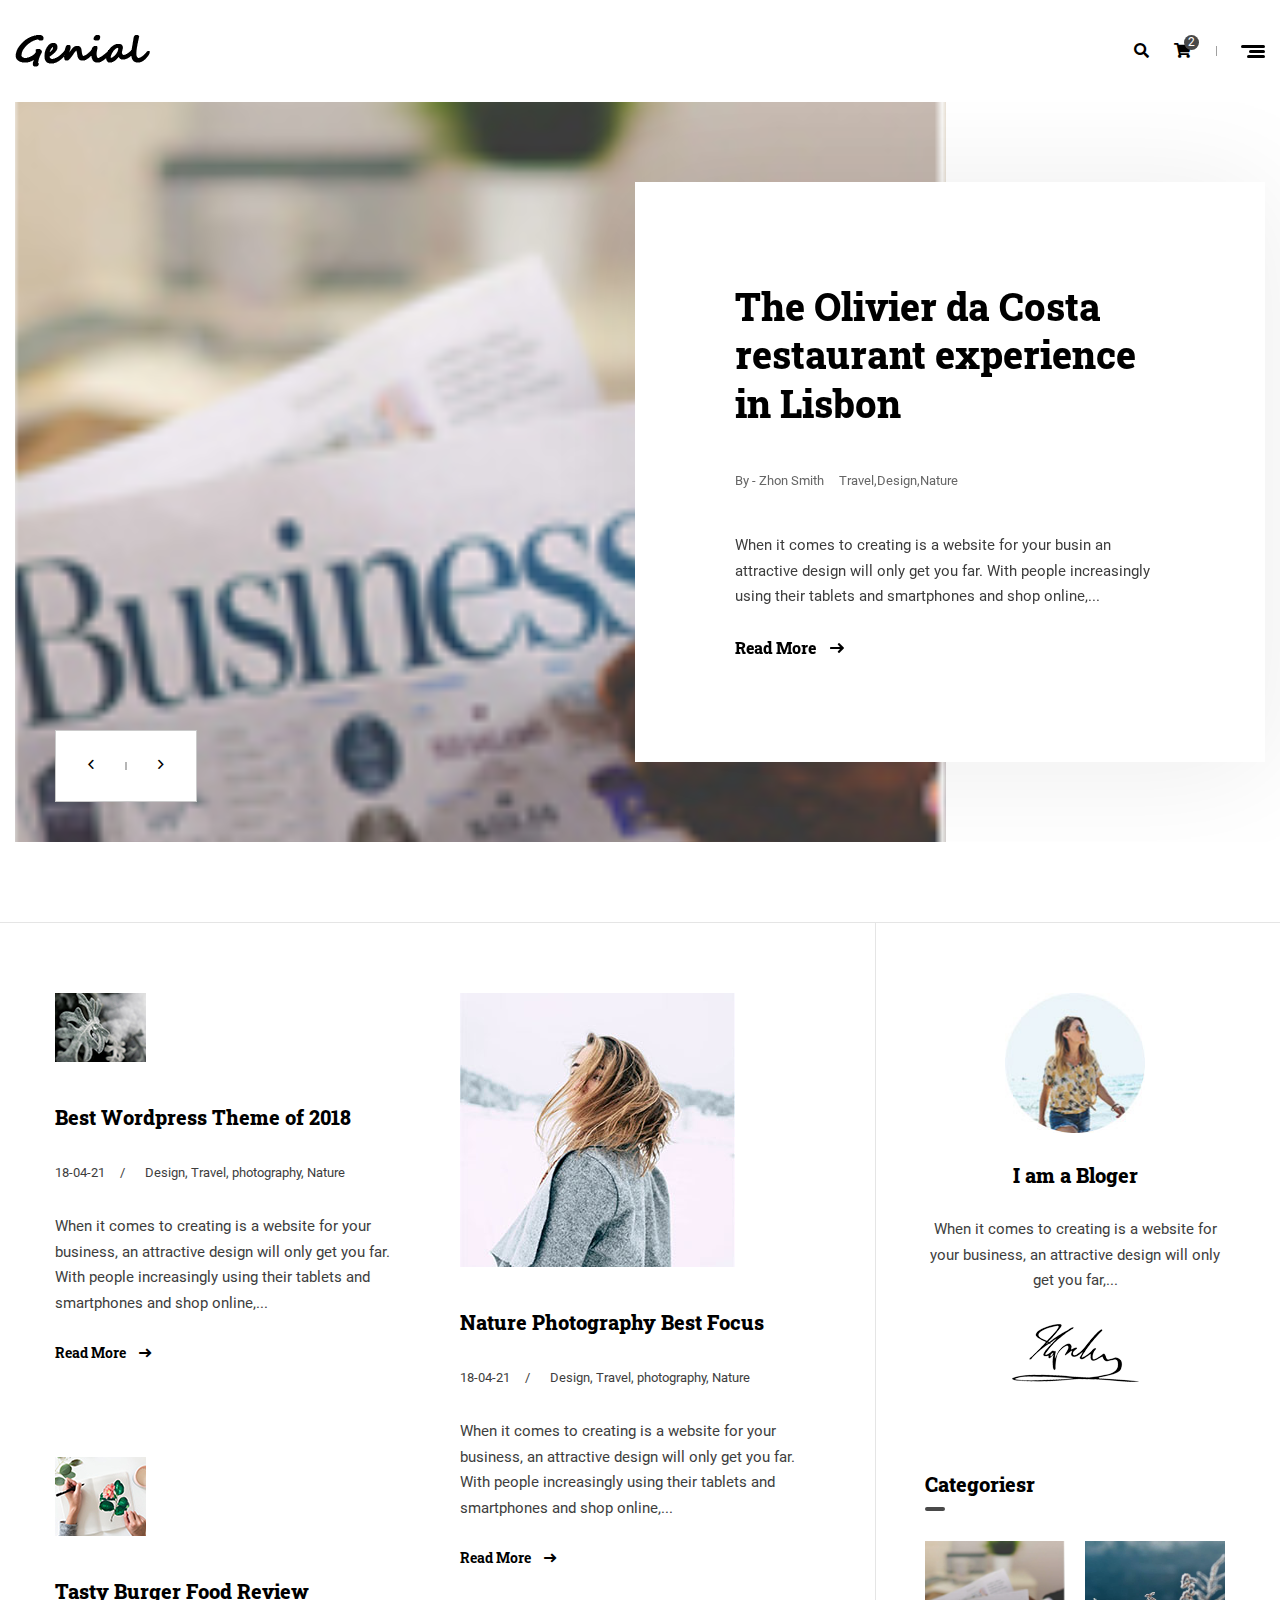
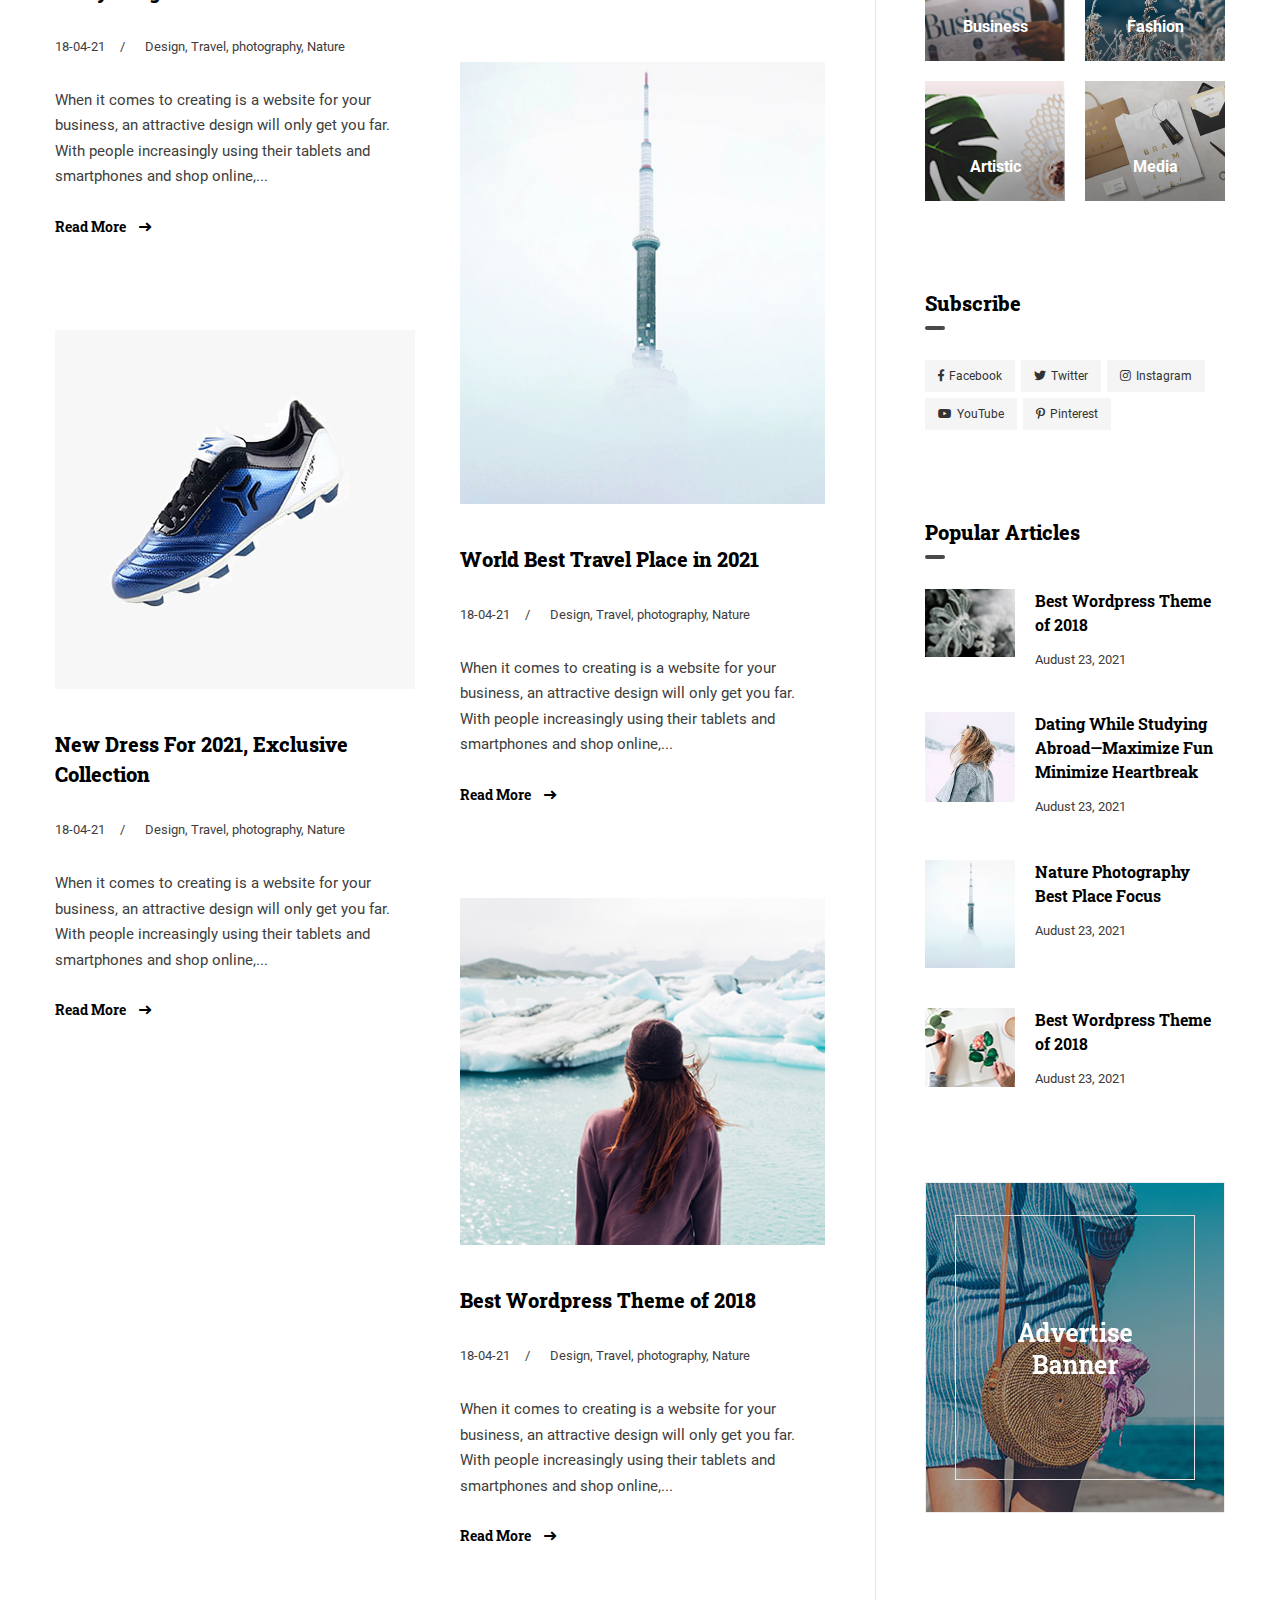
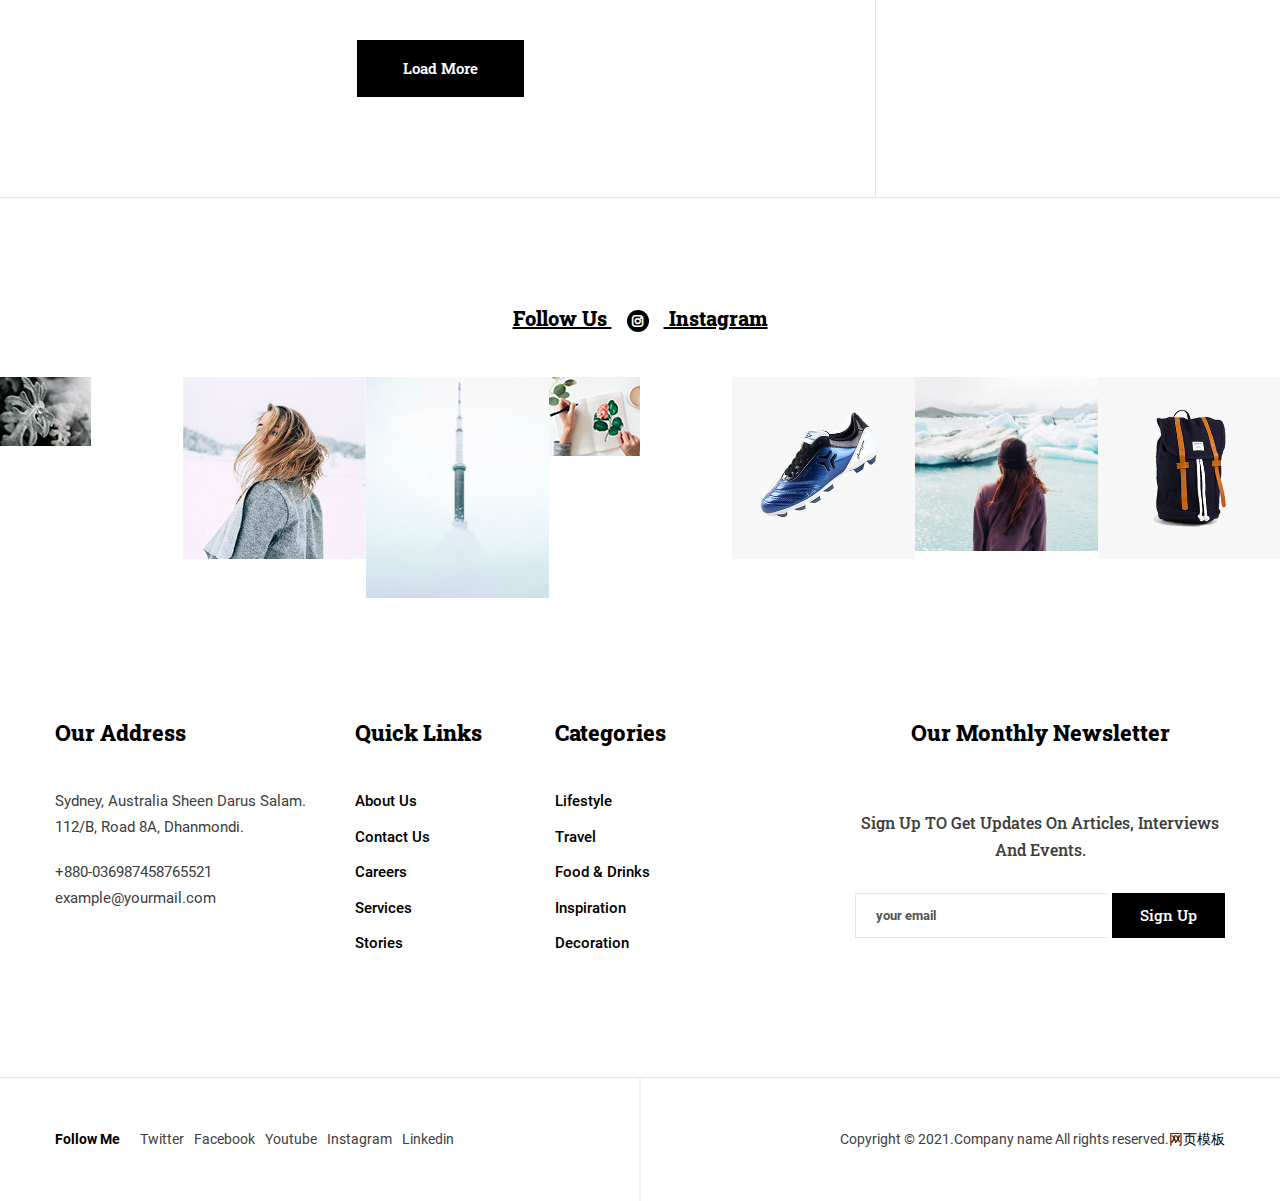
<file: index.html>
﻿<!DOCTYPE html>
<html lang="zxx">

<head>
	<!--====== Required meta tags ======-->
	<meta charset="utf-8" />
	<meta http-equiv="x-ua-compatible" content="ie=edge" />
	<meta name="description" content="" />
	<meta name="viewport" content="width=device-width, initial-scale=1, shrink-to-fit=no" />
	<!--====== Title ======-->
	<title>Home One </title>
	<!--====== Favicon Icon ======-->
	<link rel="shortcut icon" href="assets/img/favicon.ico" type="img/png" />
	<!--====== Animate Css ======-->
	<link rel="stylesheet" href="static/css/animate.min.css">
	<!--====== Bootstrap css ======-->
	<link rel="stylesheet" href="static/css/bootstrap.min.css" />
	<!--====== Fontawesome css ======-->
	<link rel="stylesheet" href="static/css/font-awesome.min.css" />
	<!--====== Magnific Popup css ======-->
	<link rel="stylesheet" href="static/css/magnific-popup.css" />
	<!--====== Slick  css ======-->
	<link rel="stylesheet" href="static/css/slick.css" />
	<!--====== Nice Select ======-->
	<link rel="stylesheet" href="static/css/jquery-nice-select.min.css" />
	<!--====== Style css ======-->
	<link rel="stylesheet" href="static/css/style.css" />
</head>

<body>
	<!--[if lte IE 9]>
		<p class="browserupgrade">You are using an <strong>outdated</strong> browser. Please <a href="https://browsehappy.com/">upgrade your browser</a> to improve your experience and security.</p>
	<![endif]-->

	<!--====== Header part start ======-->
	<header class="sticky-header">
		<div class="container-fluid">
			<div class="d-flex align-items-center justify-content-between">
				<div class="site-logo">
					<a href="index.html"><img src="static/picture/logo.png" alt="Genial"></a>
				</div>
				<div class="header-right">
					<div class="search-area">
						<a href="javascript:void(0)" class="search-btn"><i class="fas fa-search"></i></a>
						<div class="search-form">
							<a href="#" class="search-close"><i class="fal fa-times"></i></a>
							<form action="#">
								<input type="search" placeholder="Type here to search">
							</form>
							<div class="search-overly"></div>
						</div>
					</div>
					<div class="shoping-cart">
						<a href="cart.html" class="shoping-cart-btn">
							<i class="fas fa-shopping-cart"></i>
							<span class="count">2</span>
						</a>
					</div>
					<div class="offcanvas-panel">
						<a href="javascript:void(0)" class="panel-btn">
							<span>
								<span></span>
								<span></span>
								<span></span>
							</span>
						</a>
						<div class="panel-overly"></div>
						<div class="offcanvas-items">
							<!-- Navbar Toggler -->
							<a href="javascript:void(0)" class="panel-close">
								Back <i class="fa fa-angle-right" aria-hidden="true"></i>
							</a>

							<ul class="offcanvas-menu">
								<li>
									<a href="index.html">Home</a>
									<ul class="submenu">
										<li><a href="index-1.html">Home One</a></li>
										<li><a href="index-2.html">Home Two</a></li>
										<li><a href="index-3.html">Home Three</a></li>
										<li><a href="index-4.html">Home Four</a></li>
									</ul>
								</li>
								<li><a href="blog-details.html">Blog Single</a></li>
								<li><a href="about.html">About</a></li>
								<li><a href="photo-stories.html">Photo Stories</a></li>
								<li><a href="contact.html">Contact</a></li>
								<li><a href="404.html">404</a></li>
								<li>
									<a href="shop.html">Shop</a>
									<ul class="submenu">
										<li><a href="product-details.html">Shop Details -A</a></li>
										<li><a href="product-details-2.html">Shop Details -B</a></li>
										<li><a href="cart.html">Cart</a></li>
										<li><a href="checkout.html">Checkout</a></li>
										<li><a href="myaccount.html">My account</a></li>
									</ul>
								</li>
							</ul>

							<div class="social-icons">
								<ul>
									<li><a href="#"><i class="fab fa-facebook-f"></i></a></li>
									<li><a href="#"><i class="fab fa-instagram"></i></a></li>
									<li><a href="#"><i class="fab fa-twitter"></i></a></li>
									<li><a href="#"><i class="fab fa-youtube"></i></a></li>
								</ul>
							</div>
						</div>
					</div>
				</div>
			</div>
		</div>
	</header>
	<!--====== Header part end ======-->

	<!--====== Banner Area Start ======-->
	<section class="banner-section">
		<div class="banner-slider">
			<div class="sinlge-banner">
				<div class="banner-wrapper">
					<div class="banner-bg" style="background-image: url(static/images/01.jpg);"></div>
					<div class="banner-content" data-animation="fadeInUp" data-delay="0.3s">
						<h3 class="title" data-animation="fadeInUp" data-delay="0.6s">
							<a href="#">
								The Olivier da Costa restaurant experience in Lisbon
							</a>
						</h3>
						<ul class="meta" data-animation="fadeInUp" data-delay="0.8s">
							<li><a href="#">By - Zhon Smith</a></li>
							<li><a href="#">Travel,</a><a href="#">Design,</a><a href="#">Nature</a></li>
						</ul>
						<p data-animation="fadeInUp" data-delay="1s">
							When it comes to creating is a website for your busin an attractive design will only get you
							far. With people increasingly using their tablets and smartphones and shop online,...
						</p>
						<a href="blog-details.html" class="read-more" data-animation="fadeInUp" data-delay="1.2s">
							Read More <i class="fas fa-long-arrow-right"></i>
						</a>
					</div>
				</div>
			</div>
			<div class="sinlge-banner">
				<div class="banner-wrapper">
					<div class="banner-bg" style="background-image: url(static/images/02.jpg);"></div>
					<div class="banner-content" data-animation="fadeInUp" data-delay="0.3s">
						<h3 class="title" data-animation="fadeInUp" data-delay="0.6s">
							<a href="#">
								The Olivier da Costa restaurant experience in Lisbon
							</a>
						</h3>
						<ul class="meta" data-animation="fadeInUp" data-delay="0.8s">
							<li><a href="#">By - Zhon Smith</a></li>
							<li><a href="#">Travel,</a><a href="#">Design,</a><a href="#">Nature</a></li>
						</ul>
						<p data-animation="fadeInUp" data-delay="1s">
							When it comes to creating is a website for your busin an attractive design will only get you
							far. With people increasingly using their tablets and smartphones and shop online,...
						</p>
						<a href="blog-details.html" class="read-more" data-animation="fadeInUp" data-delay="1.2s">
							Read More <i class="fas fa-long-arrow-right"></i>
						</a>
					</div>
				</div>
			</div>
		</div>
		<div class="banner-nav"></div>
	</section>
	<!--====== Banner Area End ======-->

	<!--====== Post Area Start ======-->
	<section class="post-area with-sidebar" id="postWarpperLoaded">
		<div class="container container-1250">
			<div class="post-area-inner">
				<div class="entry-posts two-column masonary-posts row">
					<div class="col-lg-6 col-sm-6">
						<div class="entry-post">
							<div class="entry-thumbnail">
								<img src="static/picture/01.jpg" alt="Image">
							</div>
							<div class="entry-content">
								<h4 class="title">
									<a href="blog-details.html">
										Best Wordpress Theme of 2018
									</a>
								</h4>
								<ul class="post-meta">
									<li class="date">
										<a href="#">18-04-21</a>
									</li>
									<li class="categories">
										<a href="#">Design,</a>
										<a href="#">Travel,</a>
										<a href="#">photography,</a>
										<a href="#">Nature</a>
									</li>
								</ul>
								<p>
									When it comes to creating is a website for your business, an attractive design
									will only get you far. With people increasingly using their tablets and
									smartphones and shop online,...
								</p>
								<a href="blog-details.html" class="read-more">
									Read More <i class="fas fa-long-arrow-right"></i>
								</a>
							</div>
						</div>
					</div>
					<div class="col-lg-6 col-sm-6">
						<div class="entry-post">
							<div class="entry-thumbnail">
								<img src="static/picture/02.jpg" alt="Image">
							</div>
							<div class="entry-content">
								<h4 class="title">
									<a href="blog-details.html">
										Nature Photography Best Focus
									</a>
								</h4>
								<ul class="post-meta">
									<li class="date">
										<a href="#">18-04-21</a>
									</li>
									<li class="categories">
										<a href="#">Design,</a>
										<a href="#">Travel,</a>
										<a href="#">photography,</a>
										<a href="#">Nature</a>
									</li>
								</ul>
								<p>
									When it comes to creating is a website for your business, an attractive design
									will only get you far. With people increasingly using their tablets and
									smartphones and shop online,...
								</p>
								<a href="blog-details.html" class="read-more">
									Read More <i class="fas fa-long-arrow-right"></i>
								</a>
							</div>
						</div>
					</div>
					<div class="col-lg-6 col-sm-6">
						<div class="entry-post">
							<div class="entry-thumbnail">
								<img src="static/picture/04.jpg" alt="Image">
							</div>
							<div class="entry-content">
								<h4 class="title">
									<a href="blog-details.html">
										Tasty Burger Food Review
									</a>
								</h4>
								<ul class="post-meta">
									<li class="date">
										<a href="#">18-04-21</a>
									</li>
									<li class="categories">
										<a href="#">Design,</a>
										<a href="#">Travel,</a>
										<a href="#">photography,</a>
										<a href="#">Nature</a>
									</li>
								</ul>
								<p>
									When it comes to creating is a website for your business, an attractive design
									will only get you far. With people increasingly using their tablets and
									smartphones and shop online,...
								</p>
								<a href="blog-details.html" class="read-more">
									Read More <i class="fas fa-long-arrow-right"></i>
								</a>
							</div>
						</div>
					</div>
					<div class="col-lg-6 col-sm-6">
						<div class="entry-post">
							<div class="entry-thumbnail">
								<img src="static/picture/03.jpg" alt="Image">
							</div>
							<div class="entry-content">
								<h4 class="title">
									<a href="blog-details.html">
										World Best Travel Place in 2021
									</a>
								</h4>
								<ul class="post-meta">
									<li class="date">
										<a href="#">18-04-21</a>
									</li>
									<li class="categories">
										<a href="#">Design,</a>
										<a href="#">Travel,</a>
										<a href="#">photography,</a>
										<a href="#">Nature</a>
									</li>
								</ul>
								<p>
									When it comes to creating is a website for your business, an attractive design
									will only get you far. With people increasingly using their tablets and
									smartphones and shop online,...
								</p>
								<a href="blog-details.html" class="read-more">
									Read More <i class="fas fa-long-arrow-right"></i>
								</a>
							</div>
						</div>
					</div>
					<div class="col-lg-6 col-sm-6">
						<div class="entry-post">
							<div class="entry-thumbnail">
								<img src="static/picture/05.jpg" alt="Image">
							</div>
							<div class="entry-content">
								<h4 class="title">
									<a href="blog-details.html">
										New Dress For 2021, Exclusive Collection
									</a>
								</h4>
								<ul class="post-meta">
									<li class="date">
										<a href="#">18-04-21</a>
									</li>
									<li class="categories">
										<a href="#">Design,</a>
										<a href="#">Travel,</a>
										<a href="#">photography,</a>
										<a href="#">Nature</a>
									</li>
								</ul>
								<p>
									When it comes to creating is a website for your business, an attractive design
									will only get you far. With people increasingly using their tablets and
									smartphones and shop online,...
								</p>
								<a href="blog-details.html" class="read-more">
									Read More <i class="fas fa-long-arrow-right"></i>
								</a>
							</div>
						</div>
					</div>
					<div class="col-lg-6 col-sm-6">
						<div class="entry-post">
							<div class="entry-thumbnail">
								<img src="static/picture/06.jpg" alt="Image">
							</div>
							<div class="entry-content">
								<h4 class="title">
									<a href="blog-details.html">
										Best Wordpress Theme of 2018
									</a>
								</h4>
								<ul class="post-meta">
									<li class="date">
										<a href="#">18-04-21</a>
									</li>
									<li class="categories">
										<a href="#">Design,</a>
										<a href="#">Travel,</a>
										<a href="#">photography,</a>
										<a href="#">Nature</a>
									</li>
								</ul>
								<p>
									When it comes to creating is a website for your business, an attractive design
									will only get you far. With people increasingly using their tablets and
									smartphones and shop online,...
								</p>
								<a href="blog-details.html" class="read-more">
									Read More <i class="fas fa-long-arrow-right"></i>
								</a>
							</div>
						</div>
					</div>
					<div class="col-12">
						<div class="text-center">
							<a href="#" class="load-more-btn">Load More</a>
						</div>
					</div>
				</div>
				<div class="primary-sidebar clearfix">
					<div class="sidebar-masonary row justify-content-center">
						<div class="col-lg-12 col-md-6 col-sm-8 widget author-widget">
							<div class="author-img">
								<img src="static/picture/author.jpg" alt="Post-Author">
							</div>
							<h5 class="widget-title">I am a Bloger</h5>
							<p>
								When it comes to creating is a website for your business, an attractive design will only
								get you far,...
							</p>
							<div class="author-signature">
								<img src="static/picture/author-signature.png" alt="Signature">
							</div>
						</div>
						<div class="col-lg-12 col-md-6 col-sm-8 widget categories-widget">
							<h5 class="widget-title">Categoriesr</h5>
							<div class="categories">
								<div class="categorie" style="background-image: url(static/images/01.jpg);">
									<a href="#">
										Business
									</a>
								</div>
								<div class="categorie" style="background-image: url(static/images/02.jpg);">
									<a href="#">
										Fashion
									</a>
								</div>
								<div class="categorie" style="background-image: url(static/images/03.jpg);">
									<a href="#">
										Artistic
									</a>
								</div>
								<div class="categorie" style="background-image: url(static/images/04.jpg);">
									<a href="#">
										Media
									</a>
								</div>
							</div>
						</div>
						<div class="col-lg-12 col-md-6 col-sm-8 widget social-widget">
							<h5 class="widget-title">Subscribe</h5>
							<div class="social-links">
								<a href="#">
									<i class="fab fa-facebook-f"></i>Facebook
								</a>
								<a href="#">
									<i class="fab fa-twitter"></i>Twitter
								</a>
								<a href="#">
									<i class="fab fa-instagram"></i>Instagram
								</a>
								<a href="#">
									<i class="fab fa-youtube"></i>YouTube
								</a>
								<a href="#">
									<i class="fab fa-pinterest-p"></i>Pinterest
								</a>
							</div>
						</div>
						<div class="col-lg-12 col-md-6 col-sm-8 widget popular-articles">
							<h5 class="widget-title">Popular Articles</h5>
							<div class="articles">
								<div class="article">
									<div class="thumb">
										<img src="static/picture/01.jpg" alt="Image">
									</div>
									<div class="desc">
										<h6><a href="blog-details.html">Best Wordpress Theme of 2018</a></h6>
										<span class="post-date">Audust 23, 2021</span>
									</div>
								</div>
								<div class="article">
									<div class="thumb">
										<img src="static/picture/02.jpg" alt="Image">
									</div>
									<div class="desc">
										<h6><a href="blog-details.html">Dating While Studying Abroad—Maximize Fun
												Minimize Heartbreak</a></h6>
										<span class="post-date">Audust 23, 2021</span>
									</div>
								</div>
								<div class="article">
									<div class="thumb">
										<img src="static/picture/03.jpg" alt="Image">
									</div>
									<div class="desc">
										<h6><a href="blog-details.html">Nature Photography Best Place Focus</a></h6>
										<span class="post-date">Audust 23, 2021</span>
									</div>
								</div>
								<div class="article">
									<div class="thumb">
										<img src="static/picture/04.jpg" alt="Image">
									</div>
									<div class="desc">
										<h6><a href="blog-details.html">Best Wordpress Theme of 2018</a></h6>
										<span class="post-date">Audust 23, 2021</span>
									</div>
								</div>
							</div>
						</div>
						<div class="col-lg-12 col-md-6 col-sm-8 widget ad-widget">
							<img src="static/picture/ad.jpg" alt="Image">
						</div>
					</div>
				</div>
			</div>
		</div>
	</section>
	<!--====== Post Area End ======-->

	<!--====== Instagram Area Start ======-->
	<section class="instagram-section">
		<div class="container-fluid p-0">
			<h5 class="instagram-title">
				Follow Us <span class="instagram-icon"><i class="fab fa-instagram"></i></span> Instagram
			</h5>
			<div class="instagram-images">
				<div class="image">
					<img src="static/picture/01.jpg" alt="Instagram-image">
					<a class="instagram-link" href="#"><i class="fab fa-instagram"></i></a>
				</div>
				<div class="image">
					<img src="static/picture/02.jpg" alt="Instagram-image">
					<a class="instagram-link" href="#"><i class="fab fa-instagram"></i></a>
				</div>
				<div class="image">
					<img src="static/picture/03.jpg" alt="Instagram-image">
					<a class="instagram-link" href="#"><i class="fab fa-instagram"></i></a>
				</div>
				<div class="image">
					<img src="static/picture/04.jpg" alt="Instagram-image">
					<a class="instagram-link" href="#"><i class="fab fa-instagram"></i></a>
				</div>
				<div class="image">
					<img src="static/picture/05.jpg" alt="Instagram-image">
					<a class="instagram-link" href="#"><i class="fab fa-instagram"></i></a>
				</div>
				<div class="image">
					<img src="static/picture/06.jpg" alt="Instagram-image">
					<a class="instagram-link" href="#"><i class="fab fa-instagram"></i></a>
				</div>
				<div class="image">
					<img src="static/picture/07.jpg" alt="Instagram-image">
					<a class="instagram-link" href="#"><i class="fab fa-instagram"></i></a>
				</div>
				<div class="image">
					<img src="static/picture/01.jpg" alt="Instagram-image">
					<a class="instagram-link" href="#"><i class="fab fa-instagram"></i></a>
				</div>
				<div class="image">
					<img src="static/picture/02.jpg" alt="Instagram-image">
					<a class="instagram-link" href="#"><i class="fab fa-instagram"></i></a>
				</div>
				<div class="image">
					<img src="static/picture/03.jpg" alt="Instagram-image">
					<a class="instagram-link" href="#"><i class="fab fa-instagram"></i></a>
				</div>
				<div class="image">
					<img src="static/picture/04.jpg" alt="Instagram-image">
					<a class="instagram-link" href="#"><i class="fab fa-instagram"></i></a>
				</div>
				<div class="image">
					<img src="static/picture/05.jpg" alt="Instagram-image">
					<a class="instagram-link" href="#"><i class="fab fa-instagram"></i></a>
				</div>
				<div class="image">
					<img src="static/picture/06.jpg" alt="Instagram-image">
					<a class="instagram-link" href="#"><i class="fab fa-instagram"></i></a>
				</div>
				<div class="image">
					<img src="static/picture/07.jpg" alt="Instagram-image">
					<a class="instagram-link" href="#"><i class="fab fa-instagram"></i></a>
				</div>
			</div>
		</div>
	</section>
	<!--====== Instagram Area End ======-->

	<!--====== Footer Area Start ======-->
	<footer>
		<div class="footer-widgets-area">
			<div class="container container-1360">
				<div class="row">
					<div class="col-lg-3 col-sm-6">
						<div class="widget address-widget">
							<h4 class="widget-title">Our Address</h4>
							<p>Sydney, Australia Sheen Darus Salam. <br> 112/B, Road 8A, Dhanmondi.</p>
							<p>+880-036987458765521 <br> example@yourmail.com</p>
						</div>
					</div>
					<div class="col-lg-2 col-sm-6">
						<div class="widget nav-widget">
							<h4 class="widget-title">Quick Links</h4>
							<ul>
								<li><a href="#">About Us</a></li>
								<li><a href="#">Contact Us</a></li>
								<li><a href="#">Careers</a></li>
								<li><a href="#">Services</a></li>
								<li><a href="#">Stories</a></li>
							</ul>
						</div>
					</div>
					<div class="col-lg-2 col-sm-6">
						<div class="widget nav-widget">
							<h4 class="widget-title">Categories</h4>
							<ul>
								<li><a href="#">Lifestyle</a></li>
								<li><a href="#">Travel</a></li>
								<li><a href="#">Food & Drinks</a></li>
								<li><a href="#">Inspiration</a></li>
								<li><a href="#">Decoration</a></li>
							</ul>
						</div>
					</div>
					<div class="col-lg-4 col-sm-6 ml-auto">
						<div class="widget newsletter-widget">
							<h4 class="widget-title">Our Monthly Newsletter </h4>
							<p>
								Sign Up TO Get Updates On Articles, Interviews And Events.
							</p>
							<form action="#">
								<input type="email" placeholder="your email">
								<button type="submit">Sign Up</button>
							</form>
						</div>
					</div>
				</div>
			</div>
		</div>
		<div class="footer-copyright-area">
			<div class="container container-1360">
				<div class="row align-items-center">
					<div class="col-lg-6 col-12">
						<div class="social-links">
							<ul>
								<li class="title">Follow Me</li>
								<li><a href="#">Twitter</a></li>
								<li><a href="#">Facebook</a></li>
								<li><a href="#">Youtube</a></li>
								<li><a href="#">Instagram</a></li>
								<li><a href="#">Linkedin</a></li>
							</ul>
						</div>
					</div>
					<div class="col-lg-6 col-12">
						<div class="copyright-text text-lg-right">
							<p>Copyright &copy; 2021.Company name All rights reserved.<a target="_blank" href="https://sc.chinaz.com/moban/">&#x7F51;&#x9875;&#x6A21;&#x677F;</a></p>
						</div>
					</div>
				</div>
			</div>
		</div>
	</footer>
	<!--====== Footer Area End ======-->

	<!--====== jquery js ======-->
	<script src="static/js/modernizr-3.6.0.min.js"></script>
	<script src="static/js/jquery-1.12.4.min.js"></script>
	<!--====== Bootstrap js ======-->
	<script src="static/js/bootstrap.min.js"></script>
	<script src="static/js/popper.min.js"></script>
	<!--====== Slick js ======-->
	<script src="static/js/slick.min.js"></script>
	<!--====== Images Loaded ======-->
	<script src="static/js/imagesloaded.pkgd.min.js"></script>
	<!--====== Isotope js ======-->
	<script src="static/js/isotope.pkgd.min.js"></script>
	<!--====== Magnific Popup js ======-->
	<script src="static/js/jquery.magnific-popup.min.js"></script>
	<!--====== Nice Select js ======-->
	<script src="static/js/jquery.nice-select.min.js"></script>
	<!--====== Main js ======-->
	<script src="static/js/main.js"></script>
</body>

</html>
</file>
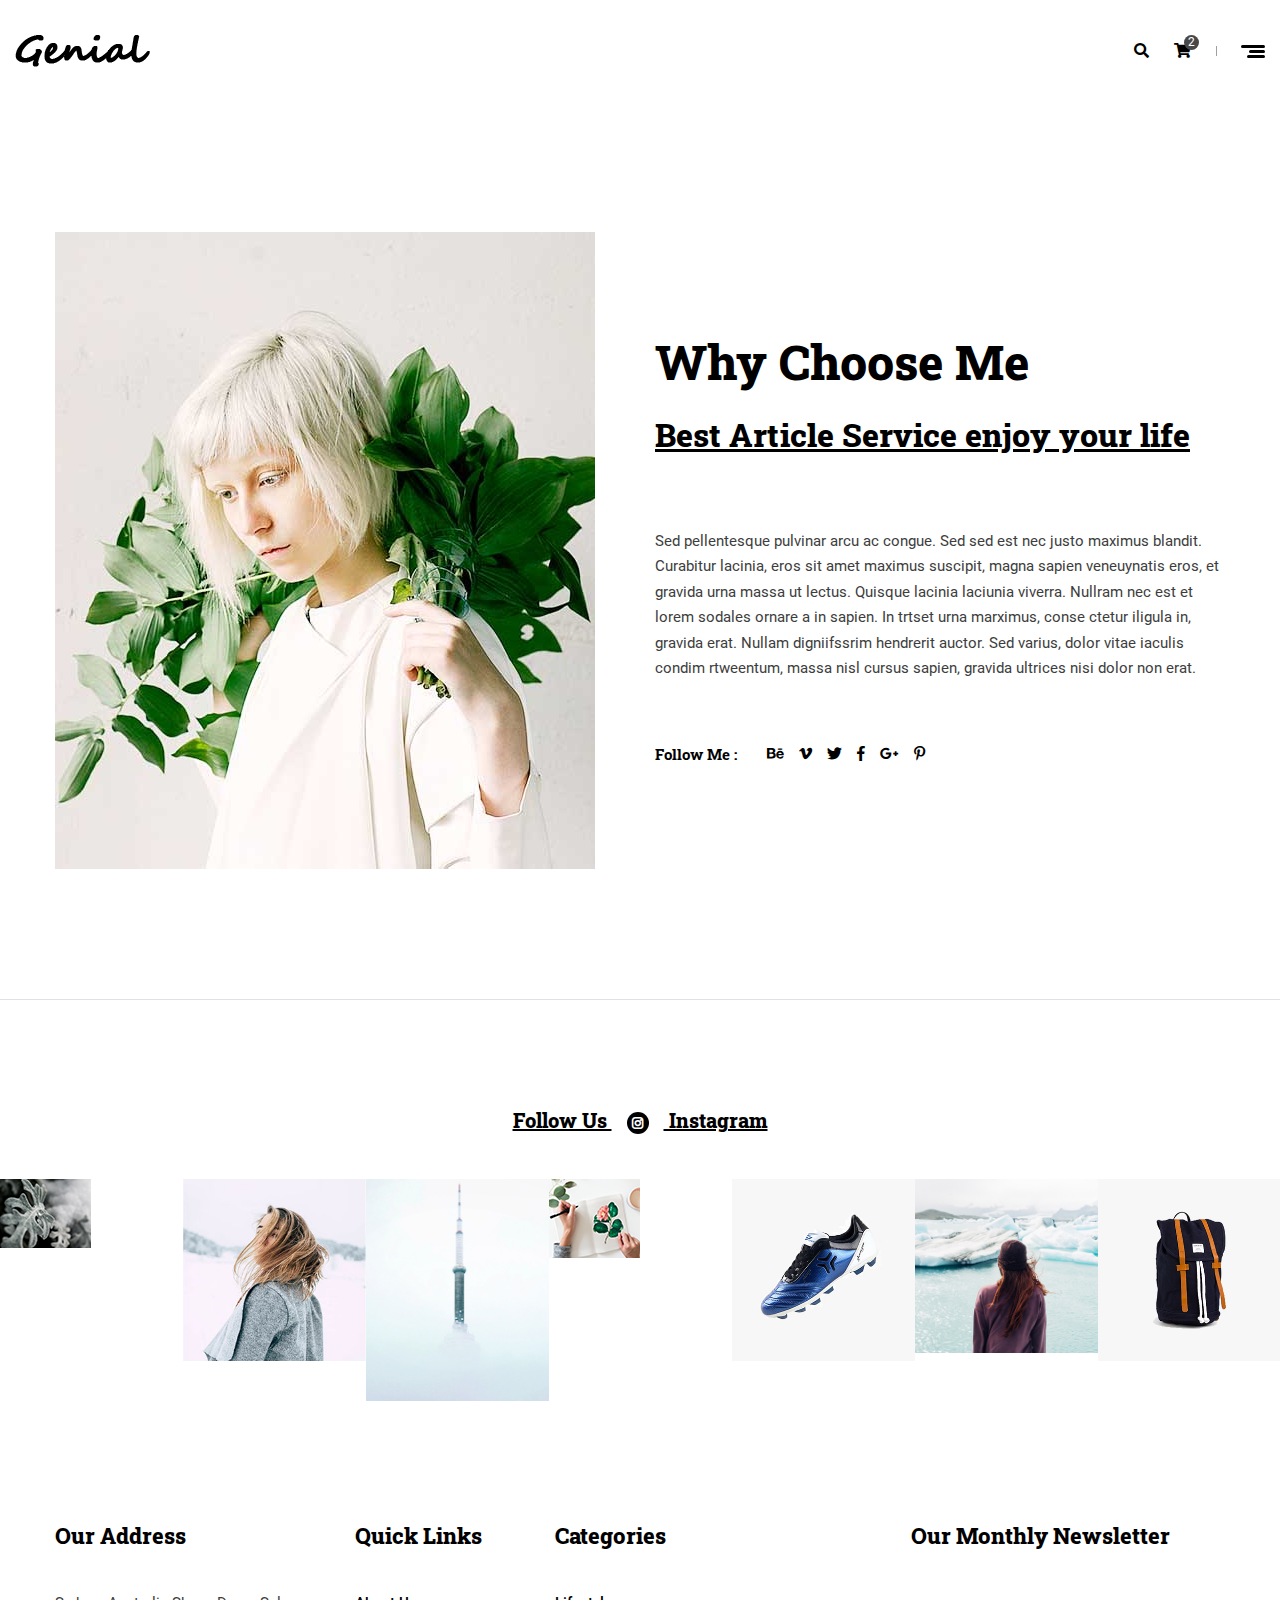
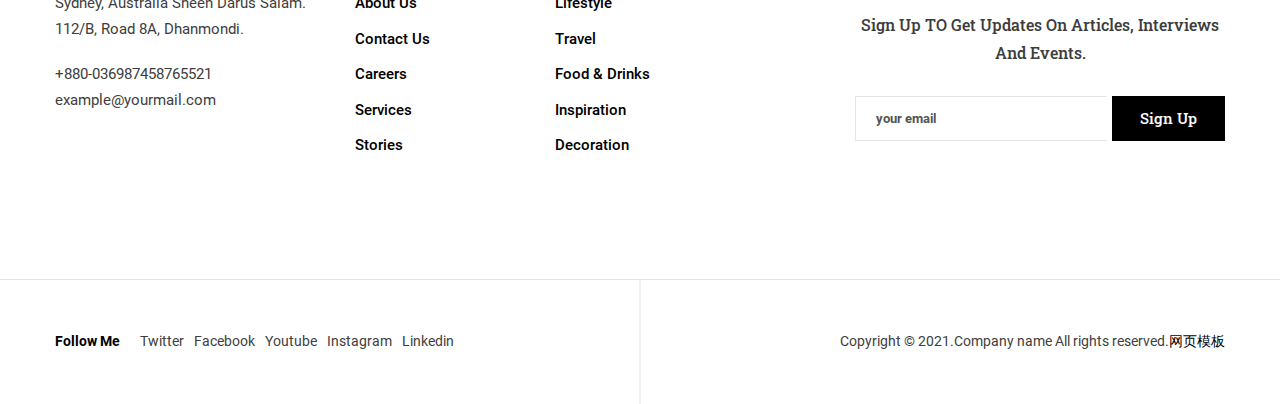
<file: about.html>
﻿<!DOCTYPE html>
<html lang="zxx">

<head>
	<!--====== Required meta tags ======-->
	<meta charset="utf-8" />
	<meta http-equiv="x-ua-compatible" content="ie=edge" />
	<meta name="description" content="" />
	<meta name="viewport" content="width=device-width, initial-scale=1, shrink-to-fit=no" />
	<!--====== Title ======-->
	<title>About </title>
	<!--====== Favicon Icon ======-->
	<link rel="shortcut icon" href="assets/img/favicon.ico" type="img/png" />
	<!--====== Animate Css ======-->
	<link rel="stylesheet" href="static/css/animate.min.css">
	<!--====== Bootstrap css ======-->
	<link rel="stylesheet" href="static/css/bootstrap.min.css" />
	<!--====== Fontawesome css ======-->
	<link rel="stylesheet" href="static/css/font-awesome.min.css" />
	<!--====== Magnific Popup css ======-->
	<link rel="stylesheet" href="static/css/magnific-popup.css" />
	<!--====== Slick  css ======-->
	<link rel="stylesheet" href="static/css/slick.css" />
	<!--====== Nice Select ======-->
	<link rel="stylesheet" href="static/css/jquery-nice-select.min.css" />
	<!--====== Style css ======-->
	<link rel="stylesheet" href="static/css/style.css" />
</head>

<body>
	<!--[if lte IE 9]>
		<p class="browserupgrade">You are using an <strong>outdated</strong> browser. Please <a href="https://browsehappy.com/">upgrade your browser</a> to improve your experience and security.</p>
	<![endif]-->

	<!--====== Header part start ======-->
	<header class="sticky-header">
		<div class="container-fluid">
			<div class="d-flex align-items-center justify-content-between">
				<div class="site-logo">
					<a href="index.html"><img src="static/picture/logo.png" alt="Genial"></a>
				</div>
				<div class="header-right">
					<div class="search-area">
						<a href="javascript:void(0)" class="search-btn"><i class="fas fa-search"></i></a>
						<div class="search-form">
							<a href="#" class="search-close"><i class="fal fa-times"></i></a>
							<form action="#">
								<input type="search" placeholder="Type here to search">
							</form>
							<div class="search-overly"></div>
						</div>
					</div>
					<div class="shoping-cart">
						<a href="cart.html" class="shoping-cart-btn">
							<i class="fas fa-shopping-cart"></i>
							<span class="count">2</span>
						</a>
					</div>
					<div class="offcanvas-panel">
						<a href="javascript:void(0)" class="panel-btn">
							<span>
								<span></span>
								<span></span>
								<span></span>
							</span>
						</a>
						<div class="panel-overly"></div>
						<div class="offcanvas-items">
							<!-- Navbar Toggler -->
							<a href="javascript:void(0)" class="panel-close">
								Back <i class="fa fa-angle-right" aria-hidden="true"></i>
							</a>

							<ul class="offcanvas-menu">
								<li>
									<a href="index.html">Home</a>
									<ul class="submenu">
										<li><a href="index-1.html">Home One</a></li>
										<li><a href="index-2.html">Home Two</a></li>
										<li><a href="index-3.html">Home Three</a></li>
										<li><a href="index-4.html">Home Four</a></li>
									</ul>
								</li>
								<li><a href="blog-details.html">Blog Single</a></li>
								<li><a href="about.html">About</a></li>
								<li><a href="photo-stories.html">Photo Stories</a></li>
								<li><a href="contact.html">Contact</a></li>
								<li><a href="404.html">404</a></li>
								<li>
									<a href="shop.html">Shop</a>
									<ul class="submenu">
										<li><a href="product-details.html">Shop Details -A</a></li>
										<li><a href="product-details-2.html">Shop Details -B</a></li>
										<li><a href="cart.html">Cart</a></li>
										<li><a href="checkout.html">Checkout</a></li>
										<li><a href="myaccount.html">My account</a></li>
									</ul>
								</li>
							</ul>

							<div class="social-icons">
								<ul>
									<li><a href="#"><i class="fab fa-facebook-f"></i></a></li>
									<li><a href="#"><i class="fab fa-instagram"></i></a></li>
									<li><a href="#"><i class="fab fa-twitter"></i></a></li>
									<li><a href="#"><i class="fab fa-youtube"></i></a></li>
								</ul>
							</div>
						</div>
					</div>
				</div>
			</div>
		</div>
	</header>
	<!--====== Header part end ======-->

	<!--====== About Section Start ======-->
	<section class="about-section">
		<div class="container">
			<div class="row align-items-center justify-content-center">
				<div class="col-lg-6 col-md-8">
					<div class="about-img">
						<img src="static/picture/about-img.jpg" alt="Image">
					</div>
				</div>
				<div class="col-lg-6 col-md-10">
					<div class="about-text">
						<h1 class="title">Why Choose Me</h1>
						<p class="subtitle">Best Article Service enjoy your life</p>
						<p>
							Sed pellentesque pulvinar arcu ac congue. Sed sed est nec justo maximus blandit. Curabitur
							lacinia, eros sit amet maximus suscipit, magna sapien veneuynatis eros, et gravida urna
							massa ut lectus. Quisque lacinia laciunia viverra. Nullram nec est et lorem sodales ornare a
							in sapien. In trtset urna marximus, conse ctetur iligula in, gravida erat. Nullam
							digniifssrim hendrerit auctor. Sed varius, dolor vitae iaculis condim rtweentum, massa nisl
							cursus sapien, gravida ultrices nisi dolor non erat.
						</p>
						<ul class="social-links">
							<li><span>Follow Me :</span></li>
							<li><a href="#"><i class="fab fa-behance"></i></a></li>
							<li><a href="#"><i class="fab fa-vimeo-v"></i></a></li>
							<li><a href="#"><i class="fab fa-twitter"></i></a></li>
							<li><a href="#"><i class="fab fa-facebook-f"></i></a></li>
							<li><a href="#"><i class="fab fa-google-plus-g"></i></a></li>
							<li><a href="#"><i class="fab fa-pinterest-p"></i></a></li>
						</ul>
					</div>
				</div>
			</div>
		</div>
	</section>
	<!--====== About Section End ======-->

	<!--====== Instagram Area Start ======-->
	<section class="instagram-section border-top">
		<div class="container-fluid p-0">
			<h5 class="instagram-title">
				Follow Us <span class="instagram-icon"><i class="fab fa-instagram"></i></span> Instagram
			</h5>
			<div class="instagram-images">
				<div class="image">
					<img src="static/picture/01.jpg" alt="Instagram-image">
					<a class="instagram-link" href="#"><i class="fab fa-instagram"></i></a>
				</div>
				<div class="image">
					<img src="static/picture/02.jpg" alt="Instagram-image">
					<a class="instagram-link" href="#"><i class="fab fa-instagram"></i></a>
				</div>
				<div class="image">
					<img src="static/picture/03.jpg" alt="Instagram-image">
					<a class="instagram-link" href="#"><i class="fab fa-instagram"></i></a>
				</div>
				<div class="image">
					<img src="static/picture/04.jpg" alt="Instagram-image">
					<a class="instagram-link" href="#"><i class="fab fa-instagram"></i></a>
				</div>
				<div class="image">
					<img src="static/picture/05.jpg" alt="Instagram-image">
					<a class="instagram-link" href="#"><i class="fab fa-instagram"></i></a>
				</div>
				<div class="image">
					<img src="static/picture/06.jpg" alt="Instagram-image">
					<a class="instagram-link" href="#"><i class="fab fa-instagram"></i></a>
				</div>
				<div class="image">
					<img src="static/picture/07.jpg" alt="Instagram-image">
					<a class="instagram-link" href="#"><i class="fab fa-instagram"></i></a>
				</div>
				<div class="image">
					<img src="static/picture/01.jpg" alt="Instagram-image">
					<a class="instagram-link" href="#"><i class="fab fa-instagram"></i></a>
				</div>
				<div class="image">
					<img src="static/picture/02.jpg" alt="Instagram-image">
					<a class="instagram-link" href="#"><i class="fab fa-instagram"></i></a>
				</div>
				<div class="image">
					<img src="static/picture/03.jpg" alt="Instagram-image">
					<a class="instagram-link" href="#"><i class="fab fa-instagram"></i></a>
				</div>
				<div class="image">
					<img src="static/picture/04.jpg" alt="Instagram-image">
					<a class="instagram-link" href="#"><i class="fab fa-instagram"></i></a>
				</div>
				<div class="image">
					<img src="static/picture/05.jpg" alt="Instagram-image">
					<a class="instagram-link" href="#"><i class="fab fa-instagram"></i></a>
				</div>
				<div class="image">
					<img src="static/picture/06.jpg" alt="Instagram-image">
					<a class="instagram-link" href="#"><i class="fab fa-instagram"></i></a>
				</div>
				<div class="image">
					<img src="static/picture/07.jpg" alt="Instagram-image">
					<a class="instagram-link" href="#"><i class="fab fa-instagram"></i></a>
				</div>
			</div>
		</div>
	</section>
	<!--====== Instagram Area End ======-->

	<!--====== Footer Area Start ======-->
	<footer>
		<div class="footer-widgets-area">
			<div class="container container-1360">
				<div class="row">
					<div class="col-lg-3 col-sm-6">
						<div class="widget address-widget">
							<h4 class="widget-title">Our Address</h4>
							<p>Sydney, Australia Sheen Darus Salam. <br> 112/B, Road 8A, Dhanmondi.</p>
							<p>+880-036987458765521 <br> example@yourmail.com</p>
						</div>
					</div>
					<div class="col-lg-2 col-sm-6">
						<div class="widget nav-widget">
							<h4 class="widget-title">Quick Links</h4>
							<ul>
								<li><a href="#">About Us</a></li>
								<li><a href="#">Contact Us</a></li>
								<li><a href="#">Careers</a></li>
								<li><a href="#">Services</a></li>
								<li><a href="#">Stories</a></li>
							</ul>
						</div>
					</div>
					<div class="col-lg-2 col-sm-6">
						<div class="widget nav-widget">
							<h4 class="widget-title">Categories</h4>
							<ul>
								<li><a href="#">Lifestyle</a></li>
								<li><a href="#">Travel</a></li>
								<li><a href="#">Food & Drinks</a></li>
								<li><a href="#">Inspiration</a></li>
								<li><a href="#">Decoration</a></li>
							</ul>
						</div>
					</div>
					<div class="col-lg-4 col-sm-6 ml-auto">
						<div class="widget newsletter-widget">
							<h4 class="widget-title">Our Monthly Newsletter </h4>
							<p>
								Sign Up TO Get Updates On Articles, Interviews And Events.
							</p>
							<form action="#">
								<input type="email" placeholder="your email">
								<button type="submit">Sign Up</button>
							</form>
						</div>
					</div>
				</div>
			</div>
		</div>
		<div class="footer-copyright-area">
			<div class="container container-1360">
				<div class="row align-items-center">
					<div class="col-lg-6 col-12">
						<div class="social-links">
							<ul>
								<li class="title">Follow Me</li>
								<li><a href="#">Twitter</a></li>
								<li><a href="#">Facebook</a></li>
								<li><a href="#">Youtube</a></li>
								<li><a href="#">Instagram</a></li>
								<li><a href="#">Linkedin</a></li>
							</ul>
						</div>
					</div>
					<div class="col-lg-6 col-12">
						<div class="copyright-text text-lg-right">
							<p>Copyright &copy; 2021.Company name All rights reserved.<a target="_blank" href="https://sc.chinaz.com/moban/">&#x7F51;&#x9875;&#x6A21;&#x677F;</a></p>
						</div>
					</div>
				</div>
			</div>
		</div>
	</footer>
	<!--====== Footer Area End ======-->

	<!--====== jquery js ======-->
	<script src="static/js/modernizr-3.6.0.min.js"></script>
	<script src="static/js/jquery-1.12.4.min.js"></script>
	<!--====== Bootstrap js ======-->
	<script src="static/js/bootstrap.min.js"></script>
	<script src="static/js/popper.min.js"></script>
	<!--====== Slick js ======-->
	<script src="static/js/slick.min.js"></script>
	<!--====== Images Loaded ======-->
	<script src="static/js/imagesloaded.pkgd.min.js"></script>
	<!--====== Isotope js ======-->
	<script src="static/js/isotope.pkgd.min.js"></script>
	<!--====== Magnific Popup js ======-->
	<script src="static/js/jquery.magnific-popup.min.js"></script>
	<!--====== Nice Select js ======-->
	<script src="static/js/jquery.nice-select.min.js"></script>
	<!--====== Main js ======-->
	<script src="static/js/main.js"></script>
</body>

</html>
</file>
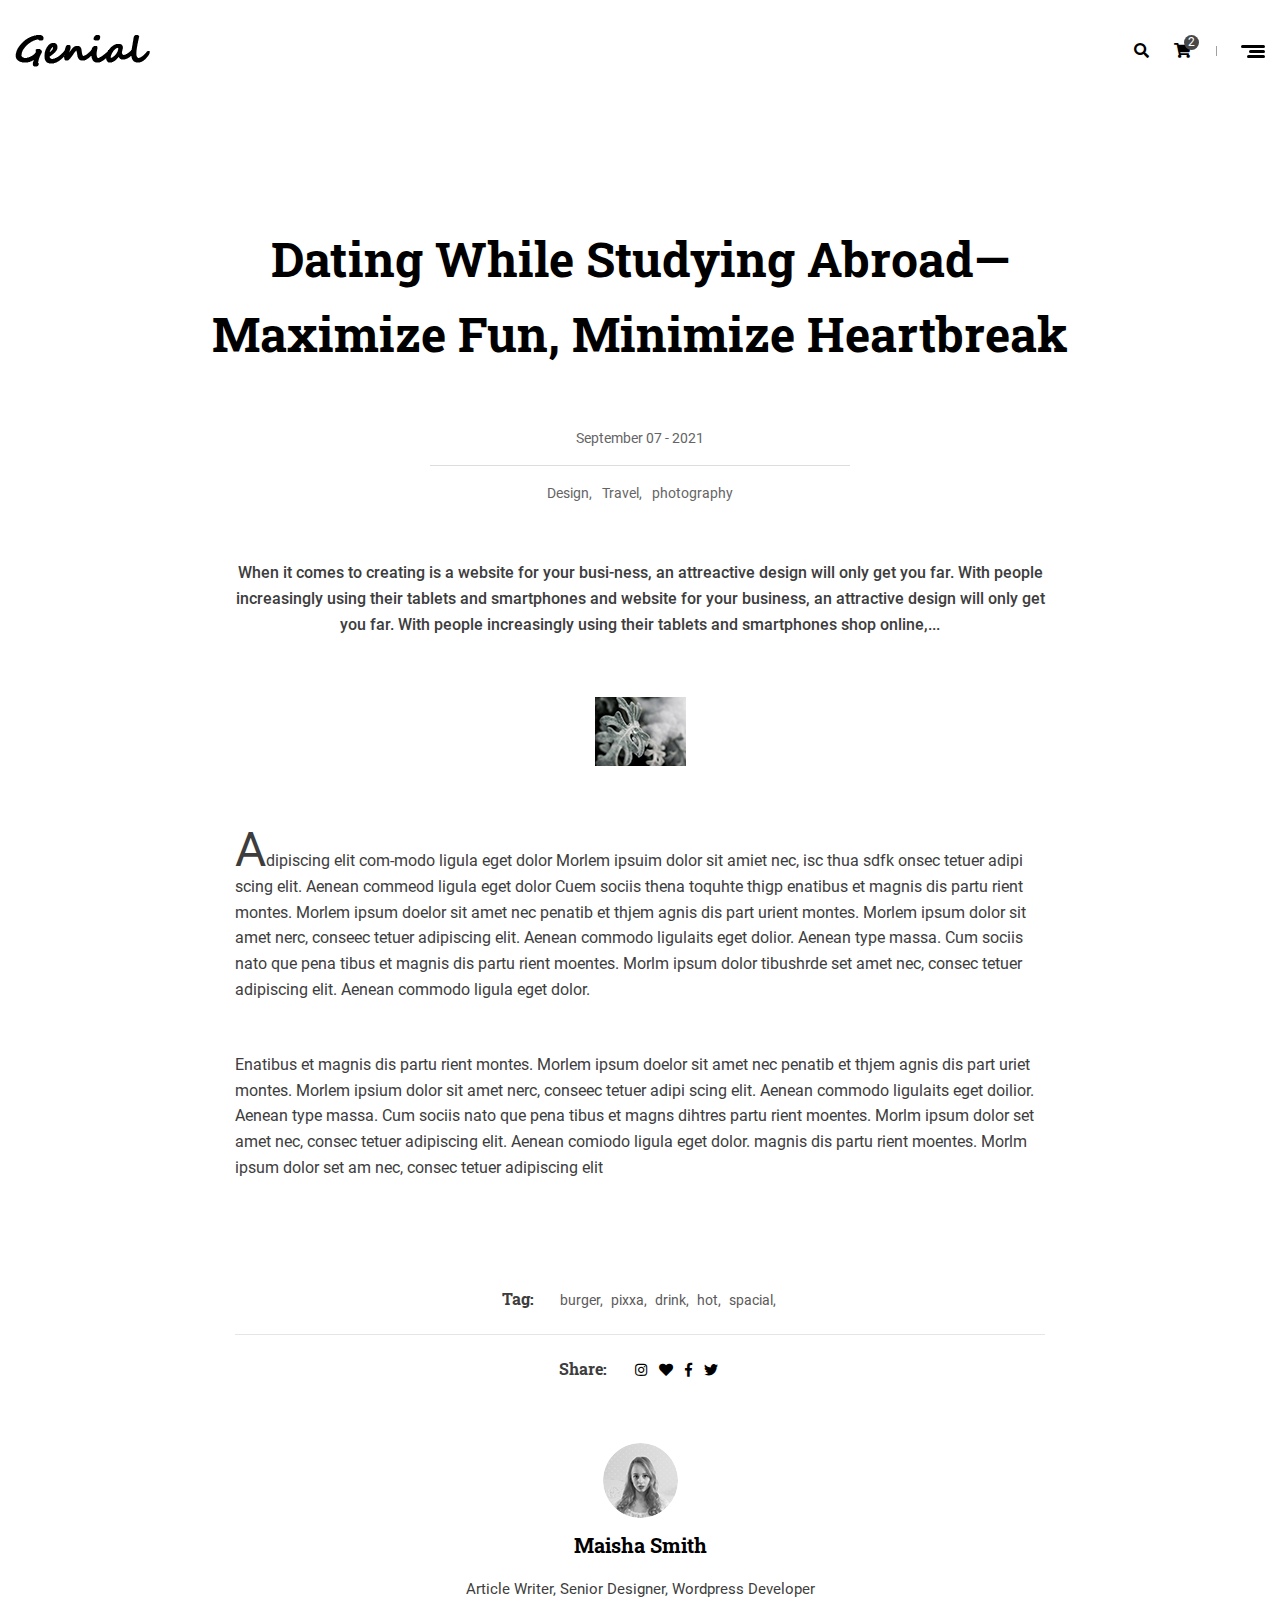
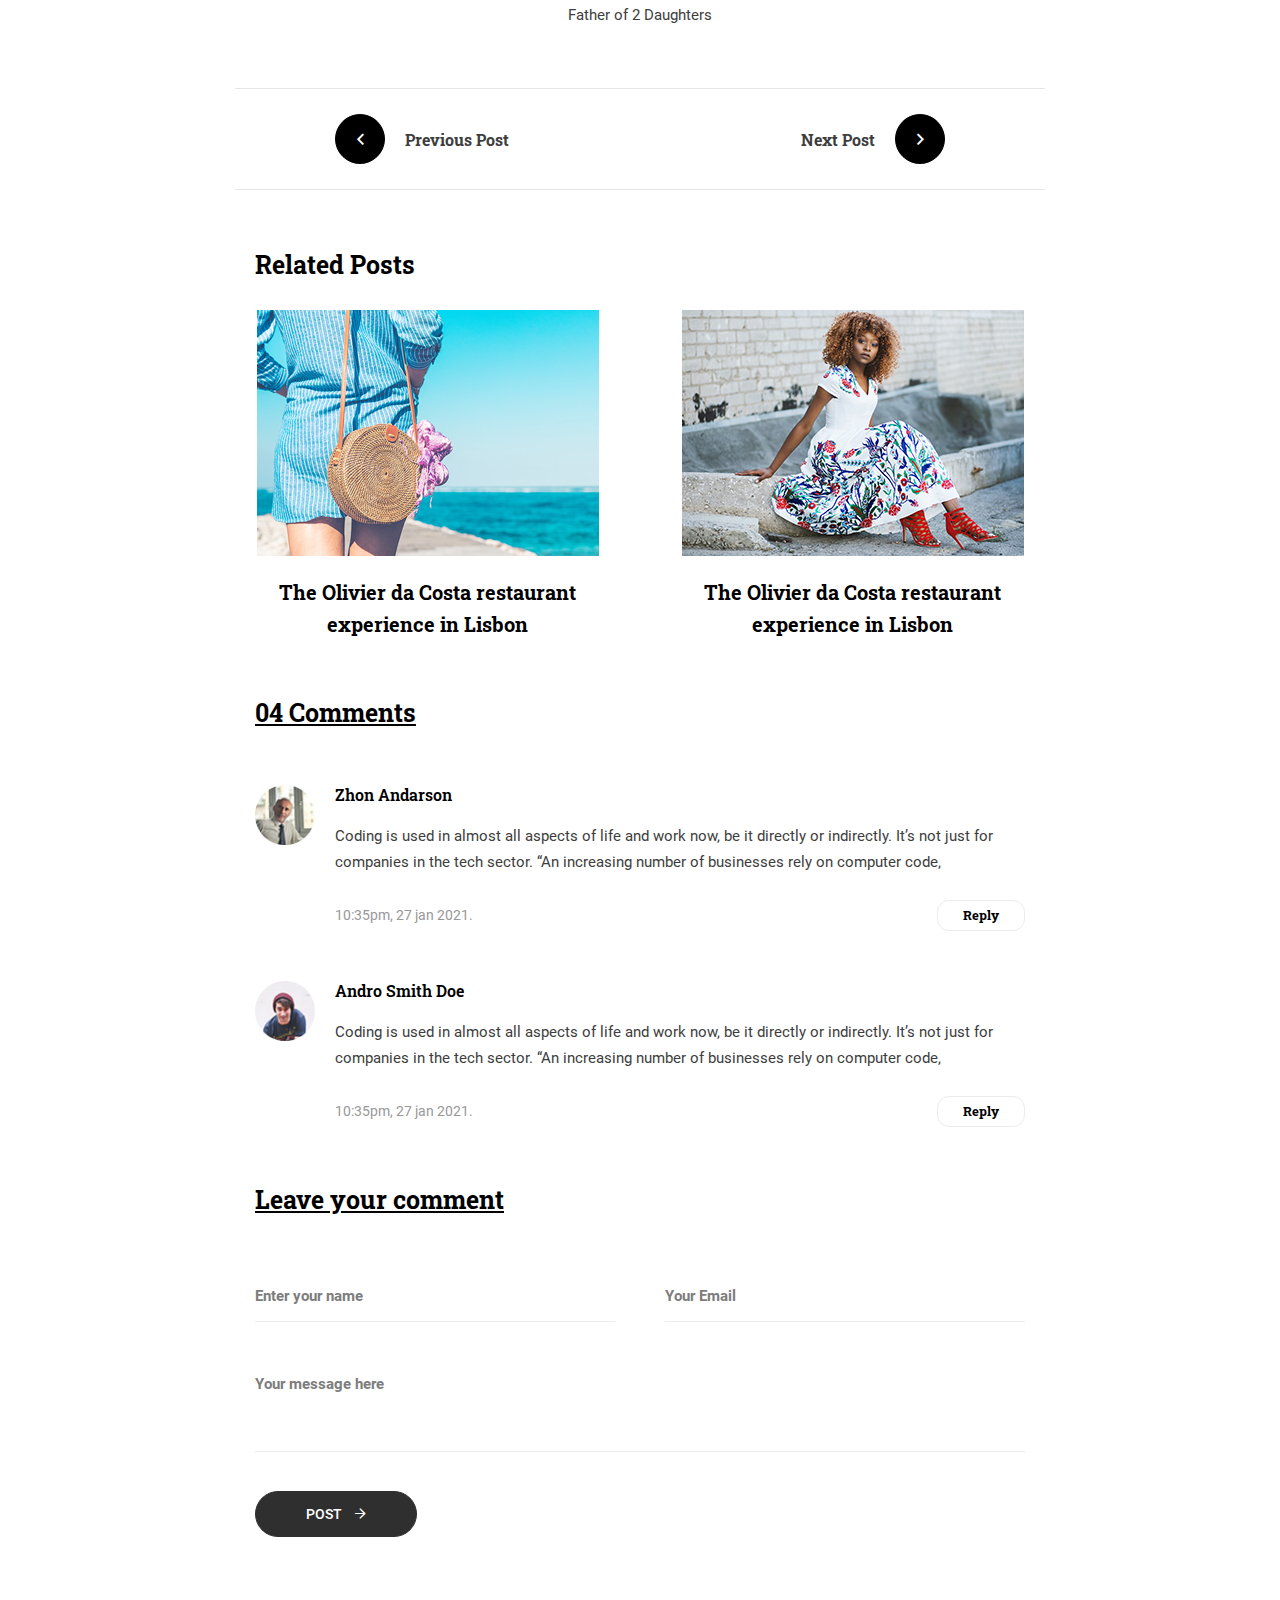
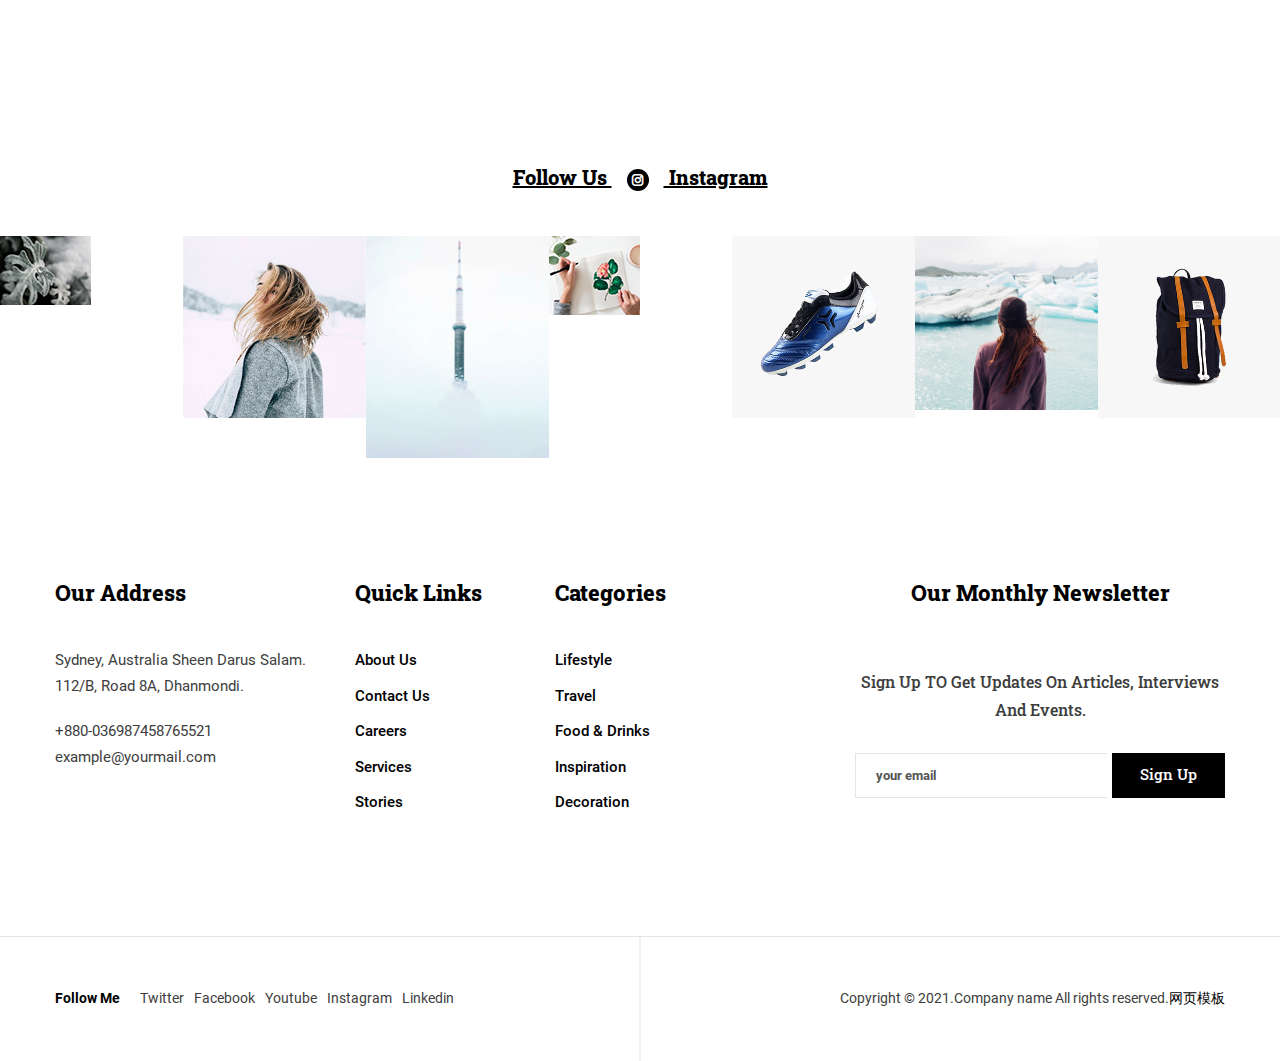
<file: blog-details.html>
﻿<!DOCTYPE html>
<html lang="zxx">

<head>
	<!--====== Required meta tags ======-->
	<meta charset="utf-8" />
	<meta http-equiv="x-ua-compatible" content="ie=edge" />
	<meta name="description" content="" />
	<meta name="viewport" content="width=device-width, initial-scale=1, shrink-to-fit=no" />
	<!--====== Title ======-->
	<title>Blog Single </title>
	<!--====== Favicon Icon ======-->
	<link rel="shortcut icon" href="assets/img/favicon.ico" type="img/png" />
	<!--====== Animate Css ======-->
	<link rel="stylesheet" href="static/css/animate.min.css">
	<!--====== Bootstrap css ======-->
	<link rel="stylesheet" href="static/css/bootstrap.min.css" />
	<!--====== Fontawesome css ======-->
	<link rel="stylesheet" href="static/css/font-awesome.min.css" />
	<!--====== Magnific Popup css ======-->
	<link rel="stylesheet" href="static/css/magnific-popup.css" />
	<!--====== Slick  css ======-->
	<link rel="stylesheet" href="static/css/slick.css" />
	<!--====== Nice Select ======-->
	<link rel="stylesheet" href="static/css/jquery-nice-select.min.css" />
	<!--====== Style css ======-->
	<link rel="stylesheet" href="static/css/style.css" />
</head>

<body>
	<!--[if lte IE 9]>
		<p class="browserupgrade">You are using an <strong>outdated</strong> browser. Please <a href="https://browsehappy.com/">upgrade your browser</a> to improve your experience and security.</p>
	<![endif]-->

	<!--====== Header part start ======-->
	<header class="sticky-header">
		<div class="container-fluid">
			<div class="d-flex align-items-center justify-content-between">
				<div class="site-logo">
					<a href="index.html"><img src="static/picture/logo.png" alt="Genial"></a>
				</div>
				<div class="header-right">
					<div class="search-area">
						<a href="javascript:void(0)" class="search-btn"><i class="fas fa-search"></i></a>
						<div class="search-form">
							<a href="#" class="search-close"><i class="fal fa-times"></i></a>
							<form action="#">
								<input type="search" placeholder="Type here to search">
							</form>
							<div class="search-overly"></div>
						</div>
					</div>
					<div class="shoping-cart">
						<a href="cart.html" class="shoping-cart-btn">
							<i class="fas fa-shopping-cart"></i>
							<span class="count">2</span>
						</a>
					</div>
					<div class="offcanvas-panel">
						<a href="javascript:void(0)" class="panel-btn">
							<span>
								<span></span>
								<span></span>
								<span></span>
							</span>
						</a>
						<div class="panel-overly"></div>
						<div class="offcanvas-items">
							<!-- Navbar Toggler -->
							<a href="javascript:void(0)" class="panel-close">
								Back <i class="fa fa-angle-right" aria-hidden="true"></i>
							</a>

							<ul class="offcanvas-menu">
								<li>
									<a href="index.html">Home</a>
									<ul class="submenu">
										<li><a href="index-1.html">Home One</a></li>
										<li><a href="index-2.html">Home Two</a></li>
										<li><a href="index-3.html">Home Three</a></li>
										<li><a href="index-4.html">Home Four</a></li>
									</ul>
								</li>
								<li><a href="blog-details.html">Blog Single</a></li>
								<li><a href="about.html">About</a></li>
								<li><a href="photo-stories.html">Photo Stories</a></li>
								<li><a href="contact.html">Contact</a></li>
								<li><a href="404.html">404</a></li>
								<li>
									<a href="shop.html">Shop</a>
									<ul class="submenu">
										<li><a href="shop.html">Shop</a></li>
										<li><a href="product-details.html">Shop Details -A</a></li>
										<li><a href="product-details-2.html">Shop Details -B</a></li>
										<li><a href="cart.html">Cart</a></li>
										<li><a href="checkout.html">Checkout</a></li>
										<li><a href="myaccount.html">My account</a></li>
									</ul>
								</li>
							</ul>

							<div class="social-icons">
								<ul>
									<li><a href="#"><i class="fab fa-facebook-f"></i></a></li>
									<li><a href="#"><i class="fab fa-instagram"></i></a></li>
									<li><a href="#"><i class="fab fa-twitter"></i></a></li>
									<li><a href="#"><i class="fab fa-youtube"></i></a></li>
								</ul>
							</div>
						</div>
					</div>
				</div>
			</div>
		</div>
	</header>
	<!--====== Header part end ======-->

	<!--====== Post Details Start ======-->
	<section class="post-details-area">
		<div class="container container-1000">
			<div class="post-details">
				<div class="entry-header">
					<h2 class="title">Dating While Studying Abroad—Maximize Fun, Minimize Heartbreak</h2>
					<ul class="post-meta">
						<li>September 07 - 2021</li>
						<li><a href="#">Design,</a><a href="#">Travel,</a><a href="#">photography</a></li>
					</ul>
					<p class="short-desc">
						When it comes to creating is a website for your busi-ness, an attreactive design will only get
						you far. With people increasingly using their tablets and smartphones and website for your
						business, an attractive design will only get you far. With people increasingly using their
						tablets and smartphones shop online,...
					</p>
				</div>
				<div class="entry-media text-center">
					<img src="static/picture/01.jpg" alt="image">
				</div>
				<div class="entry-content">
					<p class="has-dropcap">
						Adipiscing elit com-modo ligula eget dolor Morlem ipsuim dolor sit amiet nec, isc thua sdfk
						onsec tetuer adipi scing elit. Aenean commeod ligula eget dolor Cuem sociis thena toquhte thigp
						enatibus et magnis dis partu rient montes. Morlem ipsum doelor sit amet nec penatib et thjem
						agnis dis part urient montes. Morlem ipsum dolor sit amet nerc, conseec tetuer adipiscing elit.
						Aenean commodo ligulaits eget dolior. Aenean type massa. Cum sociis nato que pena tibus et
						magnis dis partu rient moentes. Morlm ipsum dolor tibushrde set amet nec, consec tetuer
						adipiscing elit. Aenean commodo ligula eget dolor.
					</p>
					<p>
						Enatibus et magnis dis partu rient montes. Morlem ipsum doelor sit amet nec penatib et thjem
						agnis dis part uriet montes. Morlem ipsium dolor sit amet nerc, conseec tetuer adipi scing elit.
						Aenean commodo ligulaits eget doilior. Aenean type massa. Cum sociis nato que pena tibus et
						magns dihtres partu rient moentes. Morlm ipsum dolor set amet nec, consec tetuer adipiscing
						elit. Aenean comiodo ligula eget dolor. magnis dis partu rient moentes. Morlm ipsum dolor set am
						nec, consec tetuer adipiscing elit
					</p>
				</div>
				<div class="entry-footer">
					<div class="post-tags">
						<span>Tag:</span>
						<a href="#">burger,</a>
						<a href="#">pixxa,</a>
						<a href="#">drink,</a>
						<a href="#">hot,</a>
						<a href="#">spacial,</a>
					</div>
					<div class="social-share">
						<span>Share:</span>
						<a href="#"><i class="fab fa-instagram"></i></a>
						<a href="#"><i class="fas fa-heart"></i></a>
						<a href="#"><i class="fab fa-facebook-f"></i></a>
						<a href="#"><i class="fab fa-twitter"></i></a>
					</div>
					<div class="post-author">
						<div class="author-img">
							<img src="static/picture/post-author.png" alt="PostAuthor">
						</div>
						<h5><a href="#">Maisha Smith</a></h5>
						<p>Article Writer, Senior Designer, Wordpress Developer Father of 2 Daughters</p>
					</div>
				</div>
				<div class="post-nav">
					<div class="prev-post">
						<a href="#"><i class="far fa-angle-left"></i></a><span class="title">Previous Post</span>
					</div>
					<div class="next-post">
						<span class="title">Next Post</span><a href="#"><i class="far fa-angle-right"></i></a>
					</div>
				</div>
				<div class="related-posts">
					<h4 class="related-title">Related Posts</h4>
					<div class="related-loop row justify-content-center">
						<div class="col-lg-6 col-md-6 col-sm-10">
							<div class="related-post-box">
								<div class="thumb">
									<img src="static/picture/related-01.jpg" alt="image">
								</div>
								<h5 class="title">
									<a href="#">
										The Olivier da Costa restaurant experience in Lisbon
									</a>
								</h5>
							</div>
						</div>
						<div class="col-lg-6 col-md-6 col-sm-10">
							<div class="related-post-box">
								<div class="thumb">
									<img src="static/picture/related-02.jpg" alt="image">
								</div>
								<h5 class="title">
									<a href="#">
										The Olivier da Costa restaurant experience in Lisbon
									</a>
								</h5>
							</div>
						</div>
					</div>
				</div>
			</div>
			<div class="comment-template">
				<h4 class="template-title">04 Comments</h4>

				<ul class="comment-list">
					<li>
						<div class="comment-body">
							<div class="comment-author">
								<img src="static/picture/comment-01.jpg" alt="image">
							</div>
							<div class="comment-content">
								<h6 class="comment-author">Zhon Andarson</h6>
								<p>
									Coding is used in almost all aspects of life and work now, be it directly or
									indirectly. It’s not just for companies in the tech sector. “An increasing number of
									businesses rely on computer code,
								</p>
								<div class="comment-footer">
									<span class="date"> 10:35pm, 27 jan 2021.</span>
									<a href="#" class="reply-link">Reply</a>
								</div>
							</div>
						</div>
					</li>
					<li>
						<div class="comment-body">
							<div class="comment-author">
								<img src="static/picture/comment-02.jpg" alt="image">
							</div>
							<div class="comment-content">
								<h6 class="comment-author">Andro Smith Doe</h6>
								<p>
									Coding is used in almost all aspects of life and work now, be it directly or
									indirectly. It’s not just for companies in the tech sector. “An increasing number of
									businesses rely on computer code,
								</p>
								<div class="comment-footer">
									<span class="date"> 10:35pm, 27 jan 2021.</span>
									<a href="#" class="reply-link">Reply</a>
								</div>
							</div>
						</div>
					</li>
				</ul>

				<h4 class="template-title">Leave your comment</h4>
				<div class="comment-form">
					<form action="#">
						<div class="row">
							<div class="col-sm-6">
								<input type="text" placeholder="Enter your name">
							</div>
							<div class="col-sm-6">
								<input type="email" placeholder="Your Email">
							</div>
							<div class="col-12">
								<textarea placeholder="Your message here"></textarea>
							</div>
							<div class="col-12">
								<button type="submit">Post <i class="far fa-arrow-right"></i></button>
							</div>
						</div>
					</form>
				</div>
			</div>
		</div>
	</section>
	<!--====== Post Details End ======-->

	<!--====== Instagram Area Start ======-->
	<section class="instagram-section">
		<div class="container-fluid p-0">
			<h5 class="instagram-title">
				Follow Us <span class="instagram-icon"><i class="fab fa-instagram"></i></span> Instagram
			</h5>
			<div class="instagram-images">
				<div class="image">
					<img src="static/picture/01.jpg" alt="Instagram-image">
					<a class="instagram-link" href="#"><i class="fab fa-instagram"></i></a>
				</div>
				<div class="image">
					<img src="static/picture/02.jpg" alt="Instagram-image">
					<a class="instagram-link" href="#"><i class="fab fa-instagram"></i></a>
				</div>
				<div class="image">
					<img src="static/picture/03.jpg" alt="Instagram-image">
					<a class="instagram-link" href="#"><i class="fab fa-instagram"></i></a>
				</div>
				<div class="image">
					<img src="static/picture/04.jpg" alt="Instagram-image">
					<a class="instagram-link" href="#"><i class="fab fa-instagram"></i></a>
				</div>
				<div class="image">
					<img src="static/picture/05.jpg" alt="Instagram-image">
					<a class="instagram-link" href="#"><i class="fab fa-instagram"></i></a>
				</div>
				<div class="image">
					<img src="static/picture/06.jpg" alt="Instagram-image">
					<a class="instagram-link" href="#"><i class="fab fa-instagram"></i></a>
				</div>
				<div class="image">
					<img src="static/picture/07.jpg" alt="Instagram-image">
					<a class="instagram-link" href="#"><i class="fab fa-instagram"></i></a>
				</div>
				<div class="image">
					<img src="static/picture/01.jpg" alt="Instagram-image">
					<a class="instagram-link" href="#"><i class="fab fa-instagram"></i></a>
				</div>
				<div class="image">
					<img src="static/picture/02.jpg" alt="Instagram-image">
					<a class="instagram-link" href="#"><i class="fab fa-instagram"></i></a>
				</div>
				<div class="image">
					<img src="static/picture/03.jpg" alt="Instagram-image">
					<a class="instagram-link" href="#"><i class="fab fa-instagram"></i></a>
				</div>
				<div class="image">
					<img src="static/picture/04.jpg" alt="Instagram-image">
					<a class="instagram-link" href="#"><i class="fab fa-instagram"></i></a>
				</div>
				<div class="image">
					<img src="static/picture/05.jpg" alt="Instagram-image">
					<a class="instagram-link" href="#"><i class="fab fa-instagram"></i></a>
				</div>
				<div class="image">
					<img src="static/picture/06.jpg" alt="Instagram-image">
					<a class="instagram-link" href="#"><i class="fab fa-instagram"></i></a>
				</div>
				<div class="image">
					<img src="static/picture/07.jpg" alt="Instagram-image">
					<a class="instagram-link" href="#"><i class="fab fa-instagram"></i></a>
				</div>
			</div>
		</div>
	</section>
	<!--====== Instagram Area End ======-->

	<!--====== Footer Area Start ======-->
	<footer>
		<div class="footer-widgets-area">
			<div class="container container-1360">
				<div class="row">
					<div class="col-lg-3 col-sm-6">
						<div class="widget address-widget">
							<h4 class="widget-title">Our Address</h4>
							<p>Sydney, Australia Sheen Darus Salam. <br> 112/B, Road 8A, Dhanmondi.</p>
							<p>+880-036987458765521 <br> example@yourmail.com</p>
						</div>
					</div>
					<div class="col-lg-2 col-sm-6">
						<div class="widget nav-widget">
							<h4 class="widget-title">Quick Links</h4>
							<ul>
								<li><a href="#">About Us</a></li>
								<li><a href="#">Contact Us</a></li>
								<li><a href="#">Careers</a></li>
								<li><a href="#">Services</a></li>
								<li><a href="#">Stories</a></li>
							</ul>
						</div>
					</div>
					<div class="col-lg-2 col-sm-6">
						<div class="widget nav-widget">
							<h4 class="widget-title">Categories</h4>
							<ul>
								<li><a href="#">Lifestyle</a></li>
								<li><a href="#">Travel</a></li>
								<li><a href="#">Food & Drinks</a></li>
								<li><a href="#">Inspiration</a></li>
								<li><a href="#">Decoration</a></li>
							</ul>
						</div>
					</div>
					<div class="col-lg-4 col-sm-6 ml-auto">
						<div class="widget newsletter-widget">
							<h4 class="widget-title">Our Monthly Newsletter </h4>
							<p>
								Sign Up TO Get Updates On Articles, Interviews And Events.
							</p>
							<form action="#">
								<input type="email" placeholder="your email">
								<button type="submit">Sign Up</button>
							</form>
						</div>
					</div>
				</div>
			</div>
		</div>
		<div class="footer-copyright-area">
			<div class="container container-1360">
				<div class="row align-items-center">
					<div class="col-lg-6 col-12">
						<div class="social-links">
							<ul>
								<li class="title">Follow Me</li>
								<li><a href="#">Twitter</a></li>
								<li><a href="#">Facebook</a></li>
								<li><a href="#">Youtube</a></li>
								<li><a href="#">Instagram</a></li>
								<li><a href="#">Linkedin</a></li>
							</ul>
						</div>
					</div>
					<div class="col-lg-6 col-12">
						<div class="copyright-text text-lg-right">
							<p>Copyright &copy; 2021.Company name All rights reserved.<a target="_blank" href="https://sc.chinaz.com/moban/">&#x7F51;&#x9875;&#x6A21;&#x677F;</a></p>
						</div>
					</div>
				</div>
			</div>
		</div>
	</footer>
	<!--====== Footer Area End ======-->

	<!--====== jquery js ======-->
	<script src="static/js/modernizr-3.6.0.min.js"></script>
	<script src="static/js/jquery-1.12.4.min.js"></script>
	<!--====== Bootstrap js ======-->
	<script src="static/js/bootstrap.min.js"></script>
	<script src="static/js/popper.min.js"></script>
	<!--====== Slick js ======-->
	<script src="static/js/slick.min.js"></script>
	<!--====== Images Loaded ======-->
	<script src="static/js/imagesloaded.pkgd.min.js"></script>
	<!--====== Isotope js ======-->
	<script src="static/js/isotope.pkgd.min.js"></script>
	<!--====== Magnific Popup js ======-->
	<script src="static/js/jquery.magnific-popup.min.js"></script>
	<!--====== Nice Select js ======-->
	<script src="static/js/jquery.nice-select.min.js"></script>
	<!--====== Main js ======-->
	<script src="static/js/main.js"></script>
</body>

</html>
</file>
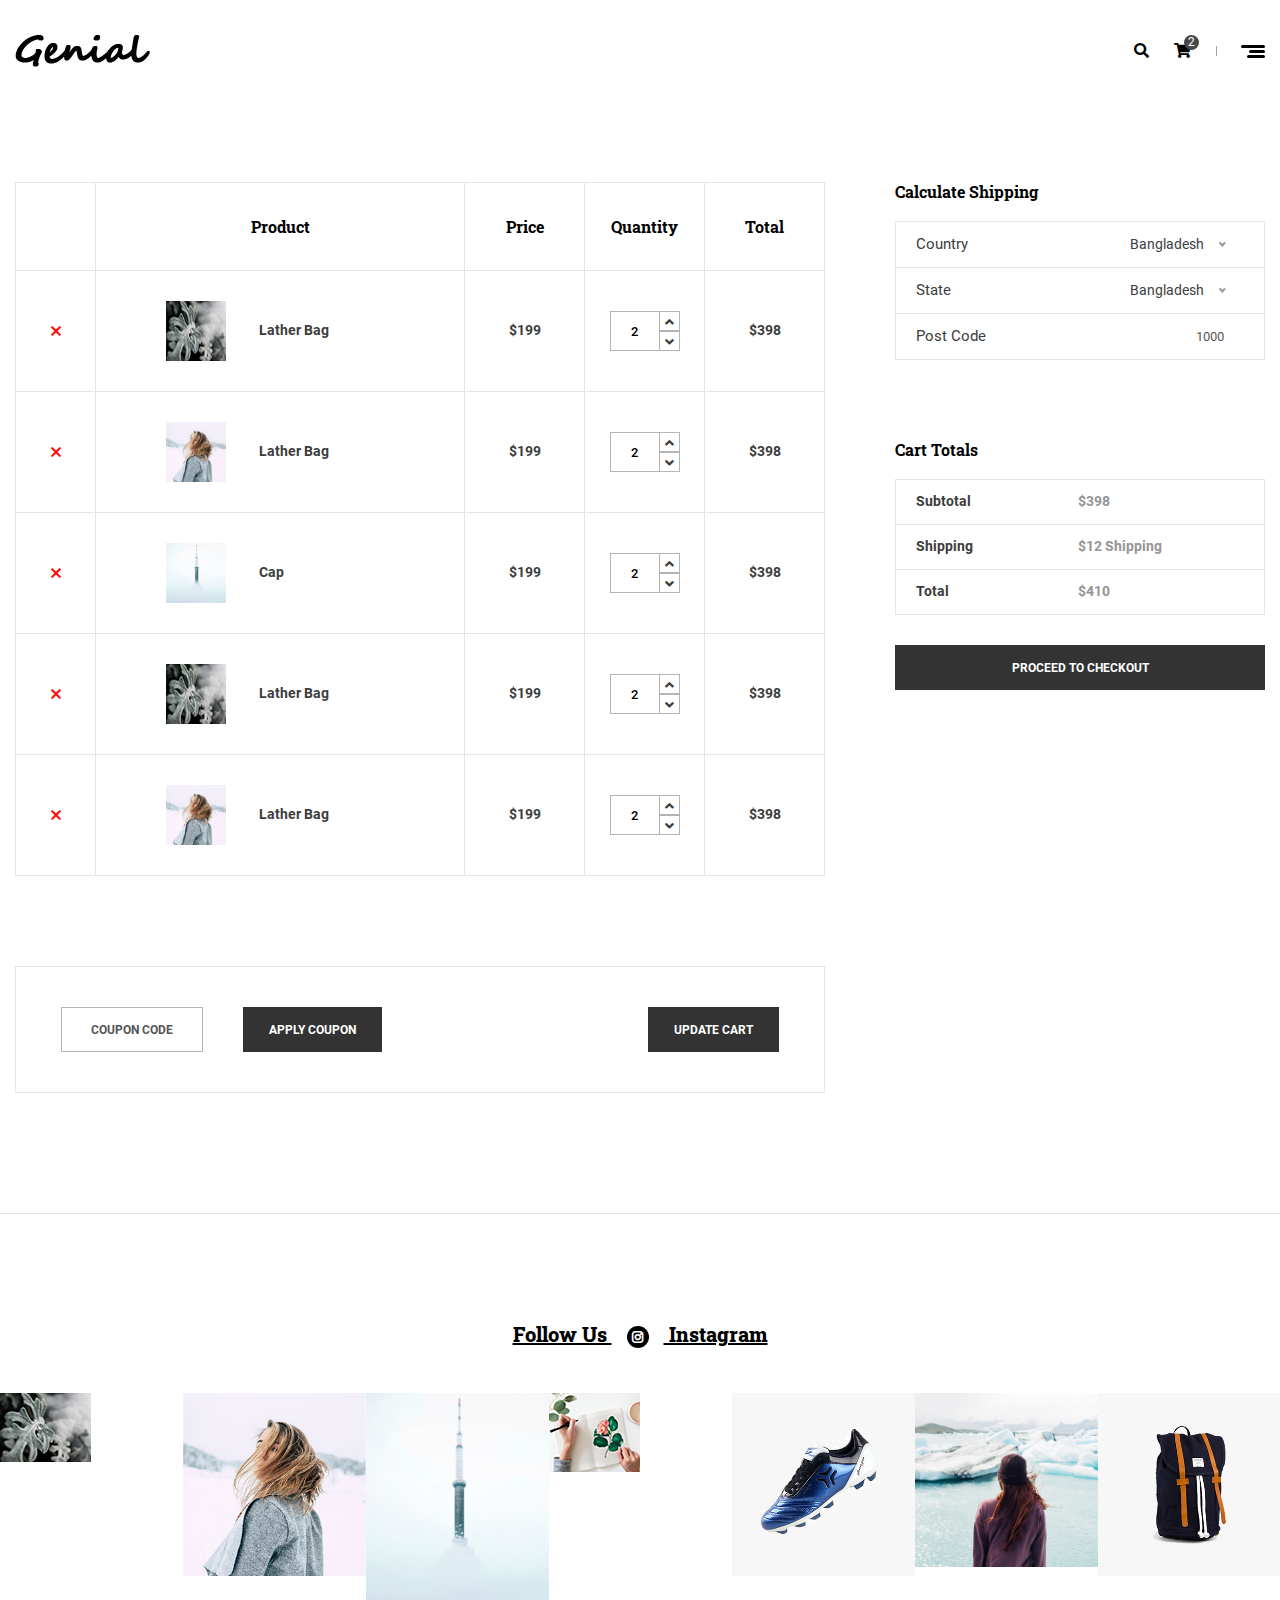
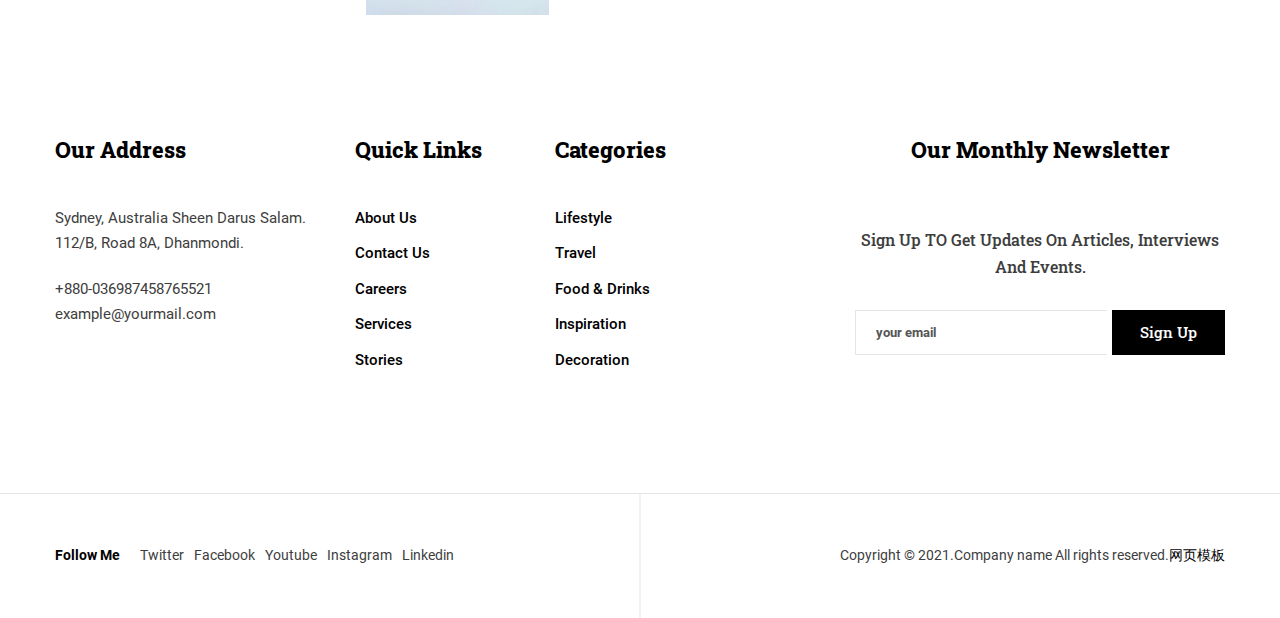
<file: cart.html>
﻿<!DOCTYPE html>
<html lang="zxx">

<head>
	<!--====== Required meta tags ======-->
	<meta charset="utf-8" />
	<meta http-equiv="x-ua-compatible" content="ie=edge" />
	<meta name="description" content="" />
	<meta name="viewport" content="width=device-width, initial-scale=1, shrink-to-fit=no" />
	<!--====== Title ======-->
	<title>Shoing Cart </title>
	<!--====== Favicon Icon ======-->
	<link rel="shortcut icon" href="assets/img/favicon.ico" type="img/png" />
	<!--====== Animate Css ======-->
	<link rel="stylesheet" href="static/css/animate.min.css">
	<!--====== Bootstrap css ======-->
	<link rel="stylesheet" href="static/css/bootstrap.min.css" />
	<!--====== Fontawesome css ======-->
	<link rel="stylesheet" href="static/css/font-awesome.min.css" />
	<!--====== Magnific Popup css ======-->
	<link rel="stylesheet" href="static/css/magnific-popup.css" />
	<!--====== Slick  css ======-->
	<link rel="stylesheet" href="static/css/slick.css" />
	<!--====== Nice Select ======-->
	<link rel="stylesheet" href="static/css/jquery-nice-select.min.css" />
	<!--====== Style css ======-->
	<link rel="stylesheet" href="static/css/style.css" />
</head>

<body>
	<!--[if lte IE 9]>
		<p class="browserupgrade">You are using an <strong>outdated</strong> browser. Please <a href="https://browsehappy.com/">upgrade your browser</a> to improve your experience and security.</p>
	<![endif]-->

	<!--====== Header part start ======-->
	<header class="sticky-header">
		<div class="container-fluid">
			<div class="d-flex align-items-center justify-content-between">
				<div class="site-logo">
					<a href="index.html"><img src="static/picture/logo.png" alt="Genial"></a>
				</div>
				<div class="header-right">
					<div class="search-area">
						<a href="javascript:void(0)" class="search-btn"><i class="fas fa-search"></i></a>
						<div class="search-form">
							<a href="#" class="search-close"><i class="fal fa-times"></i></a>
							<form action="#">
								<input type="search" placeholder="Type here to search">
							</form>
							<div class="search-overly"></div>
						</div>
					</div>
					<div class="shoping-cart">
						<a href="cart.html" class="shoping-cart-btn">
							<i class="fas fa-shopping-cart"></i>
							<span class="count">2</span>
						</a>
					</div>
					<div class="offcanvas-panel">
						<a href="javascript:void(0)" class="panel-btn">
							<span>
								<span></span>
								<span></span>
								<span></span>
							</span>
						</a>
						<div class="panel-overly"></div>
						<div class="offcanvas-items">
							<!-- Navbar Toggler -->
							<a href="javascript:void(0)" class="panel-close">
								Back <i class="fa fa-angle-right" aria-hidden="true"></i>
							</a>

							<ul class="offcanvas-menu">
								<li>
									<a href="index.html">Home</a>
									<ul class="submenu">
										<li><a href="index-1.html">Home One</a></li>
										<li><a href="index-2.html">Home Two</a></li>
										<li><a href="index-3.html">Home Three</a></li>
										<li><a href="index-4.html">Home Four</a></li>
									</ul>
								</li>
								<li><a href="blog-details.html">Blog Single</a></li>
								<li><a href="about.html">About</a></li>
								<li><a href="photo-stories.html">Photo Stories</a></li>
								<li><a href="contact.html">Contact</a></li>
								<li><a href="404.html">404</a></li>
								<li>
									<a href="shop.html">Shop</a>
									<ul class="submenu">
										<li><a href="shop.html">Shop</a></li>
										<li><a href="product-details.html">Shop Details -A</a></li>
										<li><a href="product-details-2.html">Shop Details -B</a></li>
										<li><a href="cart.html">Cart</a></li>
                                        <li><a href="checkout.html">Checkout</a></li>
                                        <li><a href="myaccount.html">My account</a></li>
									</ul>
								</li>
							</ul>

							<div class="social-icons">
								<ul>
									<li><a href="#"><i class="fab fa-facebook-f"></i></a></li>
									<li><a href="#"><i class="fab fa-instagram"></i></a></li>
									<li><a href="#"><i class="fab fa-twitter"></i></a></li>
									<li><a href="#"><i class="fab fa-youtube"></i></a></li>
								</ul>
							</div>
						</div>
					</div>
				</div>
			</div>
		</div>
	</header>
	<!--====== Header part end ======-->

    <!--====== Shop Wrapper Start ======-->
    <section class="shopping-cart-page section-gap-80-120">
        <div class="container-fluid">
            <div class="row cart-row-padding">
                <div class="col-xl-8">
                    <div class="cart-table-wrap">
                        <table class="cart-table">
                            <thead>
                                <tr>
                                    <th class="remove"></th>
                                    <th class="product">Product</th>
                                    <th class="price">Price</th>
                                    <th class="quantity">Quantity</th>
                                    <th class="total">Total</th>
                                </tr>
                            </thead>
                            <tbody>
                                <tr>
                                    <td class="remove">
                                        <a href="#">
                                            <i class="far fa-times"></i>
                                        </a>
                                    </td>
                                    <td class="product">
                                        <div class="product-info">
                                            <a href="product-details.html">
                                                <img src="static/picture/01.jpg" alt="cart">
                                            </a>
                                            <a href="product-details.html" class="title">Lather Bag</a>
                                        </div>
                                    </td>
                                    <td class="price">$199</td>
                                    <td class="quantity">
                                        <div class="quantity-box">
                                            <input type="number" value="2" class="quantity">
                                            <span class="quantity-plus quantityUP">
                                                <i class="fas fa-angle-up"></i>
                                            </span>
                                            <span class="quantity-minus quantityDown">
                                                <i class="fas fa-angle-down"></i>
                                            </span>
                                        </div>
                                    </td>
                                    <td class="total">$398</td>
                                </tr>
                                <tr>
                                    <td class="remove">
                                        <a href="#">
                                            <i class="far fa-times"></i>
                                        </a>
                                    </td>
                                    <td class="product">
                                        <div class="product-info">
                                            <a href="product-details.html">
                                                <img src="static/picture/02.jpg" alt="cart">
                                            </a>
                                            <a href="product-details.html" class="title">Lather Bag</a>
                                        </div>
                                    </td>
                                    <td class="price">$199</td>
                                    <td class="quantity">
                                        <div class="quantity-box">
                                            <input type="number" value="2" class="quantity">
                                            <span class="quantity-plus quantityUP">
                                                <i class="fas fa-angle-up"></i>
                                            </span>
                                            <span class="quantity-minus quantityDown">
                                                <i class="fas fa-angle-down"></i>
                                            </span>
                                        </div>
                                    </td>
                                    <td class="total">$398</td>
                                </tr>
                                <tr>
                                    <td class="remove">
                                        <a href="#">
                                            <i class="far fa-times"></i>
                                        </a>
                                    </td>
                                    <td class="product">
                                        <div class="product-info">
                                            <a href="product-details.html">
                                                <img src="static/picture/03.jpg" alt="cart">
                                            </a>
                                            <a href="product-details.html" class="title">Cap</a>
                                        </div>
                                    </td>
                                    <td class="price">$199</td>
                                    <td class="quantity">
                                        <div class="quantity-box">
                                            <input type="number" value="2" class="quantity">
                                            <span class="quantity-plus quantityUP">
                                                <i class="fas fa-angle-up"></i>
                                            </span>
                                            <span class="quantity-minus quantityDown">
                                                <i class="fas fa-angle-down"></i>
                                            </span>
                                        </div>
                                    </td>
                                    <td class="total">$398</td>
                                </tr>
                                <tr>
                                    <td class="remove">
                                        <a href="#">
                                            <i class="far fa-times"></i>
                                        </a>
                                    </td>
                                    <td class="product">
                                        <div class="product-info">
                                            <a href="product-details.html">
                                                <img src="static/picture/01.jpg" alt="cart">
                                            </a>
                                            <a href="product-details.html" class="title">Lather Bag</a>
                                        </div>
                                    </td>
                                    <td class="price">$199</td>
                                    <td class="quantity">
                                        <div class="quantity-box">
                                            <input type="number" value="2" class="quantity">
                                            <span class="quantity-plus quantityUP">
                                                <i class="fas fa-angle-up"></i>
                                            </span>
                                            <span class="quantity-minus quantityDown">
                                                <i class="fas fa-angle-down"></i>
                                            </span>
                                        </div>
                                    </td>
                                    <td class="total">$398</td>
                                </tr>
                                <tr>
                                    <td class="remove">
                                        <a href="#">
                                            <i class="far fa-times"></i>
                                        </a>
                                    </td>
                                    <td class="product">
                                        <div class="product-info">
                                            <a href="product-details.html">
                                                <img src="static/picture/02.jpg" alt="cart">
                                            </a>
                                            <a href="product-details.html" class="title">Lather Bag</a>
                                        </div>
                                    </td>
                                    <td class="price">$199</td>
                                    <td class="quantity">
                                        <div class="quantity-box">
                                            <input type="number" value="2" class="quantity">
                                            <span class="quantity-plus quantityUP">
                                                <i class="fas fa-angle-up"></i>
                                            </span>
                                            <span class="quantity-minus quantityDown">
                                                <i class="fas fa-angle-down"></i>
                                            </span>
                                        </div>
                                    </td>
                                    <td class="total">$398</td>
                                </tr>
                            </tbody>
                        </table>
                    </div>
                    <div class="cart-action-btn">
                        <div class="row">
                            <div class="col-sm-8">
                                <div class="cart-coupon">
                                    <input type="text" name="cart-coupon" placeholder="Coupon code">
                                    <button type="submit" class="cart-btn">Apply coupon</button>
                                </div>
                            </div>
                            <div class="col-sm-4">
                                <div class="text-sm-right">
                                    <button type="submit" class="cart-btn">Update cart</button>
                                </div>
                            </div>
                        </div>
                    </div>
                </div>
                <div class="col-xl-4">
                    <div class="row">
                        <div class="col-xl-12 col-md-6">
                            <div class="cart-shipping">
                                <h6 class="shipping-title">Calculate Shipping</h6>
                                <div class="shipping">
                                    <div class="shipping-select">
                                        <label for="country">Country</label>
                                        <select id="country">
                                            <option>Bangladesh</option>
                                            <option>Albania</option>
                                            <option>Åland Islands</option>
                                            <option>Afghanistan</option>
                                            <option>Belgium</option>
                                        </select>
                                    </div>
                                    <div class="shipping-select">
                                        <label for="state">State</label>
                                        <select id="state">
                                            <option>Bangladesh</option>
                                            <option>Albania</option>
                                            <option>Åland Islands</option>
                                            <option>Afghanistan</option>
                                            <option>Belgium</option>
                                        </select>
                                    </div>
                                    <div class="shipping-input">
                                        <label for="post-code">Post Code</label>
                                        <input type="text" id="post-code" placeholder="1000">
                                    </div>
                                </div>
                            </div>
                        </div>
                        <div class="col-xl-12 col-md-6">
                            <div class="cart-total">
                                <h6 class="cart-total-title">Cart Totals</h6>
                                <div class="cart-total-table">
                                    <table>
                                        <tbody>
                                            <tr>
                                                <th>Subtotal</th>
                                                <td>$398</td>
                                            </tr>
                                            <tr>
                                                <th>Shipping</th>
                                                <td>$12 Shipping</td>
                                            </tr>
                                            <tr>
                                                <th>Total</th>
                                                <td>$410</td>
                                            </tr>
                                        </tbody>
                                    </table>
                                    <a href="#" class="cart-btn">Proceed To Checkout</a>
                                </div>
                            </div>
                        </div>
                    </div>
                </div>
            </div>
        </div>
    </section>
    <!--====== Shop Wrapper End ======-->

    <!--====== Instagram Area Start ======-->
    <section class="instagram-section border-top">
        <div class="container-fluid p-0">
            <h5 class="instagram-title">
                Follow Us <span class="instagram-icon"><i class="fab fa-instagram"></i></span> Instagram
            </h5>
            <div class="instagram-images">
                <div class="image">
                    <img src="static/picture/01.jpg" alt="Instagram-image">
                    <a class="instagram-link" href="#"><i class="fab fa-instagram"></i></a>
                </div>
                <div class="image">
                    <img src="static/picture/02.jpg" alt="Instagram-image">
                    <a class="instagram-link" href="#"><i class="fab fa-instagram"></i></a>
                </div>
                <div class="image">
                    <img src="static/picture/03.jpg" alt="Instagram-image">
                    <a class="instagram-link" href="#"><i class="fab fa-instagram"></i></a>
                </div>
                <div class="image">
                    <img src="static/picture/04.jpg" alt="Instagram-image">
                    <a class="instagram-link" href="#"><i class="fab fa-instagram"></i></a>
                </div>
                <div class="image">
                    <img src="static/picture/05.jpg" alt="Instagram-image">
                    <a class="instagram-link" href="#"><i class="fab fa-instagram"></i></a>
                </div>
                <div class="image">
                    <img src="static/picture/06.jpg" alt="Instagram-image">
                    <a class="instagram-link" href="#"><i class="fab fa-instagram"></i></a>
                </div>
                <div class="image">
                    <img src="static/picture/07.jpg" alt="Instagram-image">
                    <a class="instagram-link" href="#"><i class="fab fa-instagram"></i></a>
                </div>
                <div class="image">
                    <img src="static/picture/01.jpg" alt="Instagram-image">
                    <a class="instagram-link" href="#"><i class="fab fa-instagram"></i></a>
                </div>
                <div class="image">
                    <img src="static/picture/02.jpg" alt="Instagram-image">
                    <a class="instagram-link" href="#"><i class="fab fa-instagram"></i></a>
                </div>
                <div class="image">
                    <img src="static/picture/03.jpg" alt="Instagram-image">
                    <a class="instagram-link" href="#"><i class="fab fa-instagram"></i></a>
                </div>
                <div class="image">
                    <img src="static/picture/04.jpg" alt="Instagram-image">
                    <a class="instagram-link" href="#"><i class="fab fa-instagram"></i></a>
                </div>
                <div class="image">
                    <img src="static/picture/05.jpg" alt="Instagram-image">
                    <a class="instagram-link" href="#"><i class="fab fa-instagram"></i></a>
                </div>
                <div class="image">
                    <img src="static/picture/06.jpg" alt="Instagram-image">
                    <a class="instagram-link" href="#"><i class="fab fa-instagram"></i></a>
                </div>
                <div class="image">
                    <img src="static/picture/07.jpg" alt="Instagram-image">
                    <a class="instagram-link" href="#"><i class="fab fa-instagram"></i></a>
                </div>
            </div>
        </div>
    </section>
    <!--====== Instagram Area End ======-->

    <!--====== Footer Area Start ======-->
    <footer>
        <div class="footer-widgets-area">
            <div class="container container-1360">
                <div class="row">
                    <div class="col-lg-3 col-sm-6">
                        <div class="widget address-widget">
                            <h4 class="widget-title">Our Address</h4>
                            <p>Sydney, Australia Sheen Darus Salam. <br> 112/B, Road 8A, Dhanmondi.</p>
                            <p>+880-036987458765521 <br> example@yourmail.com</p>
                        </div>
                    </div>
                    <div class="col-lg-2 col-sm-6">
                        <div class="widget nav-widget">
                            <h4 class="widget-title">Quick Links</h4>
                            <ul>
                                <li><a href="#">About Us</a></li>
                                <li><a href="#">Contact Us</a></li>
                                <li><a href="#">Careers</a></li>
                                <li><a href="#">Services</a></li>
                                <li><a href="#">Stories</a></li>
                            </ul>
                        </div>
                    </div>
                    <div class="col-lg-2 col-sm-6">
                        <div class="widget nav-widget">
                            <h4 class="widget-title">Categories</h4>
                            <ul>
                                <li><a href="#">Lifestyle</a></li>
                                <li><a href="#">Travel</a></li>
                                <li><a href="#">Food & Drinks</a></li>
                                <li><a href="#">Inspiration</a></li>
                                <li><a href="#">Decoration</a></li>
                            </ul>
                        </div>
                    </div>
                    <div class="col-lg-4 col-sm-6 ml-auto">
                        <div class="widget newsletter-widget">
                            <h4 class="widget-title">Our Monthly Newsletter </h4>
                            <p>
                                Sign Up TO Get Updates On Articles, Interviews And Events.
                            </p>
                            <form action="#">
                                <input type="email" placeholder="your email">
                                <button type="submit">Sign Up</button>
                            </form>
                        </div>
                    </div>
                </div>
            </div>
        </div>
        <div class="footer-copyright-area">
            <div class="container container-1360">
                <div class="row align-items-center">
                    <div class="col-lg-6 col-12">
                        <div class="social-links">
                            <ul>
                                <li class="title">Follow Me</li>
                                <li><a href="#">Twitter</a></li>
                                <li><a href="#">Facebook</a></li>
                                <li><a href="#">Youtube</a></li>
                                <li><a href="#">Instagram</a></li>
                                <li><a href="#">Linkedin</a></li>
                            </ul>
                        </div>
                    </div>
                    <div class="col-lg-6 col-12">
                        <div class="copyright-text text-lg-right">
                            <p>Copyright &copy; 2021.Company name All rights reserved.<a target="_blank" href="https://sc.chinaz.com/moban/">&#x7F51;&#x9875;&#x6A21;&#x677F;</a></p>
                        </div>
                    </div>
                </div>
            </div>
        </div>
    </footer>
    <!--====== Footer Area End ======-->

	<!--====== jquery js ======-->
	<script src="static/js/modernizr-3.6.0.min.js"></script>
	<script src="static/js/jquery-1.12.4.min.js"></script>
	<!--====== Bootstrap js ======-->
	<script src="static/js/bootstrap.min.js"></script>
	<script src="static/js/popper.min.js"></script>
	<!--====== Slick js ======-->
	<script src="static/js/slick.min.js"></script>
	<!--====== Images Loaded ======-->
	<script src="static/js/imagesloaded.pkgd.min.js"></script>
	<!--====== Isotope js ======-->
	<script src="static/js/isotope.pkgd.min.js"></script>
	<!--====== Magnific Popup js ======-->
	<script src="static/js/jquery.magnific-popup.min.js"></script>
	<!--====== Nice Select js ======-->
	<script src="static/js/jquery.nice-select.min.js"></script>
	<!--====== Main js ======-->
	<script src="static/js/main.js"></script>
</body>

</html>
</file>
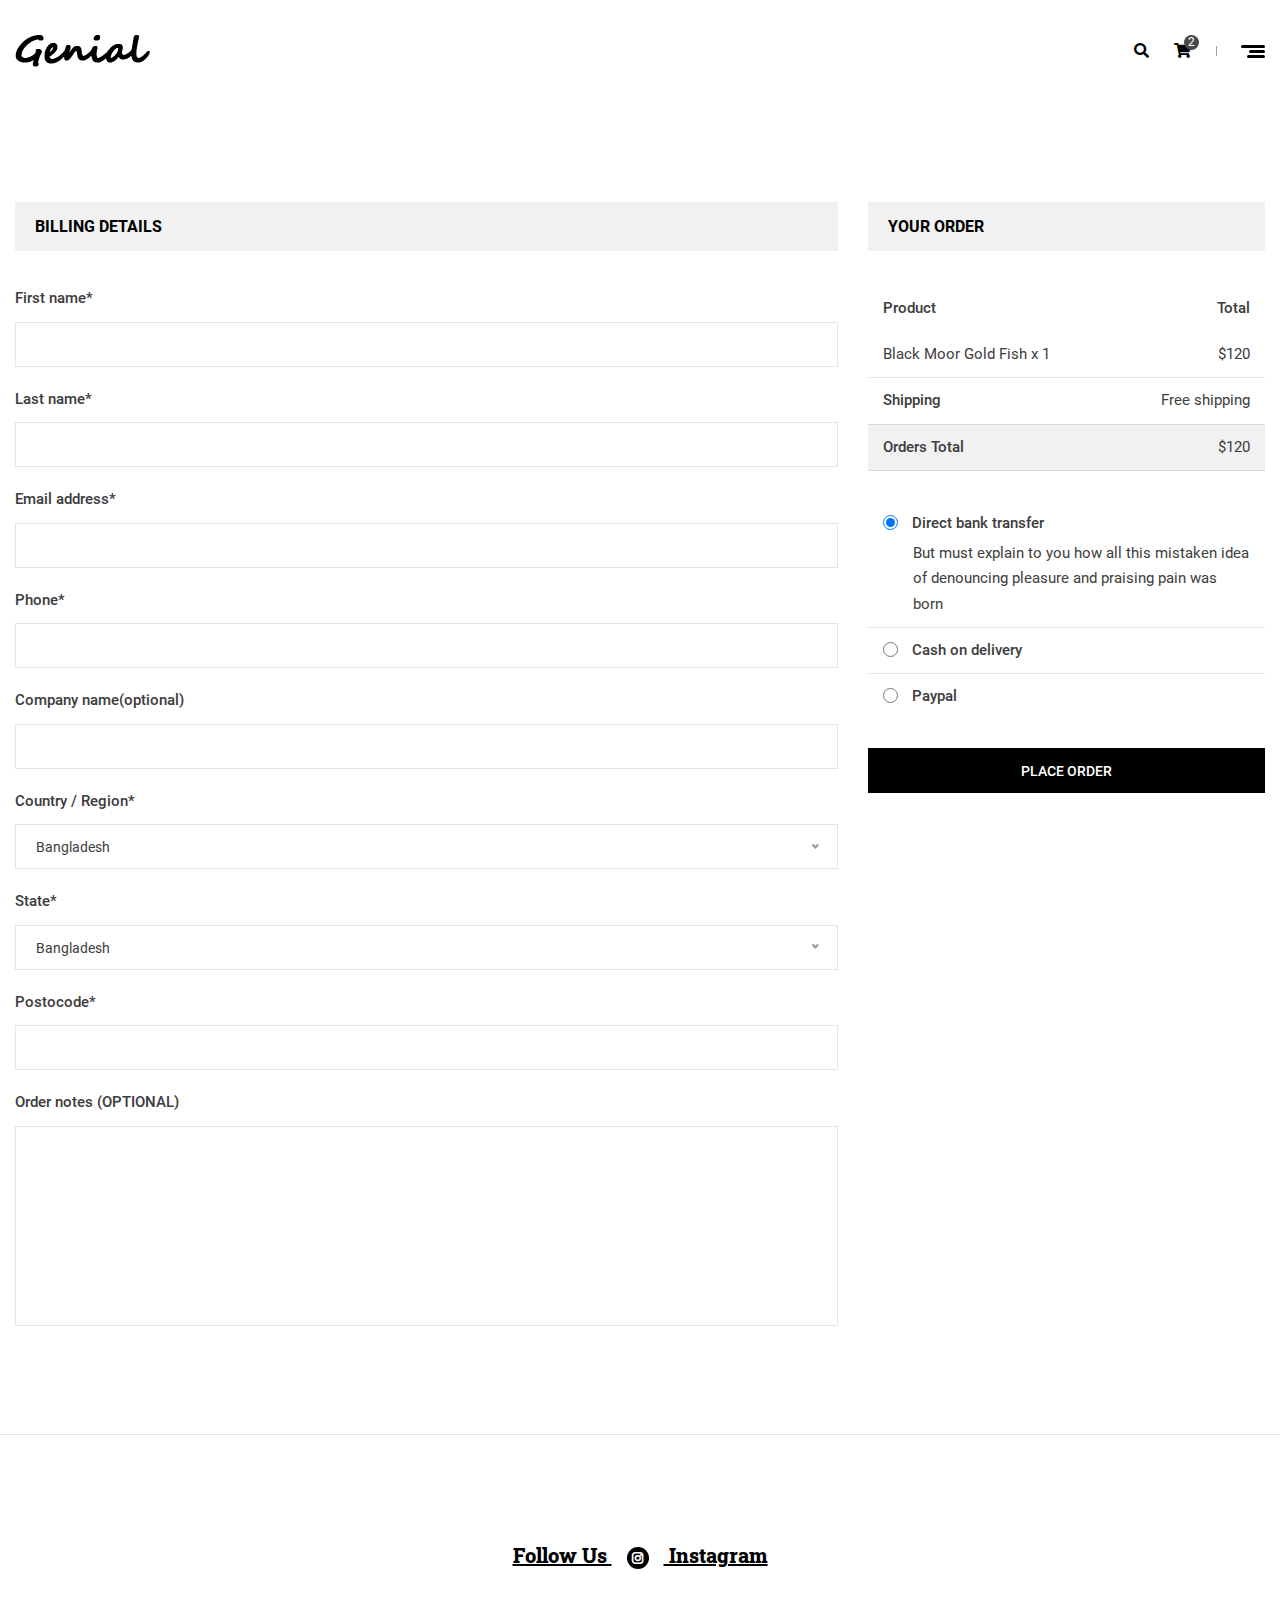
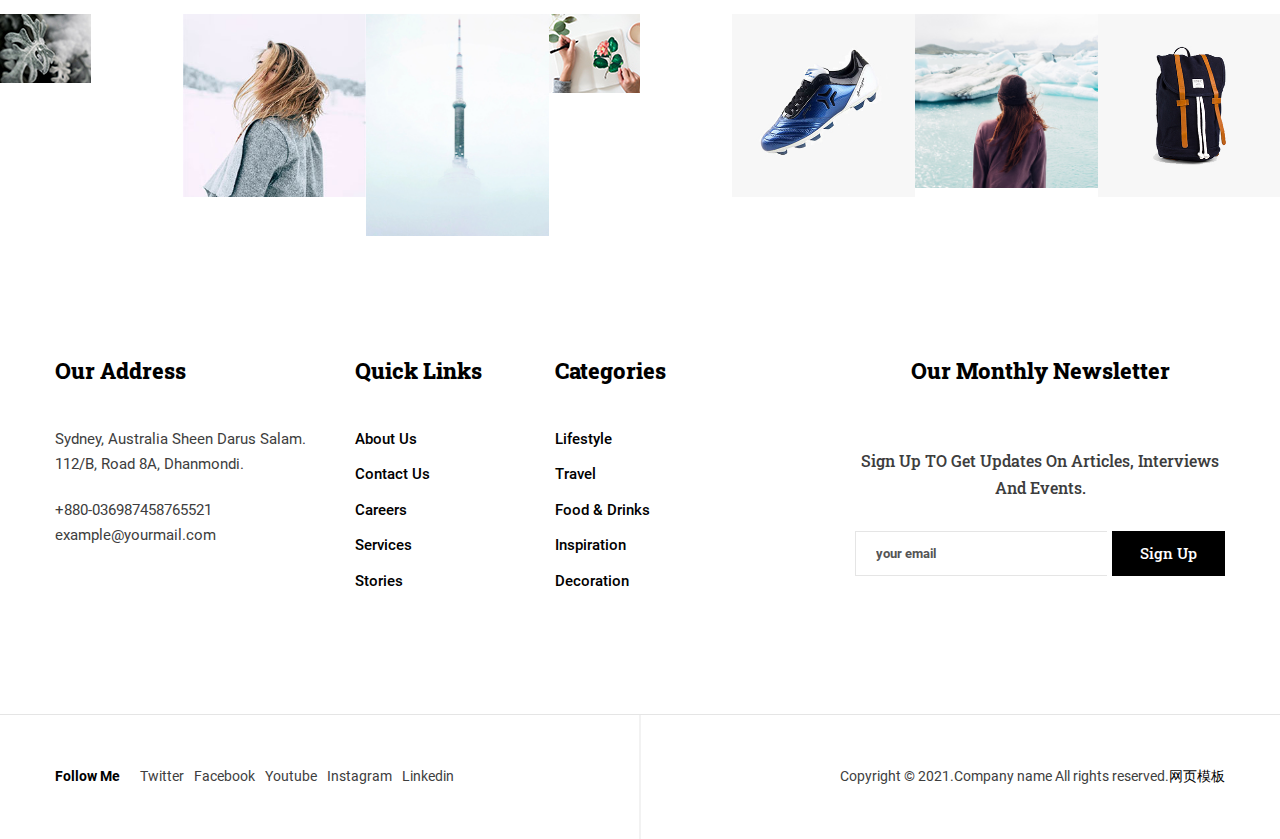
<file: checkout.html>
﻿<!DOCTYPE html>
<html lang="zxx">

<head>
	<!--====== Required meta tags ======-->
	<meta charset="utf-8" />
	<meta http-equiv="x-ua-compatible" content="ie=edge" />
	<meta name="description" content="" />
	<meta name="viewport" content="width=device-width, initial-scale=1, shrink-to-fit=no" />
	<!--====== Title ======-->
	<title>Checkout </title>
	<!--====== Favicon Icon ======-->
	<link rel="shortcut icon" href="assets/img/favicon.ico" type="img/png" />
	<!--====== Animate Css ======-->
	<link rel="stylesheet" href="static/css/animate.min.css">
	<!--====== Bootstrap css ======-->
	<link rel="stylesheet" href="static/css/bootstrap.min.css" />
	<!--====== Fontawesome css ======-->
	<link rel="stylesheet" href="static/css/font-awesome.min.css" />
	<!--====== Magnific Popup css ======-->
	<link rel="stylesheet" href="static/css/magnific-popup.css" />
	<!--====== Slick  css ======-->
	<link rel="stylesheet" href="static/css/slick.css" />
	<!--====== Nice Select ======-->
	<link rel="stylesheet" href="static/css/jquery-nice-select.min.css" />
	<!--====== Style css ======-->
	<link rel="stylesheet" href="static/css/style.css" />
</head>

<body>
	<!--[if lte IE 9]>
		<p class="browserupgrade">You are using an <strong>outdated</strong> browser. Please <a href="https://browsehappy.com/">upgrade your browser</a> to improve your experience and security.</p>
	<![endif]-->

	<!--====== Header part start ======-->
	<header class="sticky-header">
		<div class="container-fluid">
			<div class="d-flex align-items-center justify-content-between">
				<div class="site-logo">
					<a href="index.html"><img src="static/picture/logo.png" alt="Genial"></a>
				</div>
				<div class="header-right">
					<div class="search-area">
						<a href="javascript:void(0)" class="search-btn"><i class="fas fa-search"></i></a>
						<div class="search-form">
							<a href="#" class="search-close"><i class="fal fa-times"></i></a>
							<form action="#">
								<input type="search" placeholder="Type here to search">
							</form>
							<div class="search-overly"></div>
						</div>
					</div>
					<div class="shoping-cart">
						<a href="cart.html" class="shoping-cart-btn">
							<i class="fas fa-shopping-cart"></i>
							<span class="count">2</span>
						</a>
					</div>
					<div class="offcanvas-panel">
						<a href="javascript:void(0)" class="panel-btn">
							<span>
								<span></span>
								<span></span>
								<span></span>
							</span>
						</a>
						<div class="panel-overly"></div>
						<div class="offcanvas-items">
							<!-- Navbar Toggler -->
							<a href="javascript:void(0)" class="panel-close">
								Back <i class="fa fa-angle-right" aria-hidden="true"></i>
							</a>

							<ul class="offcanvas-menu">
								<li>
									<a href="index.html">Home</a>
									<ul class="submenu">
										<li><a href="index-1.html">Home One</a></li>
										<li><a href="index-2.html">Home Two</a></li>
										<li><a href="index-3.html">Home Three</a></li>
										<li><a href="index-4.html">Home Four</a></li>
									</ul>
								</li>
								<li><a href="blog-details.html">Blog Single</a></li>
								<li><a href="about.html">About</a></li>
								<li><a href="photo-stories.html">Photo Stories</a></li>
								<li><a href="contact.html">Contact</a></li>
								<li><a href="404.html">404</a></li>
								<li>
									<a href="shop.html">Shop</a>
									<ul class="submenu">
										<li><a href="product-details.html">Shop Details -A</a></li>
										<li><a href="product-details-2.html">Shop Details -B</a></li>
										<li><a href="cart.html">Cart</a></li>
                                        <li><a href="checkout.html">Checkout</a></li>
                                        <li><a href="myaccount.html">My account</a></li>
									</ul>
								</li>
							</ul>

							<div class="social-icons">
								<ul>
									<li><a href="#"><i class="fab fa-facebook-f"></i></a></li>
									<li><a href="#"><i class="fab fa-instagram"></i></a></li>
									<li><a href="#"><i class="fab fa-twitter"></i></a></li>
									<li><a href="#"><i class="fab fa-youtube"></i></a></li>
								</ul>
							</div>
						</div>
					</div>
				</div>
			</div>
		</div>
	</header>
	<!--====== Header part end ======-->

    <!--====== Shop Wrapper Start ======-->
    <section class="checkout-wrapper section-gap-100-80">
        <div class="container-fluid">
            <form action="#" class="checkout-form">
                <div class="row">
                    <div class="col-lg-8">
                        <h4 class="checkout-title">Billing details</h4>
                        <div class="form-group">
                            <label for="firstName">First name*</label>
                            <input type="text" id="firstName">
                        </div>
                        <div class="form-group">
                            <label for="lastName">Last name*</label>
                            <input type="text" id="lastName">
                        </div>
                        <div class="form-group">
                            <label for="email">Email address*</label>
                            <input type="email" id="email">
                        </div>
                        <div class="form-group">
                            <label for="phone">Phone*</label>
                            <input type="text" id="phone">
                        </div>
                        <div class="form-group">
                            <label for="companyName">Company name(optional)</label>
                            <input type="text" id="companyName">
                        </div>
                        <div class="form-group">
                            <label for="countryName">Country / Region*</label>
                            <select id="countryName" class="wide">
                                <option value="1">Bangladesh</option>
                                <option value="2">Albania</option>
                                <option value="3">Åland Islands</option>
                                <option value="4">Afghanistan</option>
                                <option value="5">Belgium</option>
                            </select>
                        </div>
                        <div class="form-group">
                            <label for="state">State*</label>
                            <select id="state" class="wide">
                                <option value="1">Bangladesh</option>
                                <option value="2">Albania</option>
                                <option value="3">Åland Islands</option>
                                <option value="4">Afghanistan</option>
                                <option value="5">Belgium</option>
                            </select>
                        </div>
                        <div class="form-group">
                            <label for="postcode">Postocode*</label>
                            <input type="text" id="postcode">
                        </div>
                        <div class="form-group">
                            <label for="ordernotes">Order notes (OPTIONAL)</label>
                            <textarea id="ordernotes"></textarea>
                        </div>
                    </div>
                    <div class="col-lg-4 col-md-8 col-sm-10">
                        <h4 class="checkout-title">Your Order</h4>
                        <table class="cart-items">
                            <thead>
                                <tr>
                                    <th>Product</th>
                                    <th>Total</th>
                                </tr>
                            </thead>
                            <tbody>
                                <tr class="cart-item">
                                    <th class="product-name">Black Moor Gold Fish x 1</th>
                                    <td class="product-total">$120</td>
                                </tr>
                            </tbody>
                            <tfoot>
                                <tr>
                                    <th>Shipping</th>
                                    <td>Free shipping</td>
                                </tr>
                                <tr class="order-total">
                                    <th>Orders Total</th>
                                    <td>$120</td>
                                </tr>
                            </tfoot>
                        </table>
                        <div class="payments-systems">
                            <div class="accordion" id="paymentAccordin">
                                <div class="card">
                                    <div class="card-header">
                                        <input type="radio" checked id="backTransfer" name="paymentSystem" data-toggle="collapse" data-target="#bank-transfer"/>
                                        <label for="backTransfer">Direct bank transfer</label>
                                    </div>
                                    <div id="bank-transfer" class="collapse show" data-parent="#paymentAccordin">
                                        <div class="card-body">
                                            <p>
                                                But must explain to you how all this mistaken idea of denouncing pleasure
                                                and praising pain was born
                                            </p>
                                        </div>
                                    </div>
                                </div>
                                <div class="card">
                                    <div class="card-header">
                                        <input type="radio" id="cashDeliver" name="paymentSystem" data-toggle="collapse" data-target="#cash-on-deliver"/>
                                        <label for="cashDeliver">Cash on delivery</label>
                                    </div>
                                    <div id="cash-on-deliver" class="collapse" data-parent="#paymentAccordin">
                                        <div class="card-body">
                                            <p>
                                                But must explain to you how all this mistaken idea of denouncing pleasure
                                                and praising pain was born
                                            </p>
                                        </div>
                                    </div>
                                </div>
                                <div class="card">
                                    <div class="card-header">
                                        <input type="radio" id="paypal" data-toggle="collapse" name="paymentSystem" data-target="#via-paypal">
                                        <label for="paypal">Paypal</label>
                                    </div>
                                    <div id="via-paypal" class="collapse" data-parent="#paymentAccordin">
                                        <div class="card-body">
                                            <p>
                                                But must explain to you how all this mistaken idea of denouncing pleasure
                                                and praising pain was born
                                            </p>
                                        </div>
                                    </div>
                                </div>
                            </div>
                        </div>
                        <div class="checkout-submit">
                            <button type="submit">Place Order</button>
                        </div>
                    </div>
                </div>
            </form>
        </div>
    </section>
    <!--====== Shop Wrapper End ======-->

    <!--====== Instagram Area Start ======-->
    <section class="instagram-section border-top">
        <div class="container-fluid p-0">
            <h5 class="instagram-title">
                Follow Us <span class="instagram-icon"><i class="fab fa-instagram"></i></span> Instagram
            </h5>
            <div class="instagram-images">
                <div class="image">
                    <img src="static/picture/01.jpg" alt="Instagram-image">
                    <a class="instagram-link" href="#"><i class="fab fa-instagram"></i></a>
                </div>
                <div class="image">
                    <img src="static/picture/02.jpg" alt="Instagram-image">
                    <a class="instagram-link" href="#"><i class="fab fa-instagram"></i></a>
                </div>
                <div class="image">
                    <img src="static/picture/03.jpg" alt="Instagram-image">
                    <a class="instagram-link" href="#"><i class="fab fa-instagram"></i></a>
                </div>
                <div class="image">
                    <img src="static/picture/04.jpg" alt="Instagram-image">
                    <a class="instagram-link" href="#"><i class="fab fa-instagram"></i></a>
                </div>
                <div class="image">
                    <img src="static/picture/05.jpg" alt="Instagram-image">
                    <a class="instagram-link" href="#"><i class="fab fa-instagram"></i></a>
                </div>
                <div class="image">
                    <img src="static/picture/06.jpg" alt="Instagram-image">
                    <a class="instagram-link" href="#"><i class="fab fa-instagram"></i></a>
                </div>
                <div class="image">
                    <img src="static/picture/07.jpg" alt="Instagram-image">
                    <a class="instagram-link" href="#"><i class="fab fa-instagram"></i></a>
                </div>
                <div class="image">
                    <img src="static/picture/01.jpg" alt="Instagram-image">
                    <a class="instagram-link" href="#"><i class="fab fa-instagram"></i></a>
                </div>
                <div class="image">
                    <img src="static/picture/02.jpg" alt="Instagram-image">
                    <a class="instagram-link" href="#"><i class="fab fa-instagram"></i></a>
                </div>
                <div class="image">
                    <img src="static/picture/03.jpg" alt="Instagram-image">
                    <a class="instagram-link" href="#"><i class="fab fa-instagram"></i></a>
                </div>
                <div class="image">
                    <img src="static/picture/04.jpg" alt="Instagram-image">
                    <a class="instagram-link" href="#"><i class="fab fa-instagram"></i></a>
                </div>
                <div class="image">
                    <img src="static/picture/05.jpg" alt="Instagram-image">
                    <a class="instagram-link" href="#"><i class="fab fa-instagram"></i></a>
                </div>
                <div class="image">
                    <img src="static/picture/06.jpg" alt="Instagram-image">
                    <a class="instagram-link" href="#"><i class="fab fa-instagram"></i></a>
                </div>
                <div class="image">
                    <img src="static/picture/07.jpg" alt="Instagram-image">
                    <a class="instagram-link" href="#"><i class="fab fa-instagram"></i></a>
                </div>
            </div>
        </div>
    </section>
    <!--====== Instagram Area End ======-->

    <!--====== Footer Area Start ======-->
    <footer>
        <div class="footer-widgets-area">
            <div class="container container-1360">
                <div class="row">
                    <div class="col-lg-3 col-sm-6">
                        <div class="widget address-widget">
                            <h4 class="widget-title">Our Address</h4>
                            <p>Sydney, Australia Sheen Darus Salam. <br> 112/B, Road 8A, Dhanmondi.</p>
                            <p>+880-036987458765521 <br> example@yourmail.com</p>
                        </div>
                    </div>
                    <div class="col-lg-2 col-sm-6">
                        <div class="widget nav-widget">
                            <h4 class="widget-title">Quick Links</h4>
                            <ul>
                                <li><a href="#">About Us</a></li>
                                <li><a href="#">Contact Us</a></li>
                                <li><a href="#">Careers</a></li>
                                <li><a href="#">Services</a></li>
                                <li><a href="#">Stories</a></li>
                            </ul>
                        </div>
                    </div>
                    <div class="col-lg-2 col-sm-6">
                        <div class="widget nav-widget">
                            <h4 class="widget-title">Categories</h4>
                            <ul>
                                <li><a href="#">Lifestyle</a></li>
                                <li><a href="#">Travel</a></li>
                                <li><a href="#">Food & Drinks</a></li>
                                <li><a href="#">Inspiration</a></li>
                                <li><a href="#">Decoration</a></li>
                            </ul>
                        </div>
                    </div>
                    <div class="col-lg-4 col-sm-6 ml-auto">
                        <div class="widget newsletter-widget">
                            <h4 class="widget-title">Our Monthly Newsletter </h4>
                            <p>
                                Sign Up TO Get Updates On Articles, Interviews And Events.
                            </p>
                            <form action="#">
                                <input type="email" placeholder="your email">
                                <button type="submit">Sign Up</button>
                            </form>
                        </div>
                    </div>
                </div>
            </div>
        </div>
        <div class="footer-copyright-area">
            <div class="container container-1360">
                <div class="row align-items-center">
                    <div class="col-lg-6 col-12">
                        <div class="social-links">
                            <ul>
                                <li class="title">Follow Me</li>
                                <li><a href="#">Twitter</a></li>
                                <li><a href="#">Facebook</a></li>
                                <li><a href="#">Youtube</a></li>
                                <li><a href="#">Instagram</a></li>
                                <li><a href="#">Linkedin</a></li>
                            </ul>
                        </div>
                    </div>
                    <div class="col-lg-6 col-12">
                        <div class="copyright-text text-lg-right">
                            <p>Copyright &copy; 2021.Company name All rights reserved.<a target="_blank" href="https://sc.chinaz.com/moban/">&#x7F51;&#x9875;&#x6A21;&#x677F;</a></p>
                        </div>
                    </div>
                </div>
            </div>
        </div>
    </footer>
    <!--====== Footer Area End ======-->

	<!--====== jquery js ======-->
	<script src="static/js/modernizr-3.6.0.min.js"></script>
	<script src="static/js/jquery-1.12.4.min.js"></script>
	<!--====== Bootstrap js ======-->
	<script src="static/js/bootstrap.min.js"></script>
	<script src="static/js/popper.min.js"></script>
	<!--====== Slick js ======-->
	<script src="static/js/slick.min.js"></script>
	<!--====== Images Loaded ======-->
	<script src="static/js/imagesloaded.pkgd.min.js"></script>
	<!--====== Isotope js ======-->
	<script src="static/js/isotope.pkgd.min.js"></script>
	<!--====== Magnific Popup js ======-->
	<script src="static/js/jquery.magnific-popup.min.js"></script>
	<!--====== Nice Select js ======-->
	<script src="static/js/jquery.nice-select.min.js"></script>
	<!--====== Main js ======-->
	<script src="static/js/main.js"></script>
</body>

</html>
</file>
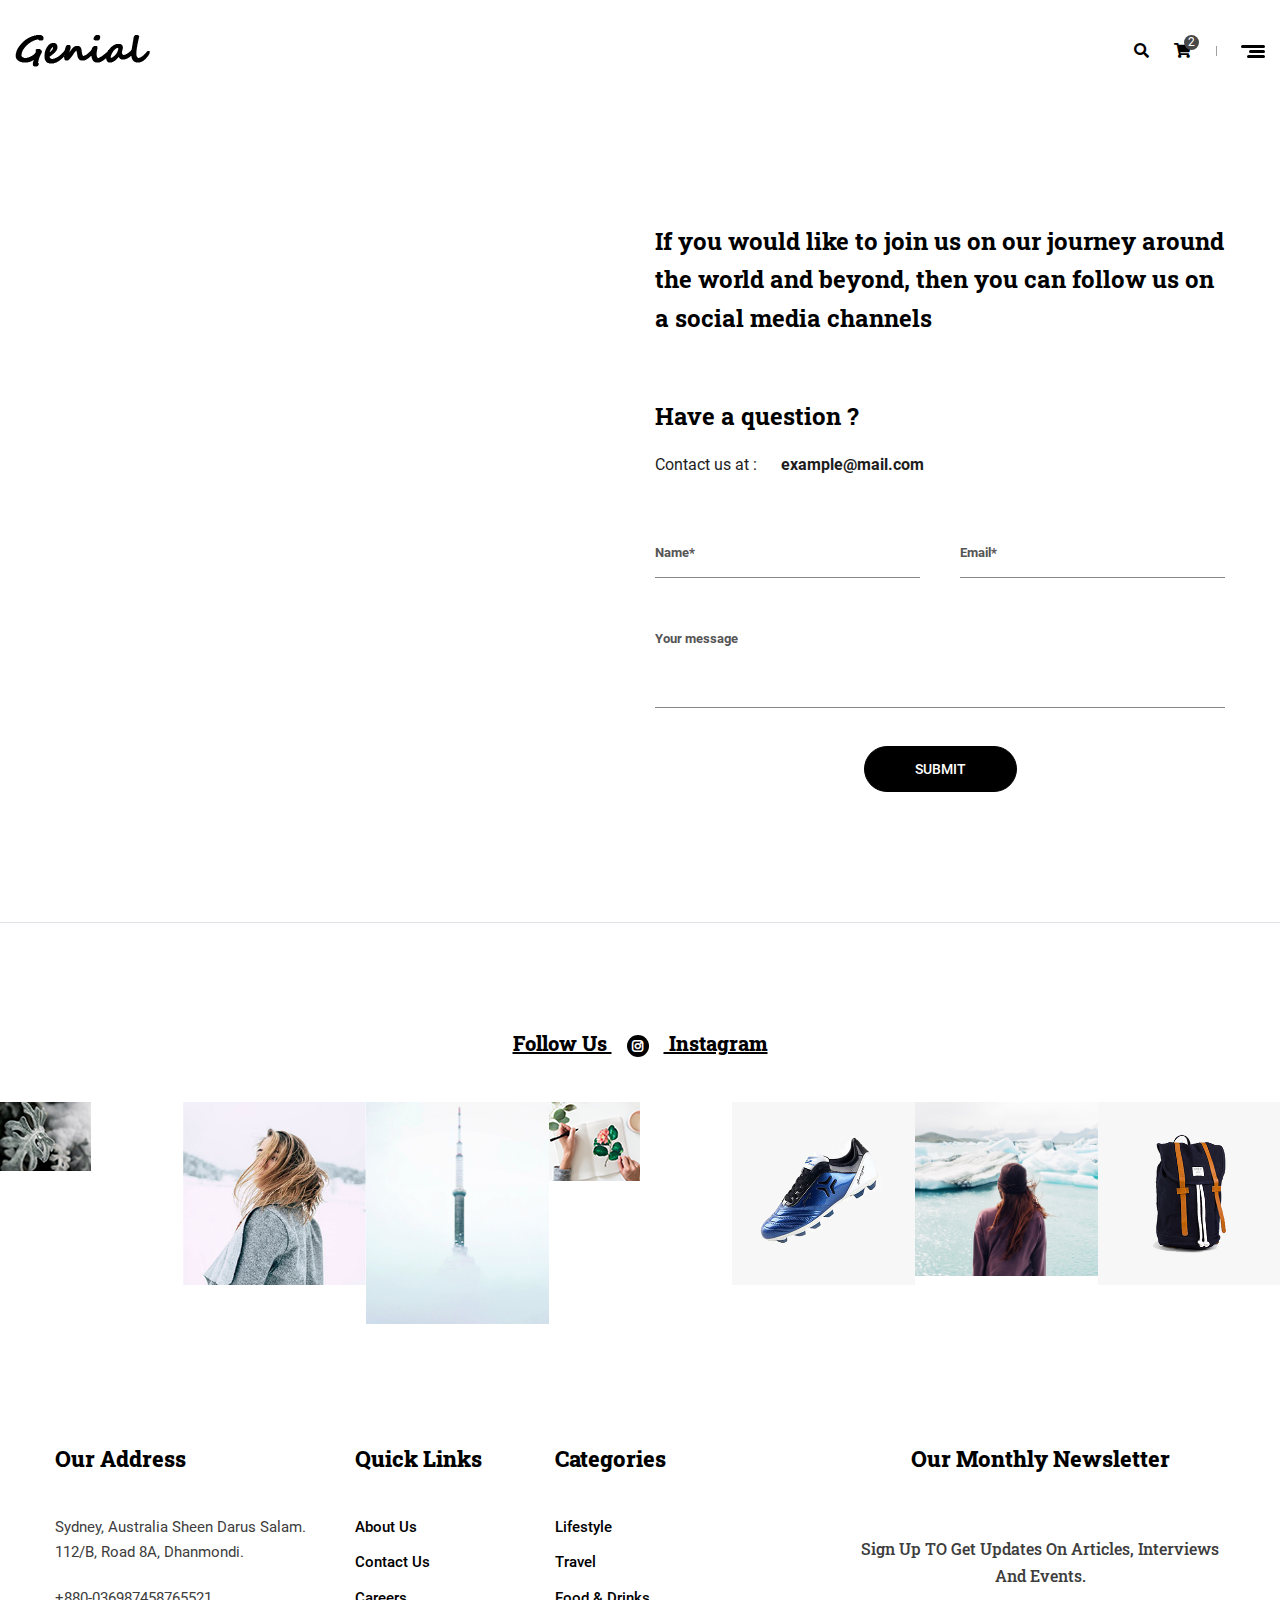
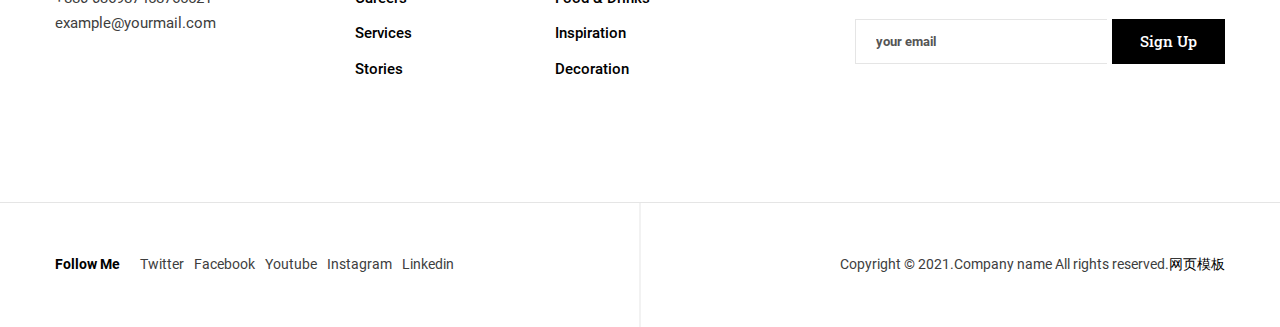
<file: contact.html>
﻿<!DOCTYPE html>
<html lang="zxx">

<head>
	<!--====== Required meta tags ======-->
	<meta charset="utf-8" />
	<meta http-equiv="x-ua-compatible" content="ie=edge" />
	<meta name="description" content="" />
	<meta name="viewport" content="width=device-width, initial-scale=1, shrink-to-fit=no" />
	<!--====== Title ======-->
	<title>Contact Us </title>
	<!--====== Favicon Icon ======-->
	<link rel="shortcut icon" href="assets/img/favicon.ico" type="img/png" />
	<!--====== Animate Css ======-->
	<link rel="stylesheet" href="static/css/animate.min.css">
	<!--====== Bootstrap css ======-->
	<link rel="stylesheet" href="static/css/bootstrap.min.css" />
	<!--====== Fontawesome css ======-->
	<link rel="stylesheet" href="static/css/font-awesome.min.css" />
	<!--====== Magnific Popup css ======-->
	<link rel="stylesheet" href="static/css/magnific-popup.css" />
	<!--====== Slick  css ======-->
	<link rel="stylesheet" href="static/css/slick.css" />
	<!--====== Nice Select ======-->
	<link rel="stylesheet" href="static/css/jquery-nice-select.min.css" />
	<!--====== Style css ======-->
	<link rel="stylesheet" href="static/css/style.css" />
</head>

<body>
	<!--[if lte IE 9]>
		<p class="browserupgrade">You are using an <strong>outdated</strong> browser. Please <a href="https://browsehappy.com/">upgrade your browser</a> to improve your experience and security.</p>
	<![endif]-->

	<!--====== Header part start ======-->
	<header class="sticky-header">
		<div class="container-fluid">
			<div class="d-flex align-items-center justify-content-between">
				<div class="site-logo">
					<a href="index.html"><img src="static/picture/logo.png" alt="Genial"></a>
				</div>
				<div class="header-right">
					<div class="search-area">
						<a href="javascript:void(0)" class="search-btn"><i class="fas fa-search"></i></a>
						<div class="search-form">
							<a href="#" class="search-close"><i class="fal fa-times"></i></a>
							<form action="#">
								<input type="search" placeholder="Type here to search">
							</form>
							<div class="search-overly"></div>
						</div>
					</div>
					<div class="shoping-cart">
						<a href="cart.html" class="shoping-cart-btn">
							<i class="fas fa-shopping-cart"></i>
							<span class="count">2</span>
						</a>
					</div>
					<div class="offcanvas-panel">
						<a href="javascript:void(0)" class="panel-btn">
							<span>
								<span></span>
								<span></span>
								<span></span>
							</span>
						</a>
						<div class="panel-overly"></div>
						<div class="offcanvas-items">
							<!-- Navbar Toggler -->
							<a href="javascript:void(0)" class="panel-close">
								Back <i class="fa fa-angle-right" aria-hidden="true"></i>
							</a>

							<ul class="offcanvas-menu">
								<li>
									<a href="index.html">Home</a>
									<ul class="submenu">
										<li><a href="index-1.html">Home One</a></li>
										<li><a href="index-2.html">Home Two</a></li>
										<li><a href="index-3.html">Home Three</a></li>
										<li><a href="index-4.html">Home Four</a></li>
									</ul>
								</li>
								<li><a href="blog-details.html">Blog Single</a></li>
								<li><a href="about.html">About</a></li>
								<li><a href="photo-stories.html">Photo Stories</a></li>
								<li><a href="contact.html">Contact</a></li>
								<li><a href="404.html">404</a></li>
								<li>
									<a href="shop.html">Shop</a>
									<ul class="submenu">
										<li><a href="product-details.html">Shop Details -A</a></li>
										<li><a href="product-details-2.html">Shop Details -B</a></li>
										<li><a href="cart.html">Cart</a></li>
										<li><a href="checkout.html">Checkout</a></li>
										<li><a href="myaccount.html">My account</a></li>
									</ul>
								</li>
							</ul>

							<div class="social-icons">
								<ul>
									<li><a href="#"><i class="fab fa-facebook-f"></i></a></li>
									<li><a href="#"><i class="fab fa-instagram"></i></a></li>
									<li><a href="#"><i class="fab fa-twitter"></i></a></li>
									<li><a href="#"><i class="fab fa-youtube"></i></a></li>
								</ul>
							</div>
						</div>
					</div>
				</div>
			</div>
		</div>
	</header>
	<!--====== Header part end ======-->

	<!--====== Comtact Section Start ======-->
	<section class="contact-section">
		<div class="container">
			<div class="row align-items-center justify-content-center">
				<div class="col-lg-6 col-md-10">
					<div class="contact-maps">
					
					</div>
				</div>
				<div class="col-lg-6 col-md-10">
					<div class="contact-text">
						<h4 class="title">
							If you would like to join us on our journey around the world and beyond, then you can follow
							us on a social media channels
						</h4>
						<div class="infomations">
							<h4 class="title">Have a question ?</h4>
							<p>Contact us at : <span>example@mail.com</span></p>
						</div>
						<div class="contact-form">
							<form action="#">
								<div class="row">
									<div class="col-lg-6">
										<input type="text" placeholder="Name*">
									</div>
									<div class="col-lg-6">
										<input type="email" placeholder="Email*">
									</div>
									<div class="col-12">
										<textarea placeholder="Your message"></textarea>
									</div>
									<div class="col-12 text-center">
										<button type="submit">Submit</button>
									</div>
								</div>
							</form>
						</div>
					</div>
				</div>
			</div>
		</div>
	</section>
	<!--====== Comtact Section End ======-->

	<!--====== Instagram Area Start ======-->
	<section class="instagram-section border-top">
		<div class="container-fluid p-0">
			<h5 class="instagram-title">
				Follow Us <span class="instagram-icon"><i class="fab fa-instagram"></i></span> Instagram
			</h5>
			<div class="instagram-images">
				<div class="image">
					<img src="static/picture/01.jpg" alt="Instagram-image">
					<a class="instagram-link" href="#"><i class="fab fa-instagram"></i></a>
				</div>
				<div class="image">
					<img src="static/picture/02.jpg" alt="Instagram-image">
					<a class="instagram-link" href="#"><i class="fab fa-instagram"></i></a>
				</div>
				<div class="image">
					<img src="static/picture/03.jpg" alt="Instagram-image">
					<a class="instagram-link" href="#"><i class="fab fa-instagram"></i></a>
				</div>
				<div class="image">
					<img src="static/picture/04.jpg" alt="Instagram-image">
					<a class="instagram-link" href="#"><i class="fab fa-instagram"></i></a>
				</div>
				<div class="image">
					<img src="static/picture/05.jpg" alt="Instagram-image">
					<a class="instagram-link" href="#"><i class="fab fa-instagram"></i></a>
				</div>
				<div class="image">
					<img src="static/picture/06.jpg" alt="Instagram-image">
					<a class="instagram-link" href="#"><i class="fab fa-instagram"></i></a>
				</div>
				<div class="image">
					<img src="static/picture/07.jpg" alt="Instagram-image">
					<a class="instagram-link" href="#"><i class="fab fa-instagram"></i></a>
				</div>
				<div class="image">
					<img src="static/picture/01.jpg" alt="Instagram-image">
					<a class="instagram-link" href="#"><i class="fab fa-instagram"></i></a>
				</div>
				<div class="image">
					<img src="static/picture/02.jpg" alt="Instagram-image">
					<a class="instagram-link" href="#"><i class="fab fa-instagram"></i></a>
				</div>
				<div class="image">
					<img src="static/picture/03.jpg" alt="Instagram-image">
					<a class="instagram-link" href="#"><i class="fab fa-instagram"></i></a>
				</div>
				<div class="image">
					<img src="static/picture/04.jpg" alt="Instagram-image">
					<a class="instagram-link" href="#"><i class="fab fa-instagram"></i></a>
				</div>
				<div class="image">
					<img src="static/picture/05.jpg" alt="Instagram-image">
					<a class="instagram-link" href="#"><i class="fab fa-instagram"></i></a>
				</div>
				<div class="image">
					<img src="static/picture/06.jpg" alt="Instagram-image">
					<a class="instagram-link" href="#"><i class="fab fa-instagram"></i></a>
				</div>
				<div class="image">
					<img src="static/picture/07.jpg" alt="Instagram-image">
					<a class="instagram-link" href="#"><i class="fab fa-instagram"></i></a>
				</div>
			</div>
		</div>
	</section>
	<!--====== Instagram Area End ======-->

	<!--====== Footer Area Start ======-->
	<footer>
		<div class="footer-widgets-area">
			<div class="container container-1360">
				<div class="row">
					<div class="col-lg-3 col-sm-6">
						<div class="widget address-widget">
							<h4 class="widget-title">Our Address</h4>
							<p>Sydney, Australia Sheen Darus Salam. <br> 112/B, Road 8A, Dhanmondi.</p>
							<p>+880-036987458765521 <br> example@yourmail.com</p>
						</div>
					</div>
					<div class="col-lg-2 col-sm-6">
						<div class="widget nav-widget">
							<h4 class="widget-title">Quick Links</h4>
							<ul>
								<li><a href="#">About Us</a></li>
								<li><a href="#">Contact Us</a></li>
								<li><a href="#">Careers</a></li>
								<li><a href="#">Services</a></li>
								<li><a href="#">Stories</a></li>
							</ul>
						</div>
					</div>
					<div class="col-lg-2 col-sm-6">
						<div class="widget nav-widget">
							<h4 class="widget-title">Categories</h4>
							<ul>
								<li><a href="#">Lifestyle</a></li>
								<li><a href="#">Travel</a></li>
								<li><a href="#">Food & Drinks</a></li>
								<li><a href="#">Inspiration</a></li>
								<li><a href="#">Decoration</a></li>
							</ul>
						</div>
					</div>
					<div class="col-lg-4 col-sm-6 ml-auto">
						<div class="widget newsletter-widget">
							<h4 class="widget-title">Our Monthly Newsletter </h4>
							<p>
								Sign Up TO Get Updates On Articles, Interviews And Events.
							</p>
							<form action="#">
								<input type="email" placeholder="your email">
								<button type="submit">Sign Up</button>
							</form>
						</div>
					</div>
				</div>
			</div>
		</div>
		<div class="footer-copyright-area">
			<div class="container container-1360">
				<div class="row align-items-center">
					<div class="col-lg-6 col-12">
						<div class="social-links">
							<ul>
								<li class="title">Follow Me</li>
								<li><a href="#">Twitter</a></li>
								<li><a href="#">Facebook</a></li>
								<li><a href="#">Youtube</a></li>
								<li><a href="#">Instagram</a></li>
								<li><a href="#">Linkedin</a></li>
							</ul>
						</div>
					</div>
					<div class="col-lg-6 col-12">
						<div class="copyright-text text-lg-right">
							<p>Copyright &copy; 2021.Company name All rights reserved.<a target="_blank" href="https://sc.chinaz.com/moban/">&#x7F51;&#x9875;&#x6A21;&#x677F;</a></p>
						</div>
					</div>
				</div>
			</div>
		</div>
	</footer>
	<!--====== Footer Area End ======-->

	<!--====== jquery js ======-->
	<script src="static/js/modernizr-3.6.0.min.js"></script>
	<script src="static/js/jquery-1.12.4.min.js"></script>
	<!--====== Bootstrap js ======-->
	<script src="static/js/bootstrap.min.js"></script>
	<script src="static/js/popper.min.js"></script>
	<!--====== Slick js ======-->
	<script src="static/js/slick.min.js"></script>
	<!--====== Images Loaded ======-->
	<script src="static/js/imagesloaded.pkgd.min.js"></script>
	<!--====== Isotope js ======-->
	<script src="static/js/isotope.pkgd.min.js"></script>
	<!--====== Magnific Popup js ======-->
	<script src="static/js/jquery.magnific-popup.min.js"></script>
	<!--====== Nice Select js ======-->
	<script src="static/js/jquery.nice-select.min.js"></script>
	<!--====== Main js ======-->
	<script src="static/js/main.js"></script>
</body>

</html>
</file>
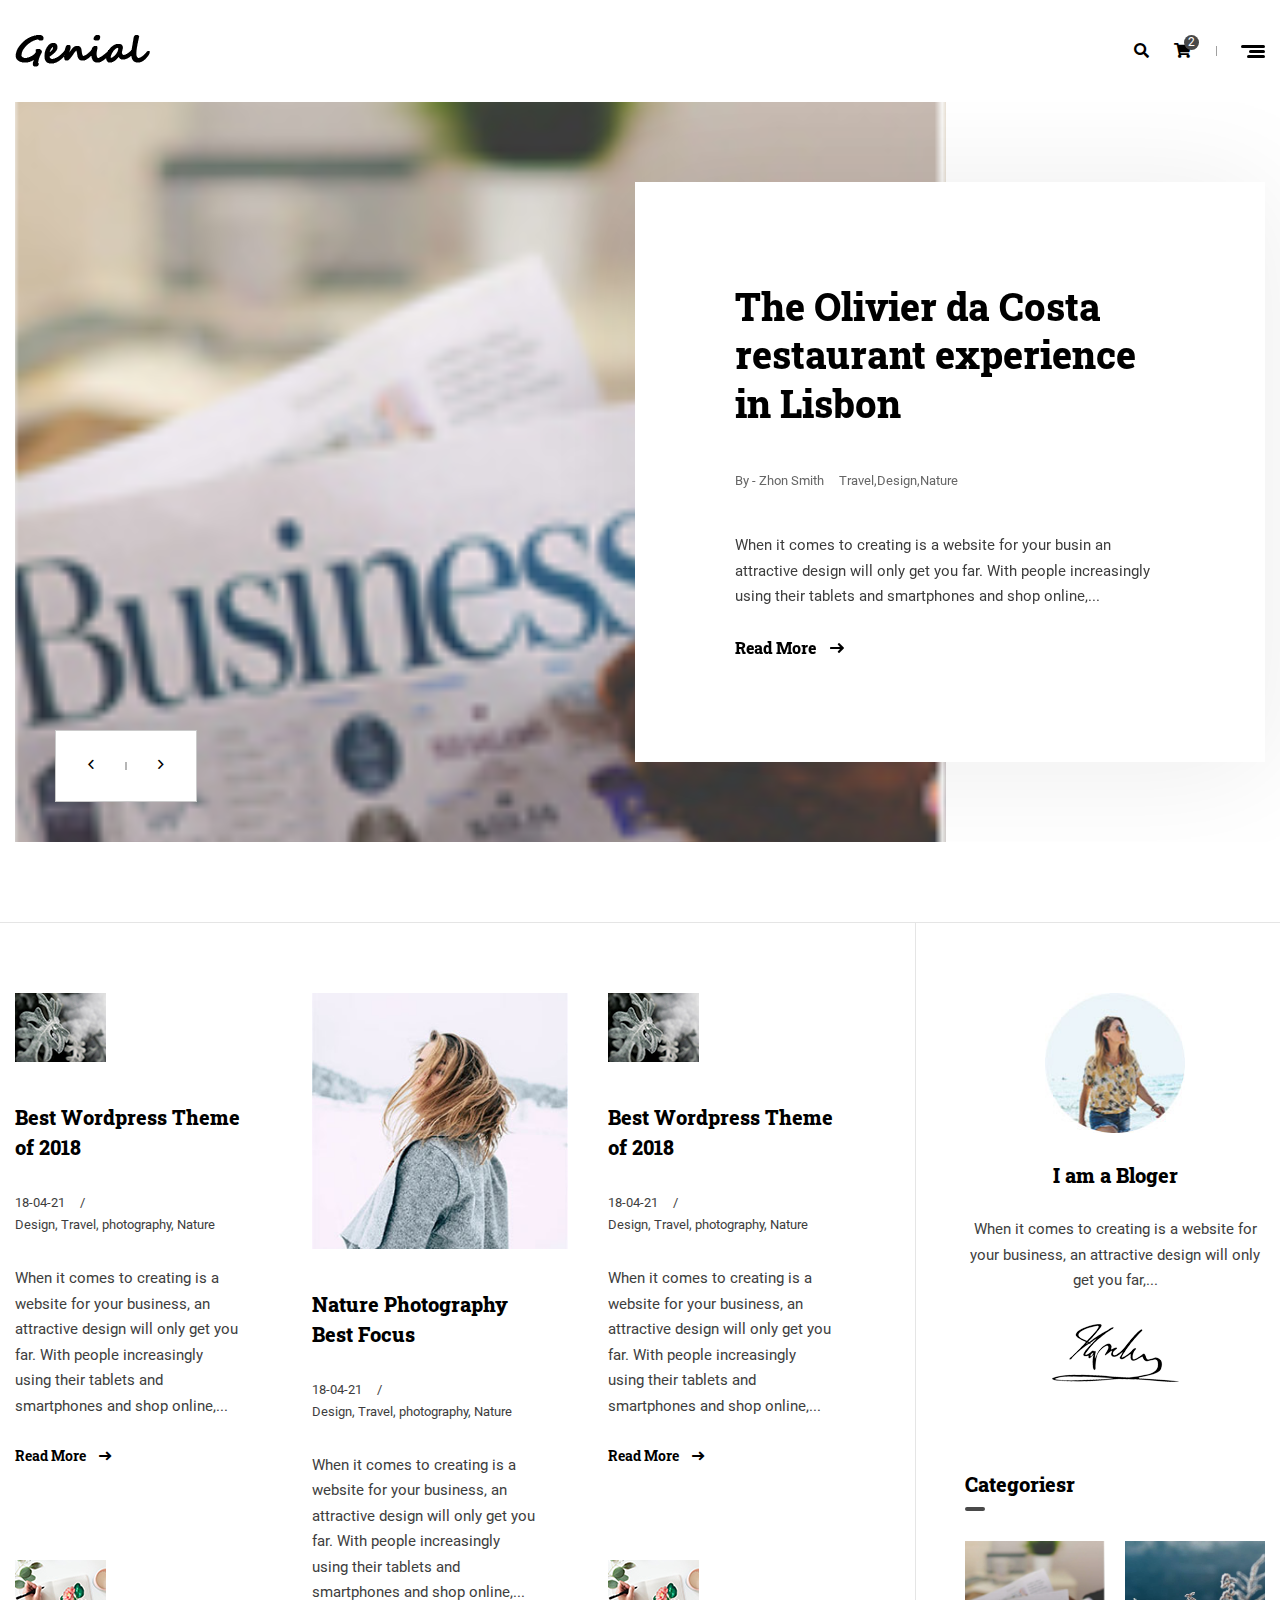
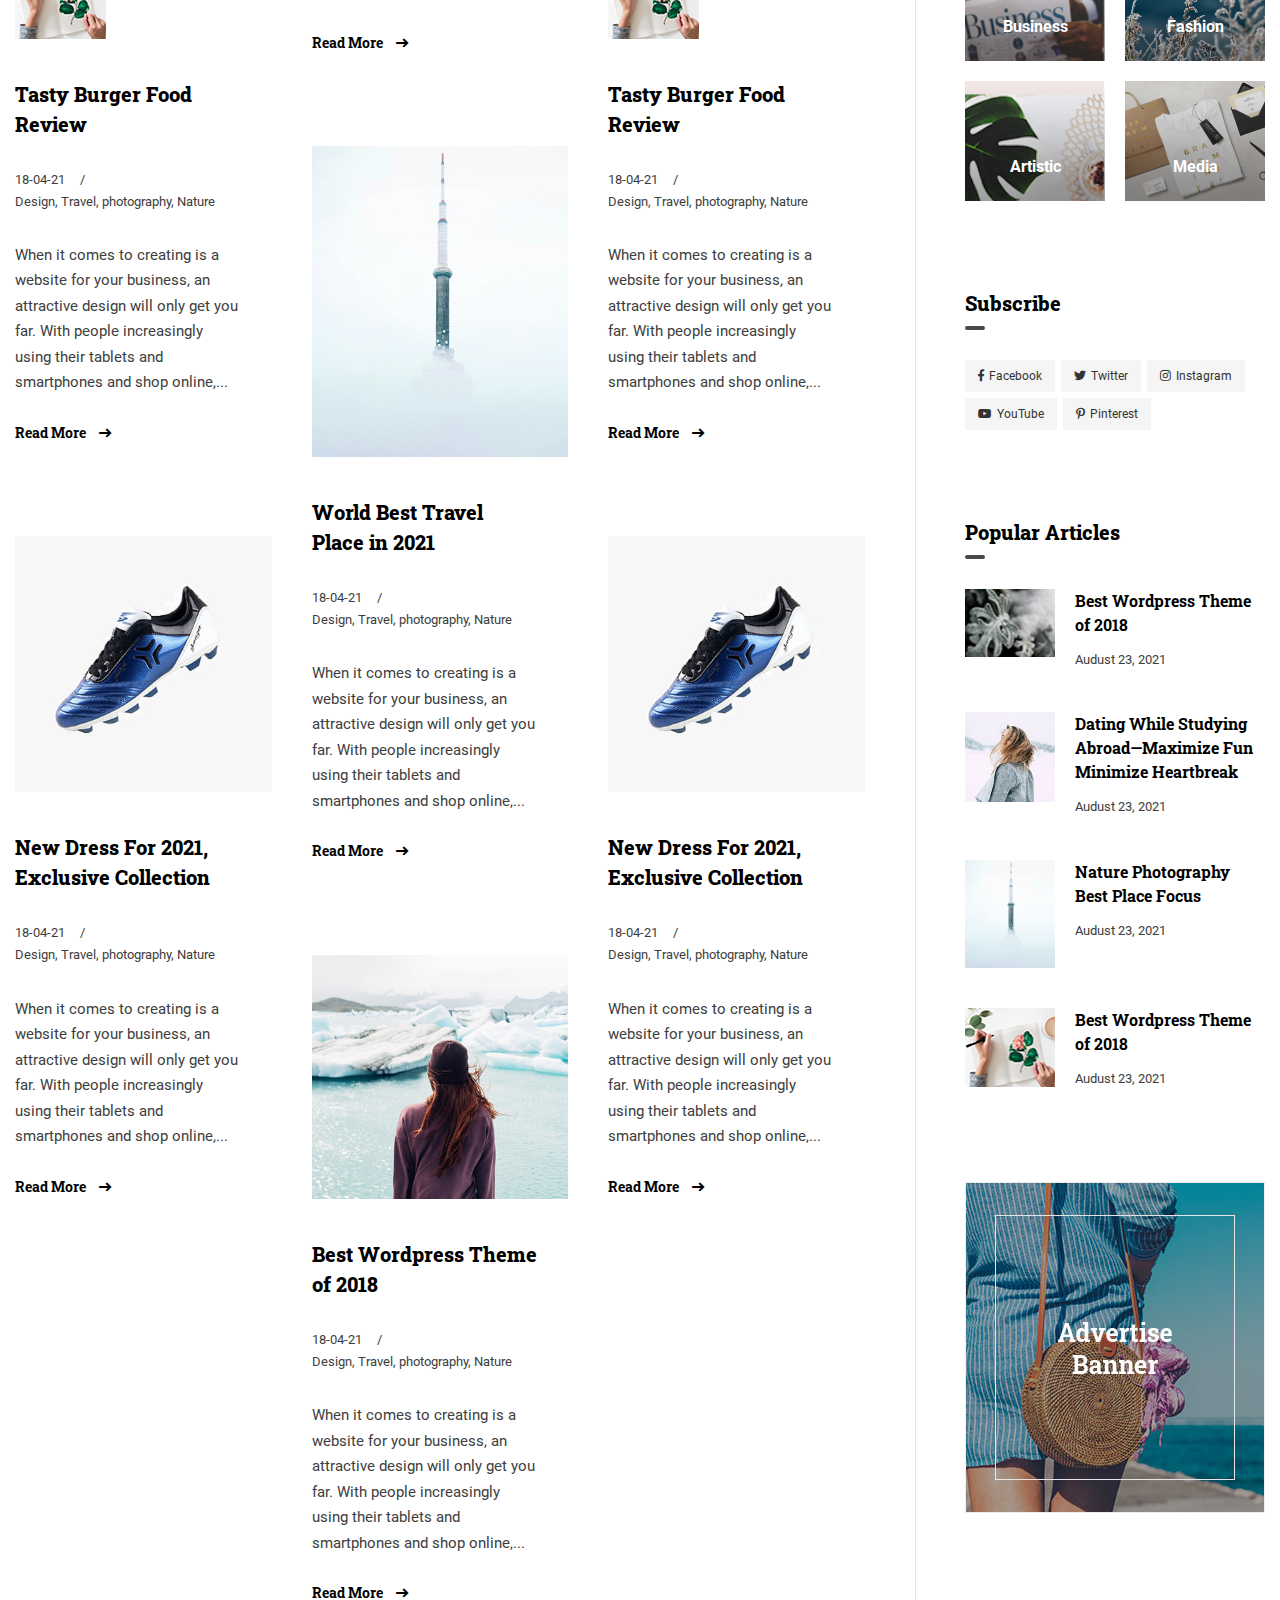
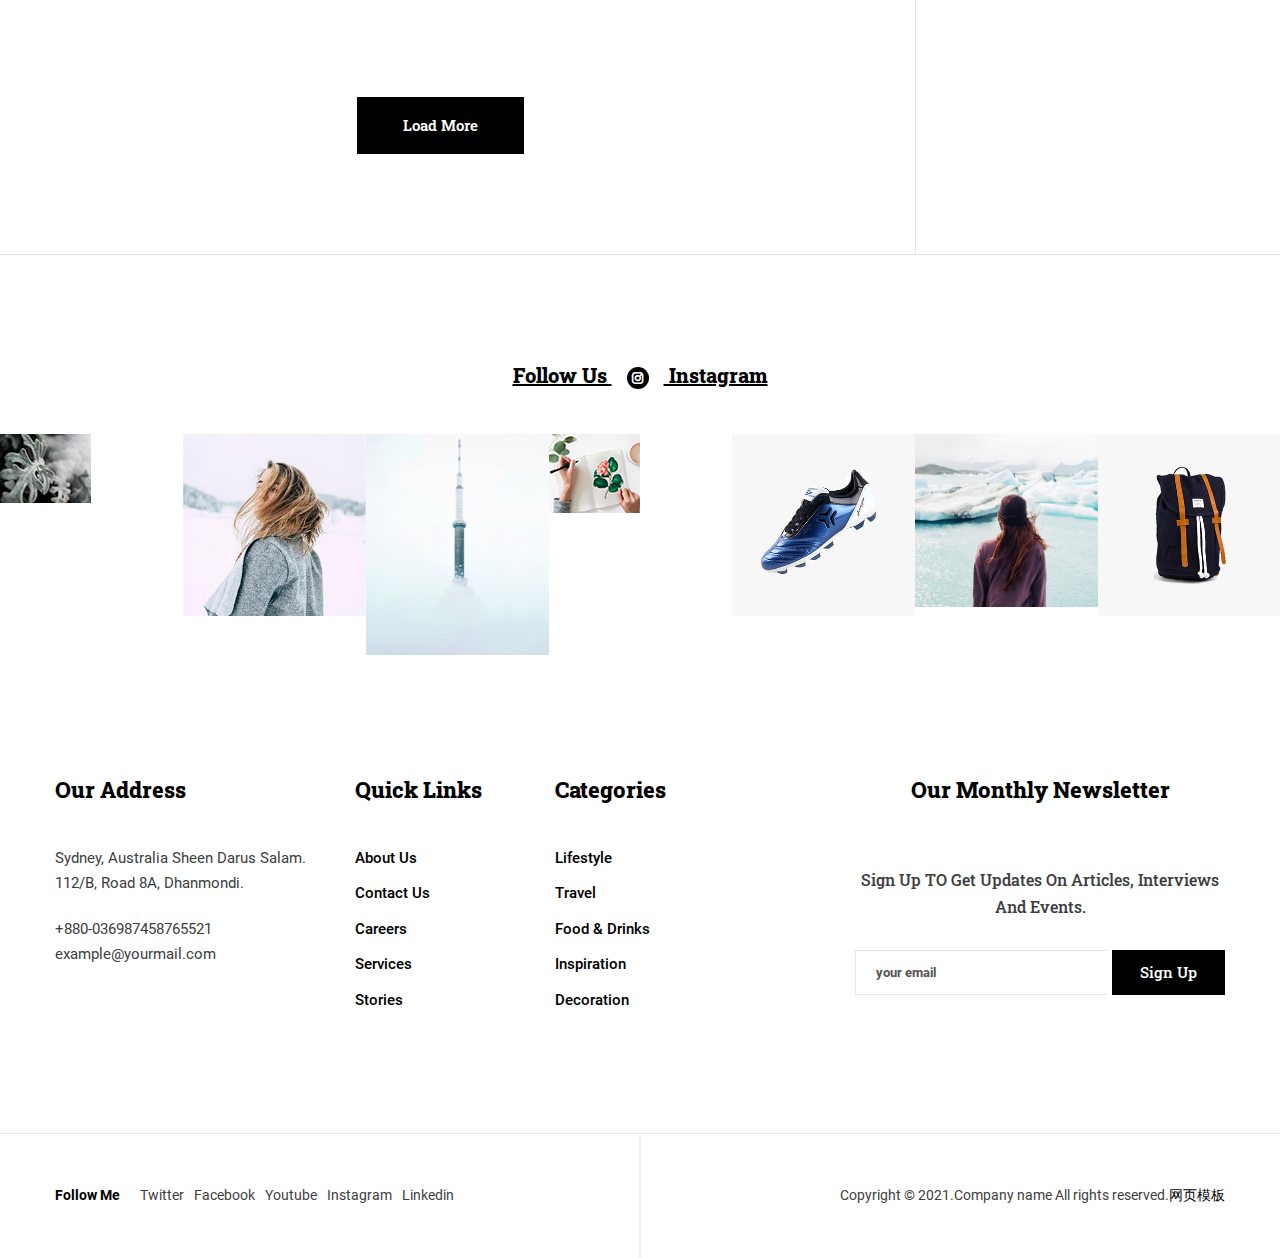
<file: index-1.html>
﻿<!DOCTYPE html>
<html lang="zxx">

<head>
	<!--====== Required meta tags ======-->
	<meta charset="utf-8" />
	<meta http-equiv="x-ua-compatible" content="ie=edge" />
	<meta name="description" content="" />
	<meta name="viewport" content="width=device-width, initial-scale=1, shrink-to-fit=no" />
	<!--====== Title ======-->
	<title>Home Two </title>
	<!--====== Favicon Icon ======-->
	<link rel="shortcut icon" href="assets/img/favicon.ico" type="img/png" />
	<!--====== Animate Css ======-->
	<link rel="stylesheet" href="static/css/animate.min.css">
	<!--====== Bootstrap css ======-->
	<link rel="stylesheet" href="static/css/bootstrap.min.css" />
	<!--====== Fontawesome css ======-->
	<link rel="stylesheet" href="static/css/font-awesome.min.css" />
	<!--====== Magnific Popup css ======-->
	<link rel="stylesheet" href="static/css/magnific-popup.css" />
	<!--====== Slick  css ======-->
	<link rel="stylesheet" href="static/css/slick.css" />
	<!--====== Nice Select ======-->
	<link rel="stylesheet" href="static/css/jquery-nice-select.min.css" />
	<!--====== Style css ======-->
	<link rel="stylesheet" href="static/css/style.css" />
</head>

<body>
	<!--[if lte IE 9]>
		<p class="browserupgrade">You are using an <strong>outdated</strong> browser. Please <a href="https://browsehappy.com/">upgrade your browser</a> to improve your experience and security.</p>
	<![endif]-->

	<!--====== Header part start ======-->
	<header class="sticky-header">
		<div class="container-fluid">
			<div class="d-flex align-items-center justify-content-between">
				<div class="site-logo">
					<a href="index.html"><img src="static/picture/logo.png" alt="Genial"></a>
				</div>
				<div class="header-right">
					<div class="search-area">
						<a href="javascript:void(0)" class="search-btn"><i class="fas fa-search"></i></a>
						<div class="search-form">
							<a href="#" class="search-close"><i class="fal fa-times"></i></a>
							<form action="#">
								<input type="search" placeholder="Type here to search">
							</form>
							<div class="search-overly"></div>
						</div>
					</div>
					<div class="shoping-cart">
						<a href="cart.html" class="shoping-cart-btn">
							<i class="fas fa-shopping-cart"></i>
							<span class="count">2</span>
						</a>
					</div>
					<div class="offcanvas-panel">
						<a href="javascript:void(0)" class="panel-btn">
							<span>
								<span></span>
								<span></span>
								<span></span>
							</span>
						</a>
						<div class="panel-overly"></div>
						<div class="offcanvas-items">
							<!-- Navbar Toggler -->
							<a href="javascript:void(0)" class="panel-close">
								Back <i class="fa fa-angle-right" aria-hidden="true"></i>
							</a>

							<ul class="offcanvas-menu">
								<li>
									<a href="index.html">Home</a>
									<ul class="submenu">
										<li><a href="index-1.html">Home One</a></li>
										<li><a href="index-2.html">Home Two</a></li>
										<li><a href="index-3.html">Home Three</a></li>
										<li><a href="index-4.html">Home Four</a></li>
									</ul>
								</li>
								<li><a href="blog-details.html">Blog Single</a></li>
								<li><a href="about.html">About</a></li>
								<li><a href="photo-stories.html">Photo Stories</a></li>
								<li><a href="contact.html">Contact</a></li>
								<li><a href="404.html">404</a></li>
								<li>
									<a href="shop.html">Shop</a>
									<ul class="submenu">
										<li><a href="product-details.html">Shop Details -A</a></li>
										<li><a href="product-details-2.html">Shop Details -B</a></li>
										<li><a href="cart.html">Cart</a></li>
										<li><a href="checkout.html">Checkout</a></li>
										<li><a href="myaccount.html">My account</a></li>
									</ul>
								</li>
							</ul>

							<div class="social-icons">
								<ul>
									<li><a href="#"><i class="fab fa-facebook-f"></i></a></li>
									<li><a href="#"><i class="fab fa-instagram"></i></a></li>
									<li><a href="#"><i class="fab fa-twitter"></i></a></li>
									<li><a href="#"><i class="fab fa-youtube"></i></a></li>
								</ul>
							</div>
						</div>
					</div>
				</div>
			</div>
		</div>
	</header>
	<!--====== Header part end ======-->

	<!--====== Banner Area Start ======-->
	<section class="banner-section">
		<div class="banner-slider">
			<div class="sinlge-banner">
				<div class="banner-wrapper">
					<div class="banner-bg" style="background-image: url(static/images/01.jpg);"></div>
					<div class="banner-content" data-animation="fadeInUp" data-delay="0.3s">
						<h3 class="title" data-animation="fadeInUp" data-delay="0.6s">
							<a href="#">
								The Olivier da Costa restaurant experience in Lisbon
							</a>
						</h3>
						<ul class="meta" data-animation="fadeInUp" data-delay="0.8s">
							<li><a href="#">By - Zhon Smith</a></li>
							<li><a href="#">Travel,</a><a href="#">Design,</a><a href="#">Nature</a></li>
						</ul>
						<p data-animation="fadeInUp" data-delay="1s">
							When it comes to creating is a website for your busin an attractive design will only get you
							far. With people increasingly using their tablets and smartphones and shop online,...
						</p>
						<a href="blog-details.html" class="read-more" data-animation="fadeInUp" data-delay="1.2s">
							Read More <i class="fas fa-long-arrow-right"></i>
						</a>
					</div>
				</div>
			</div>
			<div class="sinlge-banner">
				<div class="banner-wrapper">
					<div class="banner-bg" style="background-image: url(static/images/02.jpg);"></div>
					<div class="banner-content" data-animation="fadeInUp" data-delay="0.3s">
						<h3 class="title" data-animation="fadeInUp" data-delay="0.6s">
							<a href="#">
								The Olivier da Costa restaurant experience in Lisbon
							</a>
						</h3>
						<ul class="meta" data-animation="fadeInUp" data-delay="0.8s">
							<li><a href="#">By - Zhon Smith</a></li>
							<li><a href="#">Travel,</a><a href="#">Design,</a><a href="#">Nature</a></li>
						</ul>
						<p data-animation="fadeInUp" data-delay="1s">
							When it comes to creating is a website for your busin an attractive design will only get you
							far. With people increasingly using their tablets and smartphones and shop online,...
						</p>
						<a href="blog-details.html" class="read-more" data-animation="fadeInUp" data-delay="1.2s">
							Read More <i class="fas fa-long-arrow-right"></i>
						</a>
					</div>
				</div>
			</div>
		</div>
		<div class="banner-nav"></div>
	</section>
	<!--====== Banner Area End ======-->

	<!--====== Post Area Start ======-->
	<section class="post-area with-sidebar" id="postWarpperLoaded">
		<div class="container-fluid">
			<div class="post-area-inner">
				<!-- Entry Post -->
				<div class="entry-posts clearfix masonary-posts row">
					<div class="col-xl-4 col-sm-6">
						<div class="entry-post">
							<div class="entry-thumbnail">
								<img src="static/picture/01.jpg" alt="Image">
							</div>
							<div class="entry-content">
								<h4 class="title">
									<a href="blog-details.html">
										Best Wordpress Theme of 2018
									</a>
								</h4>
								<ul class="post-meta">
									<li class="date">
										<a href="#">18-04-21</a>
									</li>
									<li class="categories">
										<a href="#">Design,</a>
										<a href="#">Travel,</a>
										<a href="#">photography,</a>
										<a href="#">Nature</a>
									</li>
								</ul>
								<p>
									When it comes to creating is a website for your business, an attractive design
									will only get you far. With people increasingly using their tablets and
									smartphones and shop online,...
								</p>
								<a href="blog-details.html" class="read-more">
									Read More <i class="fas fa-long-arrow-right"></i>
								</a>
							</div>
						</div>
					</div>
					<div class="col-xl-4 col-sm-6">
						<div class="entry-post">
							<div class="entry-thumbnail">
								<img src="static/picture/02.jpg" alt="Image">
							</div>
							<div class="entry-content">
								<h4 class="title">
									<a href="blog-details.html">
										Nature Photography Best Focus
									</a>
								</h4>
								<ul class="post-meta">
									<li class="date">
										<a href="#">18-04-21</a>
									</li>
									<li class="categories">
										<a href="#">Design,</a>
										<a href="#">Travel,</a>
										<a href="#">photography,</a>
										<a href="#">Nature</a>
									</li>
								</ul>
								<p>
									When it comes to creating is a website for your business, an attractive design
									will only get you far. With people increasingly using their tablets and
									smartphones and shop online,...
								</p>
								<a href="blog-details.html" class="read-more">
									Read More <i class="fas fa-long-arrow-right"></i>
								</a>
							</div>
						</div>
					</div>
					<div class="col-xl-4 col-sm-6">
						<div class="entry-post">
							<div class="entry-thumbnail">
								<img src="static/picture/01.jpg" alt="Image">
							</div>
							<div class="entry-content">
								<h4 class="title">
									<a href="blog-details.html">
										Best Wordpress Theme of 2018
									</a>
								</h4>
								<ul class="post-meta">
									<li class="date">
										<a href="#">18-04-21</a>
									</li>
									<li class="categories">
										<a href="#">Design,</a>
										<a href="#">Travel,</a>
										<a href="#">photography,</a>
										<a href="#">Nature</a>
									</li>
								</ul>
								<p>
									When it comes to creating is a website for your business, an attractive design
									will only get you far. With people increasingly using their tablets and
									smartphones and shop online,...
								</p>
								<a href="blog-details.html" class="read-more">
									Read More <i class="fas fa-long-arrow-right"></i>
								</a>
							</div>
						</div>
					</div>
					<div class="col-xl-4 col-sm-6">
						<div class="entry-post">
							<div class="entry-thumbnail">
								<img src="static/picture/04.jpg" alt="Image">
							</div>
							<div class="entry-content">
								<h4 class="title">
									<a href="blog-details.html">
										Tasty Burger Food Review
									</a>
								</h4>
								<ul class="post-meta">
									<li class="date">
										<a href="#">18-04-21</a>
									</li>
									<li class="categories">
										<a href="#">Design,</a>
										<a href="#">Travel,</a>
										<a href="#">photography,</a>
										<a href="#">Nature</a>
									</li>
								</ul>
								<p>
									When it comes to creating is a website for your business, an attractive design
									will only get you far. With people increasingly using their tablets and
									smartphones and shop online,...
								</p>
								<a href="blog-details.html" class="read-more">
									Read More <i class="fas fa-long-arrow-right"></i>
								</a>
							</div>
						</div>
					</div>
					<div class="col-xl-4 col-sm-6">
						<div class="entry-post">
							<div class="entry-thumbnail">
								<img src="static/picture/04.jpg" alt="Image">
							</div>
							<div class="entry-content">
								<h4 class="title">
									<a href="blog-details.html">
										Tasty Burger Food Review
									</a>
								</h4>
								<ul class="post-meta">
									<li class="date">
										<a href="#">18-04-21</a>
									</li>
									<li class="categories">
										<a href="#">Design,</a>
										<a href="#">Travel,</a>
										<a href="#">photography,</a>
										<a href="#">Nature</a>
									</li>
								</ul>
								<p>
									When it comes to creating is a website for your business, an attractive design
									will only get you far. With people increasingly using their tablets and
									smartphones and shop online,...
								</p>
								<a href="blog-details.html" class="read-more">
									Read More <i class="fas fa-long-arrow-right"></i>
								</a>
							</div>
						</div>
					</div>
					<div class="col-xl-4 col-sm-6">
						<div class="entry-post">
							<div class="entry-thumbnail">
								<img src="static/picture/03.jpg" alt="Image">
							</div>
							<div class="entry-content">
								<h4 class="title">
									<a href="blog-details.html">
										World Best Travel Place in 2021
									</a>
								</h4>
								<ul class="post-meta">
									<li class="date">
										<a href="#">18-04-21</a>
									</li>
									<li class="categories">
										<a href="#">Design,</a>
										<a href="#">Travel,</a>
										<a href="#">photography,</a>
										<a href="#">Nature</a>
									</li>
								</ul>
								<p>
									When it comes to creating is a website for your business, an attractive design
									will only get you far. With people increasingly using their tablets and
									smartphones and shop online,...
								</p>
								<a href="blog-details.html" class="read-more">
									Read More <i class="fas fa-long-arrow-right"></i>
								</a>
							</div>
						</div>
					</div>
					<div class="col-xl-4 col-sm-6">
						<div class="entry-post">
							<div class="entry-thumbnail">
								<img src="static/picture/05.jpg" alt="Image">
							</div>
							<div class="entry-content">
								<h4 class="title">
									<a href="blog-details.html">
										New Dress For 2021, Exclusive Collection
									</a>
								</h4>
								<ul class="post-meta">
									<li class="date">
										<a href="#">18-04-21</a>
									</li>
									<li class="categories">
										<a href="#">Design,</a>
										<a href="#">Travel,</a>
										<a href="#">photography,</a>
										<a href="#">Nature</a>
									</li>
								</ul>
								<p>
									When it comes to creating is a website for your business, an attractive design
									will only get you far. With people increasingly using their tablets and
									smartphones and shop online,...
								</p>
								<a href="blog-details.html" class="read-more">
									Read More <i class="fas fa-long-arrow-right"></i>
								</a>
							</div>
						</div>
					</div>
					<div class="col-xl-4 col-sm-6">
						<div class="entry-post">
							<div class="entry-thumbnail">
								<img src="static/picture/05.jpg" alt="Image">
							</div>
							<div class="entry-content">
								<h4 class="title">
									<a href="blog-details.html">
										New Dress For 2021, Exclusive Collection
									</a>
								</h4>
								<ul class="post-meta">
									<li class="date">
										<a href="#">18-04-21</a>
									</li>
									<li class="categories">
										<a href="#">Design,</a>
										<a href="#">Travel,</a>
										<a href="#">photography,</a>
										<a href="#">Nature</a>
									</li>
								</ul>
								<p>
									When it comes to creating is a website for your business, an attractive design
									will only get you far. With people increasingly using their tablets and
									smartphones and shop online,...
								</p>
								<a href="blog-details.html" class="read-more">
									Read More <i class="fas fa-long-arrow-right"></i>
								</a>
							</div>
						</div>
					</div>
					<div class="col-xl-4 col-sm-6">
						<div class="entry-post">
							<div class="entry-thumbnail">
								<img src="static/picture/06.jpg" alt="Image">
							</div>
							<div class="entry-content">
								<h4 class="title">
									<a href="blog-details.html">
										Best Wordpress Theme of 2018
									</a>
								</h4>
								<ul class="post-meta">
									<li class="date">
										<a href="#">18-04-21</a>
									</li>
									<li class="categories">
										<a href="#">Design,</a>
										<a href="#">Travel,</a>
										<a href="#">photography,</a>
										<a href="#">Nature</a>
									</li>
								</ul>
								<p>
									When it comes to creating is a website for your business, an attractive design
									will only get you far. With people increasingly using their tablets and
									smartphones and shop online,...
								</p>
								<a href="blog-details.html" class="read-more">
									Read More <i class="fas fa-long-arrow-right"></i>
								</a>
							</div>
						</div>
					</div>
					<div class="col-12">
						<div class="text-center">
							<a href="#" class="load-more-btn">Load More</a>
						</div>
					</div>
				</div>
				<!-- Sidebar -->
				<div class="primary-sidebar clearfix">
					<div class="sidebar-masonary row">
						<div class="col-lg-12 col-sm-6 widget author-widget">
							<div class="author-img">
								<img src="static/picture/author.jpg" alt="Post-Author">
							</div>
							<h5 class="widget-title">I am a Bloger</h5>
							<p>
								When it comes to creating is a website for your business, an attractive design will only
								get you far,...
							</p>
							<div class="author-signature">
								<img src="static/picture/author-signature.png" alt="Signature">
							</div>
						</div>
						<div class="col-lg-12 col-sm-6 widget categories-widget">
							<h5 class="widget-title">Categoriesr</h5>
							<div class="categories">
								<div class="categorie" style="background-image: url(static/images/01.jpg);">
									<a href="#">
										Business
									</a>
								</div>
								<div class="categorie" style="background-image: url(static/images/02.jpg);">
									<a href="#">
										Fashion
									</a>
								</div>
								<div class="categorie" style="background-image: url(static/images/03.jpg);">
									<a href="#">
										Artistic
									</a>
								</div>
								<div class="categorie" style="background-image: url(static/images/04.jpg);">
									<a href="#">
										Media
									</a>
								</div>
							</div>
						</div>
						<div class="col-lg-12 col-sm-6 widget social-widget">
							<h5 class="widget-title">Subscribe</h5>
							<div class="social-links">
								<a href="#">
									<i class="fab fa-facebook-f"></i>Facebook
								</a>
								<a href="#">
									<i class="fab fa-twitter"></i>Twitter
								</a>
								<a href="#">
									<i class="fab fa-instagram"></i>Instagram
								</a>
								<a href="#">
									<i class="fab fa-youtube"></i>YouTube
								</a>
								<a href="#">
									<i class="fab fa-pinterest-p"></i>Pinterest
								</a>
							</div>
						</div>
						<div class="col-lg-12 col-sm-6 widget popular-articles">
							<h5 class="widget-title">Popular Articles</h5>
							<div class="articles">
								<div class="article">
									<div class="thumb">
										<img src="static/picture/01.jpg" alt="Image">
									</div>
									<div class="desc">
										<h6><a href="blog-details.html">Best Wordpress Theme of 2018</a></h6>
										<span class="post-date">Audust 23, 2021</span>
									</div>
								</div>
								<div class="article">
									<div class="thumb">
										<img src="static/picture/02.jpg" alt="Image">
									</div>
									<div class="desc">
										<h6><a href="blog-details.html">Dating While Studying Abroad—Maximize Fun
												Minimize Heartbreak</a></h6>
										<span class="post-date">Audust 23, 2021</span>
									</div>
								</div>
								<div class="article">
									<div class="thumb">
										<img src="static/picture/03.jpg" alt="Image">
									</div>
									<div class="desc">
										<h6><a href="blog-details.html">Nature Photography Best Place Focus</a></h6>
										<span class="post-date">Audust 23, 2021</span>
									</div>
								</div>
								<div class="article">
									<div class="thumb">
										<img src="static/picture/04.jpg" alt="Image">
									</div>
									<div class="desc">
										<h6><a href="blog-details.html">Best Wordpress Theme of 2018</a></h6>
										<span class="post-date">Audust 23, 2021</span>
									</div>
								</div>
							</div>
						</div>
						<div class="col-lg-12 col-sm-6 widget ad-widget">
							<img src="static/picture/ad.jpg" alt="Image">
						</div>
					</div>
				</div>
			</div>
		</div>
	</section>
	<!--====== Post Area End ======-->

	<!--====== Instagram Area Start ======-->
	<section class="instagram-section">
		<div class="container-fluid p-0">
			<h5 class="instagram-title">
				Follow Us <span class="instagram-icon"><i class="fab fa-instagram"></i></span> Instagram
			</h5>
			<div class="instagram-images">
				<div class="image">
					<img src="static/picture/01.jpg" alt="Instagram-image">
					<a class="instagram-link" href="#"><i class="fab fa-instagram"></i></a>
				</div>
				<div class="image">
					<img src="static/picture/02.jpg" alt="Instagram-image">
					<a class="instagram-link" href="#"><i class="fab fa-instagram"></i></a>
				</div>
				<div class="image">
					<img src="static/picture/03.jpg" alt="Instagram-image">
					<a class="instagram-link" href="#"><i class="fab fa-instagram"></i></a>
				</div>
				<div class="image">
					<img src="static/picture/04.jpg" alt="Instagram-image">
					<a class="instagram-link" href="#"><i class="fab fa-instagram"></i></a>
				</div>
				<div class="image">
					<img src="static/picture/05.jpg" alt="Instagram-image">
					<a class="instagram-link" href="#"><i class="fab fa-instagram"></i></a>
				</div>
				<div class="image">
					<img src="static/picture/06.jpg" alt="Instagram-image">
					<a class="instagram-link" href="#"><i class="fab fa-instagram"></i></a>
				</div>
				<div class="image">
					<img src="static/picture/07.jpg" alt="Instagram-image">
					<a class="instagram-link" href="#"><i class="fab fa-instagram"></i></a>
				</div>
				<div class="image">
					<img src="static/picture/01.jpg" alt="Instagram-image">
					<a class="instagram-link" href="#"><i class="fab fa-instagram"></i></a>
				</div>
				<div class="image">
					<img src="static/picture/02.jpg" alt="Instagram-image">
					<a class="instagram-link" href="#"><i class="fab fa-instagram"></i></a>
				</div>
				<div class="image">
					<img src="static/picture/03.jpg" alt="Instagram-image">
					<a class="instagram-link" href="#"><i class="fab fa-instagram"></i></a>
				</div>
				<div class="image">
					<img src="static/picture/04.jpg" alt="Instagram-image">
					<a class="instagram-link" href="#"><i class="fab fa-instagram"></i></a>
				</div>
				<div class="image">
					<img src="static/picture/05.jpg" alt="Instagram-image">
					<a class="instagram-link" href="#"><i class="fab fa-instagram"></i></a>
				</div>
				<div class="image">
					<img src="static/picture/06.jpg" alt="Instagram-image">
					<a class="instagram-link" href="#"><i class="fab fa-instagram"></i></a>
				</div>
				<div class="image">
					<img src="static/picture/07.jpg" alt="Instagram-image">
					<a class="instagram-link" href="#"><i class="fab fa-instagram"></i></a>
				</div>
			</div>
		</div>
	</section>
	<!--====== Instagram Area End ======-->

	<!--====== Footer Area Start ======-->
	<footer>
		<div class="footer-widgets-area">
			<div class="container container-1360">
				<div class="row">
					<div class="col-lg-3 col-sm-6">
						<div class="widget address-widget">
							<h4 class="widget-title">Our Address</h4>
							<p>Sydney, Australia Sheen Darus Salam. <br> 112/B, Road 8A, Dhanmondi.</p>
							<p>+880-036987458765521 <br> example@yourmail.com</p>
						</div>
					</div>
					<div class="col-lg-2 col-sm-6">
						<div class="widget nav-widget">
							<h4 class="widget-title">Quick Links</h4>
							<ul>
								<li><a href="#">About Us</a></li>
								<li><a href="#">Contact Us</a></li>
								<li><a href="#">Careers</a></li>
								<li><a href="#">Services</a></li>
								<li><a href="#">Stories</a></li>
							</ul>
						</div>
					</div>
					<div class="col-lg-2 col-sm-6">
						<div class="widget nav-widget">
							<h4 class="widget-title">Categories</h4>
							<ul>
								<li><a href="#">Lifestyle</a></li>
								<li><a href="#">Travel</a></li>
								<li><a href="#">Food & Drinks</a></li>
								<li><a href="#">Inspiration</a></li>
								<li><a href="#">Decoration</a></li>
							</ul>
						</div>
					</div>
					<div class="col-lg-4 col-sm-6 ml-auto">
						<div class="widget newsletter-widget">
							<h4 class="widget-title">Our Monthly Newsletter </h4>
							<p>
								Sign Up TO Get Updates On Articles, Interviews And Events.
							</p>
							<form action="#">
								<input type="email" placeholder="your email">
								<button type="submit">Sign Up</button>
							</form>
						</div>
					</div>
				</div>
			</div>
		</div>
		<div class="footer-copyright-area">
			<div class="container container-1360">
				<div class="row align-items-center">
					<div class="col-lg-6 col-12">
						<div class="social-links">
							<ul>
								<li class="title">Follow Me</li>
								<li><a href="#">Twitter</a></li>
								<li><a href="#">Facebook</a></li>
								<li><a href="#">Youtube</a></li>
								<li><a href="#">Instagram</a></li>
								<li><a href="#">Linkedin</a></li>
							</ul>
						</div>
					</div>
					<div class="col-lg-6 col-12">
						<div class="copyright-text text-lg-right">
							<p>Copyright &copy; 2021.Company name All rights reserved.<a target="_blank" href="https://sc.chinaz.com/moban/">&#x7F51;&#x9875;&#x6A21;&#x677F;</a></p>
						</div>
					</div>
				</div>
			</div>
		</div>
	</footer>
	<!--====== Footer Area End ======-->

	<!--====== jquery js ======-->
	<script src="static/js/modernizr-3.6.0.min.js"></script>
	<script src="static/js/jquery-1.12.4.min.js"></script>
	<!--====== Bootstrap js ======-->
	<script src="static/js/bootstrap.min.js"></script>
	<script src="static/js/popper.min.js"></script>
	<!--====== Slick js ======-->
	<script src="static/js/slick.min.js"></script>
	<!--====== Images Loaded ======-->
	<script src="static/js/imagesloaded.pkgd.min.js"></script>
	<!--====== Isotope js ======-->
	<script src="static/js/isotope.pkgd.min.js"></script>
	<!--====== Magnific Popup js ======-->
	<script src="static/js/jquery.magnific-popup.min.js"></script>
	<!--====== Nice Select js ======-->
	<script src="static/js/jquery.nice-select.min.js"></script>
	<!--====== Main js ======-->
	<script src="static/js/main.js"></script>
</body>

</html>
</file>
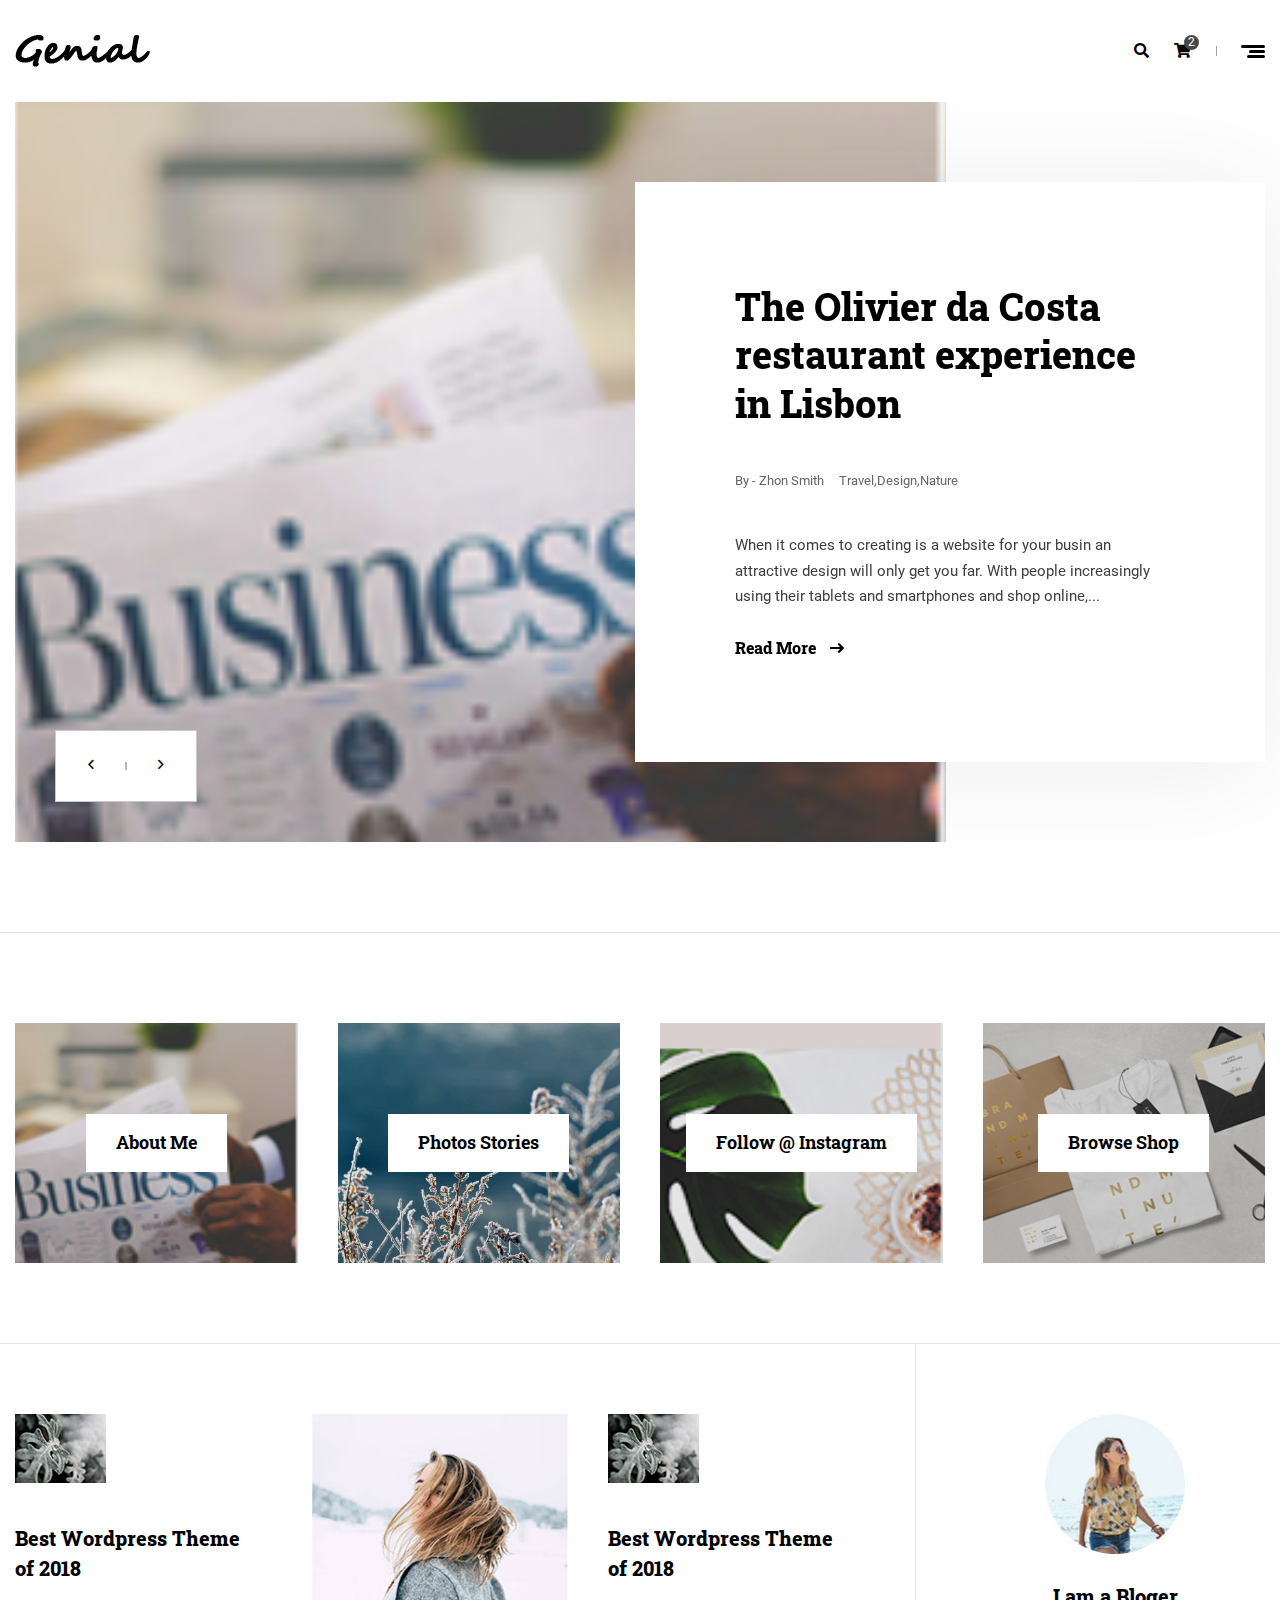
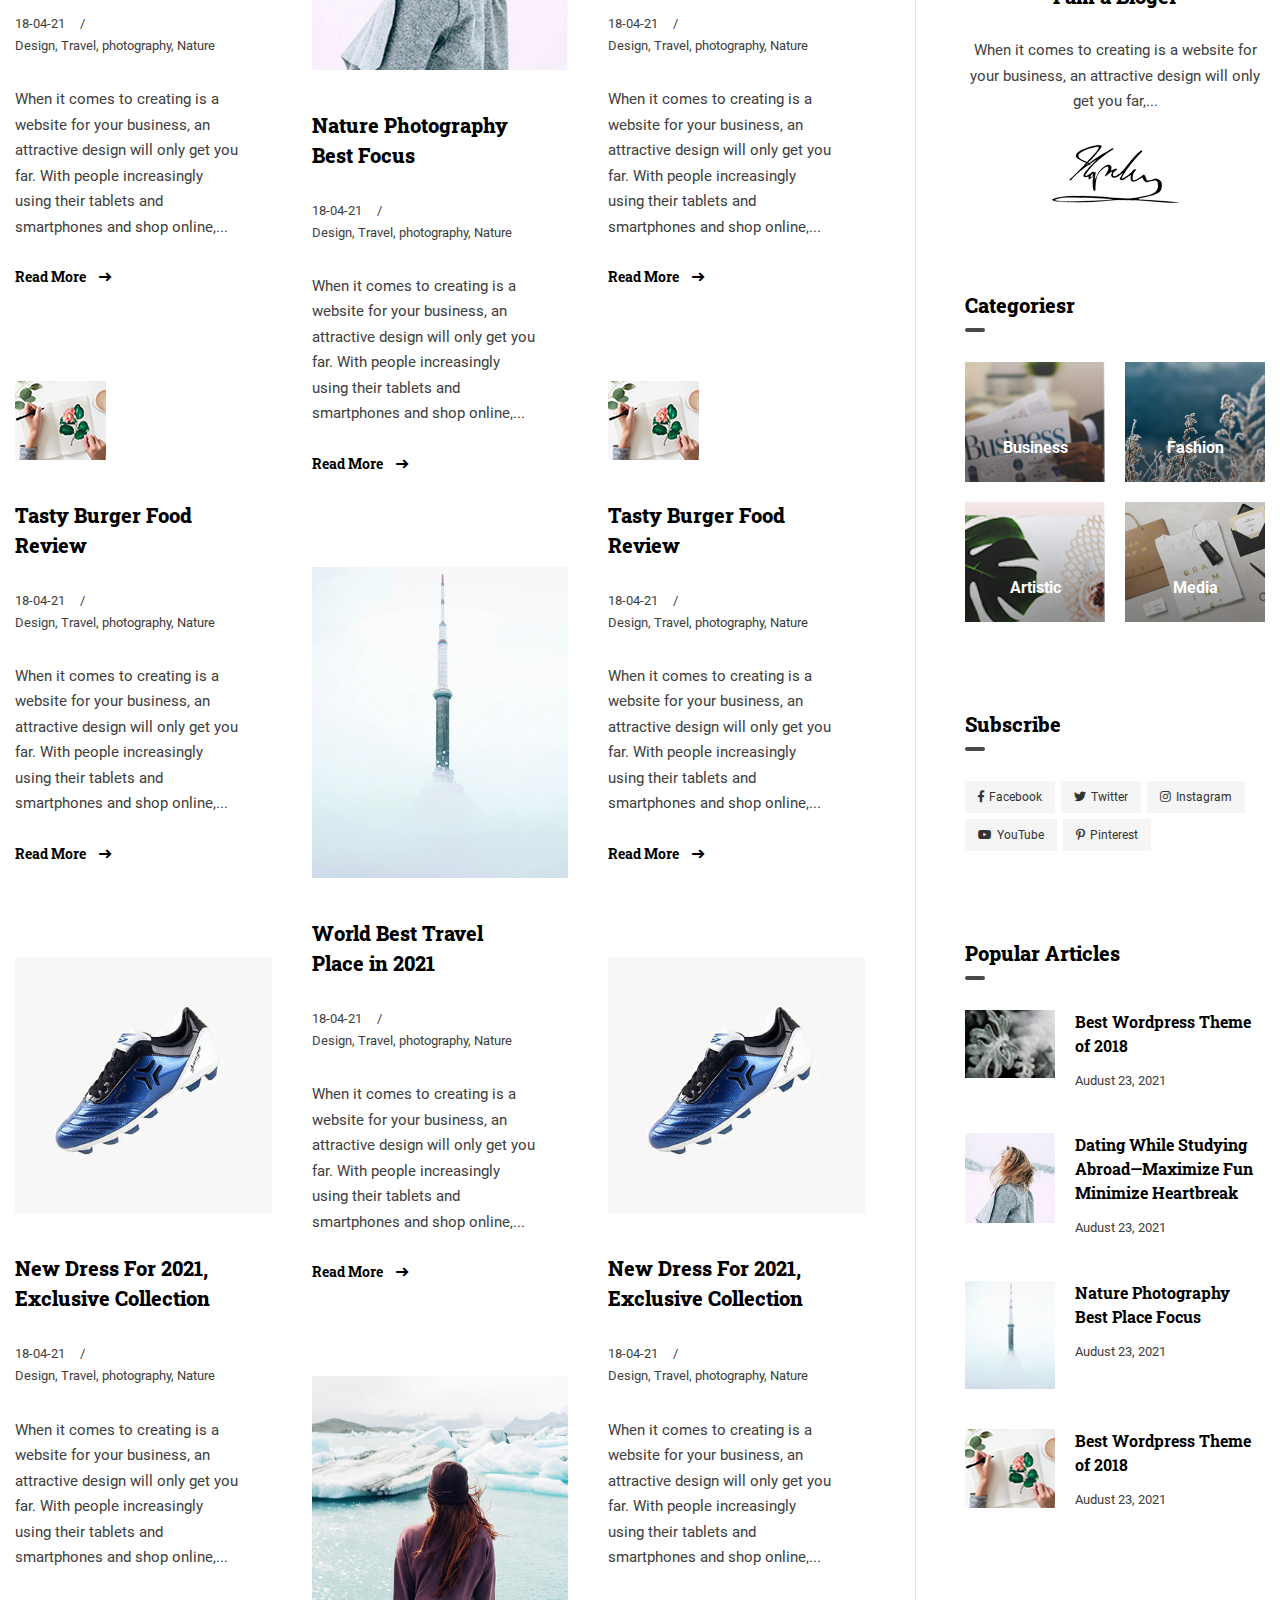
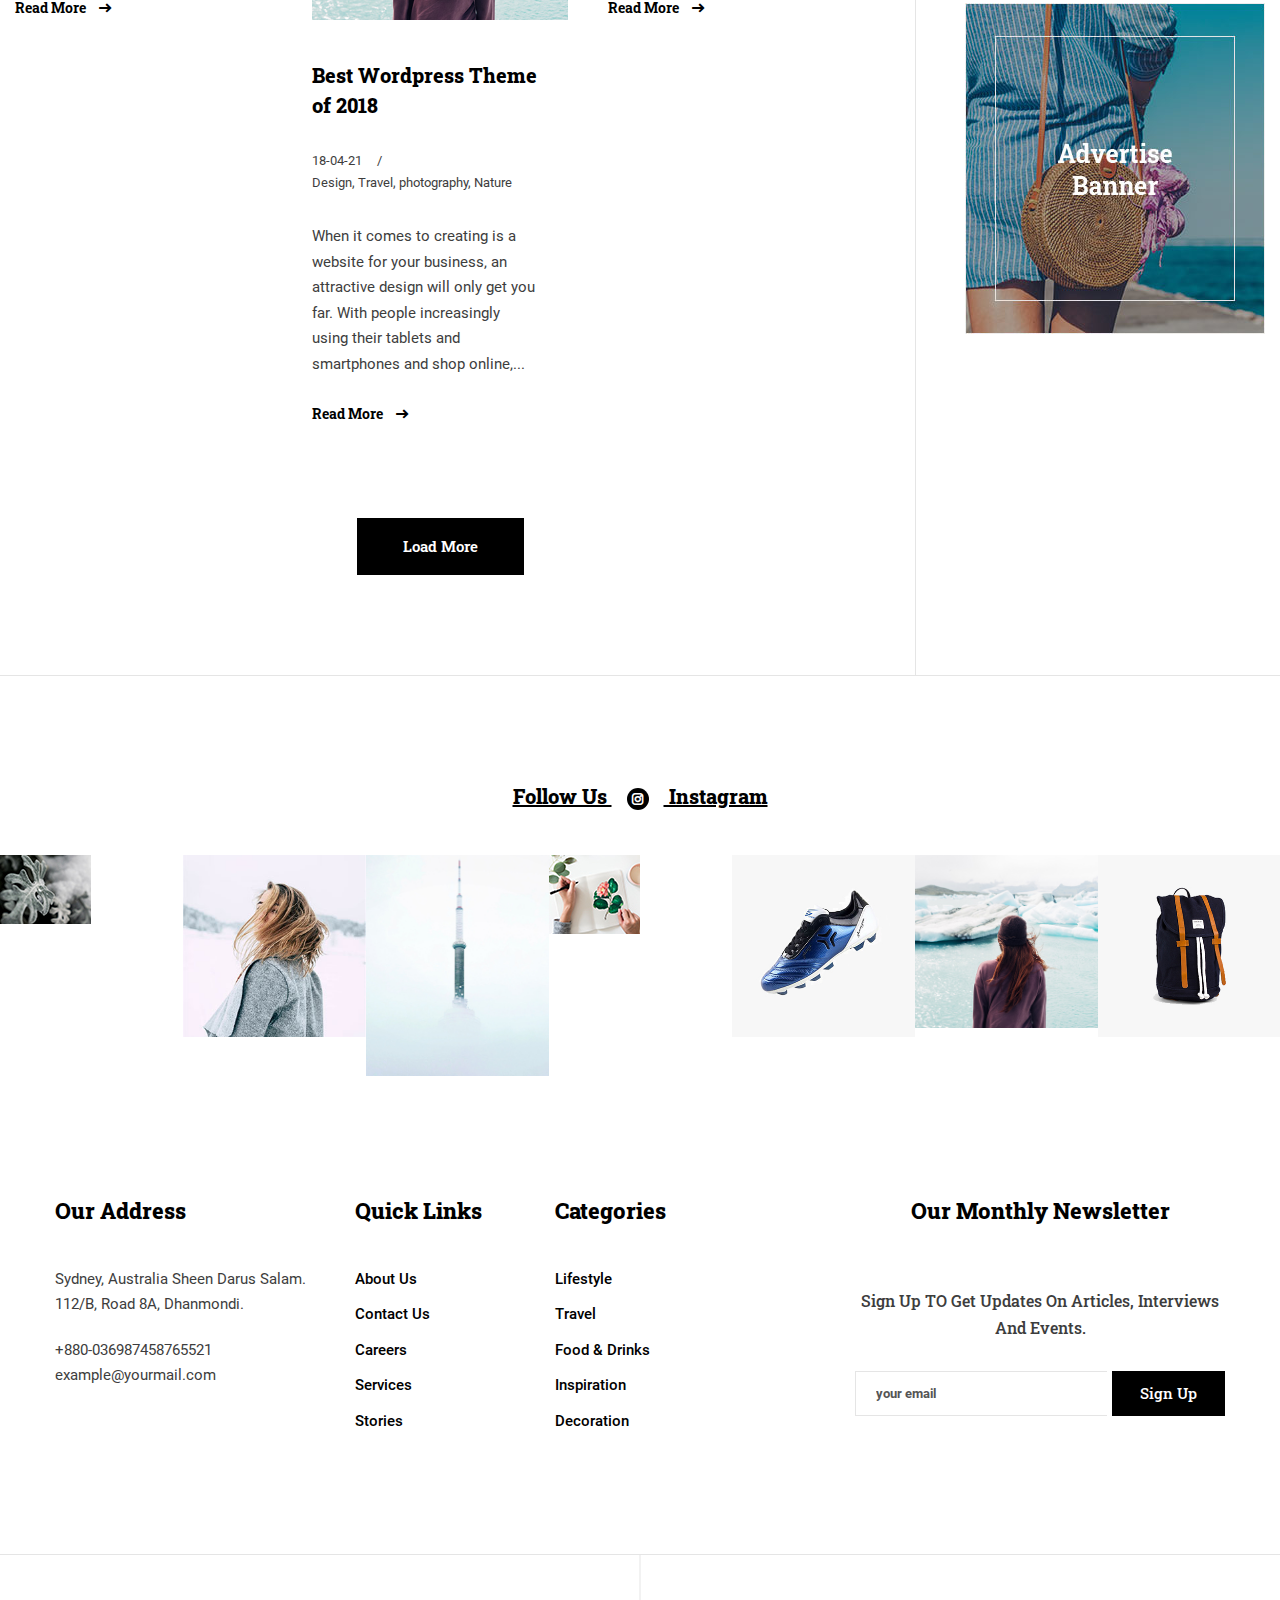
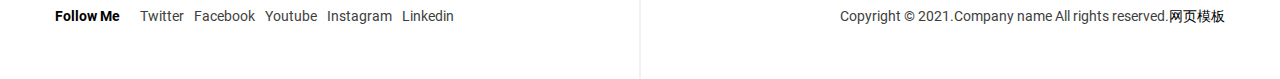
<file: index-2.html>
﻿<!DOCTYPE html>
<html lang="zxx">

<head>
	<!--====== Required meta tags ======-->
	<meta charset="utf-8" />
	<meta http-equiv="x-ua-compatible" content="ie=edge" />
	<meta name="description" content="" />
	<meta name="viewport" content="width=device-width, initial-scale=1, shrink-to-fit=no" />
	<!--====== Title ======-->
	<title>Home Three </title>
	<!--====== Favicon Icon ======-->
	<link rel="shortcut icon" href="assets/img/favicon.ico" type="img/png" />
	<!--====== Animate Css ======-->
	<link rel="stylesheet" href="static/css/animate.min.css">
	<!--====== Bootstrap css ======-->
	<link rel="stylesheet" href="static/css/bootstrap.min.css" />
	<!--====== Fontawesome css ======-->
	<link rel="stylesheet" href="static/css/font-awesome.min.css" />
	<!--====== Magnific Popup css ======-->
	<link rel="stylesheet" href="static/css/magnific-popup.css" />
	<!--====== Slick  css ======-->
	<link rel="stylesheet" href="static/css/slick.css" />
	<!--====== Nice Select ======-->
	<link rel="stylesheet" href="static/css/jquery-nice-select.min.css" />
	<!--====== Style css ======-->
	<link rel="stylesheet" href="static/css/style.css" />
</head>

<body>
	<!--[if lte IE 9]>
		<p class="browserupgrade">You are using an <strong>outdated</strong> browser. Please <a href="https://browsehappy.com/">upgrade your browser</a> to improve your experience and security.</p>
	<![endif]-->

	<!--====== Header part start ======-->
	<header class="sticky-header">
		<div class="container-fluid">
			<div class="d-flex align-items-center justify-content-between">
				<div class="site-logo">
					<a href="index.html"><img src="static/picture/logo.png" alt="Genial"></a>
				</div>
				<div class="header-right">
					<div class="search-area">
						<a href="javascript:void(0)" class="search-btn"><i class="fas fa-search"></i></a>
						<div class="search-form">
							<a href="#" class="search-close"><i class="fal fa-times"></i></a>
							<form action="#">
								<input type="search" placeholder="Type here to search">
							</form>
							<div class="search-overly"></div>
						</div>
					</div>
					<div class="shoping-cart">
						<a href="cart.html" class="shoping-cart-btn">
							<i class="fas fa-shopping-cart"></i>
							<span class="count">2</span>
						</a>
					</div>
					<div class="offcanvas-panel">
						<a href="javascript:void(0)" class="panel-btn">
							<span>
								<span></span>
								<span></span>
								<span></span>
							</span>
						</a>
						<div class="panel-overly"></div>
						<div class="offcanvas-items">
							<!-- Navbar Toggler -->
							<a href="javascript:void(0)" class="panel-close">
								Back <i class="fa fa-angle-right" aria-hidden="true"></i>
							</a>

							<ul class="offcanvas-menu">
								<li>
									<a href="index.html">Home</a>
									<ul class="submenu">
										<li><a href="index-1.html">Home One</a></li>
										<li><a href="index-2.html">Home Two</a></li>
										<li><a href="index-3.html">Home Three</a></li>
										<li><a href="index-4.html">Home Four</a></li>
									</ul>
                                </li>
                                <li><a href="blog-details.html">Blog Single</a></li>
								<li><a href="about.html">About</a></li>
								<li><a href="photo-stories.html">Photo Stories</a></li>
								<li><a href="contact.html">Contact</a></li>
								<li><a href="404.html">404</a></li>
								<li>
									<a href="shop.html">Shop</a>
									<ul class="submenu">
										<li><a href="product-details.html">Shop Details -A</a></li>
										<li><a href="product-details-2.html">Shop Details -B</a></li>
										<li><a href="cart.html">Cart</a></li>
                                        <li><a href="checkout.html">Checkout</a></li>
                                        <li><a href="myaccount.html">My account</a></li>
									</ul>
								</li>
							</ul>

							<div class="social-icons">
								<ul>
									<li><a href="#"><i class="fab fa-facebook-f"></i></a></li>
									<li><a href="#"><i class="fab fa-instagram"></i></a></li>
									<li><a href="#"><i class="fab fa-twitter"></i></a></li>
									<li><a href="#"><i class="fab fa-youtube"></i></a></li>
								</ul>
							</div>
						</div>
					</div>
				</div>
			</div>
		</div>
	</header>
	<!--====== Header part end ======-->

    <!--====== Banner Area Start ======-->
    <section class="banner-section">
        <div class="banner-slider">
            <div class="sinlge-banner">
                <div class="banner-wrapper">
                    <div class="banner-bg" style="background-image: url(static/images/01.jpg);"></div>
                    <div class="banner-content" data-animation="fadeInUp" data-delay="0.3s">
                        <h3 class="title" data-animation="fadeInUp" data-delay="0.6s">
                            <a href="#">
                                The Olivier da Costa restaurant experience in Lisbon
                            </a>
                        </h3>
                        <ul class="meta" data-animation="fadeInUp" data-delay="0.8s">
                            <li><a href="#">By - Zhon Smith</a></li>
                            <li><a href="#">Travel,</a><a href="#">Design,</a><a href="#">Nature</a></li>
                        </ul>
                        <p data-animation="fadeInUp" data-delay="1s">
                            When it comes to creating is a website for your busin an attractive design will only get you
                            far. With people increasingly using their tablets and smartphones and shop online,...
                        </p>
                        <a href="blog-details.html" class="read-more" data-animation="fadeInUp" data-delay="1.2s">
                            Read More <i class="fas fa-long-arrow-right"></i>
                        </a>
                    </div>
                </div>
            </div>
            <div class="sinlge-banner">
                <div class="banner-wrapper">
                    <div class="banner-bg" style="background-image: url(static/images/02.jpg);"></div>
                    <div class="banner-content" data-animation="fadeInUp" data-delay="0.3s">
                        <h3 class="title" data-animation="fadeInUp" data-delay="0.6s">
                            <a href="#">
                                The Olivier da Costa restaurant experience in Lisbon
                            </a>
                        </h3>
                        <ul class="meta" data-animation="fadeInUp" data-delay="0.8s">
                            <li><a href="#">By - Zhon Smith</a></li>
                            <li><a href="#">Travel,</a><a href="#">Design,</a><a href="#">Nature</a></li>
                        </ul>
                        <p data-animation="fadeInUp" data-delay="1s">
                            When it comes to creating is a website for your busin an attractive design will only get you
                            far. With people increasingly using their tablets and smartphones and shop online,...
                        </p>
                        <a href="blog-details.html" class="read-more" data-animation="fadeInUp" data-delay="1.2s">
                            Read More <i class="fas fa-long-arrow-right"></i>
                        </a>
                    </div>
                </div>
            </div>
        </div>
        <div class="banner-nav"></div>
    </section>
    <!--====== Banner Area End ======-->

    <!-- Line One -->
    <div class="line-one"></div>

    <!--====== Image Boxes Start======-->
    <section class="image-boxes-area">
        <div class="container-fluid">
            <div class="image-boxes">
                <div class="image-box" style="background-image: url(static/images/01.jpg);">
                    <a href="about.html">About Me</a>
                </div>
                <div class="image-box" style="background-image: url(static/images/02.jpg);">
                    <a href="photo-stories.html">Photos Stories</a>
                </div>
                <div class="image-box" style="background-image: url(static/images/03.jpg);">
                    <a href="#">Follow @ Instagram</a>
                </div>
                <div class="image-box" style="background-image: url(static/images/04.jpg);">
                    <a href="#">Browse Shop</a>
                </div>
            </div>
        </div>
    </section>
    <!--====== Image Boxes End ======-->

    <!--====== Post Area Start ======-->
    <section class="post-area with-sidebar">
        <div class="container-fluid">
            <div class="post-area-inner">
                <!-- Entry Post -->
                <div class="entry-posts clearfix masonary-posts row">
                    <div class="col-xl-4 col-sm-6">
                        <div class="entry-post">
                            <div class="entry-thumbnail">
                                <img src="static/picture/01.jpg" alt="Image">
                            </div>
                            <div class="entry-content">
                                <h4 class="title">
                                    <a href="blog-details.html">
                                        Best Wordpress Theme of 2018
                                    </a>
                                </h4>
                                <ul class="post-meta">
                                    <li class="date">
                                        <a href="#">18-04-21</a>
                                    </li>
                                    <li class="categories">
                                        <a href="#">Design,</a>
                                        <a href="#">Travel,</a>
                                        <a href="#">photography,</a>
                                        <a href="#">Nature</a>
                                    </li>
                                </ul>
                                <p>
                                    When it comes to creating is a website for your business, an attractive design
                                    will only get you far. With people increasingly using their tablets and
                                    smartphones and shop online,...
                                </p>
                                <a href="blog-details.html" class="read-more">
                                    Read More <i class="fas fa-long-arrow-right"></i>
                                </a>
                            </div>
                        </div>
                    </div>
                    <div class="col-xl-4 col-sm-6">
                        <div class="entry-post">
                            <div class="entry-thumbnail">
                                <img src="static/picture/02.jpg" alt="Image">
                            </div>
                            <div class="entry-content">
                                <h4 class="title">
                                    <a href="blog-details.html">
                                        Nature Photography Best Focus
                                    </a>
                                </h4>
                                <ul class="post-meta">
                                    <li class="date">
                                        <a href="#">18-04-21</a>
                                    </li>
                                    <li class="categories">
                                        <a href="#">Design,</a>
                                        <a href="#">Travel,</a>
                                        <a href="#">photography,</a>
                                        <a href="#">Nature</a>
                                    </li>
                                </ul>
                                <p>
                                    When it comes to creating is a website for your business, an attractive design
                                    will only get you far. With people increasingly using their tablets and
                                    smartphones and shop online,...
                                </p>
                                <a href="blog-details.html" class="read-more">
                                    Read More <i class="fas fa-long-arrow-right"></i>
                                </a>
                            </div>
                        </div>
                    </div>
                    <div class="col-xl-4 col-sm-6">
                        <div class="entry-post">
                            <div class="entry-thumbnail">
                                <img src="static/picture/01.jpg" alt="Image">
                            </div>
                            <div class="entry-content">
                                <h4 class="title">
                                    <a href="blog-details.html">
                                        Best Wordpress Theme of 2018
                                    </a>
                                </h4>
                                <ul class="post-meta">
                                    <li class="date">
                                        <a href="#">18-04-21</a>
                                    </li>
                                    <li class="categories">
                                        <a href="#">Design,</a>
                                        <a href="#">Travel,</a>
                                        <a href="#">photography,</a>
                                        <a href="#">Nature</a>
                                    </li>
                                </ul>
                                <p>
                                    When it comes to creating is a website for your business, an attractive design
                                    will only get you far. With people increasingly using their tablets and
                                    smartphones and shop online,...
                                </p>
                                <a href="blog-details.html" class="read-more">
                                    Read More <i class="fas fa-long-arrow-right"></i>
                                </a>
                            </div>
                        </div>
                    </div>
                    <div class="col-xl-4 col-sm-6">
                        <div class="entry-post">
                            <div class="entry-thumbnail">
                                <img src="static/picture/04.jpg" alt="Image">
                            </div>
                            <div class="entry-content">
                                <h4 class="title">
                                    <a href="blog-details.html">
                                        Tasty Burger Food Review
                                    </a>
                                </h4>
                                <ul class="post-meta">
                                    <li class="date">
                                        <a href="#">18-04-21</a>
                                    </li>
                                    <li class="categories">
                                        <a href="#">Design,</a>
                                        <a href="#">Travel,</a>
                                        <a href="#">photography,</a>
                                        <a href="#">Nature</a>
                                    </li>
                                </ul>
                                <p>
                                    When it comes to creating is a website for your business, an attractive design
                                    will only get you far. With people increasingly using their tablets and
                                    smartphones and shop online,...
                                </p>
                                <a href="blog-details.html" class="read-more">
                                    Read More <i class="fas fa-long-arrow-right"></i>
                                </a>
                            </div>
                        </div>
                    </div>
                    <div class="col-xl-4 col-sm-6">
                        <div class="entry-post">
                            <div class="entry-thumbnail">
                                <img src="static/picture/04.jpg" alt="Image">
                            </div>
                            <div class="entry-content">
                                <h4 class="title">
                                    <a href="blog-details.html">
                                        Tasty Burger Food Review
                                    </a>
                                </h4>
                                <ul class="post-meta">
                                    <li class="date">
                                        <a href="#">18-04-21</a>
                                    </li>
                                    <li class="categories">
                                        <a href="#">Design,</a>
                                        <a href="#">Travel,</a>
                                        <a href="#">photography,</a>
                                        <a href="#">Nature</a>
                                    </li>
                                </ul>
                                <p>
                                    When it comes to creating is a website for your business, an attractive design
                                    will only get you far. With people increasingly using their tablets and
                                    smartphones and shop online,...
                                </p>
                                <a href="blog-details.html" class="read-more">
                                    Read More <i class="fas fa-long-arrow-right"></i>
                                </a>
                            </div>
                        </div>
                    </div>
                    <div class="col-xl-4 col-sm-6">
                        <div class="entry-post">
                            <div class="entry-thumbnail">
                                <img src="static/picture/03.jpg" alt="Image">
                            </div>
                            <div class="entry-content">
                                <h4 class="title">
                                    <a href="blog-details.html">
                                        World Best Travel Place in 2021
                                    </a>
                                </h4>
                                <ul class="post-meta">
                                    <li class="date">
                                        <a href="#">18-04-21</a>
                                    </li>
                                    <li class="categories">
                                        <a href="#">Design,</a>
                                        <a href="#">Travel,</a>
                                        <a href="#">photography,</a>
                                        <a href="#">Nature</a>
                                    </li>
                                </ul>
                                <p>
                                    When it comes to creating is a website for your business, an attractive design
                                    will only get you far. With people increasingly using their tablets and
                                    smartphones and shop online,...
                                </p>
                                <a href="blog-details.html" class="read-more">
                                    Read More <i class="fas fa-long-arrow-right"></i>
                                </a>
                            </div>
                        </div>
                    </div>
                    <div class="col-xl-4 col-sm-6">
                        <div class="entry-post">
                            <div class="entry-thumbnail">
                                <img src="static/picture/05.jpg" alt="Image">
                            </div>
                            <div class="entry-content">
                                <h4 class="title">
                                    <a href="blog-details.html">
                                        New Dress For 2021, Exclusive Collection
                                    </a>
                                </h4>
                                <ul class="post-meta">
                                    <li class="date">
                                        <a href="#">18-04-21</a>
                                    </li>
                                    <li class="categories">
                                        <a href="#">Design,</a>
                                        <a href="#">Travel,</a>
                                        <a href="#">photography,</a>
                                        <a href="#">Nature</a>
                                    </li>
                                </ul>
                                <p>
                                    When it comes to creating is a website for your business, an attractive design
                                    will only get you far. With people increasingly using their tablets and
                                    smartphones and shop online,...
                                </p>
                                <a href="blog-details.html" class="read-more">
                                    Read More <i class="fas fa-long-arrow-right"></i>
                                </a>
                            </div>
                        </div>
                    </div>
                    <div class="col-xl-4 col-sm-6">
                        <div class="entry-post">
                            <div class="entry-thumbnail">
                                <img src="static/picture/05.jpg" alt="Image">
                            </div>
                            <div class="entry-content">
                                <h4 class="title">
                                    <a href="blog-details.html">
                                        New Dress For 2021, Exclusive Collection
                                    </a>
                                </h4>
                                <ul class="post-meta">
                                    <li class="date">
                                        <a href="#">18-04-21</a>
                                    </li>
                                    <li class="categories">
                                        <a href="#">Design,</a>
                                        <a href="#">Travel,</a>
                                        <a href="#">photography,</a>
                                        <a href="#">Nature</a>
                                    </li>
                                </ul>
                                <p>
                                    When it comes to creating is a website for your business, an attractive design
                                    will only get you far. With people increasingly using their tablets and
                                    smartphones and shop online,...
                                </p>
                                <a href="blog-details.html" class="read-more">
                                    Read More <i class="fas fa-long-arrow-right"></i>
                                </a>
                            </div>
                        </div>
                    </div>
                    <div class="col-xl-4 col-sm-6">
                        <div class="entry-post">
                            <div class="entry-thumbnail">
                                <img src="static/picture/06.jpg" alt="Image">
                            </div>
                            <div class="entry-content">
                                <h4 class="title">
                                    <a href="blog-details.html">
                                        Best Wordpress Theme of 2018
                                    </a>
                                </h4>
                                <ul class="post-meta">
                                    <li class="date">
                                        <a href="#">18-04-21</a>
                                    </li>
                                    <li class="categories">
                                        <a href="#">Design,</a>
                                        <a href="#">Travel,</a>
                                        <a href="#">photography,</a>
                                        <a href="#">Nature</a>
                                    </li>
                                </ul>
                                <p>
                                    When it comes to creating is a website for your business, an attractive design
                                    will only get you far. With people increasingly using their tablets and
                                    smartphones and shop online,...
                                </p>
                                <a href="blog-details.html" class="read-more">
                                    Read More <i class="fas fa-long-arrow-right"></i>
                                </a>
                            </div>
                        </div>
                    </div>
                    <div class="col-12">
                        <div class="text-center">
                            <a href="#" class="load-more-btn">Load More</a>
                        </div>
                    </div>
                </div>
                <!-- Sidebar -->
                <div class="primary-sidebar clearfix">
                    <div class="sidebar-masonary row">
                        <div class="col-lg-12 col-sm-6 widget author-widget">
                            <div class="author-img">
                                <img src="static/picture/author.jpg" alt="Post-Author">
                            </div>
                            <h5 class="widget-title">I am a Bloger</h5>
                            <p>
                                When it comes to creating is a website for your business, an attractive design will only
                                get you far,...
                            </p>
                            <div class="author-signature">
                                <img src="static/picture/author-signature.png" alt="Signature">
                            </div>
                        </div>
                        <div class="col-lg-12 col-sm-6 widget categories-widget">
                            <h5 class="widget-title">Categoriesr</h5>
                            <div class="categories">
                                <div class="categorie" style="background-image: url(static/images/01.jpg);">
                                    <a href="#">
                                        Business
                                    </a>
                                </div>
                                <div class="categorie" style="background-image: url(static/images/02.jpg);">
                                    <a href="#">
                                        Fashion
                                    </a>
                                </div>
                                <div class="categorie" style="background-image: url(static/images/03.jpg);">
                                    <a href="#">
                                        Artistic
                                    </a>
                                </div>
                                <div class="categorie" style="background-image: url(static/images/04.jpg);">
                                    <a href="#">
                                        Media
                                    </a>
                                </div>
                            </div>
                        </div>
                        <div class="col-lg-12 col-sm-6 widget social-widget">
                            <h5 class="widget-title">Subscribe</h5>
                            <div class="social-links">
                                <a href="#">
                                    <i class="fab fa-facebook-f"></i>Facebook
                                </a>
                                <a href="#">
                                    <i class="fab fa-twitter"></i>Twitter
                                </a>
                                <a href="#">
                                    <i class="fab fa-instagram"></i>Instagram
                                </a>
                                <a href="#">
                                    <i class="fab fa-youtube"></i>YouTube
                                </a>
                                <a href="#">
                                    <i class="fab fa-pinterest-p"></i>Pinterest
                                </a>
                            </div>
                        </div>
                        <div class="col-lg-12 col-sm-6 widget popular-articles">
                            <h5 class="widget-title">Popular Articles</h5>
                            <div class="articles">
                                <div class="article">
                                    <div class="thumb">
                                        <img src="static/picture/01.jpg" alt="Image">
                                    </div>
                                    <div class="desc">
                                        <h6><a href="blog-details.html">Best Wordpress Theme of 2018</a></h6>
                                        <span class="post-date">Audust 23, 2021</span>
                                    </div>
                                </div>
                                <div class="article">
                                    <div class="thumb">
                                        <img src="static/picture/02.jpg" alt="Image">
                                    </div>
                                    <div class="desc">
                                        <h6><a href="blog-details.html">Dating While Studying Abroad—Maximize Fun
                                                Minimize Heartbreak</a></h6>
                                        <span class="post-date">Audust 23, 2021</span>
                                    </div>
                                </div>
                                <div class="article">
                                    <div class="thumb">
                                        <img src="static/picture/03.jpg" alt="Image">
                                    </div>
                                    <div class="desc">
                                        <h6><a href="blog-details.html">Nature Photography Best Place Focus</a></h6>
                                        <span class="post-date">Audust 23, 2021</span>
                                    </div>
                                </div>
                                <div class="article">
                                    <div class="thumb">
                                        <img src="static/picture/04.jpg" alt="Image">
                                    </div>
                                    <div class="desc">
                                        <h6><a href="blog-details.html">Best Wordpress Theme of 2018</a></h6>
                                        <span class="post-date">Audust 23, 2021</span>
                                    </div>
                                </div>
                            </div>
                        </div>
                        <div class="col-lg-12 col-sm-6 widget ad-widget">
                            <img src="static/picture/ad.jpg" alt="Image">
                        </div>
                    </div>
                </div>
            </div>
        </div>
    </section>
    <!--====== Post Area End ======-->
    <!--====== Instagram Area Start ======-->
    <section class="instagram-section">
        <div class="container-fluid p-0">
            <h5 class="instagram-title">
                Follow Us <span class="instagram-icon"><i class="fab fa-instagram"></i></span> Instagram
            </h5>
            <div class="instagram-images">
                <div class="image">
                    <img src="static/picture/01.jpg" alt="Instagram-image">
                    <a class="instagram-link" href="#"><i class="fab fa-instagram"></i></a>
                </div>
                <div class="image">
                    <img src="static/picture/02.jpg" alt="Instagram-image">
                    <a class="instagram-link" href="#"><i class="fab fa-instagram"></i></a>
                </div>
                <div class="image">
                    <img src="static/picture/03.jpg" alt="Instagram-image">
                    <a class="instagram-link" href="#"><i class="fab fa-instagram"></i></a>
                </div>
                <div class="image">
                    <img src="static/picture/04.jpg" alt="Instagram-image">
                    <a class="instagram-link" href="#"><i class="fab fa-instagram"></i></a>
                </div>
                <div class="image">
                    <img src="static/picture/05.jpg" alt="Instagram-image">
                    <a class="instagram-link" href="#"><i class="fab fa-instagram"></i></a>
                </div>
                <div class="image">
                    <img src="static/picture/06.jpg" alt="Instagram-image">
                    <a class="instagram-link" href="#"><i class="fab fa-instagram"></i></a>
                </div>
                <div class="image">
                    <img src="static/picture/07.jpg" alt="Instagram-image">
                    <a class="instagram-link" href="#"><i class="fab fa-instagram"></i></a>
                </div>
                <div class="image">
                    <img src="static/picture/01.jpg" alt="Instagram-image">
                    <a class="instagram-link" href="#"><i class="fab fa-instagram"></i></a>
                </div>
                <div class="image">
                    <img src="static/picture/02.jpg" alt="Instagram-image">
                    <a class="instagram-link" href="#"><i class="fab fa-instagram"></i></a>
                </div>
                <div class="image">
                    <img src="static/picture/03.jpg" alt="Instagram-image">
                    <a class="instagram-link" href="#"><i class="fab fa-instagram"></i></a>
                </div>
                <div class="image">
                    <img src="static/picture/04.jpg" alt="Instagram-image">
                    <a class="instagram-link" href="#"><i class="fab fa-instagram"></i></a>
                </div>
                <div class="image">
                    <img src="static/picture/05.jpg" alt="Instagram-image">
                    <a class="instagram-link" href="#"><i class="fab fa-instagram"></i></a>
                </div>
                <div class="image">
                    <img src="static/picture/06.jpg" alt="Instagram-image">
                    <a class="instagram-link" href="#"><i class="fab fa-instagram"></i></a>
                </div>
                <div class="image">
                    <img src="static/picture/07.jpg" alt="Instagram-image">
                    <a class="instagram-link" href="#"><i class="fab fa-instagram"></i></a>
                </div>
            </div>
        </div>
    </section>
    <!--====== Instagram Area End ======-->

    <!--====== Footer Area Start ======-->
    <footer>
        <div class="footer-widgets-area">
            <div class="container container-1360">
                <div class="row">
                    <div class="col-lg-3 col-sm-6">
                        <div class="widget address-widget">
                            <h4 class="widget-title">Our Address</h4>
                            <p>Sydney, Australia Sheen Darus Salam. <br> 112/B, Road 8A, Dhanmondi.</p>
                            <p>+880-036987458765521 <br> example@yourmail.com</p>
                        </div>
                    </div>
                    <div class="col-lg-2 col-sm-6">
                        <div class="widget nav-widget">
                            <h4 class="widget-title">Quick Links</h4>
                            <ul>
                                <li><a href="#">About Us</a></li>
                                <li><a href="#">Contact Us</a></li>
                                <li><a href="#">Careers</a></li>
                                <li><a href="#">Services</a></li>
                                <li><a href="#">Stories</a></li>
                            </ul>
                        </div>
                    </div>
                    <div class="col-lg-2 col-sm-6">
                        <div class="widget nav-widget">
                            <h4 class="widget-title">Categories</h4>
                            <ul>
                                <li><a href="#">Lifestyle</a></li>
                                <li><a href="#">Travel</a></li>
                                <li><a href="#">Food & Drinks</a></li>
                                <li><a href="#">Inspiration</a></li>
                                <li><a href="#">Decoration</a></li>
                            </ul>
                        </div>
                    </div>
                    <div class="col-lg-4 col-sm-6 ml-auto">
                        <div class="widget newsletter-widget">
                            <h4 class="widget-title">Our Monthly Newsletter </h4>
                            <p>
                                Sign Up TO Get Updates On Articles, Interviews And Events.
                            </p>
                            <form action="#">
                                <input type="email" placeholder="your email">
                                <button type="submit">Sign Up</button>
                            </form>
                        </div>
                    </div>
                </div>
            </div>
        </div>
        <div class="footer-copyright-area">
            <div class="container container-1360">
                <div class="row align-items-center">
                    <div class="col-lg-6 col-12">
                        <div class="social-links">
                            <ul>
                                <li class="title">Follow Me</li>
                                <li><a href="#">Twitter</a></li>
                                <li><a href="#">Facebook</a></li>
                                <li><a href="#">Youtube</a></li>
                                <li><a href="#">Instagram</a></li>
                                <li><a href="#">Linkedin</a></li>
                            </ul>
                        </div>
                    </div>
                    <div class="col-lg-6 col-12">
                        <div class="copyright-text text-lg-right">
                            <p>Copyright &copy; 2021.Company name All rights reserved.<a target="_blank" href="https://sc.chinaz.com/moban/">&#x7F51;&#x9875;&#x6A21;&#x677F;</a></p>
                        </div>
                    </div>
                </div>
            </div>
        </div>
    </footer>
    <!--====== Footer Area End ======-->

	<!--====== jquery js ======-->
	<script src="static/js/modernizr-3.6.0.min.js"></script>
	<script src="static/js/jquery-1.12.4.min.js"></script>
	<!--====== Bootstrap js ======-->
	<script src="static/js/bootstrap.min.js"></script>
	<script src="static/js/popper.min.js"></script>
	<!--====== Slick js ======-->
	<script src="static/js/slick.min.js"></script>
	<!--====== Images Loaded ======-->
	<script src="static/js/imagesloaded.pkgd.min.js"></script>
	<!--====== Isotope js ======-->
	<script src="static/js/isotope.pkgd.min.js"></script>
	<!--====== Magnific Popup js ======-->
	<script src="static/js/jquery.magnific-popup.min.js"></script>
	<!--====== Nice Select js ======-->
	<script src="static/js/jquery.nice-select.min.js"></script>
	<!--====== Main js ======-->
	<script src="static/js/main.js"></script>
</body>

</html>
</file>
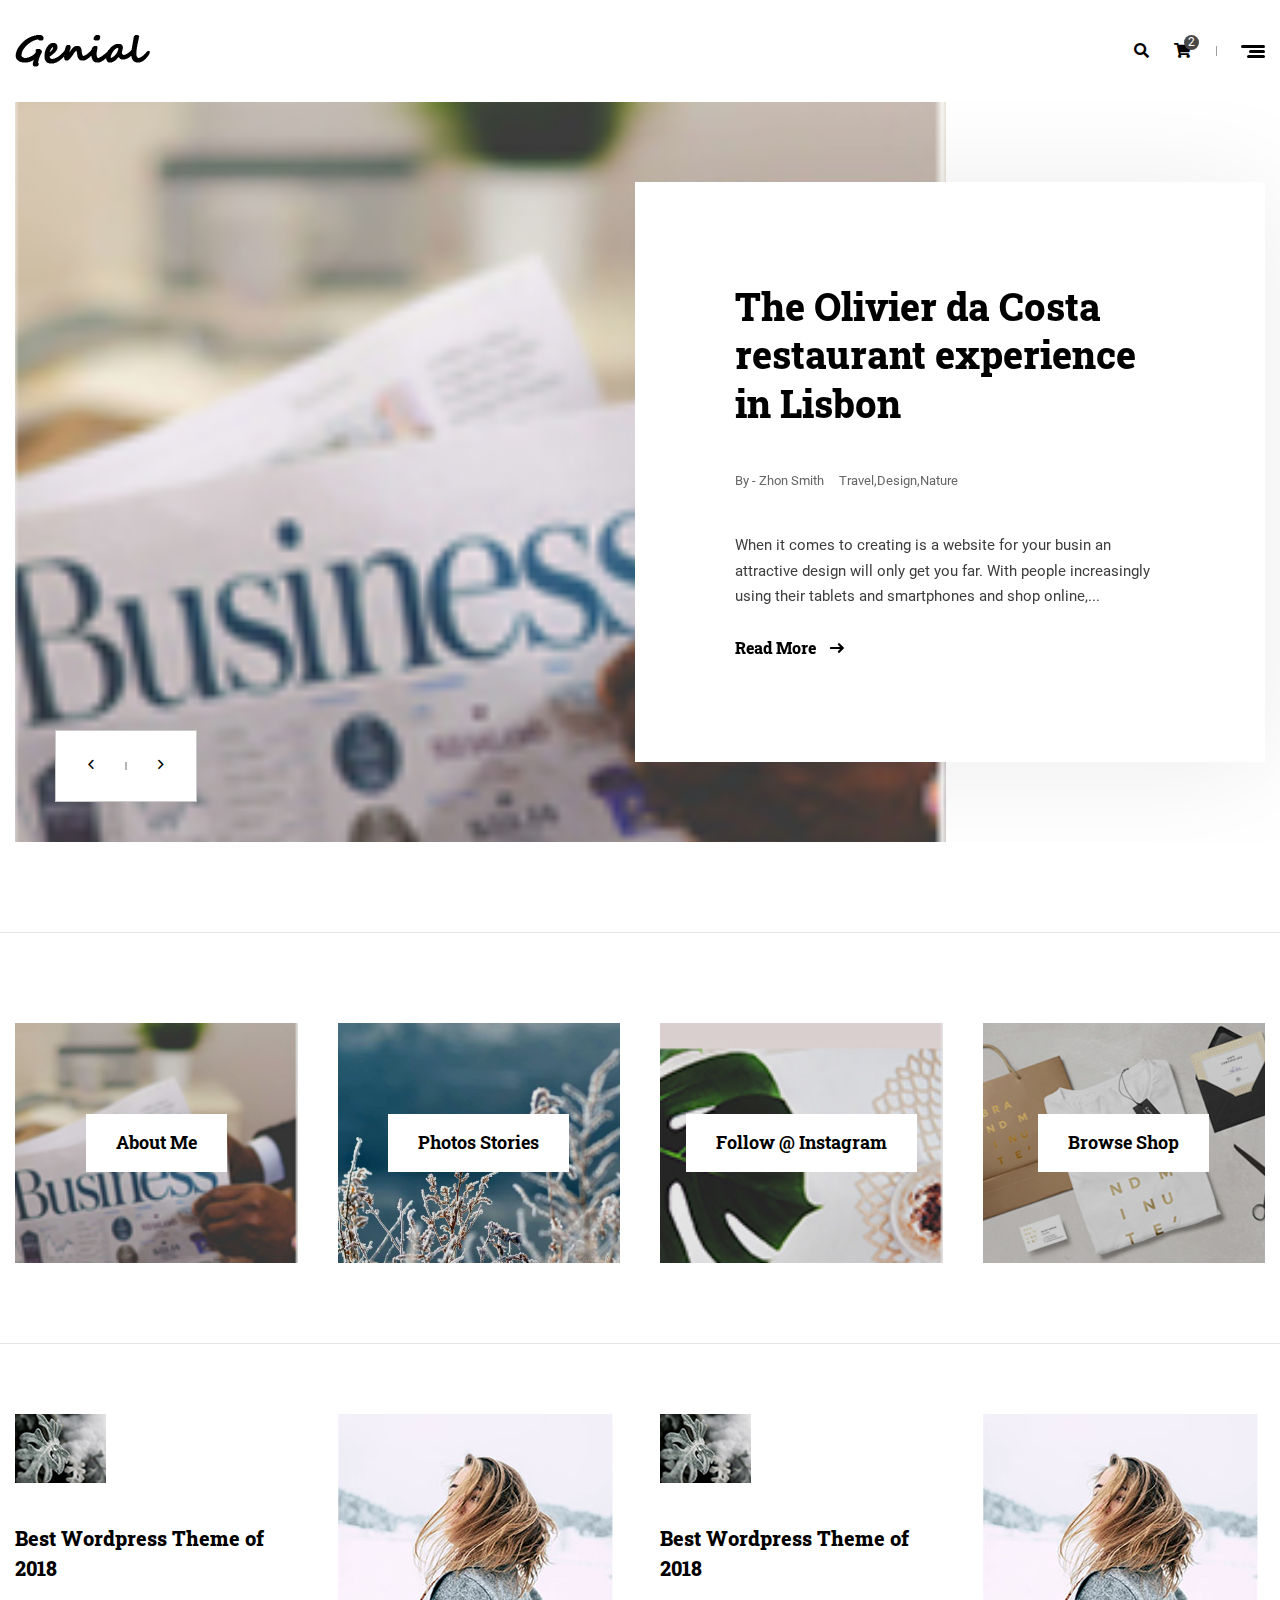
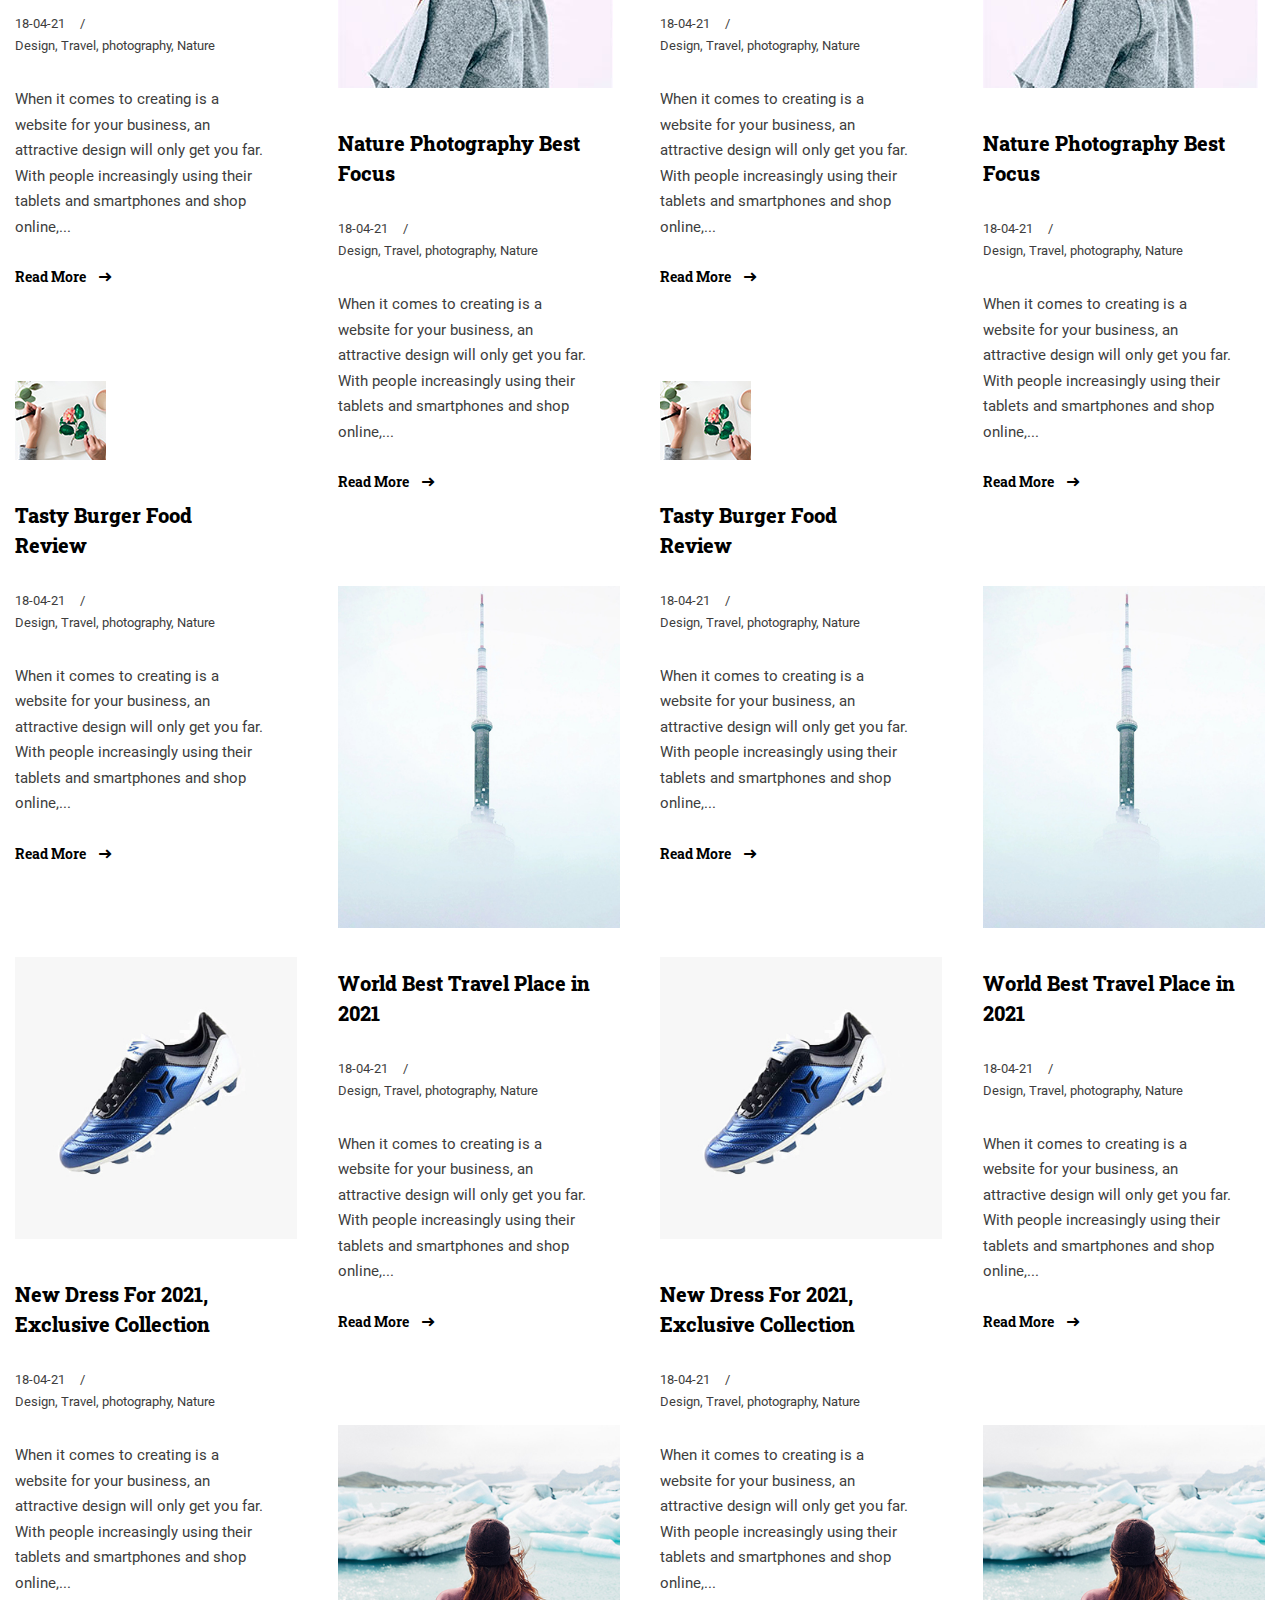
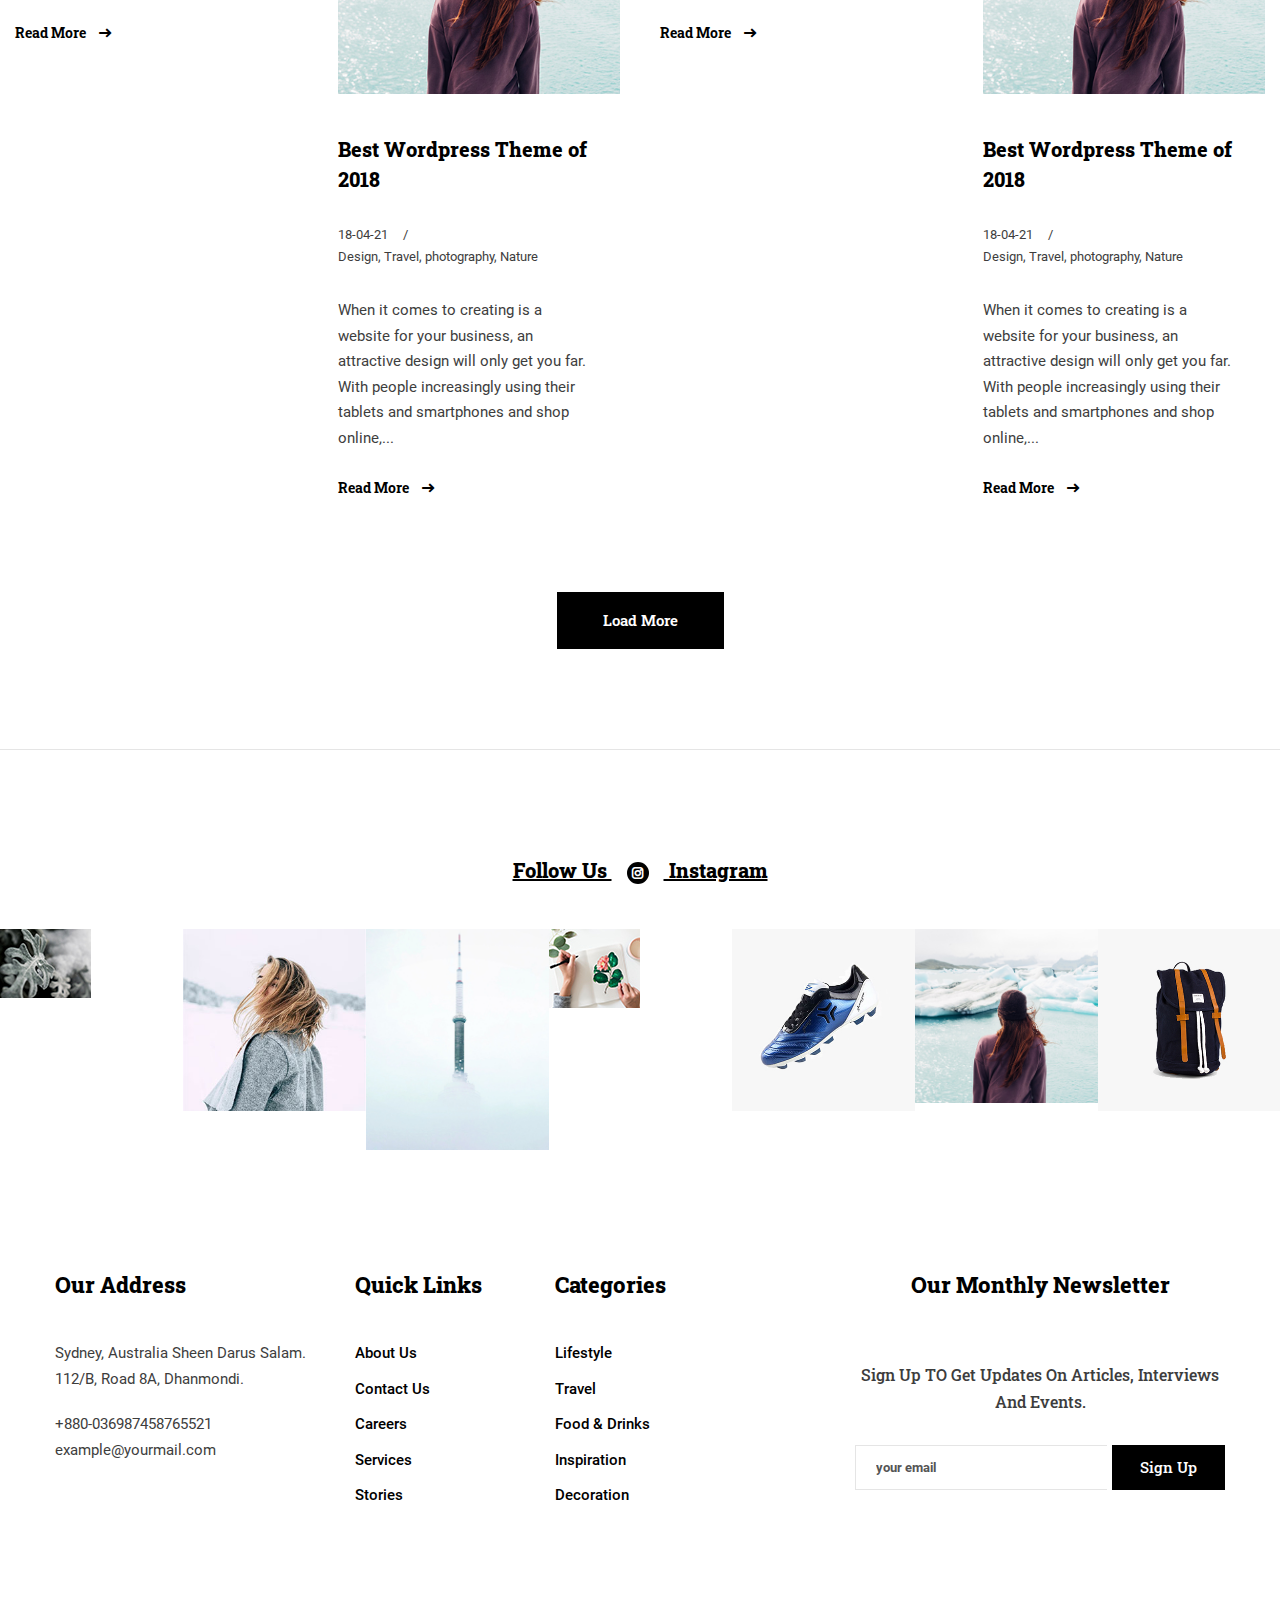
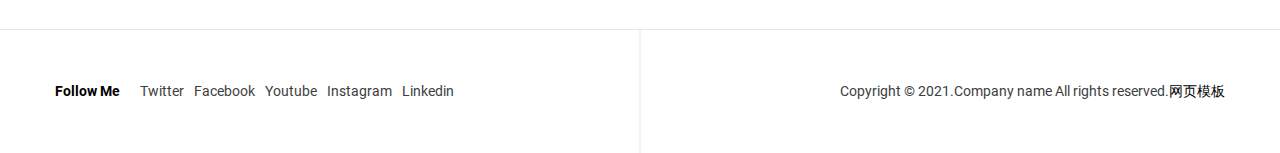
<file: index-3.html>
﻿<!DOCTYPE html>
<html lang="zxx">

<head>
	<!--====== Required meta tags ======-->
	<meta charset="utf-8" />
	<meta http-equiv="x-ua-compatible" content="ie=edge" />
	<meta name="description" content="" />
	<meta name="viewport" content="width=device-width, initial-scale=1, shrink-to-fit=no" />
	<!--====== Title ======-->
	<title>Home Four </title>
	<!--====== Favicon Icon ======-->
	<link rel="shortcut icon" href="assets/img/favicon.ico" type="img/png" />
	<!--====== Animate Css ======-->
	<link rel="stylesheet" href="static/css/animate.min.css">
	<!--====== Bootstrap css ======-->
	<link rel="stylesheet" href="static/css/bootstrap.min.css" />
	<!--====== Fontawesome css ======-->
	<link rel="stylesheet" href="static/css/font-awesome.min.css" />
	<!--====== Magnific Popup css ======-->
	<link rel="stylesheet" href="static/css/magnific-popup.css" />
	<!--====== Slick  css ======-->
	<link rel="stylesheet" href="static/css/slick.css" />
	<!--====== Nice Select ======-->
	<link rel="stylesheet" href="static/css/jquery-nice-select.min.css" />
	<!--====== Style css ======-->
	<link rel="stylesheet" href="static/css/style.css" />
</head>

<body>
	<!--[if lte IE 9]>
		<p class="browserupgrade">You are using an <strong>outdated</strong> browser. Please <a href="https://browsehappy.com/">upgrade your browser</a> to improve your experience and security.</p>
	<![endif]-->

	<!--====== Header part start ======-->
	<header class="sticky-header">
		<div class="container-fluid">
			<div class="d-flex align-items-center justify-content-between">
				<div class="site-logo">
					<a href="index.html"><img src="static/picture/logo.png" alt="Genial"></a>
				</div>
				<div class="header-right">
					<div class="search-area">
						<a href="javascript:void(0)" class="search-btn"><i class="fas fa-search"></i></a>
						<div class="search-form">
							<a href="#" class="search-close"><i class="fal fa-times"></i></a>
							<form action="#">
								<input type="search" placeholder="Type here to search">
							</form>
							<div class="search-overly"></div>
						</div>
					</div>
					<div class="shoping-cart">
						<a href="cart.html" class="shoping-cart-btn">
							<i class="fas fa-shopping-cart"></i>
							<span class="count">2</span>
						</a>
					</div>
					<div class="offcanvas-panel">
						<a href="javascript:void(0)" class="panel-btn">
							<span>
								<span></span>
								<span></span>
								<span></span>
							</span>
						</a>
						<div class="panel-overly"></div>
						<div class="offcanvas-items">
							<!-- Navbar Toggler -->
							<a href="javascript:void(0)" class="panel-close">
								Back <i class="fa fa-angle-right" aria-hidden="true"></i>
							</a>

							<ul class="offcanvas-menu">
								<li>
									<a href="index.html">Home</a>
									<ul class="submenu">
										<li><a href="index-1.html">Home One</a></li>
										<li><a href="index-2.html">Home Two</a></li>
										<li><a href="index-3.html">Home Three</a></li>
										<li><a href="index-4.html">Home Four</a></li>
									</ul>
                                </li>
                                <li><a href="blog-details.html">Blog Single</a></li>
								<li><a href="about.html">About</a></li>
								<li><a href="photo-stories.html">Photo Stories</a></li>
								<li><a href="contact.html">Contact</a></li>
								<li><a href="404.html">404</a></li>
								<li>
									<a href="shop.html">Shop</a>
									<ul class="submenu">
										<li><a href="product-details.html">Shop Details -A</a></li>
										<li><a href="product-details-2.html">Shop Details -B</a></li>
										<li><a href="cart.html">Cart</a></li>
                                        <li><a href="checkout.html">Checkout</a></li>
                                        <li><a href="myaccount.html">My account</a></li>
									</ul>
								</li>
							</ul>

							<div class="social-icons">
								<ul>
									<li><a href="#"><i class="fab fa-facebook-f"></i></a></li>
									<li><a href="#"><i class="fab fa-instagram"></i></a></li>
									<li><a href="#"><i class="fab fa-twitter"></i></a></li>
									<li><a href="#"><i class="fab fa-youtube"></i></a></li>
								</ul>
							</div>
						</div>
					</div>
				</div>
			</div>
		</div>
	</header>
    <!--====== Header part end ======-->

    <!--====== Banner Area Start ======-->
    <section class="banner-section">
        <div class="banner-slider">
            <div class="sinlge-banner">
                <div class="banner-wrapper">
                    <div class="banner-bg" style="background-image: url(static/images/01.jpg);"></div>
                    <div class="banner-content" data-animation="fadeInUp" data-delay="0.3s">
                        <h3 class="title" data-animation="fadeInUp" data-delay="0.6s">
                            <a href="#">
                                The Olivier da Costa restaurant experience in Lisbon
                            </a>
                        </h3>
                        <ul class="meta" data-animation="fadeInUp" data-delay="0.8s">
                            <li><a href="#">By - Zhon Smith</a></li>
                            <li><a href="#">Travel,</a><a href="#">Design,</a><a href="#">Nature</a></li>
                        </ul>
                        <p data-animation="fadeInUp" data-delay="1s">
                            When it comes to creating is a website for your busin an attractive design will only get you
                            far. With people increasingly using their tablets and smartphones and shop online,...
                        </p>
                        <a href="blog-details.html" class="read-more" data-animation="fadeInUp" data-delay="1.2s">
                            Read More <i class="fas fa-long-arrow-right"></i>
                        </a>
                    </div>
                </div>
            </div>
            <div class="sinlge-banner">
                <div class="banner-wrapper">
                    <div class="banner-bg" style="background-image: url(static/images/02.jpg);"></div>
                    <div class="banner-content" data-animation="fadeInUp" data-delay="0.3s">
                        <h3 class="title" data-animation="fadeInUp" data-delay="0.6s">
                            <a href="#">
                                The Olivier da Costa restaurant experience in Lisbon
                            </a>
                        </h3>
                        <ul class="meta" data-animation="fadeInUp" data-delay="0.8s">
                            <li><a href="#">By - Zhon Smith</a></li>
                            <li><a href="#">Travel,</a><a href="#">Design,</a><a href="#">Nature</a></li>
                        </ul>
                        <p data-animation="fadeInUp" data-delay="1s">
                            When it comes to creating is a website for your busin an attractive design will only get you
                            far. With people increasingly using their tablets and smartphones and shop online,...
                        </p>
                        <a href="blog-details.html" class="read-more" data-animation="fadeInUp" data-delay="1.2s">
                            Read More <i class="fas fa-long-arrow-right"></i>
                        </a>
                    </div>
                </div>
            </div>
        </div>
        <div class="banner-nav"></div>
    </section>
    <!--====== Banner Area End ======-->

    <!-- Line One -->
    <div class="line-one"></div>

    <!--====== Image Boxes Start======-->
    <section class="image-boxes-area">
        <div class="container-fluid">
            <div class="image-boxes">
                <div class="image-box" style="background-image: url(static/images/01.jpg);">
                    <a href="about.html">About Me</a>
                </div>
                <div class="image-box" style="background-image: url(static/images/02.jpg);">
                    <a href="photo-stories.html">Photos Stories</a>
                </div>
                <div class="image-box" style="background-image: url(static/images/03.jpg);">
                    <a href="#">Follow @ Instagram</a>
                </div>
                <div class="image-box" style="background-image: url(static/images/04.jpg);">
                    <a href="#">Browse Shop</a>
                </div>
            </div>
        </div>
    </section>
    <!--====== Image Boxes End ======-->

    <!--====== Post Area Start ======-->
    <section class="post-area no-sidebar">
        <div class="container-fluid">
            <div class="post-area-inner">
                <!-- Entry Post -->
                <div class="entry-posts two-column masonary-posts row">
                    <div class="col-xl-3 col-lg-4 col-sm-6">
                        <div class="entry-post">
                            <div class="entry-thumbnail">
                                <img src="static/picture/01.jpg" alt="Image">
                            </div>
                            <div class="entry-content">
                                <h4 class="title">
                                    <a href="blog-details.html">
                                        Best Wordpress Theme of 2018
                                    </a>
                                </h4>
                                <ul class="post-meta">
                                    <li class="date">
                                        <a href="#">18-04-21</a>
                                    </li>
                                    <li class="categories">
                                        <a href="#">Design,</a>
                                        <a href="#">Travel,</a>
                                        <a href="#">photography,</a>
                                        <a href="#">Nature</a>
                                    </li>
                                </ul>
                                <p>
                                    When it comes to creating is a website for your business, an attractive design
                                    will only get you far. With people increasingly using their tablets and
                                    smartphones and shop online,...
                                </p>
                                <a href="blog-details.html" class="read-more">
                                    Read More <i class="fas fa-long-arrow-right"></i>
                                </a>
                            </div>
                        </div>
                    </div>
                    <div class="col-xl-3 col-lg-4 col-sm-6">
                        <div class="entry-post">
                            <div class="entry-thumbnail">
                                <img src="static/picture/02.jpg" alt="Image">
                            </div>
                            <div class="entry-content">
                                <h4 class="title">
                                    <a href="blog-details.html">
                                        Nature Photography Best Focus
                                    </a>
                                </h4>
                                <ul class="post-meta">
                                    <li class="date">
                                        <a href="#">18-04-21</a>
                                    </li>
                                    <li class="categories">
                                        <a href="#">Design,</a>
                                        <a href="#">Travel,</a>
                                        <a href="#">photography,</a>
                                        <a href="#">Nature</a>
                                    </li>
                                </ul>
                                <p>
                                    When it comes to creating is a website for your business, an attractive design
                                    will only get you far. With people increasingly using their tablets and
                                    smartphones and shop online,...
                                </p>
                                <a href="blog-details.html" class="read-more">
                                    Read More <i class="fas fa-long-arrow-right"></i>
                                </a>
                            </div>
                        </div>
                    </div>
                    <div class="col-xl-3 col-lg-4 col-sm-6">
                        <div class="entry-post">
                            <div class="entry-thumbnail">
                                <img src="static/picture/01.jpg" alt="Image">
                            </div>
                            <div class="entry-content">
                                <h4 class="title">
                                    <a href="blog-details.html">
                                        Best Wordpress Theme of 2018
                                    </a>
                                </h4>
                                <ul class="post-meta">
                                    <li class="date">
                                        <a href="#">18-04-21</a>
                                    </li>
                                    <li class="categories">
                                        <a href="#">Design,</a>
                                        <a href="#">Travel,</a>
                                        <a href="#">photography,</a>
                                        <a href="#">Nature</a>
                                    </li>
                                </ul>
                                <p>
                                    When it comes to creating is a website for your business, an attractive design
                                    will only get you far. With people increasingly using their tablets and
                                    smartphones and shop online,...
                                </p>
                                <a href="blog-details.html" class="read-more">
                                    Read More <i class="fas fa-long-arrow-right"></i>
                                </a>
                            </div>
                        </div>
                    </div>
                    <div class="col-xl-3 col-lg-4 col-sm-6">
                        <div class="entry-post">
                            <div class="entry-thumbnail">
                                <img src="static/picture/02.jpg" alt="Image">
                            </div>
                            <div class="entry-content">
                                <h4 class="title">
                                    <a href="blog-details.html">
                                        Nature Photography Best Focus
                                    </a>
                                </h4>
                                <ul class="post-meta">
                                    <li class="date">
                                        <a href="#">18-04-21</a>
                                    </li>
                                    <li class="categories">
                                        <a href="#">Design,</a>
                                        <a href="#">Travel,</a>
                                        <a href="#">photography,</a>
                                        <a href="#">Nature</a>
                                    </li>
                                </ul>
                                <p>
                                    When it comes to creating is a website for your business, an attractive design
                                    will only get you far. With people increasingly using their tablets and
                                    smartphones and shop online,...
                                </p>
                                <a href="blog-details.html" class="read-more">
                                    Read More <i class="fas fa-long-arrow-right"></i>
                                </a>
                            </div>
                        </div>
                    </div>
                    <div class="col-xl-3 col-lg-4 col-sm-6">
                        <div class="entry-post">
                            <div class="entry-thumbnail">
                                <img src="static/picture/04.jpg" alt="Image">
                            </div>
                            <div class="entry-content">
                                <h4 class="title">
                                    <a href="blog-details.html">
                                        Tasty Burger Food Review
                                    </a>
                                </h4>
                                <ul class="post-meta">
                                    <li class="date">
                                        <a href="#">18-04-21</a>
                                    </li>
                                    <li class="categories">
                                        <a href="#">Design,</a>
                                        <a href="#">Travel,</a>
                                        <a href="#">photography,</a>
                                        <a href="#">Nature</a>
                                    </li>
                                </ul>
                                <p>
                                    When it comes to creating is a website for your business, an attractive design
                                    will only get you far. With people increasingly using their tablets and
                                    smartphones and shop online,...
                                </p>
                                <a href="blog-details.html" class="read-more">
                                    Read More <i class="fas fa-long-arrow-right"></i>
                                </a>
                            </div>
                        </div>
                    </div>
                    <div class="col-xl-3 col-lg-4 col-sm-6">
                        <div class="entry-post">
                            <div class="entry-thumbnail">
                                <img src="static/picture/04.jpg" alt="Image">
                            </div>
                            <div class="entry-content">
                                <h4 class="title">
                                    <a href="blog-details.html">
                                        Tasty Burger Food Review
                                    </a>
                                </h4>
                                <ul class="post-meta">
                                    <li class="date">
                                        <a href="#">18-04-21</a>
                                    </li>
                                    <li class="categories">
                                        <a href="#">Design,</a>
                                        <a href="#">Travel,</a>
                                        <a href="#">photography,</a>
                                        <a href="#">Nature</a>
                                    </li>
                                </ul>
                                <p>
                                    When it comes to creating is a website for your business, an attractive design
                                    will only get you far. With people increasingly using their tablets and
                                    smartphones and shop online,...
                                </p>
                                <a href="blog-details.html" class="read-more">
                                    Read More <i class="fas fa-long-arrow-right"></i>
                                </a>
                            </div>
                        </div>
                    </div>
                    <div class="col-xl-3 col-lg-4 col-sm-6">
                        <div class="entry-post">
                            <div class="entry-thumbnail">
                                <img src="static/picture/03.jpg" alt="Image">
                            </div>
                            <div class="entry-content">
                                <h4 class="title">
                                    <a href="blog-details.html">
                                        World Best Travel Place in 2021
                                    </a>
                                </h4>
                                <ul class="post-meta">
                                    <li class="date">
                                        <a href="#">18-04-21</a>
                                    </li>
                                    <li class="categories">
                                        <a href="#">Design,</a>
                                        <a href="#">Travel,</a>
                                        <a href="#">photography,</a>
                                        <a href="#">Nature</a>
                                    </li>
                                </ul>
                                <p>
                                    When it comes to creating is a website for your business, an attractive design
                                    will only get you far. With people increasingly using their tablets and
                                    smartphones and shop online,...
                                </p>
                                <a href="blog-details.html" class="read-more">
                                    Read More <i class="fas fa-long-arrow-right"></i>
                                </a>
                            </div>
                        </div>
                    </div>
                    <div class="col-xl-3 col-lg-4 col-sm-6">
                        <div class="entry-post">
                            <div class="entry-thumbnail">
                                <img src="static/picture/03.jpg" alt="Image">
                            </div>
                            <div class="entry-content">
                                <h4 class="title">
                                    <a href="blog-details.html">
                                        World Best Travel Place in 2021
                                    </a>
                                </h4>
                                <ul class="post-meta">
                                    <li class="date">
                                        <a href="#">18-04-21</a>
                                    </li>
                                    <li class="categories">
                                        <a href="#">Design,</a>
                                        <a href="#">Travel,</a>
                                        <a href="#">photography,</a>
                                        <a href="#">Nature</a>
                                    </li>
                                </ul>
                                <p>
                                    When it comes to creating is a website for your business, an attractive design
                                    will only get you far. With people increasingly using their tablets and
                                    smartphones and shop online,...
                                </p>
                                <a href="blog-details.html" class="read-more">
                                    Read More <i class="fas fa-long-arrow-right"></i>
                                </a>
                            </div>
                        </div>
                    </div>
                    <div class="col-xl-3 col-lg-4 col-sm-6">
                        <div class="entry-post">
                            <div class="entry-thumbnail">
                                <img src="static/picture/05.jpg" alt="Image">
                            </div>
                            <div class="entry-content">
                                <h4 class="title">
                                    <a href="blog-details.html">
                                        New Dress For 2021, Exclusive Collection
                                    </a>
                                </h4>
                                <ul class="post-meta">
                                    <li class="date">
                                        <a href="#">18-04-21</a>
                                    </li>
                                    <li class="categories">
                                        <a href="#">Design,</a>
                                        <a href="#">Travel,</a>
                                        <a href="#">photography,</a>
                                        <a href="#">Nature</a>
                                    </li>
                                </ul>
                                <p>
                                    When it comes to creating is a website for your business, an attractive design
                                    will only get you far. With people increasingly using their tablets and
                                    smartphones and shop online,...
                                </p>
                                <a href="blog-details.html" class="read-more">
                                    Read More <i class="fas fa-long-arrow-right"></i>
                                </a>
                            </div>
                        </div>
                    </div>
                    <div class="col-xl-3 col-lg-4 col-sm-6">
                        <div class="entry-post">
                            <div class="entry-thumbnail">
                                <img src="static/picture/05.jpg" alt="Image">
                            </div>
                            <div class="entry-content">
                                <h4 class="title">
                                    <a href="blog-details.html">
                                        New Dress For 2021, Exclusive Collection
                                    </a>
                                </h4>
                                <ul class="post-meta">
                                    <li class="date">
                                        <a href="#">18-04-21</a>
                                    </li>
                                    <li class="categories">
                                        <a href="#">Design,</a>
                                        <a href="#">Travel,</a>
                                        <a href="#">photography,</a>
                                        <a href="#">Nature</a>
                                    </li>
                                </ul>
                                <p>
                                    When it comes to creating is a website for your business, an attractive design
                                    will only get you far. With people increasingly using their tablets and
                                    smartphones and shop online,...
                                </p>
                                <a href="blog-details.html" class="read-more">
                                    Read More <i class="fas fa-long-arrow-right"></i>
                                </a>
                            </div>
                        </div>
                    </div>
                    <div class="col-xl-3 col-lg-4 col-sm-6">
                        <div class="entry-post">
                            <div class="entry-thumbnail">
                                <img src="static/picture/06.jpg" alt="Image">
                            </div>
                            <div class="entry-content">
                                <h4 class="title">
                                    <a href="blog-details.html">
                                        Best Wordpress Theme of 2018
                                    </a>
                                </h4>
                                <ul class="post-meta">
                                    <li class="date">
                                        <a href="#">18-04-21</a>
                                    </li>
                                    <li class="categories">
                                        <a href="#">Design,</a>
                                        <a href="#">Travel,</a>
                                        <a href="#">photography,</a>
                                        <a href="#">Nature</a>
                                    </li>
                                </ul>
                                <p>
                                    When it comes to creating is a website for your business, an attractive design
                                    will only get you far. With people increasingly using their tablets and
                                    smartphones and shop online,...
                                </p>
                                <a href="blog-details.html" class="read-more">
                                    Read More <i class="fas fa-long-arrow-right"></i>
                                </a>
                            </div>
                        </div>
                    </div>
                    <div class="col-xl-3 col-lg-4 col-sm-6">
                        <div class="entry-post">
                            <div class="entry-thumbnail">
                                <img src="static/picture/06.jpg" alt="Image">
                            </div>
                            <div class="entry-content">
                                <h4 class="title">
                                    <a href="blog-details.html">
                                        Best Wordpress Theme of 2018
                                    </a>
                                </h4>
                                <ul class="post-meta">
                                    <li class="date">
                                        <a href="#">18-04-21</a>
                                    </li>
                                    <li class="categories">
                                        <a href="#">Design,</a>
                                        <a href="#">Travel,</a>
                                        <a href="#">photography,</a>
                                        <a href="#">Nature</a>
                                    </li>
                                </ul>
                                <p>
                                    When it comes to creating is a website for your business, an attractive design
                                    will only get you far. With people increasingly using their tablets and
                                    smartphones and shop online,...
                                </p>
                                <a href="blog-details.html" class="read-more">
                                    Read More <i class="fas fa-long-arrow-right"></i>
                                </a>
                            </div>
                        </div>
                    </div>
                    <div class="col-12">
                        <div class="text-center">
                            <a href="#" class="load-more-btn">Load More</a>
                        </div>
                    </div>
                </div>
            </div>
        </div>
    </section>
    <!--====== Post Area End ======-->
    <!--====== Instagram Area Start ======-->
    <section class="instagram-section">
        <div class="container-fluid p-0">
            <h5 class="instagram-title">
                Follow Us <span class="instagram-icon"><i class="fab fa-instagram"></i></span> Instagram
            </h5>
            <div class="instagram-images">
                <div class="image">
                    <img src="static/picture/01.jpg" alt="Instagram-image">
                    <a class="instagram-link" href="#"><i class="fab fa-instagram"></i></a>
                </div>
                <div class="image">
                    <img src="static/picture/02.jpg" alt="Instagram-image">
                    <a class="instagram-link" href="#"><i class="fab fa-instagram"></i></a>
                </div>
                <div class="image">
                    <img src="static/picture/03.jpg" alt="Instagram-image">
                    <a class="instagram-link" href="#"><i class="fab fa-instagram"></i></a>
                </div>
                <div class="image">
                    <img src="static/picture/04.jpg" alt="Instagram-image">
                    <a class="instagram-link" href="#"><i class="fab fa-instagram"></i></a>
                </div>
                <div class="image">
                    <img src="static/picture/05.jpg" alt="Instagram-image">
                    <a class="instagram-link" href="#"><i class="fab fa-instagram"></i></a>
                </div>
                <div class="image">
                    <img src="static/picture/06.jpg" alt="Instagram-image">
                    <a class="instagram-link" href="#"><i class="fab fa-instagram"></i></a>
                </div>
                <div class="image">
                    <img src="static/picture/07.jpg" alt="Instagram-image">
                    <a class="instagram-link" href="#"><i class="fab fa-instagram"></i></a>
                </div>
                <div class="image">
                    <img src="static/picture/01.jpg" alt="Instagram-image">
                    <a class="instagram-link" href="#"><i class="fab fa-instagram"></i></a>
                </div>
                <div class="image">
                    <img src="static/picture/02.jpg" alt="Instagram-image">
                    <a class="instagram-link" href="#"><i class="fab fa-instagram"></i></a>
                </div>
                <div class="image">
                    <img src="static/picture/03.jpg" alt="Instagram-image">
                    <a class="instagram-link" href="#"><i class="fab fa-instagram"></i></a>
                </div>
                <div class="image">
                    <img src="static/picture/04.jpg" alt="Instagram-image">
                    <a class="instagram-link" href="#"><i class="fab fa-instagram"></i></a>
                </div>
                <div class="image">
                    <img src="static/picture/05.jpg" alt="Instagram-image">
                    <a class="instagram-link" href="#"><i class="fab fa-instagram"></i></a>
                </div>
                <div class="image">
                    <img src="static/picture/06.jpg" alt="Instagram-image">
                    <a class="instagram-link" href="#"><i class="fab fa-instagram"></i></a>
                </div>
                <div class="image">
                    <img src="static/picture/07.jpg" alt="Instagram-image">
                    <a class="instagram-link" href="#"><i class="fab fa-instagram"></i></a>
                </div>
            </div>
        </div>
    </section>
    <!--====== Instagram Area End ======-->

    <!--====== Footer Area Start ======-->
    <footer>
        <div class="footer-widgets-area">
            <div class="container container-1360">
                <div class="row">
                    <div class="col-lg-3 col-sm-6">
                        <div class="widget address-widget">
                            <h4 class="widget-title">Our Address</h4>
                            <p>Sydney, Australia Sheen Darus Salam. <br> 112/B, Road 8A, Dhanmondi.</p>
                            <p>+880-036987458765521 <br> example@yourmail.com</p>
                        </div>
                    </div>
                    <div class="col-lg-2 col-sm-6">
                        <div class="widget nav-widget">
                            <h4 class="widget-title">Quick Links</h4>
                            <ul>
                                <li><a href="#">About Us</a></li>
                                <li><a href="#">Contact Us</a></li>
                                <li><a href="#">Careers</a></li>
                                <li><a href="#">Services</a></li>
                                <li><a href="#">Stories</a></li>
                            </ul>
                        </div>
                    </div>
                    <div class="col-lg-2 col-sm-6">
                        <div class="widget nav-widget">
                            <h4 class="widget-title">Categories</h4>
                            <ul>
                                <li><a href="#">Lifestyle</a></li>
                                <li><a href="#">Travel</a></li>
                                <li><a href="#">Food & Drinks</a></li>
                                <li><a href="#">Inspiration</a></li>
                                <li><a href="#">Decoration</a></li>
                            </ul>
                        </div>
                    </div>
                    <div class="col-lg-4 col-sm-6 ml-auto">
                        <div class="widget newsletter-widget">
                            <h4 class="widget-title">Our Monthly Newsletter </h4>
                            <p>
                                Sign Up TO Get Updates On Articles, Interviews And Events.
                            </p>
                            <form action="#">
                                <input type="email" placeholder="your email">
                                <button type="submit">Sign Up</button>
                            </form>
                        </div>
                    </div>
                </div>
            </div>
        </div>
        <div class="footer-copyright-area">
            <div class="container container-1360">
                <div class="row align-items-center">
                    <div class="col-lg-6 col-12">
                        <div class="social-links">
                            <ul>
                                <li class="title">Follow Me</li>
                                <li><a href="#">Twitter</a></li>
                                <li><a href="#">Facebook</a></li>
                                <li><a href="#">Youtube</a></li>
                                <li><a href="#">Instagram</a></li>
                                <li><a href="#">Linkedin</a></li>
                            </ul>
                        </div>
                    </div>
                    <div class="col-lg-6 col-12">
                        <div class="copyright-text text-lg-right">
                            <p>Copyright &copy; 2021.Company name All rights reserved.<a target="_blank" href="https://sc.chinaz.com/moban/">&#x7F51;&#x9875;&#x6A21;&#x677F;</a></p>
                        </div>
                    </div>
                </div>
            </div>
        </div>
    </footer>
    <!--====== Footer Area End ======-->
	<!--====== jquery js ======-->
	<script src="static/js/modernizr-3.6.0.min.js"></script>
	<script src="static/js/jquery-1.12.4.min.js"></script>
	<!--====== Bootstrap js ======-->
	<script src="static/js/bootstrap.min.js"></script>
	<script src="static/js/popper.min.js"></script>
	<!--====== Slick js ======-->
	<script src="static/js/slick.min.js"></script>
	<!--====== Images Loaded ======-->
	<script src="static/js/imagesloaded.pkgd.min.js"></script>
	<!--====== Isotope js ======-->
	<script src="static/js/isotope.pkgd.min.js"></script>
	<!--====== Magnific Popup js ======-->
	<script src="static/js/jquery.magnific-popup.min.js"></script>
	<!--====== Nice Select js ======-->
	<script src="static/js/jquery.nice-select.min.js"></script>
	<!--====== Main js ======-->
	<script src="static/js/main.js"></script>
</body>

</html>
</file>
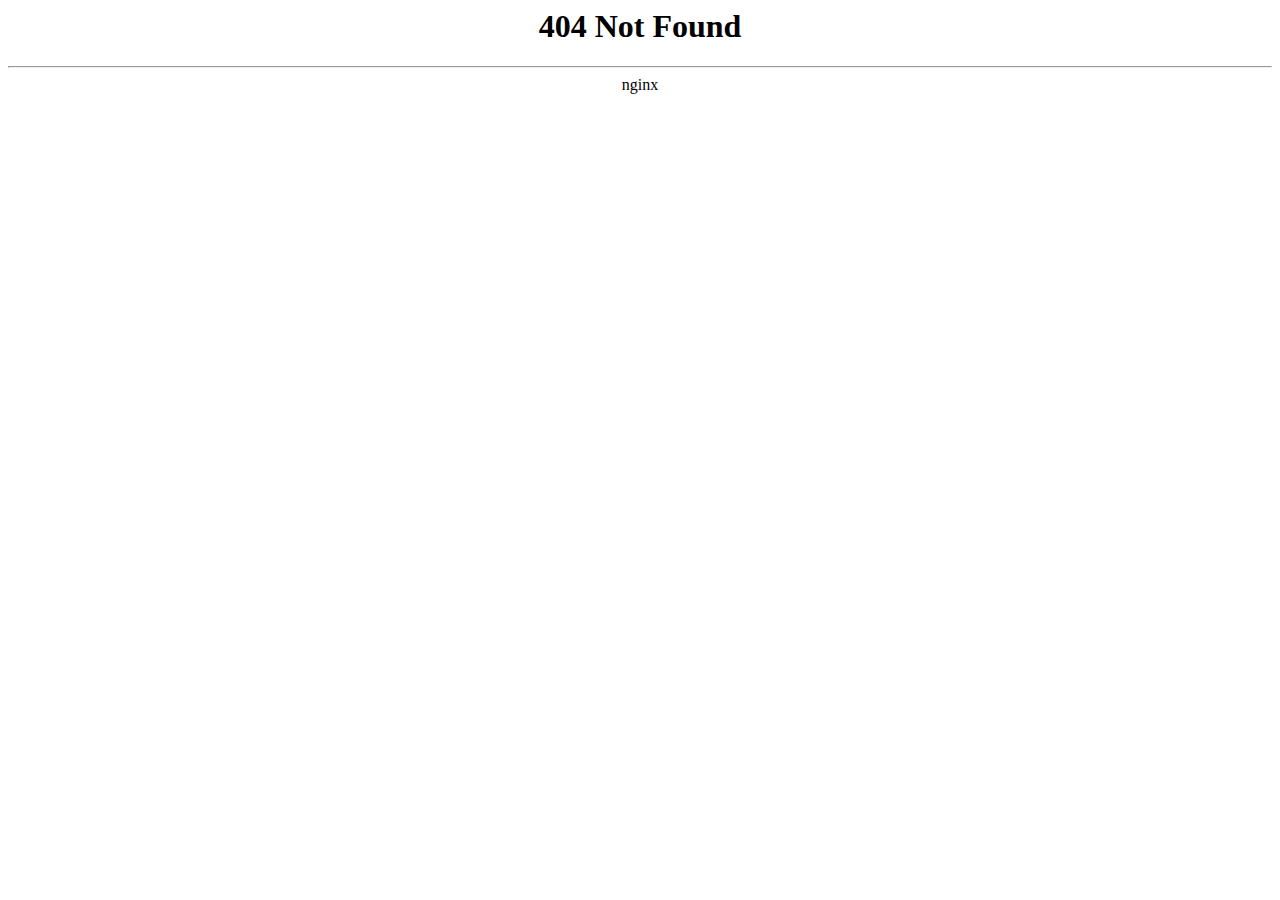
<file: index-4.html>
﻿<html>
<head><title>404 Not Found</title></head>
<body bgcolor="white">
<center><h1>404 Not Found</h1></center>
<hr><center>nginx</center>
</body>
</html>
<!-- a padding to disable MSIE and Chrome friendly error page -->
<!-- a padding to disable MSIE and Chrome friendly error page -->
<!-- a padding to disable MSIE and Chrome friendly error page -->
<!-- a padding to disable MSIE and Chrome friendly error page -->
<!-- a padding to disable MSIE and Chrome friendly error page -->
<!-- a padding to disable MSIE and Chrome friendly error page -->
</file>
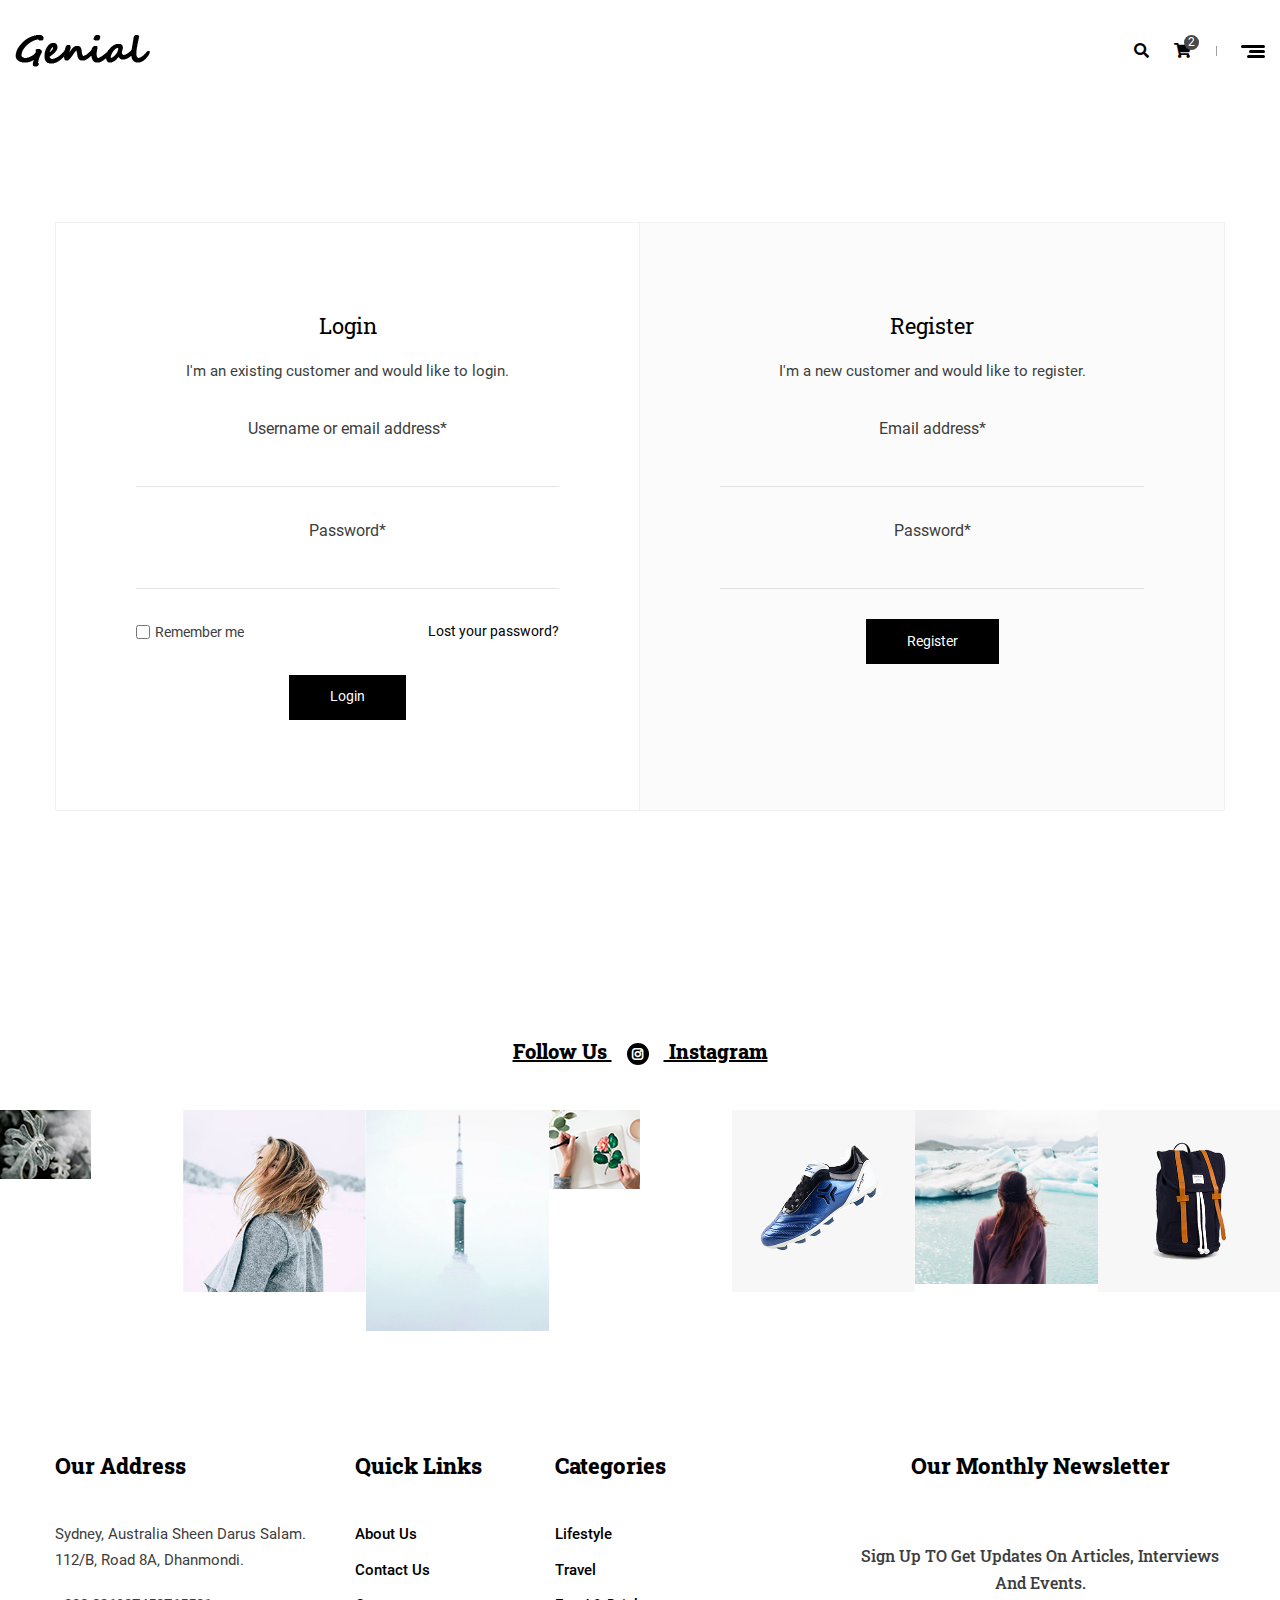
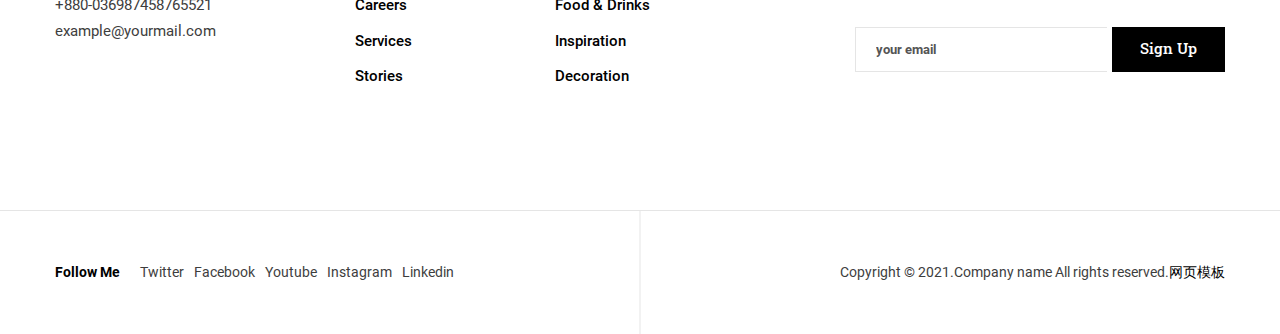
<file: myaccount.html>
﻿<!DOCTYPE html>
<html lang="zxx">

<head>
	<!--====== Required meta tags ======-->
	<meta charset="utf-8" />
	<meta http-equiv="x-ua-compatible" content="ie=edge" />
	<meta name="description" content="" />
	<meta name="viewport" content="width=device-width, initial-scale=1, shrink-to-fit=no" />
	<!--====== Title ======-->
	<title>My Account </title>
	<!--====== Favicon Icon ======-->
	<link rel="shortcut icon" href="assets/img/favicon.ico" type="img/png" />
	<!--====== Animate Css ======-->
	<link rel="stylesheet" href="static/css/animate.min.css">
	<!--====== Bootstrap css ======-->
	<link rel="stylesheet" href="static/css/bootstrap.min.css" />
	<!--====== Fontawesome css ======-->
	<link rel="stylesheet" href="static/css/font-awesome.min.css" />
	<!--====== Magnific Popup css ======-->
	<link rel="stylesheet" href="static/css/magnific-popup.css" />
	<!--====== Slick  css ======-->
	<link rel="stylesheet" href="static/css/slick.css" />
	<!--====== Nice Select ======-->
	<link rel="stylesheet" href="static/css/jquery-nice-select.min.css" />
	<!--====== Style css ======-->
	<link rel="stylesheet" href="static/css/style.css" />
</head>

<body>
	<!--[if lte IE 9]>
		<p class="browserupgrade">You are using an <strong>outdated</strong> browser. Please <a href="https://browsehappy.com/">upgrade your browser</a> to improve your experience and security.</p>
	<![endif]-->

	<!--====== Header part start ======-->
	<header class="sticky-header">
		<div class="container-fluid">
			<div class="d-flex align-items-center justify-content-between">
				<div class="site-logo">
					<a href="index.html"><img src="static/picture/logo.png" alt="Genial"></a>
				</div>
				<div class="header-right">
					<div class="search-area">
						<a href="javascript:void(0)" class="search-btn"><i class="fas fa-search"></i></a>
						<div class="search-form">
							<a href="#" class="search-close"><i class="fal fa-times"></i></a>
							<form action="#">
								<input type="search" placeholder="Type here to search">
							</form>
							<div class="search-overly"></div>
						</div>
					</div>
					<div class="shoping-cart">
						<a href="cart.html" class="shoping-cart-btn">
							<i class="fas fa-shopping-cart"></i>
							<span class="count">2</span>
						</a>
					</div>
					<div class="offcanvas-panel">
						<a href="javascript:void(0)" class="panel-btn">
							<span>
								<span></span>
								<span></span>
								<span></span>
							</span>
						</a>
						<div class="panel-overly"></div>
						<div class="offcanvas-items">
							<!-- Navbar Toggler -->
							<a href="javascript:void(0)" class="panel-close">
								Back <i class="fa fa-angle-right" aria-hidden="true"></i>
							</a>

							<ul class="offcanvas-menu">
								<li>
									<a href="index.html">Home</a>
									<ul class="submenu">
										<li><a href="index-1.html">Home One</a></li>
										<li><a href="index-2.html">Home Two</a></li>
										<li><a href="index-3.html">Home Three</a></li>
										<li><a href="index-4.html">Home Four</a></li>
									</ul>
								</li>
								<li><a href="blog-details.html">Blog Single</a></li>
								<li><a href="about.html">About</a></li>
								<li><a href="photo-stories.html">Photo Stories</a></li>
								<li><a href="contact.html">Contact</a></li>
								<li><a href="404.html">404</a></li>
								<li>
									<a href="shop.html">Shop</a>
									<ul class="submenu">
										<li><a href="shop.html">Shop</a></li>
										<li><a href="product-details.html">Shop Details -A</a></li>
										<li><a href="product-details-2.html">Shop Details -B</a></li>
										<li><a href="cart.html">Cart</a></li>
										<li><a href="checkout.html">Checkout</a></li>
										<li><a href="myaccount.html">My account</a></li>
									</ul>
								</li>
							</ul>

							<div class="social-icons">
								<ul>
									<li><a href="#"><i class="fab fa-facebook-f"></i></a></li>
									<li><a href="#"><i class="fab fa-instagram"></i></a></li>
									<li><a href="#"><i class="fab fa-twitter"></i></a></li>
									<li><a href="#"><i class="fab fa-youtube"></i></a></li>
								</ul>
							</div>
						</div>
					</div>
				</div>
			</div>
		</div>
	</header>
	<!--====== Header part end ======-->

    <!--====== Shop Wrapper Start ======-->
    <section class="shopping-login-page">
        <div class="container">
            <div class="login-wrapper">
                <div class="row no-gutters">
                    <div class="col-lg-6">
                        <div class="login-box">
                            <div class="form-title">
                                <h3>Login</h3>
                                <p>I'm an existing customer and would like to login.</p>
                            </div>
                            <form class="login-form">
                                <p>
                                    <label for="username">Username or email address<span class="required">*</span></label>
                                    <input type="text" id="username">
                                </p>
                                <p>
                                    <label for="password">Password<span class="required">*</span></label>
                                    <input type="password" id="password">
                                </p>
                                <p class="d-flex justify-content-between">
                                    <span class="form-remember">
                                        <input type="checkbox" id="rememberme">
                                        <label for="rememberme">Remember me </label>
                                    </span>
                                    <span>
                                        <a href="#">Lost your password?</a>
                                    </span>
                                </p>
                                <p class="text-center">
                                    <button type="submit" class="form-btn">Login</button>
                                </p>
                            </form>
                        </div>
                    </div>
                    <div class="col-lg-6">
                        <div class="reg-box">
                            <div class="form-title">
                                <h3>Register</h3>
                                <p>I'm a new customer and would like to register.</p>
                            </div>
                            <form class="login-form">
                                <p>
                                    <label for="email">Email address<span class="required">*</span></label>
                                    <input type="text" id="email">
                                </p>
                                <p>
                                    <label for="reqpassword">Password<span class="required">*</span></label>
                                    <input type="password" id="reqpassword">
                                </p>
                                <p class="text-center">
                                    <button type="submit" class="form-btn">Register</button>
                                </p>
                            </form>
                        </div>
                    </div>
                </div>
            </div>
        </div>
    </section>
    <!--====== Shop Wrapper End ======-->

    <!--====== Instagram Area Start ======-->
    <section class="instagram-section">
        <div class="container-fluid p-0">
            <h5 class="instagram-title">
                Follow Us <span class="instagram-icon"><i class="fab fa-instagram"></i></span> Instagram
            </h5>
            <div class="instagram-images">
                <div class="image">
                    <img src="static/picture/01.jpg" alt="Instagram-image">
                    <a class="instagram-link" href="#"><i class="fab fa-instagram"></i></a>
                </div>
                <div class="image">
                    <img src="static/picture/02.jpg" alt="Instagram-image">
                    <a class="instagram-link" href="#"><i class="fab fa-instagram"></i></a>
                </div>
                <div class="image">
                    <img src="static/picture/03.jpg" alt="Instagram-image">
                    <a class="instagram-link" href="#"><i class="fab fa-instagram"></i></a>
                </div>
                <div class="image">
                    <img src="static/picture/04.jpg" alt="Instagram-image">
                    <a class="instagram-link" href="#"><i class="fab fa-instagram"></i></a>
                </div>
                <div class="image">
                    <img src="static/picture/05.jpg" alt="Instagram-image">
                    <a class="instagram-link" href="#"><i class="fab fa-instagram"></i></a>
                </div>
                <div class="image">
                    <img src="static/picture/06.jpg" alt="Instagram-image">
                    <a class="instagram-link" href="#"><i class="fab fa-instagram"></i></a>
                </div>
                <div class="image">
                    <img src="static/picture/07.jpg" alt="Instagram-image">
                    <a class="instagram-link" href="#"><i class="fab fa-instagram"></i></a>
                </div>
                <div class="image">
                    <img src="static/picture/01.jpg" alt="Instagram-image">
                    <a class="instagram-link" href="#"><i class="fab fa-instagram"></i></a>
                </div>
                <div class="image">
                    <img src="static/picture/02.jpg" alt="Instagram-image">
                    <a class="instagram-link" href="#"><i class="fab fa-instagram"></i></a>
                </div>
                <div class="image">
                    <img src="static/picture/03.jpg" alt="Instagram-image">
                    <a class="instagram-link" href="#"><i class="fab fa-instagram"></i></a>
                </div>
                <div class="image">
                    <img src="static/picture/04.jpg" alt="Instagram-image">
                    <a class="instagram-link" href="#"><i class="fab fa-instagram"></i></a>
                </div>
                <div class="image">
                    <img src="static/picture/05.jpg" alt="Instagram-image">
                    <a class="instagram-link" href="#"><i class="fab fa-instagram"></i></a>
                </div>
                <div class="image">
                    <img src="static/picture/06.jpg" alt="Instagram-image">
                    <a class="instagram-link" href="#"><i class="fab fa-instagram"></i></a>
                </div>
                <div class="image">
                    <img src="static/picture/07.jpg" alt="Instagram-image">
                    <a class="instagram-link" href="#"><i class="fab fa-instagram"></i></a>
                </div>
            </div>
        </div>
    </section>
    <!--====== Instagram Area End ======-->

    <!--====== Footer Area Start ======-->
    <footer>
        <div class="footer-widgets-area">
            <div class="container container-1360">
                <div class="row">
                    <div class="col-lg-3 col-sm-6">
                        <div class="widget address-widget">
                            <h4 class="widget-title">Our Address</h4>
                            <p>Sydney, Australia Sheen Darus Salam. <br> 112/B, Road 8A, Dhanmondi.</p>
                            <p>+880-036987458765521 <br> example@yourmail.com</p>
                        </div>
                    </div>
                    <div class="col-lg-2 col-sm-6">
                        <div class="widget nav-widget">
                            <h4 class="widget-title">Quick Links</h4>
                            <ul>
                                <li><a href="#">About Us</a></li>
                                <li><a href="#">Contact Us</a></li>
                                <li><a href="#">Careers</a></li>
                                <li><a href="#">Services</a></li>
                                <li><a href="#">Stories</a></li>
                            </ul>
                        </div>
                    </div>
                    <div class="col-lg-2 col-sm-6">
                        <div class="widget nav-widget">
                            <h4 class="widget-title">Categories</h4>
                            <ul>
                                <li><a href="#">Lifestyle</a></li>
                                <li><a href="#">Travel</a></li>
                                <li><a href="#">Food & Drinks</a></li>
                                <li><a href="#">Inspiration</a></li>
                                <li><a href="#">Decoration</a></li>
                            </ul>
                        </div>
                    </div>
                    <div class="col-lg-4 col-sm-6 ml-auto">
                        <div class="widget newsletter-widget">
                            <h4 class="widget-title">Our Monthly Newsletter </h4>
                            <p>
                                Sign Up TO Get Updates On Articles, Interviews And Events.
                            </p>
                            <form action="#">
                                <input type="email" placeholder="your email">
                                <button type="submit">Sign Up</button>
                            </form>
                        </div>
                    </div>
                </div>
            </div>
        </div>
        <div class="footer-copyright-area">
            <div class="container container-1360">
                <div class="row align-items-center">
                    <div class="col-lg-6 col-12">
                        <div class="social-links">
                            <ul>
                                <li class="title">Follow Me</li>
                                <li><a href="#">Twitter</a></li>
                                <li><a href="#">Facebook</a></li>
                                <li><a href="#">Youtube</a></li>
                                <li><a href="#">Instagram</a></li>
                                <li><a href="#">Linkedin</a></li>
                            </ul>
                        </div>
                    </div>
                    <div class="col-lg-6 col-12">
                        <div class="copyright-text text-lg-right">
                            <p>Copyright &copy; 2021.Company name All rights reserved.<a target="_blank" href="https://sc.chinaz.com/moban/">&#x7F51;&#x9875;&#x6A21;&#x677F;</a></p>
                        </div>
                    </div>
                </div>
            </div>
        </div>
    </footer>
    <!--====== Footer Area End ======-->

	<!--====== jquery js ======-->
	<script src="static/js/modernizr-3.6.0.min.js"></script>
	<script src="static/js/jquery-1.12.4.min.js"></script>
	<!--====== Bootstrap js ======-->
	<script src="static/js/bootstrap.min.js"></script>
	<script src="static/js/popper.min.js"></script>
	<!--====== Slick js ======-->
	<script src="static/js/slick.min.js"></script>
	<!--====== Images Loaded ======-->
	<script src="static/js/imagesloaded.pkgd.min.js"></script>
	<!--====== Isotope js ======-->
	<script src="static/js/isotope.pkgd.min.js"></script>
	<!--====== Magnific Popup js ======-->
	<script src="static/js/jquery.magnific-popup.min.js"></script>
	<!--====== Nice Select js ======-->
	<script src="static/js/jquery.nice-select.min.js"></script>
	<!--====== Main js ======-->
	<script src="static/js/main.js"></script>
</body>

</html>
</file>
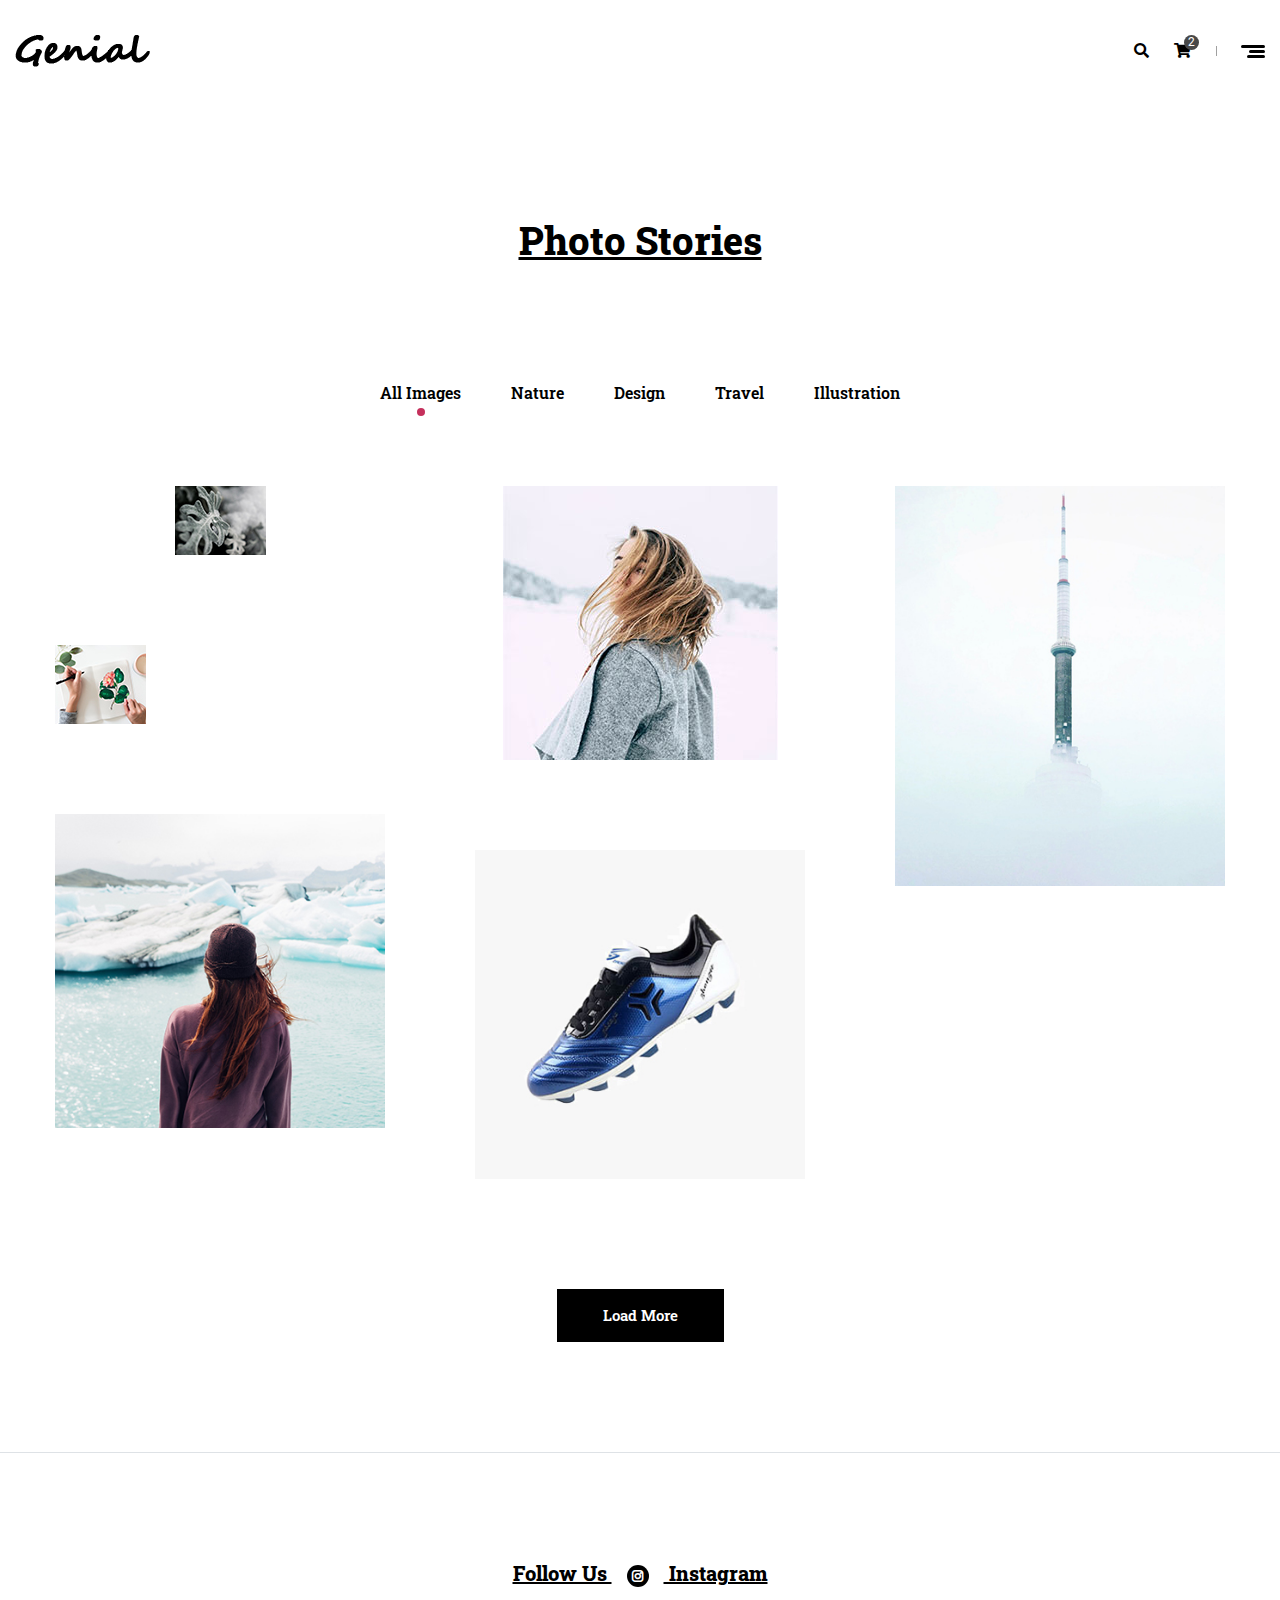
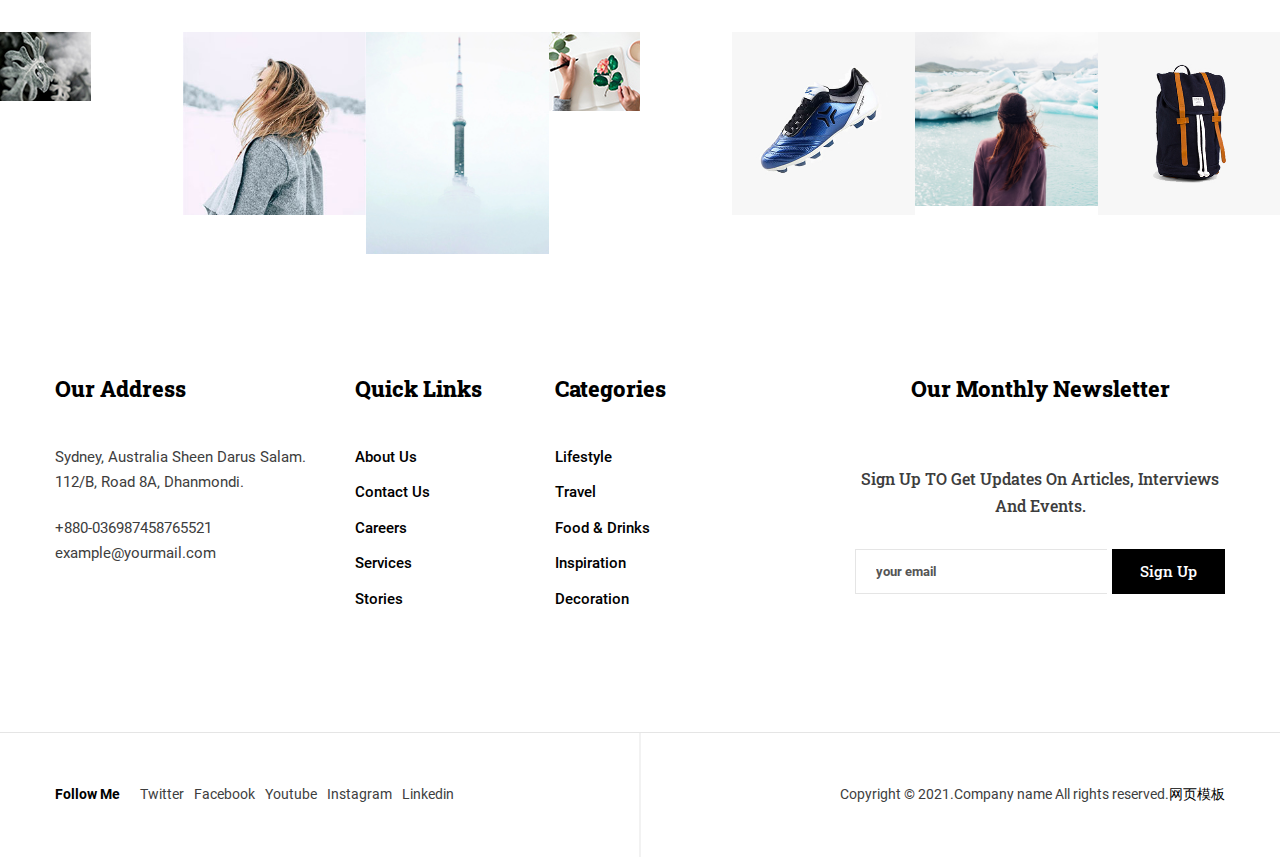
<file: photo-stories.html>
﻿<!DOCTYPE html>
<html lang="zxx">

<head>
	<!--====== Required meta tags ======-->
	<meta charset="utf-8" />
	<meta http-equiv="x-ua-compatible" content="ie=edge" />
	<meta name="description" content="" />
	<meta name="viewport" content="width=device-width, initial-scale=1, shrink-to-fit=no" />
	<!--====== Title ======-->
	<title>Photo Stories </title>
	<!--====== Favicon Icon ======-->
	<link rel="shortcut icon" href="assets/img/favicon.ico" type="img/png" />
	<!--====== Animate Css ======-->
	<link rel="stylesheet" href="static/css/animate.min.css">
	<!--====== Bootstrap css ======-->
	<link rel="stylesheet" href="static/css/bootstrap.min.css" />
	<!--====== Fontawesome css ======-->
	<link rel="stylesheet" href="static/css/font-awesome.min.css" />
	<!--====== Magnific Popup css ======-->
	<link rel="stylesheet" href="static/css/magnific-popup.css" />
	<!--====== Slick  css ======-->
	<link rel="stylesheet" href="static/css/slick.css" />
	<!--====== Nice Select ======-->
	<link rel="stylesheet" href="static/css/jquery-nice-select.min.css" />
	<!--====== Style css ======-->
	<link rel="stylesheet" href="static/css/style.css" />
</head>

<body>
	<!--[if lte IE 9]>
		<p class="browserupgrade">You are using an <strong>outdated</strong> browser. Please <a href="https://browsehappy.com/">upgrade your browser</a> to improve your experience and security.</p>
	<![endif]-->

	<!--====== Header part start ======-->
	<header class="sticky-header">
		<div class="container-fluid">
			<div class="d-flex align-items-center justify-content-between">
				<div class="site-logo">
					<a href="index.html"><img src="static/picture/logo.png" alt="Genial"></a>
				</div>
				<div class="header-right">
					<div class="search-area">
						<a href="javascript:void(0)" class="search-btn"><i class="fas fa-search"></i></a>
						<div class="search-form">
							<a href="#" class="search-close"><i class="fal fa-times"></i></a>
							<form action="#">
								<input type="search" placeholder="Type here to search">
							</form>
							<div class="search-overly"></div>
						</div>
					</div>
					<div class="shoping-cart">
						<a href="cart.html" class="shoping-cart-btn">
							<i class="fas fa-shopping-cart"></i>
							<span class="count">2</span>
						</a>
					</div>
					<div class="offcanvas-panel">
						<a href="javascript:void(0)" class="panel-btn">
							<span>
								<span></span>
								<span></span>
								<span></span>
							</span>
						</a>
						<div class="panel-overly"></div>
						<div class="offcanvas-items">
							<!-- Navbar Toggler -->
							<a href="javascript:void(0)" class="panel-close">
								Back <i class="fa fa-angle-right" aria-hidden="true"></i>
							</a>

							<ul class="offcanvas-menu">
								<li>
									<a href="index.html">Home</a>
									<ul class="submenu">
										<li><a href="index-1.html">Home One</a></li>
										<li><a href="index-2.html">Home Two</a></li>
										<li><a href="index-3.html">Home Three</a></li>
										<li><a href="index-4.html">Home Four</a></li>
									</ul>
								</li>
								<li><a href="blog-details.html">Blog Single</a></li>
								<li><a href="about.html">About</a></li>
								<li><a href="photo-stories.html">Photo Stories</a></li>
								<li><a href="contact.html">Contact</a></li>
								<li><a href="404.html">404</a></li>
								<li>
									<a href="shop.html">Shop</a>
									<ul class="submenu">
										<li><a href="product-details.html">Shop Details -A</a></li>
										<li><a href="product-details-2.html">Shop Details -B</a></li>
										<li><a href="cart.html">Cart</a></li>
										<li><a href="checkout.html">Checkout</a></li>
										<li><a href="myaccount.html">My account</a></li>
									</ul>
								</li>
							</ul>

							<div class="social-icons">
								<ul>
									<li><a href="#"><i class="fab fa-facebook-f"></i></a></li>
									<li><a href="#"><i class="fab fa-instagram"></i></a></li>
									<li><a href="#"><i class="fab fa-twitter"></i></a></li>
									<li><a href="#"><i class="fab fa-youtube"></i></a></li>
								</ul>
							</div>
						</div>
					</div>
				</div>
			</div>
		</div>
	</header>
	<!--====== Header part end ======-->

	<!--====== Photo Stories Section Start ======-->
	<section class="photo-stories-section" id="photoStoriesLoaded">
		<div class="container container-1360">
			<div class="photo-stories-heading">
				<h1 class="title">Photo Stories</h1>
				<ul class="photo-stories-nav">
					<li data-filter="*" class="active">All Images</li>
					<li data-filter=".nature">Nature</li>
					<li data-filter=".design">Design</li>
					<li data-filter=".travel">Travel</li>
					<li data-filter=".illustration">Illustration</li>
				</ul>
			</div>
			<div class="photo-stories row justify-content-center">
				<div class="col-lg-4 col-sm-6 photo-item design illustration">
					<div class="photo-wrap text-center">
						<div class="photo">
							<img src="static/picture/01.jpg" alt="Image">
							<a href="assets/img/photo-stories/01.jpg" class="photo-view">
								<i class="far fa-eye"></i>
							</a>
						</div>
					</div>
				</div>
				<div class="col-lg-4 col-sm-6 photo-item nature travel">
					<div class="photo-wrap text-center">
						<div class="photo">
							<img src="static/picture/02.jpg" alt="Image">
							<a href="assets/img/photo-stories/02.jpg" class="photo-view">
								<i class="far fa-eye"></i>
							</a>
						</div>
					</div>
				</div>
				<div class="col-lg-4 col-sm-6 photo-item travel design">
					<div class="photo-wrap text-center">
						<div class="photo">
							<img src="static/picture/03.jpg" alt="Image">
							<a href="assets/img/photo-stories/03.jpg" class="photo-view">
								<i class="far fa-eye"></i>
							</a>
						</div>
					</div>
				</div>
				<div class="col-lg-4 col-sm-6 photo-item illustration">
					<div class="photo-wrap">
						<div class="photo">
							<img src="static/picture/04.jpg" alt="Image">
							<a href="assets/img/photo-stories/04.jpg" class="photo-view">
								<i class="far fa-eye"></i>
							</a>
						</div>
					</div>
				</div>
				<div class="col-lg-4 col-sm-6 photo-item illustration nature">
					<div class="photo-wrap text-center">
						<div class="photo">
							<img src="static/picture/06.jpg" alt="Image">
							<a href="assets/img/photo-stories/06.jpg" class="photo-view">
								<i class="far fa-eye"></i>
							</a>
						</div>
					</div>
				</div>
				<div class="col-lg-4 col-sm-6 photo-item travel design">
					<div class="photo-wrap text-center">
						<div class="photo">
							<img src="static/picture/05.jpg" alt="Image">
							<a href="assets/img/photo-stories/05.jpg" class="photo-view">
								<i class="far fa-eye"></i>
							</a>
						</div>
					</div>
				</div>
			</div>
			<div class="text-center">
				<a href="#" class="photo-stories-btn">Load More</a>
			</div>
		</div>
	</section>
	<!--====== Photo Stories Section End ======-->

	<!--====== Instagram Area Start ======-->
	<section class="instagram-section border-top">
		<div class="container-fluid p-0">
			<h5 class="instagram-title">
				Follow Us <span class="instagram-icon"><i class="fab fa-instagram"></i></span> Instagram
			</h5>
			<div class="instagram-images">
				<div class="image">
					<img src="static/picture/01.jpg" alt="Instagram-image">
					<a class="instagram-link" href="#"><i class="fab fa-instagram"></i></a>
				</div>
				<div class="image">
					<img src="static/picture/02.jpg" alt="Instagram-image">
					<a class="instagram-link" href="#"><i class="fab fa-instagram"></i></a>
				</div>
				<div class="image">
					<img src="static/picture/03.jpg" alt="Instagram-image">
					<a class="instagram-link" href="#"><i class="fab fa-instagram"></i></a>
				</div>
				<div class="image">
					<img src="static/picture/04.jpg" alt="Instagram-image">
					<a class="instagram-link" href="#"><i class="fab fa-instagram"></i></a>
				</div>
				<div class="image">
					<img src="static/picture/05.jpg" alt="Instagram-image">
					<a class="instagram-link" href="#"><i class="fab fa-instagram"></i></a>
				</div>
				<div class="image">
					<img src="static/picture/06.jpg" alt="Instagram-image">
					<a class="instagram-link" href="#"><i class="fab fa-instagram"></i></a>
				</div>
				<div class="image">
					<img src="static/picture/07.jpg" alt="Instagram-image">
					<a class="instagram-link" href="#"><i class="fab fa-instagram"></i></a>
				</div>
				<div class="image">
					<img src="static/picture/01.jpg" alt="Instagram-image">
					<a class="instagram-link" href="#"><i class="fab fa-instagram"></i></a>
				</div>
				<div class="image">
					<img src="static/picture/02.jpg" alt="Instagram-image">
					<a class="instagram-link" href="#"><i class="fab fa-instagram"></i></a>
				</div>
				<div class="image">
					<img src="static/picture/03.jpg" alt="Instagram-image">
					<a class="instagram-link" href="#"><i class="fab fa-instagram"></i></a>
				</div>
				<div class="image">
					<img src="static/picture/04.jpg" alt="Instagram-image">
					<a class="instagram-link" href="#"><i class="fab fa-instagram"></i></a>
				</div>
				<div class="image">
					<img src="static/picture/05.jpg" alt="Instagram-image">
					<a class="instagram-link" href="#"><i class="fab fa-instagram"></i></a>
				</div>
				<div class="image">
					<img src="static/picture/06.jpg" alt="Instagram-image">
					<a class="instagram-link" href="#"><i class="fab fa-instagram"></i></a>
				</div>
				<div class="image">
					<img src="static/picture/07.jpg" alt="Instagram-image">
					<a class="instagram-link" href="#"><i class="fab fa-instagram"></i></a>
				</div>
			</div>
		</div>
	</section>
	<!--====== Instagram Area End ======-->

	<!--====== Footer Area Start ======-->
	<footer>
		<div class="footer-widgets-area">
			<div class="container container-1360">
				<div class="row">
					<div class="col-lg-3 col-sm-6">
						<div class="widget address-widget">
							<h4 class="widget-title">Our Address</h4>
							<p>Sydney, Australia Sheen Darus Salam. <br> 112/B, Road 8A, Dhanmondi.</p>
							<p>+880-036987458765521 <br> example@yourmail.com</p>
						</div>
					</div>
					<div class="col-lg-2 col-sm-6">
						<div class="widget nav-widget">
							<h4 class="widget-title">Quick Links</h4>
							<ul>
								<li><a href="#">About Us</a></li>
								<li><a href="#">Contact Us</a></li>
								<li><a href="#">Careers</a></li>
								<li><a href="#">Services</a></li>
								<li><a href="#">Stories</a></li>
							</ul>
						</div>
					</div>
					<div class="col-lg-2 col-sm-6">
						<div class="widget nav-widget">
							<h4 class="widget-title">Categories</h4>
							<ul>
								<li><a href="#">Lifestyle</a></li>
								<li><a href="#">Travel</a></li>
								<li><a href="#">Food & Drinks</a></li>
								<li><a href="#">Inspiration</a></li>
								<li><a href="#">Decoration</a></li>
							</ul>
						</div>
					</div>
					<div class="col-lg-4 col-sm-6 ml-auto">
						<div class="widget newsletter-widget">
							<h4 class="widget-title">Our Monthly Newsletter </h4>
							<p>
								Sign Up TO Get Updates On Articles, Interviews And Events.
							</p>
							<form action="#">
								<input type="email" placeholder="your email">
								<button type="submit">Sign Up</button>
							</form>
						</div>
					</div>
				</div>
			</div>
		</div>
		<div class="footer-copyright-area">
			<div class="container container-1360">
				<div class="row align-items-center">
					<div class="col-lg-6 col-12">
						<div class="social-links">
							<ul>
								<li class="title">Follow Me</li>
								<li><a href="#">Twitter</a></li>
								<li><a href="#">Facebook</a></li>
								<li><a href="#">Youtube</a></li>
								<li><a href="#">Instagram</a></li>
								<li><a href="#">Linkedin</a></li>
							</ul>
						</div>
					</div>
					<div class="col-lg-6 col-12">
						<div class="copyright-text text-lg-right">
							<p>Copyright &copy; 2021.Company name All rights reserved.<a target="_blank" href="https://sc.chinaz.com/moban/">&#x7F51;&#x9875;&#x6A21;&#x677F;</a></p>
						</div>
					</div>
				</div>
			</div>
		</div>
	</footer>
	<!--====== Footer Area End ======-->

	<!--====== jquery js ======-->
	<script src="static/js/modernizr-3.6.0.min.js"></script>
	<script src="static/js/jquery-1.12.4.min.js"></script>
	<!--====== Bootstrap js ======-->
	<script src="static/js/bootstrap.min.js"></script>
	<script src="static/js/popper.min.js"></script>
	<!--====== Slick js ======-->
	<script src="static/js/slick.min.js"></script>
	<!--====== Images Loaded ======-->
	<script src="static/js/imagesloaded.pkgd.min.js"></script>
	<!--====== Isotope js ======-->
	<script src="static/js/isotope.pkgd.min.js"></script>
	<!--====== Magnific Popup js ======-->
	<script src="static/js/jquery.magnific-popup.min.js"></script>
	<!--====== Nice Select js ======-->
	<script src="static/js/jquery.nice-select.min.js"></script>
	<!--====== Main js ======-->
	<script src="static/js/main.js"></script>
</body>

</html>
</file>
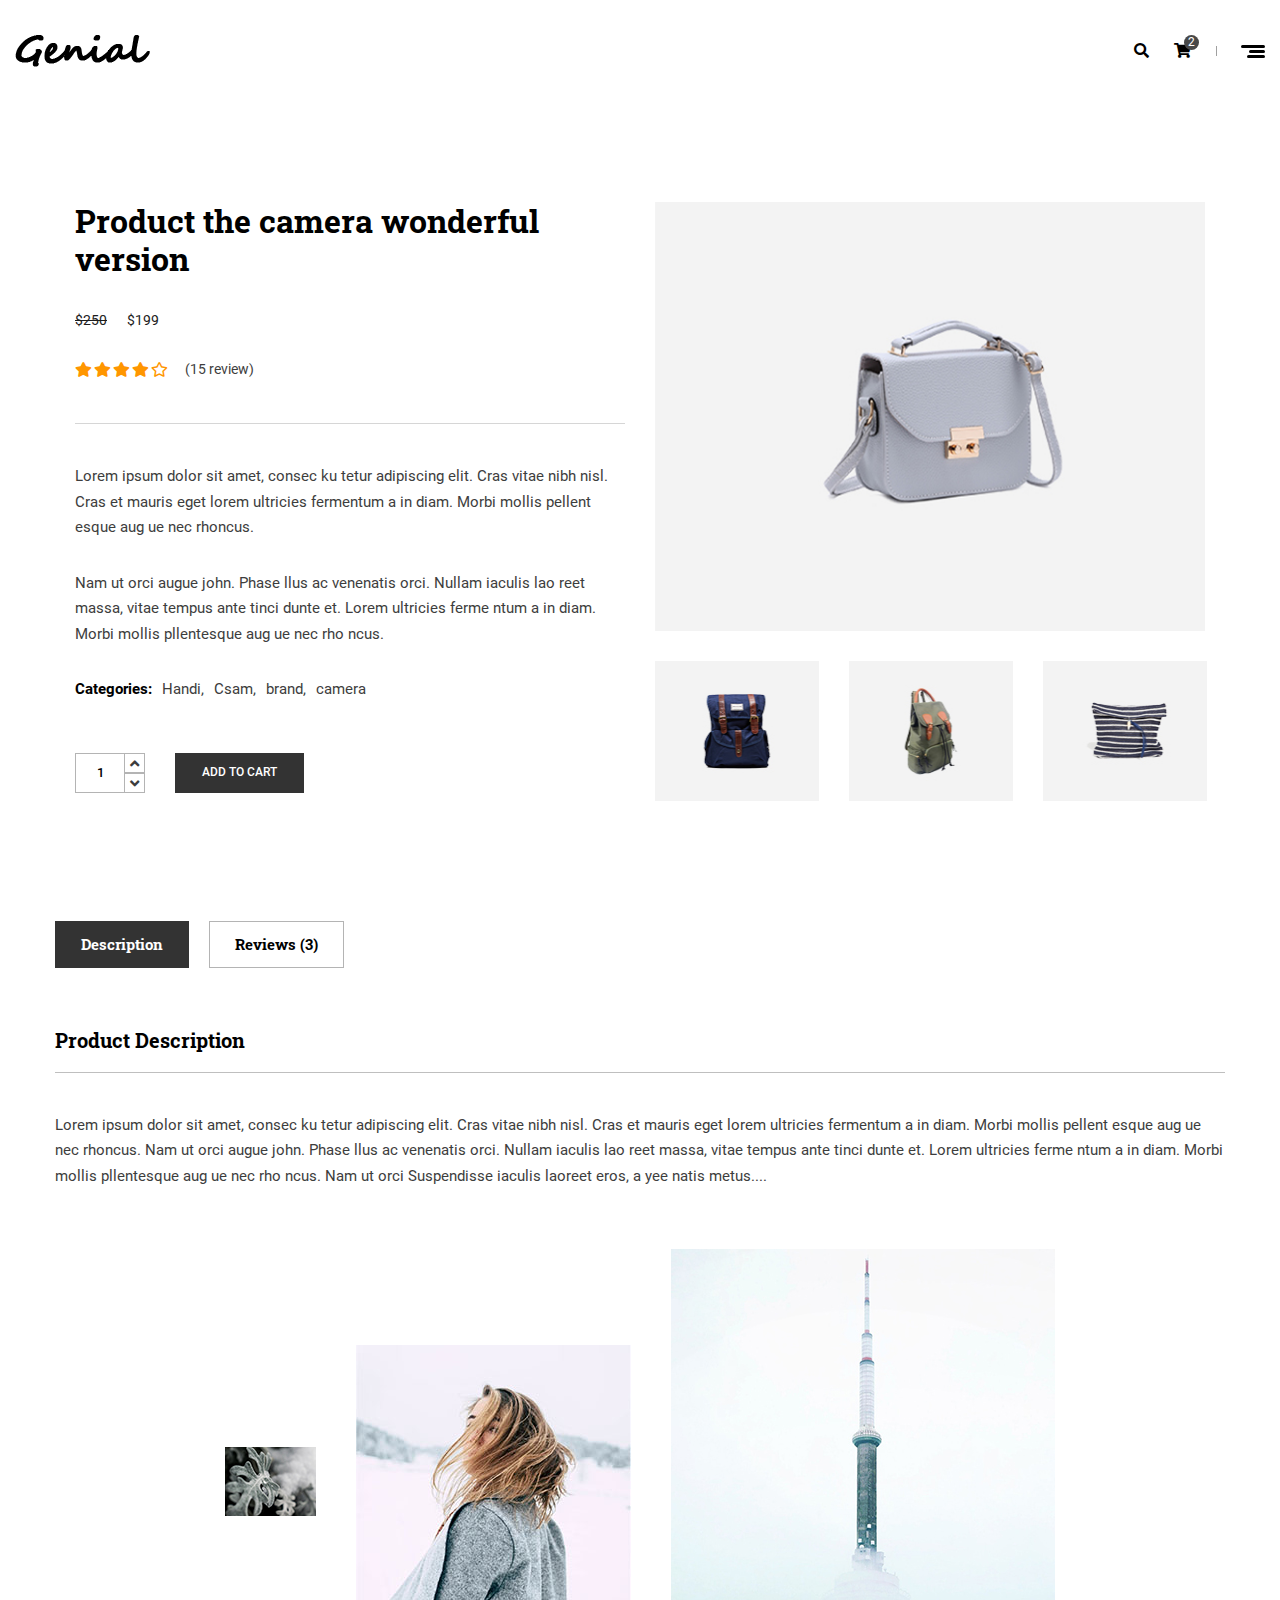
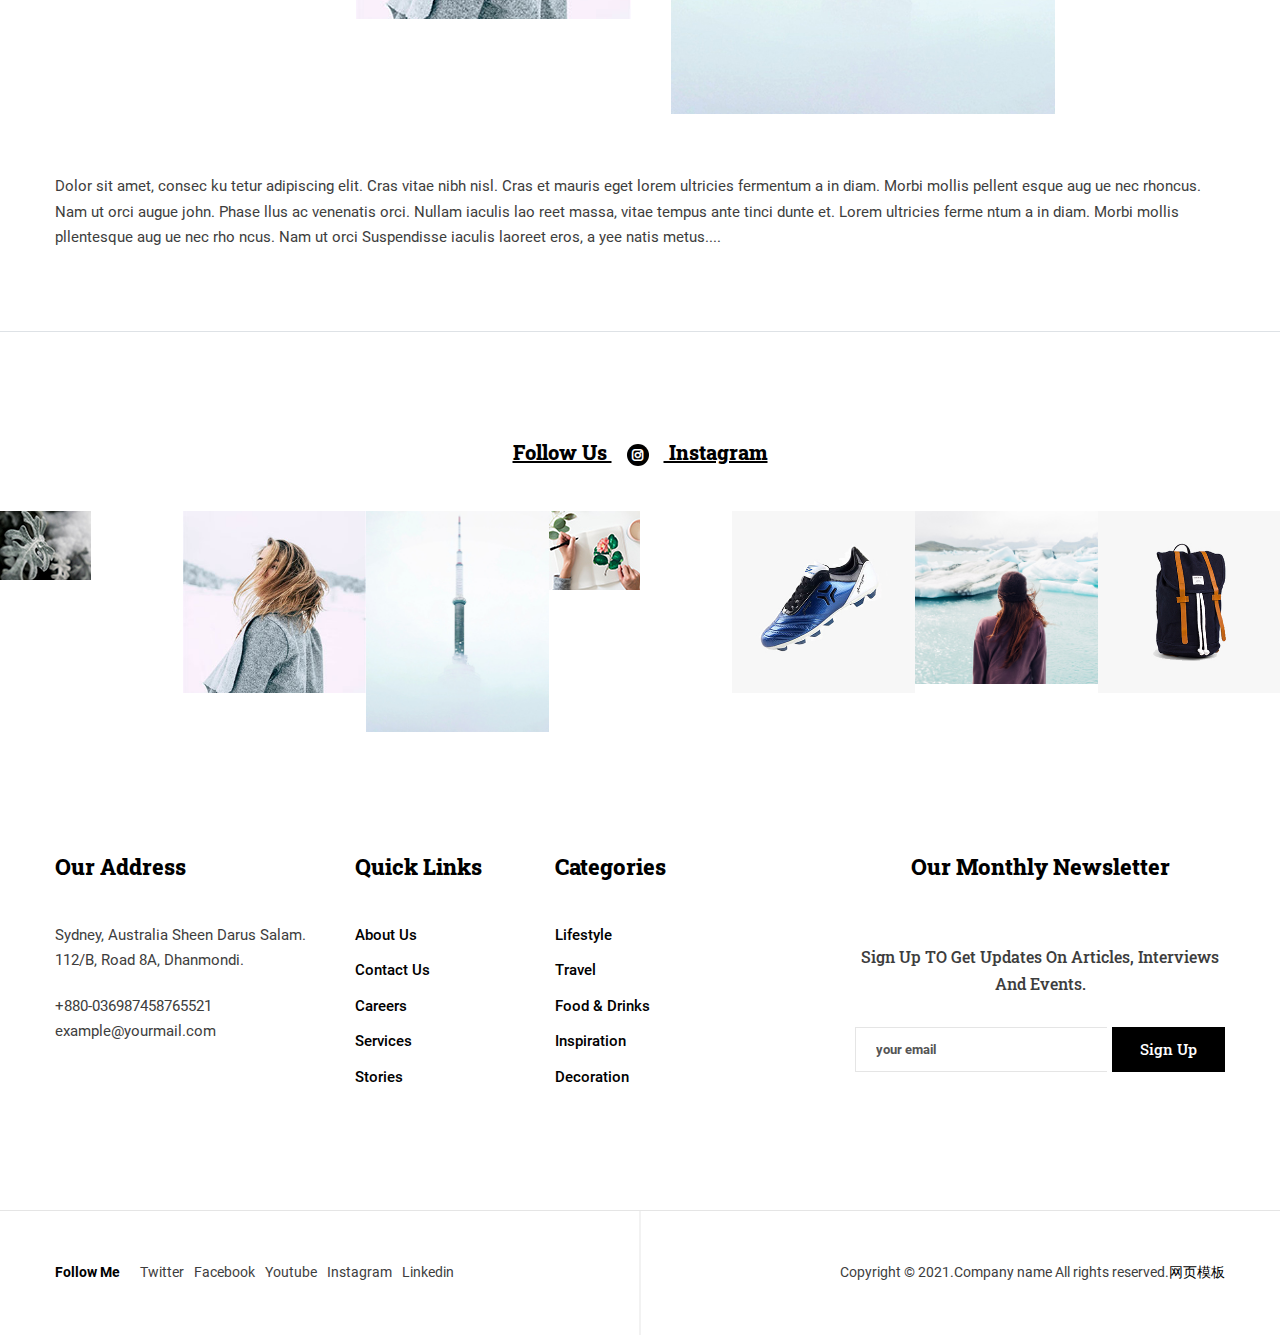
<file: product-details-2.html>
﻿<!DOCTYPE html>
<html lang="zxx">

<head>
	<!--====== Required meta tags ======-->
	<meta charset="utf-8" />
	<meta http-equiv="x-ua-compatible" content="ie=edge" />
	<meta name="description" content="" />
	<meta name="viewport" content="width=device-width, initial-scale=1, shrink-to-fit=no" />
	<!--====== Title ======-->
	<title>Shop Details Two</title>
	<!--====== Favicon Icon ======-->
	<link rel="shortcut icon" href="assets/img/favicon.ico" type="img/png" />
	<!--====== Animate Css ======-->
	<link rel="stylesheet" href="static/css/animate.min.css">
	<!--====== Bootstrap css ======-->
	<link rel="stylesheet" href="static/css/bootstrap.min.css" />
	<!--====== Fontawesome css ======-->
	<link rel="stylesheet" href="static/css/font-awesome.min.css" />
	<!--====== Magnific Popup css ======-->
	<link rel="stylesheet" href="static/css/magnific-popup.css" />
	<!--====== Slick  css ======-->
	<link rel="stylesheet" href="static/css/slick.css" />
	<!--====== Nice Select ======-->
	<link rel="stylesheet" href="static/css/jquery-nice-select.min.css" />
	<!--====== Style css ======-->
	<link rel="stylesheet" href="static/css/style.css" />
</head>

<body>
	<!--[if lte IE 9]>
		<p class="browserupgrade">You are using an <strong>outdated</strong> browser. Please <a href="https://browsehappy.com/">upgrade your browser</a> to improve your experience and security.</p>
	<![endif]-->

	<!--====== Header part start ======-->
	<header class="sticky-header">
		<div class="container-fluid">
			<div class="d-flex align-items-center justify-content-between">
				<div class="site-logo">
					<a href="index.html"><img src="static/picture/logo.png" alt="Genial"></a>
				</div>
				<div class="header-right">
					<div class="search-area">
						<a href="javascript:void(0)" class="search-btn"><i class="fas fa-search"></i></a>
						<div class="search-form">
							<a href="#" class="search-close"><i class="fal fa-times"></i></a>
							<form action="#">
								<input type="search" placeholder="Type here to search">
							</form>
							<div class="search-overly"></div>
						</div>
					</div>
					<div class="shoping-cart">
						<a href="cart.html" class="shoping-cart-btn">
							<i class="fas fa-shopping-cart"></i>
							<span class="count">2</span>
						</a>
					</div>
					<div class="offcanvas-panel">
						<a href="javascript:void(0)" class="panel-btn">
							<span>
								<span></span>
								<span></span>
								<span></span>
							</span>
						</a>
						<div class="panel-overly"></div>
						<div class="offcanvas-items">
							<!-- Navbar Toggler -->
							<a href="javascript:void(0)" class="panel-close">
								Back <i class="fa fa-angle-right" aria-hidden="true"></i>
							</a>

							<ul class="offcanvas-menu">
								<li>
									<a href="index.html">Home</a>
									<ul class="submenu">
										<li><a href="index-1.html">Home One</a></li>
										<li><a href="index-2.html">Home Two</a></li>
										<li><a href="index-3.html">Home Three</a></li>
										<li><a href="index-4.html">Home Four</a></li>
									</ul>
								</li>
								<li><a href="blog-details.html">Blog Single</a></li>
								<li><a href="about.html">About</a></li>
								<li><a href="photo-stories.html">Photo Stories</a></li>
								<li><a href="contact.html">Contact</a></li>
								<li><a href="404.html">404</a></li>
								<li>
									<a href="shop.html">Shop</a>
									<ul class="submenu">
										<li><a href="product-details.html">Shop Details -A</a></li>
										<li><a href="product-details-2.html">Shop Details -B</a></li>
										<li><a href="cart.html">Cart</a></li>
                                        <li><a href="checkout.html">Checkout</a></li>
                                        <li><a href="myaccount.html">My account</a></li>
									</ul>
								</li>
							</ul>

							<div class="social-icons">
								<ul>
									<li><a href="#"><i class="fab fa-facebook-f"></i></a></li>
									<li><a href="#"><i class="fab fa-instagram"></i></a></li>
									<li><a href="#"><i class="fab fa-twitter"></i></a></li>
									<li><a href="#"><i class="fab fa-youtube"></i></a></li>
								</ul>
							</div>
						</div>
					</div>
				</div>
			</div>
		</div>
	</header>
	<!--====== Header part end ======-->

    <!--====== Shop Wrapper Start ======-->
    <section class="shop-wrapper section-gap-100-80">
        <div class="container">
            <div class="row">
                <div class="col-lg-6 order-lg-2">
                    <div class="product-gallery">
                        <div class="main-images-slider">
                            <div class="imgae">
                                <img src="static/picture/gallery-01.jpg" alt="MainImage">
                            </div>
                            <div class="imgae">
                                <img src="static/picture/gallery-01.jpg" alt="MainImage">
                            </div>
                            <div class="imgae">
                                <img src="static/picture/gallery-01.jpg" alt="MainImage">
                            </div>
                            <div class="imgae">
                                <img src="static/picture/gallery-01.jpg" alt="MainImage">
                            </div>
                        </div>
                        <div class="dots-images-slider row">
                            <div class="image col">
                                <img src="static/picture/gallery-thumb-01.jpg" alt="ThumbImage">
                            </div>
                            <div class="image col">
                                <img src="static/picture/gallery-thumb-02.jpg" alt="ThumbImage">
                            </div>
                            <div class="image col">
                                <img src="static/picture/gallery-thumb-03.jpg" alt="ThumbImage">
                            </div>
                            <div class="image col">
                                <img src="static/picture/gallery-thumb-03.jpg" alt="ThumbImage">
                            </div>
                        </div>
                    </div>
                </div>
                <div class="col-lg-6 order-lg-1">
                    <div class="product-summary">
                        <h2 class="title">Product  the camera wonderful version</h2>
                        <span class="price"><del>$250</del>$199</span>
                        <div class="product-rating">
                            <ul class="rating">
                                <li><i class="fas fa-star"></i></li>
                                <li><i class="fas fa-star"></i></li>
                                <li><i class="fas fa-star"></i></li>
                                <li><i class="fas fa-star"></i></li>
                                <li><i class="far fa-star"></i></li>
                            </ul>
                            <span class="rating-text">(15 review)</span>
                        </div>
                        <div class="short-dec">
                            <p>
                                Lorem ipsum dolor sit amet, consec ku tetur adipiscing elit. Cras vitae nibh nisl. Cras et mauris eget lorem ultricies fermentum a in diam. Morbi mollis pellent esque aug ue nec rhoncus.
                            </p>
                            <p>
                                Nam ut orci augue john. Phase llus ac venenatis orci. Nullam iaculis lao reet massa, vitae tempus ante tinci dunte et. Lorem ultricies ferme ntum a in diam. Morbi mollis pllentesque aug ue nec rho ncus.
                            </p>
                        </div>
                        <div class="product-meta">
                            <ul class="categories">
                                <li class="meta-title">Categories: </li>
                                <li><a href="#">Handi,</a></li>
                                <li><a href="#">Csam,</a></li>
                                <li><a href="#">brand,</a></li>
                                <li><a href="#">camera</a></li>
                            </ul>
                        </div>
                        <div class="add-to-cart-form">
                            <form action="#">
                                <div class="quantity-area">
                                    <div class="quantity-box">
                                        <input type="number" value="1" id="quantity">
                                        <span class="quantity-plus" id="quantityUP">
                                            <i class="fas fa-angle-up"></i>
                                        </span>
                                        <span class="quantity-minus" id="quantityDown">
                                            <i class="fas fa-angle-down"></i>
                                        </span>
                                    </div>
                                    <div class="form-button">
                                        <button type="submit">ADD TO CART</button>
                                    </div>
                                </div>
                            </form>
                        </div>
                    </div>
                </div>
                <div class="col-12 order-3">
                    <div class="product-tabs">
                        <ul class="nav" role="tablist">
                            <li class="nav-item">
                                <a class="nav-link active" href="#description" role="tab" data-toggle="tab">Description</a>
                            </li>
                            <li class="nav-item">
                                <a class="nav-link" href="#review" role="tab" data-toggle="tab">Reviews (3)</a>
                            </li>
                        </ul>

                        <div class="tab-content">
                            <div role="tabpanel" class="tab-pane fade in active show" id="description">
                                <div class="description-content">
                                    <h4 class="tab-title">Product  Description</h4>
                                    <p>
                                        Lorem ipsum dolor sit amet, consec ku tetur adipiscing elit. Cras vitae nibh nisl. Cras et mauris eget lorem ultricies fermentum a in diam. Morbi mollis pellent esque aug ue nec rhoncus. Nam ut orci augue john. Phase llus ac venenatis orci. Nullam iaculis lao reet massa, vitae tempus ante tinci dunte et. Lorem ultricies ferme ntum a in diam. Morbi mollis pllentesque aug ue nec rho ncus. Nam ut orci  Suspendisse iaculis laoreet eros, a yee natis metus....
                                    </p>
                                    <div class="description-gallery">
                                        <div class="image">
                                            <img src="static/picture/01.jpg" alt="Gallery">
                                        </div>
                                        <div class="image">
                                            <img src="static/picture/02.jpg" alt="Gallery">
                                        </div>
                                        <div class="image">
                                            <img src="static/picture/03.jpg" alt="Gallery">
                                        </div>
                                    </div>
                                    <p>
                                        Dolor sit amet, consec ku tetur adipiscing elit. Cras vitae nibh nisl. Cras et mauris eget lorem ultricies fermentum a in diam. Morbi mollis pellent esque aug ue nec rhoncus. Nam ut orci augue john. Phase llus ac venenatis orci. Nullam iaculis lao reet massa, vitae tempus ante tinci dunte et. Lorem ultricies ferme ntum a in diam. Morbi mollis pllentesque aug ue nec rho ncus. Nam ut orci  Suspendisse iaculis laoreet eros, a yee natis metus....
                                    </p>
                                </div>
                            </div>
                            <div role="tabpanel" class="tab-pane fade" id="review">
                                <div class="review-area">
                                    <h4 class="tab-title">Product  Reviews</h4>
                                    <h6 class="review-title">3 Reviews</h6>
                                    <div class="review-list">
                                        <div class="single-review-box">
                                            <div class="author-img">
                                                <img src="static/picture/review-01.jpg" alt="Review">
                                            </div>
                                            <div class="review-desc">
                                                <h6>
                                                    Robert
                                                    <span class="date"> 10:35pm,  27 Nov 2021.</span>
                                                </h6>
                                                <p>
                                                    Lorem ipsum dolor sit amet, consectetur adipiscing elit. Cras vitae nibh nisl. Cras et ma uriseg haset lorem ultricies ferm entum.
                                                </p>
                                                <ul class="rating">
                                                    <li><i class="fas fa-star"></i></li>
                                                    <li><i class="fas fa-star"></i></li>
                                                    <li><i class="fas fa-star"></i></li>
                                                    <li><i class="fas fa-star"></i></li>
                                                    <li><i class="far fa-star"></i></li>
                                                </ul>
                                            </div>
                                        </div>
                                        <div class="single-review-box">
                                            <div class="author-img">
                                                <img src="static/picture/review-02.jpg" alt="Review">
                                            </div>
                                            <div class="review-desc">
                                                <h6>
                                                    Rohana
                                                    <span class="date"> 10:35pm,  27 Nov 2021.</span>
                                                </h6>
                                                <p>
                                                    Lorem ipsum dolor sit amet, consectetur adipiscing elit. Cras vitae nibh nisl. Cras et ma uriseg haset lorem ultricies ferm entum.
                                                </p>

                                                <ul class="rating">
                                                    <li><i class="fas fa-star"></i></li>
                                                    <li><i class="fas fa-star"></i></li>
                                                    <li><i class="fas fa-star"></i></li>
                                                    <li><i class="fas fa-star"></i></li>
                                                    <li><i class="far fa-star"></i></li>
                                                </ul>
                                            </div>
                                        </div>
                                        <div class="single-review-box">
                                            <div class="author-img">
                                                <img src="static/picture/review-03.jpg" alt="Review">
                                            </div>
                                            <div class="review-desc">
                                                <h6>
                                                    Zara Smith
                                                    <span class="date"> 10:35pm,  27 Nov 2021.</span>
                                                </h6>
                                                <p>
                                                    Lorem ipsum dolor sit amet, consectetur adipiscing elit. Cras vitae nibh nisl. Cras et ma uriseg haset lorem ultricies ferm entum.
                                                </p>
                                                <ul class="rating">
                                                    <li><i class="fas fa-star"></i></li>
                                                    <li><i class="fas fa-star"></i></li>
                                                    <li><i class="fas fa-star"></i></li>
                                                    <li><i class="fas fa-star"></i></li>
                                                    <li><i class="far fa-star"></i></li>
                                                </ul>
                                            </div>
                                        </div>
                                    </div>
                                    <div class="review-form">
                                        <h6 class="review-title">Add A Review</h6>
                                        <form action="#">
                                            <div class="row">
                                                <div class="col-12">
                                                    <textarea placeholder="Write comment....."></textarea>
                                                </div>
                                                <div class="col-md-6">
                                                    <input type="text" placeholder="Name*">
                                                </div>
                                                <div class="col-md-6">
                                                    <input type="text" placeholder="Email*">
                                                </div>
                                                <div class="col-12">
                                                    <button type="submit">Submit</button>
                                                </div>
                                                <div class="col-12">
                                                    <div class="checkboxes">
                                                        <p>
                                                            <input type="checkbox" id="saveComment">
                                                            <label for="saveComment">Notify me of follow-up comments by email.</label>
                                                        </p>
                                                        <p>
                                                            <input type="checkbox" id="newletter">
                                                            <label for="newletter">Notify me of new posts by email.</label>
                                                        </p>
                                                    </div>
                                                </div>
                                            </div>
                                        </form>
                                    </div>
                                </div>
                            </div>
                        </div>
                    </div>
                </div>
            </div>
        </div>
    </section>
    <!--====== Shop Wrapper End ======-->

    <!--====== Instagram Area Start ======-->
    <section class="instagram-section border-top">
        <div class="container-fluid p-0">
            <h5 class="instagram-title">
                Follow Us <span class="instagram-icon"><i class="fab fa-instagram"></i></span> Instagram
            </h5>
            <div class="instagram-images">
                <div class="image">
                    <img src="static/picture/01.jpg" alt="Instagram-image">
                    <a class="instagram-link" href="#"><i class="fab fa-instagram"></i></a>
                </div>
                <div class="image">
                    <img src="static/picture/02.jpg" alt="Instagram-image">
                    <a class="instagram-link" href="#"><i class="fab fa-instagram"></i></a>
                </div>
                <div class="image">
                    <img src="static/picture/03.jpg" alt="Instagram-image">
                    <a class="instagram-link" href="#"><i class="fab fa-instagram"></i></a>
                </div>
                <div class="image">
                    <img src="static/picture/04.jpg" alt="Instagram-image">
                    <a class="instagram-link" href="#"><i class="fab fa-instagram"></i></a>
                </div>
                <div class="image">
                    <img src="static/picture/05.jpg" alt="Instagram-image">
                    <a class="instagram-link" href="#"><i class="fab fa-instagram"></i></a>
                </div>
                <div class="image">
                    <img src="static/picture/06.jpg" alt="Instagram-image">
                    <a class="instagram-link" href="#"><i class="fab fa-instagram"></i></a>
                </div>
                <div class="image">
                    <img src="static/picture/07.jpg" alt="Instagram-image">
                    <a class="instagram-link" href="#"><i class="fab fa-instagram"></i></a>
                </div>
                <div class="image">
                    <img src="static/picture/01.jpg" alt="Instagram-image">
                    <a class="instagram-link" href="#"><i class="fab fa-instagram"></i></a>
                </div>
                <div class="image">
                    <img src="static/picture/02.jpg" alt="Instagram-image">
                    <a class="instagram-link" href="#"><i class="fab fa-instagram"></i></a>
                </div>
                <div class="image">
                    <img src="static/picture/03.jpg" alt="Instagram-image">
                    <a class="instagram-link" href="#"><i class="fab fa-instagram"></i></a>
                </div>
                <div class="image">
                    <img src="static/picture/04.jpg" alt="Instagram-image">
                    <a class="instagram-link" href="#"><i class="fab fa-instagram"></i></a>
                </div>
                <div class="image">
                    <img src="static/picture/05.jpg" alt="Instagram-image">
                    <a class="instagram-link" href="#"><i class="fab fa-instagram"></i></a>
                </div>
                <div class="image">
                    <img src="static/picture/06.jpg" alt="Instagram-image">
                    <a class="instagram-link" href="#"><i class="fab fa-instagram"></i></a>
                </div>
                <div class="image">
                    <img src="static/picture/07.jpg" alt="Instagram-image">
                    <a class="instagram-link" href="#"><i class="fab fa-instagram"></i></a>
                </div>
            </div>
        </div>
    </section>
    <!--====== Instagram Area End ======-->

    <!--====== Footer Area Start ======-->
    <footer>
        <div class="footer-widgets-area">
            <div class="container container-1360">
                <div class="row">
                    <div class="col-lg-3 col-sm-6">
                        <div class="widget address-widget">
                            <h4 class="widget-title">Our Address</h4>
                            <p>Sydney, Australia Sheen Darus Salam. <br> 112/B, Road 8A, Dhanmondi.</p>
                            <p>+880-036987458765521 <br> example@yourmail.com</p>
                        </div>
                    </div>
                    <div class="col-lg-2 col-sm-6">
                        <div class="widget nav-widget">
                            <h4 class="widget-title">Quick Links</h4>
                            <ul>
                                <li><a href="#">About Us</a></li>
                                <li><a href="#">Contact Us</a></li>
                                <li><a href="#">Careers</a></li>
                                <li><a href="#">Services</a></li>
                                <li><a href="#">Stories</a></li>
                            </ul>
                        </div>
                    </div>
                    <div class="col-lg-2 col-sm-6">
                        <div class="widget nav-widget">
                            <h4 class="widget-title">Categories</h4>
                            <ul>
                                <li><a href="#">Lifestyle</a></li>
                                <li><a href="#">Travel</a></li>
                                <li><a href="#">Food & Drinks</a></li>
                                <li><a href="#">Inspiration</a></li>
                                <li><a href="#">Decoration</a></li>
                            </ul>
                        </div>
                    </div>
                    <div class="col-lg-4 col-sm-6 ml-auto">
                        <div class="widget newsletter-widget">
                            <h4 class="widget-title">Our Monthly Newsletter </h4>
                            <p>
                                Sign Up TO Get Updates On Articles, Interviews And Events.
                            </p>
                            <form action="#">
                                <input type="email" placeholder="your email">
                                <button type="submit">Sign Up</button>
                            </form>
                        </div>
                    </div>
                </div>
            </div>
        </div>
        <div class="footer-copyright-area">
            <div class="container container-1360">
                <div class="row align-items-center">
                    <div class="col-lg-6 col-12">
                        <div class="social-links">
                            <ul>
                                <li class="title">Follow Me</li>
                                <li><a href="#">Twitter</a></li>
                                <li><a href="#">Facebook</a></li>
                                <li><a href="#">Youtube</a></li>
                                <li><a href="#">Instagram</a></li>
                                <li><a href="#">Linkedin</a></li>
                            </ul>
                        </div>
                    </div>
                    <div class="col-lg-6 col-12">
                        <div class="copyright-text text-lg-right">
                            <p>Copyright &copy; 2021.Company name All rights reserved.<a target="_blank" href="https://sc.chinaz.com/moban/">&#x7F51;&#x9875;&#x6A21;&#x677F;</a></p>
                        </div>
                    </div>
                </div>
            </div>
        </div>
    </footer>
    <!--====== Footer Area End ======-->

	<!--====== jquery js ======-->
	<script src="static/js/modernizr-3.6.0.min.js"></script>
	<script src="static/js/jquery-1.12.4.min.js"></script>
	<!--====== Bootstrap js ======-->
	<script src="static/js/bootstrap.min.js"></script>
	<script src="static/js/popper.min.js"></script>
	<!--====== Slick js ======-->
	<script src="static/js/slick.min.js"></script>
	<!--====== Images Loaded ======-->
	<script src="static/js/imagesloaded.pkgd.min.js"></script>
	<!--====== Isotope js ======-->
	<script src="static/js/isotope.pkgd.min.js"></script>
	<!--====== Magnific Popup js ======-->
	<script src="static/js/jquery.magnific-popup.min.js"></script>
	<!--====== Nice Select js ======-->
	<script src="static/js/jquery.nice-select.min.js"></script>
	<!--====== Main js ======-->
	<script src="static/js/main.js"></script>
</body>

</html>
</file>
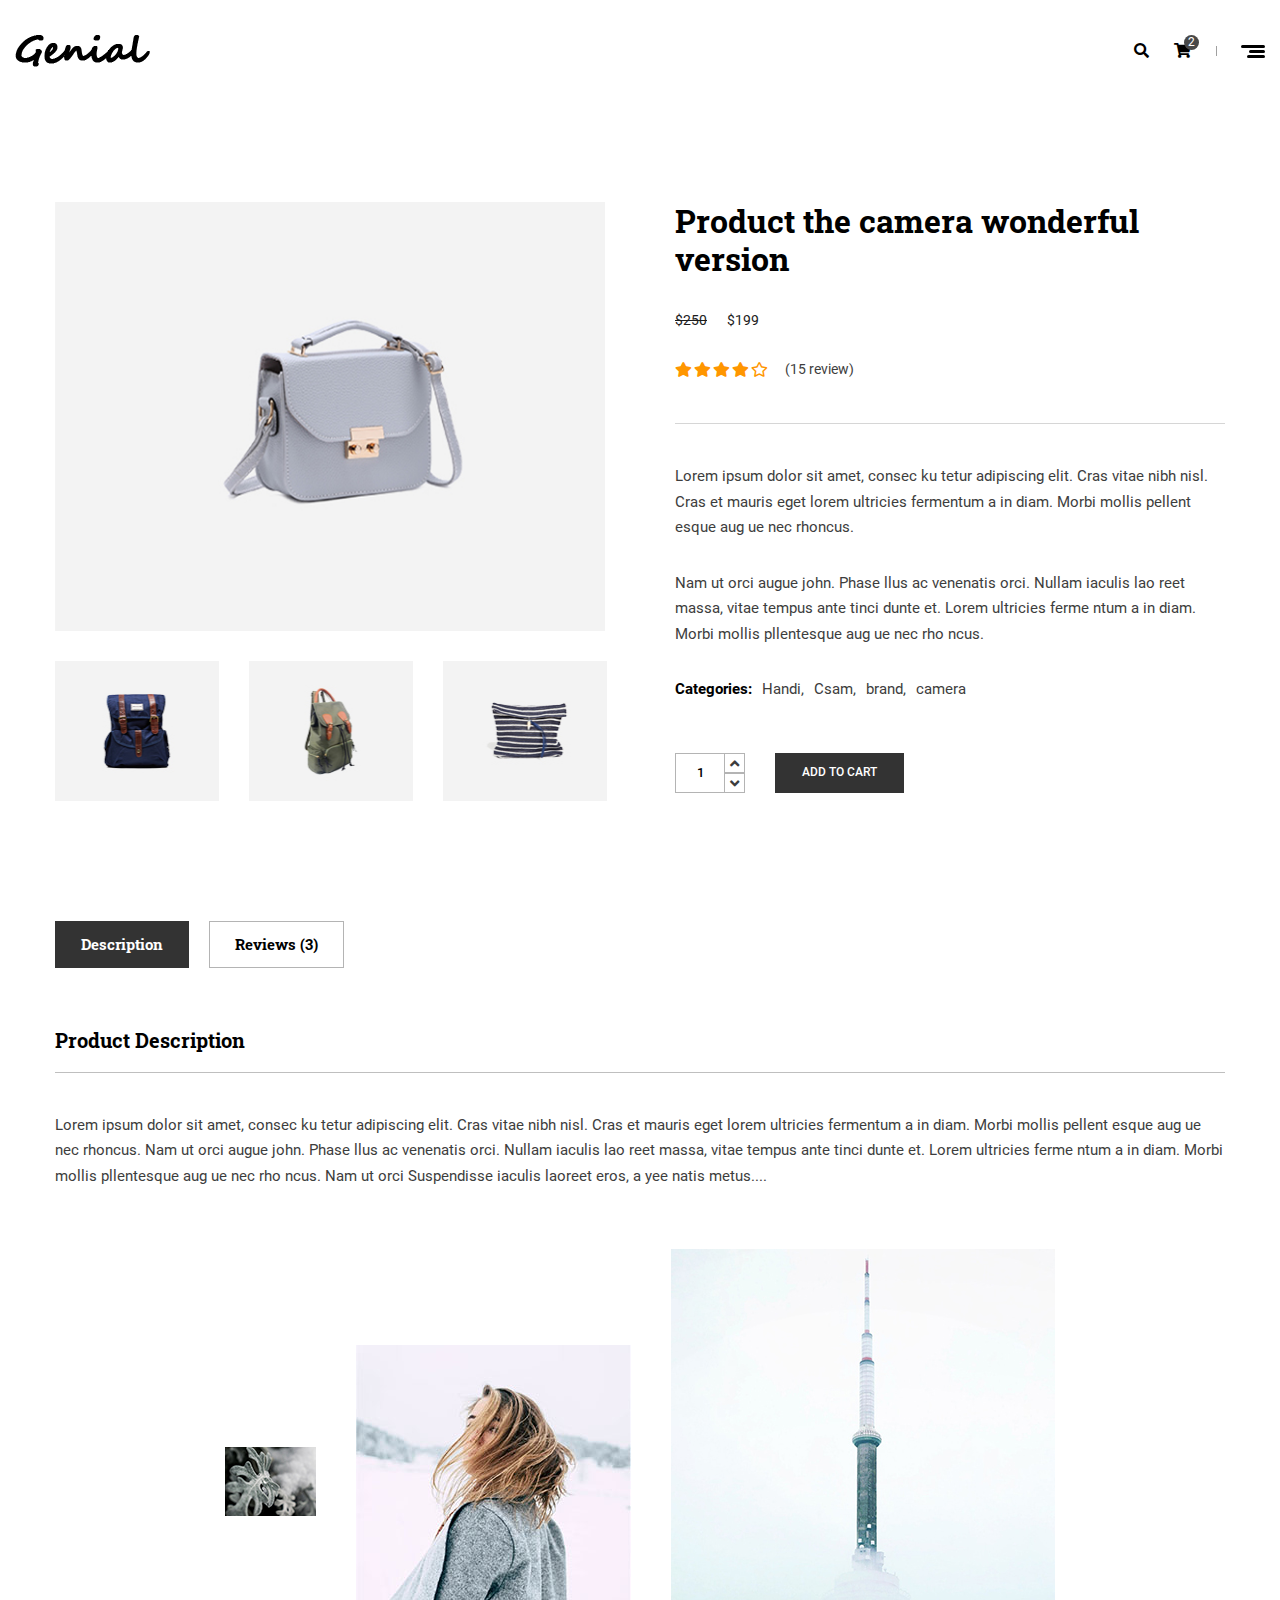
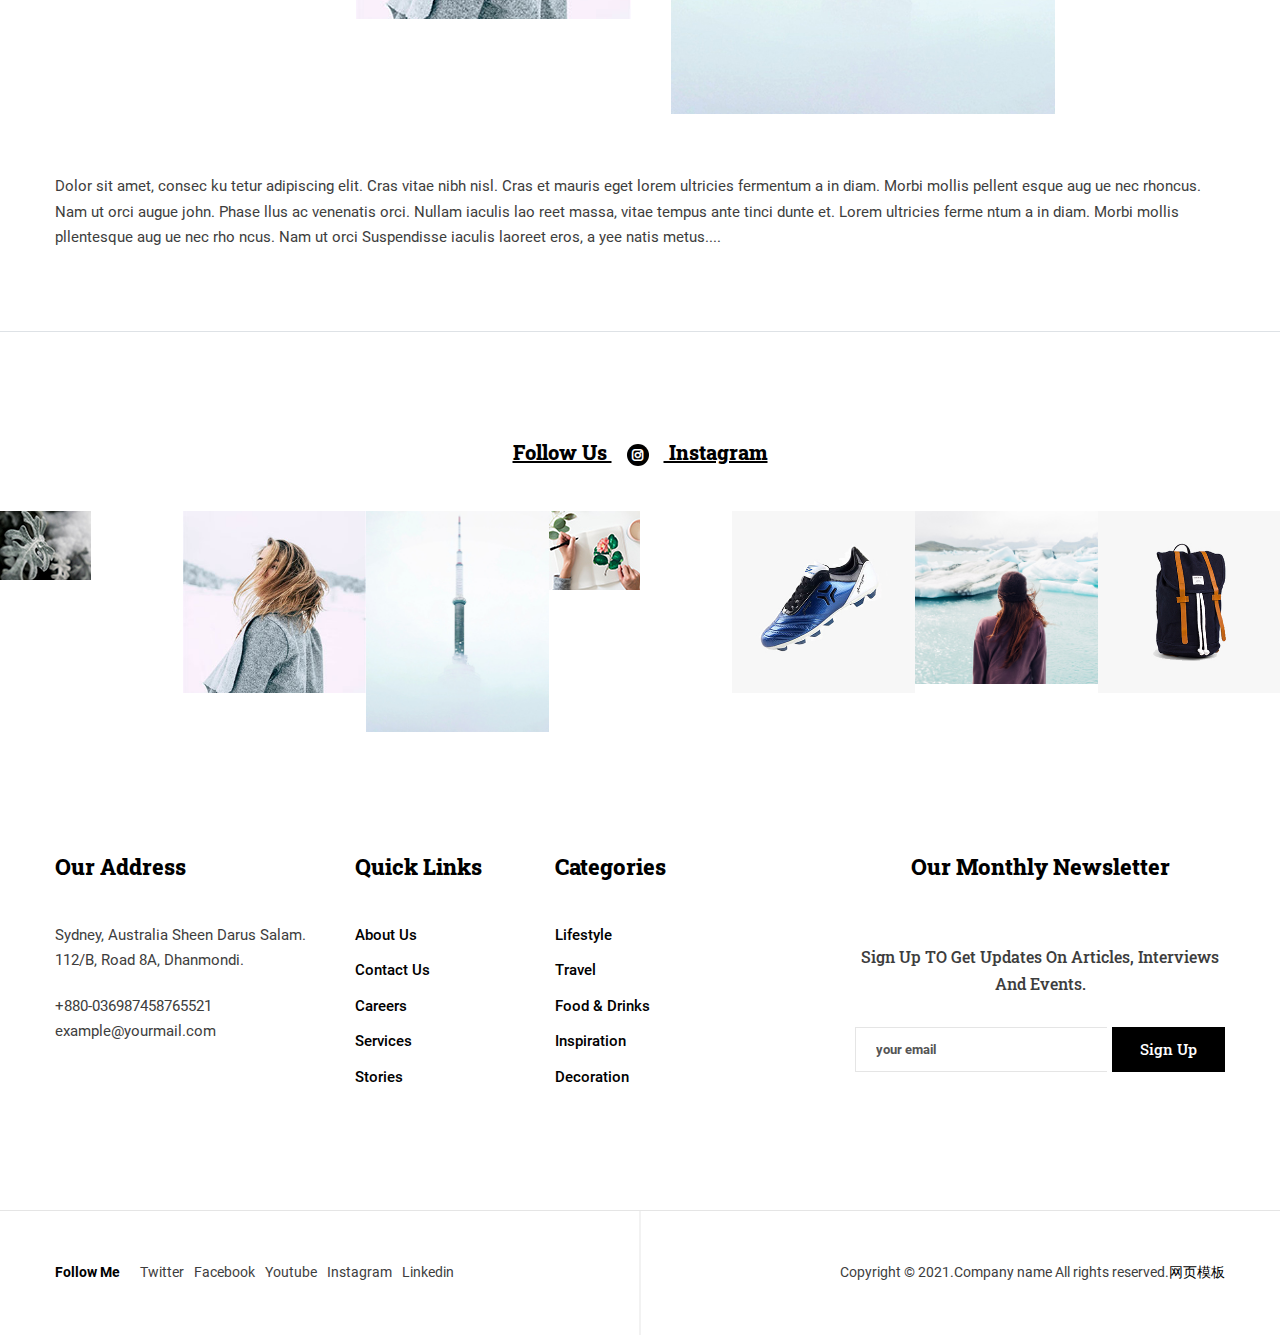
<file: product-details.html>
﻿<!DOCTYPE html>
<html lang="zxx">

<head>
	<!--====== Required meta tags ======-->
	<meta charset="utf-8" />
	<meta http-equiv="x-ua-compatible" content="ie=edge" />
	<meta name="description" content="" />
	<meta name="viewport" content="width=device-width, initial-scale=1, shrink-to-fit=no" />
	<!--====== Title ======-->
	<title>Shop Details </title>
	<!--====== Favicon Icon ======-->
	<link rel="shortcut icon" href="assets/img/favicon.ico" type="img/png" />
	<!--====== Animate Css ======-->
	<link rel="stylesheet" href="static/css/animate.min.css">
	<!--====== Bootstrap css ======-->
	<link rel="stylesheet" href="static/css/bootstrap.min.css" />
	<!--====== Fontawesome css ======-->
	<link rel="stylesheet" href="static/css/font-awesome.min.css" />
	<!--====== Magnific Popup css ======-->
	<link rel="stylesheet" href="static/css/magnific-popup.css" />
	<!--====== Slick  css ======-->
	<link rel="stylesheet" href="static/css/slick.css" />
	<!--====== Nice Select ======-->
	<link rel="stylesheet" href="static/css/jquery-nice-select.min.css" />
	<!--====== Style css ======-->
	<link rel="stylesheet" href="static/css/style.css" />
</head>

<body>
	<!--[if lte IE 9]>
		<p class="browserupgrade">You are using an <strong>outdated</strong> browser. Please <a href="https://browsehappy.com/">upgrade your browser</a> to improve your experience and security.</p>
	<![endif]-->

	<!--====== Header part start ======-->
	<header class="sticky-header">
		<div class="container-fluid">
			<div class="d-flex align-items-center justify-content-between">
				<div class="site-logo">
					<a href="index.html"><img src="static/picture/logo.png" alt="Genial"></a>
				</div>
				<div class="header-right">
					<div class="search-area">
						<a href="javascript:void(0)" class="search-btn"><i class="fas fa-search"></i></a>
						<div class="search-form">
							<a href="#" class="search-close"><i class="fal fa-times"></i></a>
							<form action="#">
								<input type="search" placeholder="Type here to search">
							</form>
							<div class="search-overly"></div>
						</div>
					</div>
					<div class="shoping-cart">
						<a href="cart.html" class="shoping-cart-btn">
							<i class="fas fa-shopping-cart"></i>
							<span class="count">2</span>
						</a>
					</div>
					<div class="offcanvas-panel">
						<a href="javascript:void(0)" class="panel-btn">
							<span>
								<span></span>
								<span></span>
								<span></span>
							</span>
						</a>
						<div class="panel-overly"></div>
						<div class="offcanvas-items">
							<!-- Navbar Toggler -->
							<a href="javascript:void(0)" class="panel-close">
								Back <i class="fa fa-angle-right" aria-hidden="true"></i>
							</a>

							<ul class="offcanvas-menu">
								<li>
									<a href="index.html">Home</a>
									<ul class="submenu">
										<li><a href="index-1.html">Home One</a></li>
										<li><a href="index-2.html">Home Two</a></li>
										<li><a href="index-3.html">Home Three</a></li>
										<li><a href="index-4.html">Home Four</a></li>
									</ul>
								</li>
								<li><a href="blog-details.html">Blog Single</a></li>
								<li><a href="about.html">About</a></li>
								<li><a href="photo-stories.html">Photo Stories</a></li>
								<li><a href="contact.html">Contact</a></li>
								<li><a href="404.html">404</a></li>
								<li>
									<a href="shop.html">Shop</a>
									<ul class="submenu">
										<li><a href="product-details.html">Shop Details -A</a></li>
										<li><a href="product-details-2.html">Shop Details -B</a></li>
										<li><a href="cart.html">Cart</a></li>
                                        <li><a href="checkout.html">Checkout</a></li>
                                        <li><a href="myaccount.html">My account</a></li>
									</ul>
								</li>
							</ul>

							<div class="social-icons">
								<ul>
									<li><a href="#"><i class="fab fa-facebook-f"></i></a></li>
									<li><a href="#"><i class="fab fa-instagram"></i></a></li>
									<li><a href="#"><i class="fab fa-twitter"></i></a></li>
									<li><a href="#"><i class="fab fa-youtube"></i></a></li>
								</ul>
							</div>
						</div>
					</div>
				</div>
			</div>
		</div>
	</header>
	<!--====== Header part end ======-->

    <!--====== Shop Wrapper Start ======-->
    <section class="shop-wrapper section-gap-100-80">
        <div class="container">
            <div class="row">
                <div class="col-lg-6">
                    <div class="product-gallery">
                        <div class="main-images-slider">
                            <div class="imgae">
                                <img src="static/picture/gallery-01.jpg" alt="MainImage">
                            </div>
                            <div class="imgae">
                                <img src="static/picture/gallery-01.jpg" alt="MainImage">
                            </div>
                            <div class="imgae">
                                <img src="static/picture/gallery-01.jpg" alt="MainImage">
                            </div>
                            <div class="imgae">
                                <img src="static/picture/gallery-01.jpg" alt="MainImage">
                            </div>
                        </div>
                        <div class="dots-images-slider row">
                            <div class="image col">
                                <img src="static/picture/gallery-thumb-01.jpg" alt="ThumbImage">
                            </div>
                            <div class="image col">
                                <img src="static/picture/gallery-thumb-02.jpg" alt="ThumbImage">
                            </div>
                            <div class="image col">
                                <img src="static/picture/gallery-thumb-03.jpg" alt="ThumbImage">
                            </div>
                            <div class="image col">
                                <img src="static/picture/gallery-thumb-03.jpg" alt="ThumbImage">
                            </div>
                        </div>
                    </div>
                </div>
                <div class="col-lg-6">
                    <div class="product-summary">
                        <h2 class="title">Product  the camera wonderful version</h2>
                        <span class="price"><del>$250</del>$199</span>
                        <div class="product-rating">
                            <ul class="rating">
                                <li><i class="fas fa-star"></i></li>
                                <li><i class="fas fa-star"></i></li>
                                <li><i class="fas fa-star"></i></li>
                                <li><i class="fas fa-star"></i></li>
                                <li><i class="far fa-star"></i></li>
                            </ul>
                            <span class="rating-text">(15 review)</span>
                        </div>
                        <div class="short-dec">
                            <p>
                                Lorem ipsum dolor sit amet, consec ku tetur adipiscing elit. Cras vitae nibh nisl. Cras et mauris eget lorem ultricies fermentum a in diam. Morbi mollis pellent esque aug ue nec rhoncus.
                            </p>
                            <p>
                                Nam ut orci augue john. Phase llus ac venenatis orci. Nullam iaculis lao reet massa, vitae tempus ante tinci dunte et. Lorem ultricies ferme ntum a in diam. Morbi mollis pllentesque aug ue nec rho ncus.
                            </p>
                        </div>
                        <div class="product-meta">
                            <ul class="categories">
                                <li class="meta-title">Categories: </li>
                                <li><a href="#">Handi,</a></li>
                                <li><a href="#">Csam,</a></li>
                                <li><a href="#">brand,</a></li>
                                <li><a href="#">camera</a></li>
                            </ul>
                        </div>
                        <div class="add-to-cart-form">
                            <form action="#">
                                <div class="quantity-area">
                                    <div class="quantity-box">
                                        <input type="number" value="1" id="quantity">
                                        <span class="quantity-plus" id="quantityUP">
                                            <i class="fas fa-angle-up"></i>
                                        </span>
                                        <span class="quantity-minus" id="quantityDown">
                                            <i class="fas fa-angle-down"></i>
                                        </span>
                                    </div>
                                    <div class="form-button">
                                        <button type="submit">ADD TO CART</button>
                                    </div>
                                </div>
                            </form>
                        </div>
                    </div>
                </div>
                <div class="col-12">
                    <div class="product-tabs">
                        <ul class="nav" role="tablist">
                            <li class="nav-item">
                                <a class="nav-link active" href="#description" role="tab" data-toggle="tab">Description</a>
                            </li>
                            <li class="nav-item">
                                <a class="nav-link" href="#review" role="tab" data-toggle="tab">Reviews (3)</a>
                            </li>
                        </ul>

                        <div class="tab-content">
                            <div role="tabpanel" class="tab-pane fade in active show" id="description">
                                <div class="description-content">
                                    <h4 class="tab-title">Product  Description</h4>
                                    <p>
                                        Lorem ipsum dolor sit amet, consec ku tetur adipiscing elit. Cras vitae nibh nisl. Cras et mauris eget lorem ultricies fermentum a in diam. Morbi mollis pellent esque aug ue nec rhoncus. Nam ut orci augue john. Phase llus ac venenatis orci. Nullam iaculis lao reet massa, vitae tempus ante tinci dunte et. Lorem ultricies ferme ntum a in diam. Morbi mollis pllentesque aug ue nec rho ncus. Nam ut orci  Suspendisse iaculis laoreet eros, a yee natis metus....
                                    </p>
                                    <div class="description-gallery">
                                        <div class="image">
                                            <img src="static/picture/01.jpg" alt="Gallery">
                                        </div>
                                        <div class="image">
                                            <img src="static/picture/02.jpg" alt="Gallery">
                                        </div>
                                        <div class="image">
                                            <img src="static/picture/03.jpg" alt="Gallery">
                                        </div>
                                    </div>
                                    <p>
                                        Dolor sit amet, consec ku tetur adipiscing elit. Cras vitae nibh nisl. Cras et mauris eget lorem ultricies fermentum a in diam. Morbi mollis pellent esque aug ue nec rhoncus. Nam ut orci augue john. Phase llus ac venenatis orci. Nullam iaculis lao reet massa, vitae tempus ante tinci dunte et. Lorem ultricies ferme ntum a in diam. Morbi mollis pllentesque aug ue nec rho ncus. Nam ut orci  Suspendisse iaculis laoreet eros, a yee natis metus....
                                    </p>
                                </div>
                            </div>
                            <div role="tabpanel" class="tab-pane fade" id="review">
                                <div class="review-area">
                                    <h4 class="tab-title">Product  Reviews</h4>
                                    <h6 class="review-title">3 Reviews</h6>
                                    <div class="review-list">
                                        <div class="single-review-box">
                                            <div class="author-img">
                                                <img src="static/picture/review-01.jpg" alt="Review">
                                            </div>
                                            <div class="review-desc">
                                                <h6>
                                                    Robert
                                                    <span class="date"> 10:35pm,  27 Nov 2021.</span>
                                                </h6>
                                                <p>
                                                    Lorem ipsum dolor sit amet, consectetur adipiscing elit. Cras vitae nibh nisl. Cras et ma uriseg haset lorem ultricies ferm entum.
                                                </p>
                                                <ul class="rating">
                                                    <li><i class="fas fa-star"></i></li>
                                                    <li><i class="fas fa-star"></i></li>
                                                    <li><i class="fas fa-star"></i></li>
                                                    <li><i class="fas fa-star"></i></li>
                                                    <li><i class="far fa-star"></i></li>
                                                </ul>
                                            </div>
                                        </div>
                                        <div class="single-review-box">
                                            <div class="author-img">
                                                <img src="static/picture/review-02.jpg" alt="Review">
                                            </div>
                                            <div class="review-desc">
                                                <h6>
                                                    Rohana
                                                    <span class="date"> 10:35pm,  27 Nov 2021.</span>
                                                </h6>
                                                <p>
                                                    Lorem ipsum dolor sit amet, consectetur adipiscing elit. Cras vitae nibh nisl. Cras et ma uriseg haset lorem ultricies ferm entum.
                                                </p>

                                                <ul class="rating">
                                                    <li><i class="fas fa-star"></i></li>
                                                    <li><i class="fas fa-star"></i></li>
                                                    <li><i class="fas fa-star"></i></li>
                                                    <li><i class="fas fa-star"></i></li>
                                                    <li><i class="far fa-star"></i></li>
                                                </ul>
                                            </div>
                                        </div>
                                        <div class="single-review-box">
                                            <div class="author-img">
                                                <img src="static/picture/review-03.jpg" alt="Review">
                                            </div>
                                            <div class="review-desc">
                                                <h6>
                                                    Zara Smith
                                                    <span class="date"> 10:35pm,  27 Nov 2021.</span>
                                                </h6>
                                                <p>
                                                    Lorem ipsum dolor sit amet, consectetur adipiscing elit. Cras vitae nibh nisl. Cras et ma uriseg haset lorem ultricies ferm entum.
                                                </p>
                                                <ul class="rating">
                                                    <li><i class="fas fa-star"></i></li>
                                                    <li><i class="fas fa-star"></i></li>
                                                    <li><i class="fas fa-star"></i></li>
                                                    <li><i class="fas fa-star"></i></li>
                                                    <li><i class="far fa-star"></i></li>
                                                </ul>
                                            </div>
                                        </div>
                                    </div>
                                    <div class="review-form">
                                        <h6 class="review-title">Add A Review</h6>
                                        <form action="#">
                                            <div class="row">
                                                <div class="col-12">
                                                    <textarea placeholder="Write comment....."></textarea>
                                                </div>
                                                <div class="col-md-6">
                                                    <input type="text" placeholder="Name*">
                                                </div>
                                                <div class="col-md-6">
                                                    <input type="text" placeholder="Email*">
                                                </div>
                                                <div class="col-12">
                                                    <button type="submit">Submit</button>
                                                </div>
                                                <div class="col-12">
                                                    <div class="checkboxes">
                                                        <p>
                                                            <input type="checkbox" id="saveComment">
                                                            <label for="saveComment">Notify me of follow-up comments by email.</label>
                                                        </p>
                                                        <p>
                                                            <input type="checkbox" id="newletter">
                                                            <label for="newletter">Notify me of new posts by email.</label>
                                                        </p>
                                                    </div>
                                                </div>
                                            </div>
                                        </form>
                                    </div>
                                </div>
                            </div>
                        </div>
                    </div>
                </div>
            </div>
        </div>
    </section>
    <!--====== Shop Wrapper End ======-->

    <!--====== Instagram Area Start ======-->
    <section class="instagram-section border-top">
        <div class="container-fluid p-0">
            <h5 class="instagram-title">
                Follow Us <span class="instagram-icon"><i class="fab fa-instagram"></i></span> Instagram
            </h5>
            <div class="instagram-images">
                <div class="image">
                    <img src="static/picture/01.jpg" alt="Instagram-image">
                    <a class="instagram-link" href="#"><i class="fab fa-instagram"></i></a>
                </div>
                <div class="image">
                    <img src="static/picture/02.jpg" alt="Instagram-image">
                    <a class="instagram-link" href="#"><i class="fab fa-instagram"></i></a>
                </div>
                <div class="image">
                    <img src="static/picture/03.jpg" alt="Instagram-image">
                    <a class="instagram-link" href="#"><i class="fab fa-instagram"></i></a>
                </div>
                <div class="image">
                    <img src="static/picture/04.jpg" alt="Instagram-image">
                    <a class="instagram-link" href="#"><i class="fab fa-instagram"></i></a>
                </div>
                <div class="image">
                    <img src="static/picture/05.jpg" alt="Instagram-image">
                    <a class="instagram-link" href="#"><i class="fab fa-instagram"></i></a>
                </div>
                <div class="image">
                    <img src="static/picture/06.jpg" alt="Instagram-image">
                    <a class="instagram-link" href="#"><i class="fab fa-instagram"></i></a>
                </div>
                <div class="image">
                    <img src="static/picture/07.jpg" alt="Instagram-image">
                    <a class="instagram-link" href="#"><i class="fab fa-instagram"></i></a>
                </div>
                <div class="image">
                    <img src="static/picture/01.jpg" alt="Instagram-image">
                    <a class="instagram-link" href="#"><i class="fab fa-instagram"></i></a>
                </div>
                <div class="image">
                    <img src="static/picture/02.jpg" alt="Instagram-image">
                    <a class="instagram-link" href="#"><i class="fab fa-instagram"></i></a>
                </div>
                <div class="image">
                    <img src="static/picture/03.jpg" alt="Instagram-image">
                    <a class="instagram-link" href="#"><i class="fab fa-instagram"></i></a>
                </div>
                <div class="image">
                    <img src="static/picture/04.jpg" alt="Instagram-image">
                    <a class="instagram-link" href="#"><i class="fab fa-instagram"></i></a>
                </div>
                <div class="image">
                    <img src="static/picture/05.jpg" alt="Instagram-image">
                    <a class="instagram-link" href="#"><i class="fab fa-instagram"></i></a>
                </div>
                <div class="image">
                    <img src="static/picture/06.jpg" alt="Instagram-image">
                    <a class="instagram-link" href="#"><i class="fab fa-instagram"></i></a>
                </div>
                <div class="image">
                    <img src="static/picture/07.jpg" alt="Instagram-image">
                    <a class="instagram-link" href="#"><i class="fab fa-instagram"></i></a>
                </div>
            </div>
        </div>
    </section>
    <!--====== Instagram Area End ======-->

    <!--====== Footer Area Start ======-->
    <footer>
        <div class="footer-widgets-area">
            <div class="container container-1360">
                <div class="row">
                    <div class="col-lg-3 col-sm-6">
                        <div class="widget address-widget">
                            <h4 class="widget-title">Our Address</h4>
                            <p>Sydney, Australia Sheen Darus Salam. <br> 112/B, Road 8A, Dhanmondi.</p>
                            <p>+880-036987458765521 <br> example@yourmail.com</p>
                        </div>
                    </div>
                    <div class="col-lg-2 col-sm-6">
                        <div class="widget nav-widget">
                            <h4 class="widget-title">Quick Links</h4>
                            <ul>
                                <li><a href="#">About Us</a></li>
                                <li><a href="#">Contact Us</a></li>
                                <li><a href="#">Careers</a></li>
                                <li><a href="#">Services</a></li>
                                <li><a href="#">Stories</a></li>
                            </ul>
                        </div>
                    </div>
                    <div class="col-lg-2 col-sm-6">
                        <div class="widget nav-widget">
                            <h4 class="widget-title">Categories</h4>
                            <ul>
                                <li><a href="#">Lifestyle</a></li>
                                <li><a href="#">Travel</a></li>
                                <li><a href="#">Food & Drinks</a></li>
                                <li><a href="#">Inspiration</a></li>
                                <li><a href="#">Decoration</a></li>
                            </ul>
                        </div>
                    </div>
                    <div class="col-lg-4 col-sm-6 ml-auto">
                        <div class="widget newsletter-widget">
                            <h4 class="widget-title">Our Monthly Newsletter </h4>
                            <p>
                                Sign Up TO Get Updates On Articles, Interviews And Events.
                            </p>
                            <form action="#">
                                <input type="email" placeholder="your email">
                                <button type="submit">Sign Up</button>
                            </form>
                        </div>
                    </div>
                </div>
            </div>
        </div>
        <div class="footer-copyright-area">
            <div class="container container-1360">
                <div class="row align-items-center">
                    <div class="col-lg-6 col-12">
                        <div class="social-links">
                            <ul>
                                <li class="title">Follow Me</li>
                                <li><a href="#">Twitter</a></li>
                                <li><a href="#">Facebook</a></li>
                                <li><a href="#">Youtube</a></li>
                                <li><a href="#">Instagram</a></li>
                                <li><a href="#">Linkedin</a></li>
                            </ul>
                        </div>
                    </div>
                    <div class="col-lg-6 col-12">
                        <div class="copyright-text text-lg-right">
                            <p>Copyright &copy; 2021.Company name All rights reserved.<a target="_blank" href="https://sc.chinaz.com/moban/">&#x7F51;&#x9875;&#x6A21;&#x677F;</a></p>
                        </div>
                    </div>
                </div>
            </div>
        </div>
    </footer>
    <!--====== Footer Area End ======-->

	<!--====== jquery js ======-->
	<script src="static/js/modernizr-3.6.0.min.js"></script>
	<script src="static/js/jquery-1.12.4.min.js"></script>
	<!--====== Bootstrap js ======-->
	<script src="static/js/bootstrap.min.js"></script>
	<script src="static/js/popper.min.js"></script>
	<!--====== Slick js ======-->
	<script src="static/js/slick.min.js"></script>
	<!--====== Images Loaded ======-->
	<script src="static/js/imagesloaded.pkgd.min.js"></script>
	<!--====== Isotope js ======-->
	<script src="static/js/isotope.pkgd.min.js"></script>
	<!--====== Magnific Popup js ======-->
	<script src="static/js/jquery.magnific-popup.min.js"></script>
	<!--====== Nice Select js ======-->
	<script src="static/js/jquery.nice-select.min.js"></script>
	<!--====== Main js ======-->
	<script src="static/js/main.js"></script>
</body>

</html>
</file>
<file: static/css/style.css>
﻿@import url(f536c734d9724af0a57369aea24180c6.css);body{font-family:Roboto,sans-serif;font-weight:400;font-style:normal;color:#3d3d3d;overflow-x:hidden;font-size:15px;line-height:1.7}*{margin:0;padding:0;-webkit-box-sizing:border-box;box-sizing:border-box}img{max-width:100%;-webkit-transition:all .3s ease-out 0s;-o-transition:all .3s ease-out 0s;transition:all .3s ease-out 0s}.btn:focus,.slick-initialized .slick-slide:focus,a:focus,button:focus,input:focus,select:focus,textarea:focus{text-decoration:none;outline:0;-webkit-box-shadow:none;box-shadow:none}button,input,select,textarea{border:none}input,select,textarea{width:100%;background-color:transparent;padding:0 20px;height:45px;font-weight:600;font-size:13px;color:#555;border:1px solid rgba(0,0,0,.1)}.nice-select{height:45px;line-height:45px;border:1px solid rgba(0,0,0,.1);border-radius:0;padding:0 20px}.nice-select::after{right:20px}textarea{height:200px;padding-top:20px;resize:none}input[type=checkbox],input[type=radio]{height:auto;width:auto}::-webkit-input-placeholder{opacity:1;color:#555}::-moz-placeholder{opacity:1;color:#555}:-ms-input-placeholder{opacity:1;color:#555}::-ms-input-placeholder{opacity:1;color:#555}::placeholder{opacity:1;color:#555}::-webkit-scrollbar{background-color:#ccc;width:8px}::-webkit-scrollbar:horizontal{background-color:#ccc;height:4px}::-webkit-scrollbar-thumb{background-color:#3d3d3d}.slick-slide img{display:inline-block}a:focus,a:hover{text-decoration:none}a,i,span{display:inline-block}h1,h2,h3,h4,h5,h6{font-family:"Roboto Slab",serif;font-weight:700;margin:0}h1,h1 a,h2,h2 a,h3,h3 a,h4,h4 a,h5,h5 a,h6,h6 a{color:#000}ol,ul{margin:0;padding:0;list-style-type:none}p{margin:0}a{-webkit-transition:all .3s ease-out 0s;-o-transition:all .3s ease-out 0s;transition:all .3s ease-out 0s}a,a:hover{color:#000}@media (min-width:1300px){.container-1250{max-width:1250px}}@media (min-width:1400px){.container-1360{max-width:1360px}}@media (min-width:1200px){.container-1000{max-width:1000px}}@media (min-width:1400px){.container-fluid{padding-left:90px;padding-right:90px}}.line-one{margin-top:90px;margin-bottom:90px;height:1px;width:100%;background-color:#e5e5e5}.section-gap-80-120{padding-top:80px;padding-bottom:120px}.section-gap-100-80{padding-top:100px;padding-bottom:80px}div#preloader{margin:auto;position:fixed;width:100%;height:100%;background-color:#3d3d3d;z-index:9999999}div#preloader .line{position:absolute;left:50%;top:50%;margin-left:-30px;width:60px;height:4px;background:#fff;-webkit-animation:spin 1.5s infinite ease;animation:spin 1.5s infinite ease}div#preloader .line:nth-of-type(2){-webkit-animation-delay:.1s;animation-delay:.1s}div#preloader .line:nth-of-type(3){-webkit-animation-delay:.2s;animation-delay:.2s}div#preloader .line:nth-of-type(4){-webkit-animation-delay:.3s;animation-delay:.3s}.mt-30{margin-top:30px}.mt-40{margin-top:40px}.mt-50{margin-top:50px}.mt-60{margin-top:60px}.mt-80{margin-top:60px}.mb-10{margin-bottom:10px}.mb-20{margin-bottom:20px}.mb-25{margin-bottom:25px}.mb-30{margin-bottom:30px}.mb-40{margin-bottom:40px}.mb-50{margin-bottom:50px}.mb-60{margin-bottom:60px}.mb-80{margin-bottom:80px}@-webkit-keyframes sticky{0%{top:-200px}100%{top:0}}@keyframes sticky{0%{top:-200px}100%{top:0}}@-webkit-keyframes pulse-border{0%{-webkit-transform:translateX(-50%) translateY(-50%) translateZ(0) scale(1.1);transform:translateX(-50%) translateY(-50%) translateZ(0) scale(1.1);opacity:1}100%{-webkit-transform:translateX(-50%) translateY(-50%) translateZ(0) scale(1.5);transform:translateX(-50%) translateY(-50%) translateZ(0) scale(1.5);opacity:0}}@keyframes pulse-border{0%{-webkit-transform:translateX(-50%) translateY(-50%) translateZ(0) scale(1.1);transform:translateX(-50%) translateY(-50%) translateZ(0) scale(1.1);opacity:1}100%{-webkit-transform:translateX(-50%) translateY(-50%) translateZ(0) scale(1.5);transform:translateX(-50%) translateY(-50%) translateZ(0) scale(1.5);opacity:0}}@-webkit-keyframes spin{100%{-webkit-transform:rotate(360deg);transform:rotate(360deg)}}@keyframes spin{100%{-webkit-transform:rotate(360deg);transform:rotate(360deg)}}header{padding:35px 0}header .header-right{display:-webkit-box;display:-ms-flexbox;display:flex;-webkit-box-align:center;-ms-flex-align:center;align-items:center}header .header-right>div{line-height:1}header .offcanvas-btn,header .search-btn,header .shoping-cart-btn{margin-left:15px;line-height:1;padding:5px}@media (max-width:575px){header .offcanvas-btn,header .search-btn,header .shoping-cart-btn{margin-left:10px}}header .search-area .search-form{position:fixed;top:0;left:0;z-index:999;width:100%;height:100%;background:rgba(255,255,255,.75);opacity:0;-webkit-transition-duration:1s;-o-transition-duration:1s;transition-duration:1s;visibility:hidden}header .search-area .search-form form{display:-webkit-box;display:-ms-flexbox;display:flex;-webkit-box-align:center;-ms-flex-align:center;align-items:center;background:#fff;position:relative;z-index:5;-webkit-transform:translateY(-100%);-ms-transform:translateY(-100%);transform:translateY(-100%);height:150px;-webkit-transition-duration:1s;-o-transition-duration:1s;transition-duration:1s}@media (max-width:767px){header .search-area .search-form form{height:120px}}header .search-area .search-form form input{border:none;text-align:center;margin:0;padding:0;font-weight:300;font-size:40px}@media (max-width:991px){header .search-area .search-form form input{font-size:32px}}@media (max-width:767px){header .search-area .search-form form input{font-size:24px}}header .search-area .search-form input[type=search]::-webkit-search-cancel-button,header .search-area .search-form input[type=search]::-webkit-search-decoration,header .search-area .search-form input[type=search]::-webkit-search-results-button,header .search-area .search-form input[type=search]::-webkit-search-results-decoration{-webkit-appearance:none}header .search-area .search-form .search-close{position:absolute;top:30px;right:30px;z-index:30;cursor:pointer;display:block;line-height:1;font-size:25px}header .search-area .search-form .search-overly{position:absolute;left:0;top:0;bottom:0;right:0;background-color:transparent;z-index:1;cursor:pointer}header .search-area .search-form.search-open{opacity:1;visibility:visible}header .search-area .search-form.search-open form{-webkit-transform:translate(0,0);-ms-transform:translate(0,0);transform:translate(0,0)}header .shoping-cart-btn{position:relative}header .shoping-cart-btn .count{position:absolute;font-size:12px;background-color:#484848;color:#fff;height:15px;width:15px;border-radius:50%;line-height:15px;text-align:center;top:-3px;right:-3px}header .offcanvas-panel .panel-btn{padding-left:25px;position:relative;display:-webkit-box;display:-ms-flexbox;display:flex;-webkit-box-align:center;-ms-flex-align:center;align-items:center;-webkit-box-pack:end;-ms-flex-pack:end;justify-content:flex-end;margin-left:20px}@media (max-width:575px){header .offcanvas-panel .panel-btn{padding-left:10px}}header .offcanvas-panel .panel-btn::before{position:absolute;content:"";left:0;top:50%;-webkit-transform:translateY(-50%);-ms-transform:translateY(-50%);transform:translateY(-50%);width:1px;height:10px;background-color:#a0a0a0}@media (max-width:575px){header .offcanvas-panel .panel-btn::before{display:none}}header .offcanvas-panel .panel-btn span span{background-color:#000;height:3px;border-radius:5px;width:24px;display:block;margin:2px 0 2px auto}header .offcanvas-panel .panel-btn span span:nth-child(2){width:16px}header .offcanvas-panel .panel-btn span span:nth-child(3){width:18px}header .offcanvas-panel .panel-overly{position:fixed;left:0;top:0;width:100%;height:100%;z-index:97;background-color:#000;cursor:pointer;-webkit-transition-duration:.5s;-o-transition-duration:.5s;transition-duration:.5s;opacity:0;visibility:hidden}header .offcanvas-panel .offcanvas-items{position:fixed;background-color:#fff;width:300px;border-radius:0;border:1px solid #eee;top:0;height:100vh;right:-300px;z-index:99;-webkit-transition:all .3s ease-out 0s;-o-transition:all .3s ease-out 0s;transition:all .3s ease-out 0s;overflow-y:scroll;overflow-x:hidden;padding:15px 0;visibility:hidden;opacity:0}header .offcanvas-panel .offcanvas-items a.panel-close{padding:20px;font-size:18px;color:#000;font-weight:500;text-transform:uppercase;border-bottom:1px solid #f1f1f1;line-height:1;text-align:right;display:block;margin-bottom:20px}header .offcanvas-panel .offcanvas-items .offcanvas-menu{border-bottom:1px solid #f1f1f1}header .offcanvas-panel .offcanvas-items .offcanvas-menu li{position:relative}header .offcanvas-panel .offcanvas-items .offcanvas-menu li:not(:first-child){border-top:1px solid #f1f1f1}header .offcanvas-panel .offcanvas-items .offcanvas-menu li a{color:#000;font-weight:500;font-family:Roboto,sans-serif;font-size:16px;margin:0;padding:0 25px;display:block;line-height:45px;text-transform:capitalize}header .offcanvas-panel .offcanvas-items .offcanvas-menu li .dd-trigger{position:absolute;right:0;top:0;width:45px;height:45px;line-height:45px;border-left:1px solid #f1f1f1;text-align:center;cursor:pointer;font-size:20px}header .offcanvas-panel .offcanvas-items .offcanvas-menu li .dd-trigger i{-webkit-transform:rotate(-90deg);-ms-transform:rotate(-90deg);transform:rotate(-90deg);-webkit-transition:all .3s ease-out 0s;-o-transition:all .3s ease-out 0s;transition:all .3s ease-out 0s}header .offcanvas-panel .offcanvas-items .offcanvas-menu li .dd-trigger.open i{-webkit-transform:rotate(0);-ms-transform:rotate(0);transform:rotate(0)}header .offcanvas-panel .offcanvas-items .offcanvas-menu li .submenu{display:none;border-top:1px solid #f1f1f1}header .offcanvas-panel .offcanvas-items .offcanvas-menu li .submenu li a{padding-left:35px}header .offcanvas-panel .social-icons{margin-top:40px}header .offcanvas-panel .social-icons ul{display:-webkit-box;display:-ms-flexbox;display:flex;-webkit-box-pack:center;-ms-flex-pack:center;justify-content:center;-webkit-box-align:center;-ms-flex-align:center;align-items:center;padding:20px}header .offcanvas-panel .social-icons a{border:1px solid #f1f1f1;height:45px;width:45px;text-align:center;line-height:45px;border-radius:50%;color:#000;font-size:15px;margin:0 2px}header .offcanvas-panel .social-icons a:hover{background-color:#000;color:#fff}header .offcanvas-panel.panel-open .offcanvas-items{right:0;visibility:visible;opacity:1}header .offcanvas-panel.panel-open .panel-overly{opacity:.5;visibility:visible}header .offcanvas-panel.panel-open .panel-close{-webkit-transform:rotate(0);-ms-transform:rotate(0);transform:rotate(0)}header.sticky-header.sticky-on{position:fixed;left:0;top:0;right:0;z-index:90;-webkit-animation:sticky 1.2s;animation:sticky 1.2s;background-color:#fff;padding:25px 0;-webkit-box-shadow:0 10px 10px rgba(0,0,0,.02);box-shadow:0 10px 10px rgba(0,0,0,.02)}.banner-section{position:relative}.banner-section .sinlge-banner{padding-left:15px;padding-right:15px}@media (min-width:1400px){.banner-section .sinlge-banner{padding-left:90px;padding-right:90px}}.banner-section .sinlge-banner .banner-wrapper{position:relative;display:-webkit-box;display:-ms-flexbox;display:flex;-webkit-box-pack:end;-ms-flex-pack:end;justify-content:flex-end;-webkit-box-align:center;-ms-flex-align:center;align-items:center;height:740px;background-color:#fff}@media (max-width:991px){.banner-section .sinlge-banner .banner-wrapper{height:660px}}@media (max-width:767px){.banner-section .sinlge-banner .banner-wrapper{height:560px}}.banner-section .sinlge-banner .banner-bg{position:absolute;top:0;left:0;height:100%;width:74.5%;background-size:cover;background-position:center;background-color:#f4f4f4;z-index:1}.banner-section .sinlge-banner .banner-content{padding:100px;background-color:#fff;max-width:630px;-webkit-box-shadow:0 5px 110px 0 rgba(24,24,25,.08);box-shadow:0 5px 110px 0 rgba(24,24,25,.08);font-size:15px;position:relative;z-index:2}@media (max-width:1199px){.banner-section .sinlge-banner .banner-content{max-width:520px;padding:60px}}@media (max-width:991px){.banner-section .sinlge-banner .banner-content{max-width:500px;padding:50px}}@media (max-width:767px){.banner-section .sinlge-banner .banner-content{max-width:420px;padding:30px;font-size:14px}}@media (max-width:575px){.banner-section .sinlge-banner .banner-content{font-size:13px;max-width:90%}}.banner-section .sinlge-banner .banner-content .title{font-size:38px;line-height:1.28;font-weight:800;margin-bottom:40px}@media (max-width:991px){.banner-section .sinlge-banner .banner-content .title{font-size:32px;margin-bottom:30px}}@media (max-width:767px){.banner-section .sinlge-banner .banner-content .title{font-size:18px;margin-bottom:25px}}.banner-section .sinlge-banner .banner-content .meta{display:-webkit-box;display:-ms-flexbox;display:flex;margin-bottom:40px}@media (max-width:991px){.banner-section .sinlge-banner .banner-content .meta{margin-bottom:30px}}@media (max-width:767px){.banner-section .sinlge-banner .banner-content .meta{margin-bottom:20px}}.banner-section .sinlge-banner .banner-content .meta li:not(:last-child){margin-right:15px}.banner-section .sinlge-banner .banner-content .meta a{font-size:13px;color:#666}@media (max-width:767px){.banner-section .sinlge-banner .banner-content .meta a{font-size:11px}}.banner-section .sinlge-banner .banner-content .meta a:hover{color:#000}.banner-section .sinlge-banner .banner-content .read-more{font-size:16px;font-family:"Roboto Slab",serif;font-weight:800;line-height:1;margin-top:30px}@media (max-width:767px){.banner-section .sinlge-banner .banner-content .read-more{font-size:14px}}.banner-section .sinlge-banner .banner-content .read-more i{margin-left:10px;position:relative}.banner-section .sinlge-banner .banner-content .read-more:hover{opacity:.8;padding-left:8px}.banner-section .banner-nav{position:absolute;bottom:40px;left:55px;z-index:2;background-color:#fff;border:1px solid #cacaca}@media (min-width:1400px){.banner-section .banner-nav{left:130px}}@media (max-width:767px){.banner-section .banner-nav{bottom:15px;left:30px}}.banner-section .banner-nav .slick-arrow{width:70px;height:70px;background-color:#fff;border:none;color:#000}@media (max-width:991px){.banner-section .banner-nav .slick-arrow{height:50px;width:50px}}@media (max-width:767px){.banner-section .banner-nav .slick-arrow{height:45px;width:45px}}.banner-section .banner-nav .slick-arrow.prev-arrow{position:relative}.banner-section .banner-nav .slick-arrow.prev-arrow::after{position:absolute;content:"";background-color:#b6b6b6;height:8px;width:2px;right:-1px;top:50%;-webkit-transform:translateY(-50%);-ms-transform:translateY(-50%);transform:translateY(-50%)}.post-area{position:relative;margin-top:80px;border-top:1px solid #e5e5e5;border-bottom:1px solid #e5e5e5}.post-area.with-sidebar .post-area-inner{display:-ms-grid;display:grid;-ms-grid-columns:1fr 150px minmax(300px,300px);grid-template-columns:1fr minmax(300px,300px);grid-gap:150px;position:relative}@media (max-width:1400px){.post-area.with-sidebar .post-area-inner{grid-gap:100px}}@media (max-width:991px){.post-area.with-sidebar .post-area-inner{display:block}}.entry-posts{padding-top:70px;padding-bottom:100px}.entry-posts.row{margin-left:-35px;margin-right:-35px}@media (max-width:1600px){.entry-posts.row{margin-left:-20px;margin-right:-20px}}.entry-posts.row>.col,.entry-posts.row>[class*=col-]{padding-right:35px;padding-left:35px}@media (max-width:1600px){.entry-posts.row>.col,.entry-posts.row>[class*=col-]{padding-left:20px;padding-right:20px}}.entry-posts .entry-post{margin-bottom:90px}@media (max-width:1199px){.entry-posts .entry-post{margin-bottom:50px}}@media (max-width:575px){.entry-posts .entry-post{margin-bottom:40px}}.entry-posts .entry-post .entry-thumbnail{margin-bottom:40px}.entry-posts .entry-post .entry-content{padding-right:30px}.entry-posts .entry-post .title{font-size:25px;line-height:1.5;margin-bottom:30px;font-weight:800}@media (max-width:1600px){.entry-posts .entry-post .title{font-size:20px}}.entry-posts .entry-post .post-meta{font-size:13px;margin-bottom:30px;display:-webkit-box;display:-ms-flexbox;display:flex;-ms-flex-wrap:wrap;flex-wrap:wrap}.entry-posts .entry-post .post-meta a{color:#3d3d3d}.entry-posts .entry-post .post-meta a:hover{color:#000}.entry-posts .entry-post .post-meta li:not(:last-child){margin-right:20px;padding-right:20px;position:relative}@media (max-width:767px){.entry-posts .entry-post .post-meta li:not(:last-child){padding-right:10px;margin-right:10px}}.entry-posts .entry-post .post-meta li:not(:last-child)::after{content:"/";position:absolute;right:0;top:50%;-webkit-transform:translateY(-50%);-ms-transform:translateY(-50%);transform:translateY(-50%)}.entry-posts .entry-post p{margin-bottom:0}.entry-posts .entry-post .read-more{font-size:14px;font-family:"Roboto Slab",serif;font-weight:700;line-height:1;margin-top:30px}.entry-posts .entry-post .read-more i{margin-left:10px;position:relative}.entry-posts .entry-post .read-more:hover{opacity:.8;padding-left:8px}.load-more-btn{background-color:#000;line-height:1;color:#fff;padding:20px 45px;font-weight:600;font-family:"Roboto Slab",serif;font-size:15px;border:1px solid #000}.load-more-btn:hover{background-color:#fff}.primary-sidebar{padding-top:70px;padding-bottom:100px;position:relative}.primary-sidebar::after{position:absolute;left:-75px;top:0;width:1px;height:100%;content:"";background-color:#e5e5e5}@media (max-width:1400px){.primary-sidebar::after{left:-50px}}@media (max-width:991px){.primary-sidebar::after{left:-15px;right:-15px;height:1px;top:0;width:auto}}.primary-sidebar .widget:not(:last-child){margin-bottom:90px}@media (max-width:991px){.primary-sidebar .widget:not(:last-child){margin-bottom:50px}}.primary-sidebar .widget .widget-title{padding-bottom:15px;margin-bottom:30px;font-size:20px;font-weight:800;position:relative}.primary-sidebar .widget .widget-title::before{position:absolute;left:0;bottom:0;background-color:#494949;height:4px;width:20px;border-radius:2px;content:""}.primary-sidebar .widget.author-widget{text-align:center}.primary-sidebar .widget.author-widget .widget-title{padding-bottom:0}.primary-sidebar .widget.author-widget .widget-title::before{display:none}.primary-sidebar .widget.author-widget .author-img{margin-bottom:30px;border-radius:50%}.primary-sidebar .widget.author-widget .author-img img{width:140px;height:140px;margin:auto}.primary-sidebar .widget.author-widget .author-signature{margin-top:30px}.primary-sidebar .widget.categories-widget .categories{display:-ms-grid;display:grid;-ms-grid-columns:1fr 20px 1fr;grid-template-columns:repeat(2,1fr);grid-gap:20px}.primary-sidebar .widget.categories-widget .categories .categorie{width:100%;height:120px;position:relative;z-index:1;background-size:cover;background-position:center}.primary-sidebar .widget.categories-widget .categories .categorie::before{position:absolute;left:0;top:0;width:100%;height:100%;z-index:-1;opacity:.6;content:"";background-image:url(../images/overly.png);background-size:cover;background-position:center}.primary-sidebar .widget.categories-widget .categories .categorie a{font-size:16px;font-weight:700;color:#fff;height:100%;width:100%;display:-webkit-box;display:-ms-flexbox;display:flex;-webkit-box-align:end;-ms-flex-align:end;align-items:flex-end;-webkit-box-pack:center;-ms-flex-pack:center;justify-content:center;padding:20px 10px}.primary-sidebar .widget.social-widget .social-links{display:-webkit-box;display:-ms-flexbox;display:flex;-ms-flex-wrap:wrap;flex-wrap:wrap;margin:-3px}.primary-sidebar .widget.social-widget .social-links a{font-size:12px;color:#333;line-height:1;padding:10px 13px;background-color:#f5f5f5;margin:3px}.primary-sidebar .widget.social-widget .social-links a i{margin-right:5px}.primary-sidebar .widget.social-widget .social-links a:hover{background-color:#000;color:#fff}.primary-sidebar .widget.popular-articles .article{display:-ms-grid;display:grid;-ms-grid-columns:90px 20px 1fr;grid-template-columns:90px 1fr;grid-gap:20px}.primary-sidebar .widget.popular-articles .article .desc h6{font-size:16px;line-height:1.5;margin-bottom:10px}@media (max-width:767px){.primary-sidebar .widget.popular-articles .article .desc h6{font-size:14px}}.primary-sidebar .widget.popular-articles .article .desc .post-date{font-size:13px;color:#3d3d3d;line-height:1}.primary-sidebar .widget.popular-articles .article:not(:last-child){margin-bottom:40px}.instagram-section{padding-top:110px}.instagram-section.border-top{border-top:1px solid #e5e5e5}@media (max-width:991px){.instagram-section{padding-top:90px}}.instagram-section .instagram-title{text-align:center;font-size:20px;font-weight:800;text-decoration:underline;line-height:1;margin-bottom:45px}@media (max-width:575px){.instagram-section .instagram-title{font-size:18px;margin-bottom:30px}}.instagram-section .instagram-title .instagram-icon{padding:5px;background-color:#000;border-radius:50%;color:#fff;margin:0 15px;height:22px;width:22px;font-size:13px}.instagram-section .instagram-images .image{position:relative;z-index:1}.instagram-section .instagram-images .image .instagram-link{position:absolute;left:50%;top:50%;color:#fff;z-index:3;font-size:26px;line-height:1;-webkit-transition:all .3s ease-out 0s;-o-transition:all .3s ease-out 0s;transition:all .3s ease-out 0s;visibility:hidden;opacity:0;-webkit-transform:translate(-50%,-50%);-ms-transform:translate(-50%,-50%);transform:translate(-50%,-50%)}.instagram-section .instagram-images .image::before{position:absolute;left:0;top:0;width:100%;height:100%;z-index:1;content:"";background-color:#000;-webkit-transition:all .3s ease-out 0s;-o-transition:all .3s ease-out 0s;transition:all .3s ease-out 0s;visibility:hidden;opacity:0}.instagram-section .instagram-images .image:hover .instagram-link{visibility:visible;opacity:1}.instagram-section .instagram-images .image:hover::before{visibility:visible;opacity:.6}.image-boxes{display:-ms-grid;display:grid;-ms-grid-columns:1fr 90px 1fr 90px 1fr 90px 1fr;grid-template-columns:repeat(4,1fr);grid-gap:90px}@media (max-width:1600px){.image-boxes{grid-gap:40px}}@media (max-width:1199px){.image-boxes{grid-gap:30px}}@media (max-width:991px){.image-boxes{-ms-grid-columns:1fr 30px 1fr;grid-template-columns:repeat(2,1fr)}}.image-boxes .image-box{width:100%;height:240px;background-color:#eaeae0;display:-webkit-box;display:-ms-flexbox;display:flex;-webkit-box-align:center;-ms-flex-align:center;align-items:center;-webkit-box-pack:center;-ms-flex-pack:center;justify-content:center;position:relative;z-index:1;background-size:cover;background-position:center}.image-boxes .image-box::before{content:"";position:absolute;left:0;top:0;width:100%;height:100%;opacity:.102;background-color:#000;z-index:-1}.image-boxes .image-box a{background-color:#fff;color:#000;font-family:"Roboto Slab",serif;font-weight:700;font-size:18px;line-height:1.2;padding:20px 35px}@media (max-width:1600px){.image-boxes .image-box a{padding:18px 30px}}@media (max-width:1199px){.image-boxes .image-box a{padding:15px 25px;font-size:14px}}.image-boxes .image-box a:hover{background-color:#000;color:#fff}.post-details-area{padding-top:120px;padding-bottom:120px}.post-details .entry-header{margin-bottom:60px;text-align:center}.post-details .entry-header .title{font-size:48px;font-family:"Roboto Slab",serif;font-weight:700;line-height:1.556;margin-bottom:60px}@media (max-width:1199px){.post-details .entry-header .title{font-size:38px}}@media (max-width:991px){.post-details .entry-header .title{font-size:32px}}@media (max-width:767px){.post-details .entry-header .title{font-size:28px}}@media (max-width:575px){.post-details .entry-header .title{font-size:24px}}.post-details .entry-header .post-meta{max-width:420px;margin-left:auto;margin-right:auto;margin-bottom:60px}.post-details .entry-header .post-meta li{font-size:14px;line-height:1}.post-details .entry-header .post-meta li,.post-details .entry-header .post-meta li a{color:#646464}.post-details .entry-header .post-meta li a{margin:0 5px}.post-details .entry-header .post-meta li a:hover{color:#000}.post-details .entry-header .post-meta li:not(:last-child){padding-bottom:20px;margin-bottom:20px;border-bottom:1px solid #ddd}.post-details .entry-header .short-desc{font-weight:500;padding:0 80px;font-size:16px;line-height:1.6}@media (max-width:991px){.post-details .entry-header .short-desc{padding:0 30px}}@media (max-width:767px){.post-details .entry-header .short-desc{padding:0}}.post-details .entry-content{padding:60px 80px;font-size:16px;line-height:1.6}@media (max-width:991px){.post-details .entry-content{padding:60px 30px}}@media (max-width:575px){.post-details .entry-content{padding:40px 15px}}.post-details .entry-content .has-dropcap:first-letter{font-size:48px;line-height:1}.post-details .entry-content p:not(:last-child){margin-bottom:50px}.post-details .entry-footer{padding:45px 80px 0;text-align:center}@media (max-width:991px){.post-details .entry-footer{padding:45px 40px 0}}@media (max-width:575px){.post-details .entry-footer{padding:30px 15px 0}}.post-details .entry-footer .post-tags span,.post-details .entry-footer .social-share span{font-size:16px;font-weight:700;font-family:"Roboto Slab",serif;margin-right:20px}@media (max-width:575px){.post-details .entry-footer .post-tags span,.post-details .entry-footer .social-share span{margin-right:10px}}.post-details .entry-footer .post-tags a,.post-details .entry-footer .social-share a{color:#5a5959;font-size:14px;margin:0 2px}.post-details .entry-footer .post-tags a:hover,.post-details .entry-footer .social-share a:hover{color:#000}.post-details .entry-footer .social-share{border-top:1px solid #e5e5e5;padding-top:20px;margin-top:20px}.post-details .entry-footer .social-share a{color:#000;margin:0 4px}.post-details .entry-footer .post-author{max-width:385px;margin:60px auto}.post-details .entry-footer .post-author .author-img{margin-bottom:15px}.post-details .entry-footer .post-author .author-img img{width:75px;height:75px;border-radius:50%}.post-details .entry-footer .post-author h5{font-size:20px;margin-bottom:20px}.post-details .post-nav{padding:25px 100px;margin:0 80px;border-top:1px solid #e5e5e5;border-bottom:1px solid #e5e5e5;display:-webkit-box;display:-ms-flexbox;display:flex;-webkit-box-align:center;-ms-flex-align:center;align-items:center;-webkit-box-pack:justify;-ms-flex-pack:justify;justify-content:space-between}@media (max-width:991px){.post-details .post-nav{padding:25px 50px;margin:0 50px}}@media (max-width:767px){.post-details .post-nav{margin:0 20px;padding:20px 30px}}@media (max-width:575px){.post-details .post-nav{margin:0 10px;padding:20px 5px}}.post-details .post-nav .next-post a,.post-details .post-nav .prev-post a{height:50px;width:50px;line-height:50px;text-align:center;border-radius:50%;font-size:18px;color:#fff;background-color:#000;border:1px solid #000;-webkit-transition:all .3s ease-out 0s;-o-transition:all .3s ease-out 0s;transition:all .3s ease-out 0s;margin-right:20px}@media (max-width:575px){.post-details .post-nav .next-post a,.post-details .post-nav .prev-post a{height:30px;width:30px;line-height:30px;margin-right:5px;font-size:14px}}.post-details .post-nav .next-post a:hover,.post-details .post-nav .prev-post a:hover{background-color:transparent;color:#000}.post-details .post-nav .next-post span.title,.post-details .post-nav .prev-post span.title{font-size:16px;font-weight:700;font-family:"Roboto Slab",serif}@media (max-width:575px){.post-details .post-nav .next-post span.title,.post-details .post-nav .prev-post span.title{font-size:14px}}.post-details .post-nav .next-post a{margin-right:0;margin-left:20px}@media (max-width:575px){.post-details .post-nav .next-post a{margin-left:5px;margin-right:0}}.post-details .related-posts{padding:60px 100px 20px}@media (max-width:991px){.post-details .related-posts{padding:60px 50px 20px}}@media (max-width:767px){.post-details .related-posts{padding:60px 30px 20px}}@media (max-width:575px){.post-details .related-posts{padding:60px 20px 20px}}.post-details .related-posts .related-title{font-size:25px;margin-bottom:30px}.post-details .related-posts .related-loop{margin-left:-40px;margin-right:-40px}@media (max-width:991px){.post-details .related-posts .related-loop{margin-left:-20px;margin-right:-20px}}.post-details .related-posts .related-loop.row>.col,.post-details .related-posts .related-loop.row>[class*=col-]{padding-right:40px;padding-left:40px}@media (max-width:991px){.post-details .related-posts .related-loop.row>.col,.post-details .related-posts .related-loop.row>[class*=col-]{padding-right:20px;padding-left:20px}}.post-details .related-posts .related-loop .related-post-box{text-align:center;margin-bottom:40px}.post-details .related-posts .related-loop .related-post-box .thumb{margin-bottom:20px}.post-details .related-posts .related-loop .related-post-box .title{font-size:20px;line-height:1.6}@media (max-width:991px){.post-details .related-posts .related-loop .related-post-box .title{font-size:18px}}.comment-template{padding:0 100px}@media (max-width:991px){.comment-template{padding:0 50px}}@media (max-width:767px){.comment-template{padding:0 20px}}.comment-template .template-title{font-size:25px;line-height:1;margin-bottom:60px;text-decoration:underline}@media (max-width:575px){.comment-template .template-title{font-size:22px}}.comment-template .comment-list{margin-bottom:60px}.comment-template .comment-list li:not(:last-child){margin-bottom:50px}.comment-template .comment-list li .comment-body{display:-ms-grid;display:grid;-ms-grid-columns:60px 20px 1fr;grid-template-columns:60px 1fr;grid-gap:20px}@media (max-width:575px){.comment-template .comment-list li .comment-body{-ms-grid-columns:1fr;grid-template-columns:1fr}}.comment-template .comment-list li .comment-author{font-size:16px;font-weight:600;margin-bottom:20px}.comment-template .comment-list li .comment-footer{display:-webkit-box;display:-ms-flexbox;display:flex;-webkit-box-align:center;-ms-flex-align:center;align-items:center;-webkit-box-pack:justify;-ms-flex-pack:justify;justify-content:space-between;margin-top:25px}.comment-template .comment-list li .comment-footer .date{color:#989898;font-size:14px}.comment-template .comment-list li .comment-footer .reply-link{line-height:1;font-family:"Roboto Slab",serif;font-weight:700;color:#000;border:1px solid #ececec;border-radius:12px;padding:8px 25px;font-size:13px}.comment-template .comment-list li .comment-footer .reply-link:hover{color:#fff;border-color:#000;background-color:#000}.comment-template .comment-form .row{margin-left:-25px;margin-right:-25px}.comment-template .comment-form .row>.col,.comment-template .comment-form .row>[class*=col-]{padding-right:25px;padding-left:25px}.comment-template .comment-form input,.comment-template .comment-form textarea{background-color:transparent;border:none;border-bottom:1px solid #ebebeb;padding-left:0;height:50px;margin-bottom:30px}.comment-template .comment-form ::-webkit-input-placeholder{font-size:15px;color:#7d7d7d}.comment-template .comment-form ::-moz-placeholder{font-size:15px;color:#7d7d7d}.comment-template .comment-form :-ms-input-placeholder{font-size:15px;color:#7d7d7d}.comment-template .comment-form ::-ms-input-placeholder{font-size:15px;color:#7d7d7d}.comment-template .comment-form ::placeholder{font-size:15px;color:#7d7d7d}.comment-template .comment-form textarea{height:100px}.comment-template .comment-form button{font-size:14px;font-weight:500;background-color:#2f2f2f;color:#fff;line-height:1;text-transform:uppercase;padding:15px 50px;border-radius:23px;border:1px solid #2f2f2f;-webkit-transition:all .3s ease-out 0s;-o-transition:all .3s ease-out 0s;transition:all .3s ease-out 0s}.comment-template .comment-form button:hover{background-color:#fff;color:#000}.comment-template .comment-form button i{font-size:12px;position:relative;top:-1px;margin-left:10px}.about-section{padding:130px 0}@media (max-width:991px){.about-section{padding:100px 0}}@media (max-width:767px){.about-section{padding:80px 0}}@media (max-width:991px){.about-text{margin-top:50px}}.about-text .title{font-size:48px;font-weight:800;margin-bottom:20px}@media (max-width:991px){.about-text .title{font-size:40px}}@media (max-width:767px){.about-text .title{font-size:30px}}.about-text .subtitle{font-size:32px;font-weight:800;text-decoration:underline;color:#000;font-family:"Roboto Slab",serif;line-height:1.5;margin-bottom:70px}@media (max-width:1199px){.about-text .subtitle{margin-bottom:40px;font-size:24px}}@media (max-width:991px){.about-text .subtitle{margin-bottom:40px;font-size:20px}}@media (max-width:767px){.about-text .subtitle{font-size:16px}}.about-text .social-links{display:-webkit-box;display:-ms-flexbox;display:flex;-webkit-box-align:center;-ms-flex-align:center;align-items:center;margin-top:60px}@media (max-width:991px){.about-text .social-links{margin-top:40px}}.about-text .social-links li{margin-right:15px}.about-text .social-links li span{font-family:"Roboto Slab",serif;font-weight:700;margin-right:15px}@media (max-width:767px){.about-text .social-links li span{margin-right:10px}}.about-text .social-links li a,.about-text .social-links li span{color:#000}.error-section{padding-top:150px;padding-bottom:130px}@media (max-width:991px){.error-section{padding-top:110px;padding-bottom:90px}}@media (max-width:767px){.error-section{padding-top:60px;padding-bottom:50px}}.error-text h1{font-size:19px;font-weight:700;letter-spacing:16px}@media (max-width:991px){.error-text h1{letter-spacing:10px;font-size:18px}}@media (max-width:767px){.error-text h1{letter-spacing:5px}}.error-text h1 span{display:block;font-size:250px;letter-spacing:10px}@media (max-width:991px){.error-text h1 span{font-size:200px}}@media (max-width:767px){.error-text h1 span{font-size:180px}}@media (max-width:575px){.error-text h1 span{font-size:120px}}.photo-stories-section{padding-top:110px;padding-bottom:110px}@media (max-width:991px){.photo-stories-section{padding-top:90px;padding-bottom:90px}}@media (max-width:767px){.photo-stories-section{padding-top:70px;padding-bottom:70px}}.photo-stories-heading{text-align:center}.photo-stories-heading .title{font-size:38px;font-weight:800;line-height:1.5;text-decoration:underline}@media (max-width:575px){.photo-stories-heading .title{font-size:24px}}.photo-stories-heading .photo-stories-nav{display:-webkit-box;display:-ms-flexbox;display:flex;-ms-flex-wrap:wrap;flex-wrap:wrap;-webkit-box-align:center;-ms-flex-align:center;align-items:center;-webkit-box-pack:center;-ms-flex-pack:center;justify-content:center;padding-top:100px;padding-bottom:70px}@media (max-width:991px){.photo-stories-heading .photo-stories-nav{padding-top:60px;padding-bottom:40px}}@media (max-width:575px){.photo-stories-heading .photo-stories-nav{padding-top:40px;padding-bottom:30px}}.photo-stories-heading .photo-stories-nav li{cursor:pointer;padding:10px;margin:0 15px;font-size:16px;color:#000;font-weight:600;font-family:"Roboto Slab",serif;position:relative}@media (max-width:767px){.photo-stories-heading .photo-stories-nav li{margin:0 10px;padding:8px}}.photo-stories-heading .photo-stories-nav li.active::before,.photo-stories-heading .photo-stories-nav li:hover::before{position:absolute;left:50%;bottom:0;height:8px;width:8px;border-radius:50%;background-color:#c5305c;content:"";-webkit-transition:all .3s ease-out 0s;-o-transition:all .3s ease-out 0s;transition:all .3s ease-out 0s;-webkit-transform:translateX(-50%);-ms-transform:translateX(-50%);transform:translateX(-50%)}.photo-stories.row{margin-left:-45px;margin-right:-45px}@media (max-width:1199px){.photo-stories.row{margin-left:-20px;margin-right:-20px}}@media (max-width:767px){.photo-stories.row{margin-left:-15px;margin-right:-15px}}.photo-stories.row>.col,.photo-stories.row>[class*=col-]{padding-right:45px;padding-left:45px}@media (max-width:1199px){.photo-stories.row>.col,.photo-stories.row>[class*=col-]{padding-right:20px;padding-left:20px}}@media (max-width:767px){.photo-stories.row>.col,.photo-stories.row>[class*=col-]{padding-right:15px;padding-left:15px}}.photo-stories .photo{position:relative;z-index:1;margin-bottom:90px;display:-webkit-inline-box;display:-ms-inline-flexbox;display:inline-flex}@media (max-width:1199px){.photo-stories .photo{margin-bottom:40px}}@media (max-width:767px){.photo-stories .photo{margin-bottom:30px}}.photo-stories .photo::after{position:absolute;left:0;top:0;width:100%;height:100%;content:"";background-color:#000;z-index:1;opacity:.5;-webkit-transition:all .3s ease-out 0s;-o-transition:all .3s ease-out 0s;transition:all .3s ease-out 0s;visibility:hidden;opacity:0}.photo-stories .photo .photo-view{position:absolute;left:50%;top:52%;-webkit-transform:translate(-50%,-50%);-ms-transform:translate(-50%,-50%);transform:translate(-50%,-50%);height:60px;width:60px;border-radius:50%;text-align:center;line-height:62px;color:#000;background-color:#fff;font-size:14px;z-index:2;-webkit-transition:all .3s ease-out 0s;-o-transition:all .3s ease-out 0s;transition:all .3s ease-out 0s;visibility:hidden;opacity:0}.photo-stories .photo .photo-view:hover{color:#fff;background-color:#000}.photo-stories .photo:hover .photo-view,.photo-stories .photo:hover::after{visibility:visible;opacity:.5}.photo-stories .photo:hover .photo-view{opacity:1;top:50%}.photo-stories-btn{background-color:#000;color:#fff;font-weight:600;font-family:"Roboto Slab",serif;line-height:1;-webkit-transition:all .3s ease-out 0s;-o-transition:all .3s ease-out 0s;transition:all .3s ease-out 0s;padding:18px 45px;border:1px solid #000;margin-top:20px}.photo-stories-btn:hover{background-color:#fff;color:#000}.contact-section{padding-top:120px;padding-bottom:130px}@media (max-width:991px){.contact-section{padding-top:80px;padding-bottom:90px}}@media (max-width:767px){.contact-section{padding-top:50px;padding-bottom:60px}}.contact-maps{padding-right:25px}@media (max-width:991px){.contact-maps{padding-right:0;padding-bottom:50px}}.contact-maps iframe{width:100%;height:720px;border:none;frameborder:0}@media (max-width:991px){.contact-maps iframe{height:580px}}.contact-text .title{font-size:24px;line-height:1.6;margin-bottom:60px}@media (max-width:1199px){.contact-text .title{font-size:20px;margin-bottom:40px}}.contact-text .infomations .title{margin-bottom:15px}.contact-text .infomations p{color:#1d1d1d;font-size:16px}.contact-text .infomations p span{font-weight:700;margin-left:20px}.contact-form{margin-top:50px}.contact-form form .row{margin-left:-20px;margin-right:-20px}.contact-form form .row>.col,.contact-form form .row>[class*=col-]{padding-right:20px;padding-left:20px}.contact-form form input,.contact-form form textarea{background-color:transparent;border:none;border-bottom:1px solid #878787;padding-left:0;height:50px;margin-bottom:30px}.contact-form form ::-webkit-input-placeholder{font-size:13px;color:#555}.contact-form form ::-moz-placeholder{font-size:13px;color:#555}.contact-form form :-ms-input-placeholder{font-size:13px;color:#555}.contact-form form ::-ms-input-placeholder{font-size:13px;color:#555}.contact-form form ::placeholder{font-size:13px;color:#555}.contact-form form textarea{height:100px}.contact-form form button{font-size:14px;font-weight:500;background-color:#000;color:#fff;line-height:1;text-transform:uppercase;padding:15px 50px;border-radius:23px;border:1px solid #000;-webkit-transition:all .3s ease-out 0s;-o-transition:all .3s ease-out 0s;transition:all .3s ease-out 0s}.contact-form form button:hover{background-color:#fff;color:#000}.product-top{margin-bottom:45px}.product-top .shop-page-title h2{font-size:32px;margin-bottom:10px}.product-top .shop-page-title p{font-size:14px;font-weight:500}@media (max-width:575px){.product-top .product-sorting{margin-top:40px}}.product-top .product-sorting .nice-select{width:220px;border:1px solid #ddd;font-weight:500;font-size:14px;height:50px;line-height:50px;padding-left:20px;padding-right:20px;border-radius:4px}@media (max-width:575px){.product-top .product-sorting .nice-select{float:left}}.product-top .product-sorting .nice-select .list{width:100%}.product-top .product-sorting .nice-select::after{right:20px}.product-loop{margin-left:-45px;margin-right:-45px}@media (max-width:1600px){.product-loop{margin-left:-20px;margin-right:-20px}}@media (max-width:767px){.product-loop{margin-right:-10px;margin-right:-10px}}.product-loop>.col,.product-loop>[class*=col-]{padding-right:45px;padding-left:45px}@media (max-width:1600px){.product-loop>.col,.product-loop>[class*=col-]{padding-left:20px;padding-right:20px}}@media (max-width:767px){.product-loop>.col,.product-loop>[class*=col-]{padding-left:10px;padding-right:10px}}.product-loop .single-product{margin-bottom:45px;text-align:center}@media (max-width:1600px){.product-loop .single-product{margin-bottom:40px}}@media (max-width:767px){.product-loop .single-product{margin-bottom:30px}}.product-loop .single-product .product-thumb{position:relative;margin-bottom:20px;display:-webkit-inline-box;display:-ms-inline-flexbox;display:inline-flex}.product-loop .single-product .product-thumb .more-btn{position:absolute;left:50%;top:48%;-webkit-transform:translate(-50%,-50%);-ms-transform:translate(-50%,-50%);transform:translate(-50%,-50%);z-index:2;display:-webkit-box;display:-ms-flexbox;display:flex;-webkit-box-align:center;-ms-flex-align:center;align-items:center;-webkit-box-pack:center;-ms-flex-pack:center;justify-content:center;opacity:0;visibility:hidden;-webkit-transition:all .3s ease-out 0s;-o-transition:all .3s ease-out 0s;transition:all .3s ease-out 0s}.product-loop .single-product .product-thumb .more-btn .more-link{height:28px;border:1px solid #fff;color:#fff;font-size:11px;line-height:28px;font-weight:600;text-align:center;width:80px;border-radius:16px}.product-loop .single-product .product-thumb .more-btn .more-icon{height:28px;width:28px;background-color:#fff;border-radius:50%;margin-right:12px;text-align:center;line-height:30px;font-size:14px}.product-loop .single-product .product-thumb::after{position:absolute;left:0;top:0;width:100%;height:100%;z-index:1;background-color:#000;content:"";opacity:0;visibility:hidden;-webkit-transition:all .3s ease-out 0s;-o-transition:all .3s ease-out 0s;transition:all .3s ease-out 0s}.product-loop .single-product .title{text-align:center;font-size:16px;font-weight:700;margin-bottom:12px;font-family:Roboto,sans-serif}.product-loop .single-product .product-action{position:relative}.product-loop .single-product .product-action .icon{text-align:center}.product-loop .single-product .product-action .icon span{height:30px;width:30px;line-height:30px;font-size:16px;border-radius:50%;background-color:#f1f1f1;text-align:center;font-weight:500;border:1px solid #e7e7e7;color:#525252;margin:0 5px}.product-loop .single-product .product-action .hover-icon{position:absolute;left:0;bottom:0;width:100%;height:0;background-color:#fff;text-align:center;display:-webkit-box;display:-ms-flexbox;display:flex;-webkit-box-pack:center;-ms-flex-pack:center;justify-content:center;-webkit-box-align:center;-ms-flex-align:center;align-items:center;visibility:visible;opacity:0;z-index:2;-webkit-transition:all .3s ease-out 0s;-o-transition:all .3s ease-out 0s;transition:all .3s ease-out 0s}.product-loop .single-product .product-action .hover-icon .add-to-cart,.product-loop .single-product .product-action .hover-icon .price{border-radius:15px;font-weight:500;font-size:14px;margin:0 5px;border:1px solid #e7e7e7;line-height:30px;margin:0 5px}.product-loop .single-product .product-action .hover-icon .price{padding:0 25px}.product-loop .single-product .product-action .hover-icon .add-to-cart{color:red;padding:0 15px}.product-loop .single-product:hover .hover-icon{visibility:visible;opacity:1;height:100%}.product-loop .single-product:hover .product-thumb .more-btn{visibility:visible;opacity:1;top:50%}.product-loop .single-product:hover .product-thumb::after{visibility:visible;opacity:.6}.product-pagination{padding-top:35px}.product-pagination ul{display:-webkit-box;display:-ms-flexbox;display:flex;-webkit-box-pack:center;-ms-flex-pack:center;justify-content:center;-webkit-box-align:center;-ms-flex-align:center;align-items:center}.product-pagination ul li{margin:0 5px}.product-pagination ul li a{height:30px;width:30px;text-align:center;line-height:30px;font-size:14px;font-weight:500;border-radius:50%;border:1px solid #e7e7e7}.product-pagination ul li a.active,.product-pagination ul li a:hover{background-color:#000;color:#fff}.product-summary{padding-left:20px}@media (max-width:1199px){.product-summary{padding-left:0}}@media (max-width:991px){.product-summary{margin-top:50px}}.product-summary .title{font-size:32px;margin-bottom:30px;font-family:"Roboto Slab",serif}@media (max-width:767px){.product-summary .title{font-size:28px}}@media (max-width:575px){.product-summary .title{font-size:26px}}.product-summary .price{display:block;font-size:14px;color:#1c1c1c;display:block;margin-bottom:25px}.product-summary .price del{margin-right:20px}.product-summary .product-rating{display:-webkit-box;display:-ms-flexbox;display:flex;-webkit-box-align:center;-ms-flex-align:center;align-items:center}.product-summary .product-rating .rating{display:-webkit-box;display:-ms-flexbox;display:flex;-webkit-box-align:center;-ms-flex-align:center;align-items:center}.product-summary .product-rating .rating li{font-size:15px;color:#ff9600;margin-right:2px}.product-summary .product-rating .rating-text{margin-left:15px;font-size:14px}.product-summary .short-dec{margin-top:40px;padding-top:40px;border-top:1px solid #d6d6d6}.product-summary .short-dec p:not(:last-child){margin-bottom:30px}.product-summary .product-meta{margin-top:30px}.product-summary .product-meta .categories{display:-webkit-box;display:-ms-flexbox;display:flex;-webkit-box-align:center;-ms-flex-align:center;align-items:center;-ms-flex-wrap:wrap;flex-wrap:wrap}.product-summary .product-meta .categories li{margin-right:10px}.product-summary .product-meta .categories li a{color:#3d3d3d}.product-summary .product-meta .categories li.meta-title{font-weight:700;color:#000}.product-summary .add-to-cart-form{margin-top:50px}.product-summary .add-to-cart-form .quantity-area{display:-webkit-box;display:-ms-flexbox;display:flex}.product-summary .add-to-cart-form .quantity-box{position:relative;padding-right:20px;margin-right:30px}.product-summary .add-to-cart-form .quantity-box input{width:50px;height:40px;border:1px solid #b4b4b4;padding:0;text-align:center;font-weight:500;color:#000;background-color:#fff}.product-summary .add-to-cart-form .quantity-box input::-webkit-inner-spin-button,.product-summary .add-to-cart-form .quantity-box input::-webkit-outer-spin-button{-webkit-appearance:none;margin:0}.product-summary .add-to-cart-form .quantity-box input[type=number]{-moz-appearance:textfield}.product-summary .add-to-cart-form .quantity-box .quantity-minus,.product-summary .add-to-cart-form .quantity-box .quantity-plus{position:absolute;right:0;width:20px;height:20px;text-align:center;line-height:20px;border:1px solid #b4b4b4;border-left:none;z-index:2;cursor:pointer}.product-summary .add-to-cart-form .quantity-box .quantity-plus{top:0}.product-summary .add-to-cart-form .quantity-box .quantity-minus{bottom:0}.product-summary .add-to-cart-form button{height:40px;padding:0 27px;background-color:#333;color:#fff;border:none;font-size:12px;font-weight:500}.product-tabs{padding-top:120px}.product-tabs .nav-item .nav-link{line-height:1;padding:15px 25px;border:1px solid #b4b4b4;color:#000;font-family:"Roboto Slab",serif;font-weight:700;margin-right:20px}.product-tabs .nav-item .nav-link.active,.product-tabs .nav-item .nav-link:hover{background-color:#333;color:#fff;border-color:#333}.product-tabs .tab-content{padding-top:60px}.product-tabs .tab-content .tab-title{font-size:20px;margin-bottom:40px;padding-bottom:20px;border-bottom:1px solid #bfbfbf}.product-tabs .tab-content .description-gallery{padding-top:60px;padding-bottom:60px;display:-webkit-box;display:-ms-flexbox;display:flex;-webkit-box-align:center;-ms-flex-align:center;align-items:center;-webkit-box-pack:center;-ms-flex-pack:center;justify-content:center;margin-left:-20px;margin-right:-20px}@media (max-width:575px){.product-tabs .tab-content .description-gallery{margin-left:-10px;margin-right:-10px;-ms-flex-wrap:wrap;flex-wrap:wrap;padding-top:40px;padding-bottom:40px}}.product-tabs .tab-content .description-gallery .image{padding-left:20px;padding-right:20px}@media (max-width:575px){.product-tabs .tab-content .description-gallery .image{padding-left:10px;padding-right:10px;-webkit-box-flex:0;-ms-flex:0 0 50%;flex:0 0 50%;padding-top:20px}}.product-tabs .tab-content .review-title{font-size:18px;margin-bottom:40px}.product-tabs .tab-content .single-review-box{display:-ms-grid;display:grid;-ms-grid-columns:90px 20px 1fr;grid-template-columns:90px 1fr;grid-gap:20px}@media (max-width:575px){.product-tabs .tab-content .single-review-box{display:block}}.product-tabs .tab-content .single-review-box:not(:last-child){margin-bottom:40px}@media (max-width:575px){.product-tabs .tab-content .single-review-box .author-img{margin-bottom:20px}}.product-tabs .tab-content .single-review-box .author-img img{width:90px;height:90px;border-radius:5px}.product-tabs .tab-content .single-review-box .review-desc{padding:28px 20px;border:1px solid #eaeaea;position:relative}.product-tabs .tab-content .single-review-box .review-desc h6{font-size:18px;margin-bottom:20px}.product-tabs .tab-content .single-review-box .review-desc h6 .date{font-size:14px;color:#7e7e7e;margin-left:60px;font-family:Roboto,sans-serif;font-weight:400}@media (max-width:991px){.product-tabs .tab-content .single-review-box .review-desc h6 .date{margin-left:30px}}@media (max-width:767px){.product-tabs .tab-content .single-review-box .review-desc h6 .date{display:block;margin-left:0;margin-top:10px}}.product-tabs .tab-content .single-review-box .review-desc .rating{position:absolute;right:20px;top:28px;display:-webkit-box;display:-ms-flexbox;display:flex;color:#000;font-size:14px}.product-tabs .tab-content .single-review-box .review-desc .rating li{margin-right:2px}.product-tabs .tab-content .review-form{margin-top:50px}.product-tabs .tab-content .review-form input,.product-tabs .tab-content .review-form textarea{border:1px solid #c8c8c8;background-color:transparent;font-size:14px;margin-bottom:30px}.product-tabs .tab-content .review-form input{padding:0 20px}.product-tabs .tab-content .review-form textarea{padding-top:20px;height:160px}.product-tabs .tab-content .review-form ::-webkit-input-placeholder{color:#707070;font-weight:400}.product-tabs .tab-content .review-form ::-moz-placeholder{color:#707070;font-weight:400}.product-tabs .tab-content .review-form :-ms-input-placeholder{color:#707070;font-weight:400}.product-tabs .tab-content .review-form ::-ms-input-placeholder{color:#707070;font-weight:400}.product-tabs .tab-content .review-form ::placeholder,.product-tabs .tab-content .review-form input,.product-tabs .tab-content .review-form textarea{color:#707070;font-weight:400}.product-tabs .tab-content .review-form button{height:45px;padding:0 45px;background-color:#000;color:#fff;text-transform:uppercase;border:1px solid #000;-webkit-transition:all .3s ease-out 0s;-o-transition:all .3s ease-out 0s;transition:all .3s ease-out 0s;font-size:14px;font-weight:500}.product-tabs .tab-content .review-form button:hover{background-color:#fff;color:#000}.product-tabs .tab-content .review-form .checkboxes{margin-top:35px}.product-tabs .tab-content .review-form .checkboxes input,.product-tabs .tab-content .review-form .checkboxes label{margin:0}.product-tabs .tab-content .review-form .checkboxes label{cursor:pointer;position:relative;padding-left:32px}.product-tabs .tab-content .review-form .checkboxes label::before{position:absolute;left:0;top:50%;-webkit-transform:translateY(-50%);-ms-transform:translateY(-50%);transform:translateY(-50%);border:1px solid #d2d2d2;height:16px;width:16px;content:"";-webkit-transition:all .3s ease-out 0s;-o-transition:all .3s ease-out 0s;transition:all .3s ease-out 0s;z-index:1}.product-tabs .tab-content .review-form .checkboxes label::after{position:absolute;left:4px;top:50%;-webkit-transform:translateY(-50%);-ms-transform:translateY(-50%);transform:translateY(-50%);height:8px;width:8px;content:"";-webkit-transition:all .3s ease-out 0s;-o-transition:all .3s ease-out 0s;transition:all .3s ease-out 0s;background-color:#000;z-index:2;opacity:0;visibility:hidden}.product-tabs .tab-content .review-form .checkboxes input{position:absolute;opacity:0}.product-tabs .tab-content .review-form .checkboxes input:checked+label::after{opacity:1;visibility:visible}.product-tabs .tab-content .review-form .checkboxes p{margin-bottom:10px}.product-gallery{padding-right:20px}.product-gallery .dots-images-slider{margin-top:30px}.product-gallery .dots-images-slider .slick-track{display:-webkit-box;display:-ms-flexbox;display:flex;-webkit-box-pack:justify;-ms-flex-pack:justify;justify-content:space-between}.product-gallery .dots-images-slider .slick-track .image{cursor:pointer}.shopping-cart-page .container-fluid{max-width:1600px;padding-left:15px;padding-right:15px}@media (max-width:767px){.shopping-cart-page .cart-table-wrap{overflow-y:hidden;overflow-x:scroll;padding-bottom:20px}}.shopping-cart-page .cart-table{border-top:1px solid #e5e5e5;border-right:1px solid #e5e5e5;width:100%}@media (max-width:767px){.shopping-cart-page .cart-table{cursor:e-resize;min-width:740px}}.shopping-cart-page .cart-table tr{border-bottom:1px solid #e5e5e5}.shopping-cart-page .cart-table td,.shopping-cart-page .cart-table th{border-left:1px solid #e5e5e5;text-align:center;padding-top:30px;padding-bottom:30px;vertical-align:middle}.shopping-cart-page .cart-table th{font-size:16px;font-weight:700;color:#000;font-family:"Roboto Slab",serif}.shopping-cart-page .cart-table td{font-size:14px;font-weight:600}.shopping-cart-page .cart-table td,.shopping-cart-page .cart-table td a{color:#3d3d3d}.shopping-cart-page .cart-table .remove{width:100px}@media (max-width:1500px){.shopping-cart-page .cart-table .remove{width:80px}}.shopping-cart-page .cart-table .remove a{color:#ff0e0e;padding:5px;font-size:16px}.shopping-cart-page .cart-table .price,.shopping-cart-page .cart-table .quantity,.shopping-cart-page .cart-table .total{width:160px}@media (max-width:1500px){.shopping-cart-page .cart-table .price,.shopping-cart-page .cart-table .quantity,.shopping-cart-page .cart-table .total{width:120px}}.shopping-cart-page .cart-table .quantity-box{position:relative;width:70px;padding-right:20px;margin-left:auto;margin-right:auto}.shopping-cart-page .cart-table .quantity-box input{width:50px;height:40px;border:1px solid #b4b4b4;padding:0;text-align:center;font-weight:500;color:#000;background-color:#fff}.shopping-cart-page .cart-table .quantity-box input::-webkit-inner-spin-button,.shopping-cart-page .cart-table .quantity-box input::-webkit-outer-spin-button{-webkit-appearance:none;margin:0}.shopping-cart-page .cart-table .quantity-box input[type=number]{-moz-appearance:textfield}.shopping-cart-page .cart-table .quantity-box .quantity-minus,.shopping-cart-page .cart-table .quantity-box .quantity-plus{position:absolute;right:0;width:20px;height:20px;text-align:center;line-height:20px;border:1px solid #b4b4b4;border-left:none;z-index:2;cursor:pointer}.shopping-cart-page .cart-table .quantity-box .quantity-plus{top:0}.shopping-cart-page .cart-table .quantity-box .quantity-minus{bottom:0}.shopping-cart-page .cart-table td.product{text-align:left}.shopping-cart-page .cart-table td.product .product-info{text-align:left;padding-left:70px}.shopping-cart-page .cart-table td.product .product-info img{height:60px;width:60px;margin-right:30px}.shopping-cart-page .row.cart-row-padding{margin-left:-35px;margin-right:-35px}.shopping-cart-page .row.cart-row-padding>[class*=col-],.shopping-cart-page .row.cart-row-padding>col{padding-left:35px;padding-right:35px}.shopping-cart-page .cart-btn{height:45px;line-height:45px;background-color:#333;font-size:12px;color:#fff;font-weight:600;text-transform:uppercase;padding:0 25px;border:1px solid #333;-webkit-transition:all .3s ease-out 0s;-o-transition:all .3s ease-out 0s;transition:all .3s ease-out 0s}.shopping-cart-page .cart-btn:hover{background-color:#fff;color:#3d3d3d;border-color:#e5e5e5}.shopping-cart-page .cart-action-btn{margin-top:90px;border:1px solid #e5e5e5;padding:40px 45px}@media (max-width:767px){.shopping-cart-page .cart-action-btn{padding:30px 20px}}@media (max-width:575px){.shopping-cart-page .cart-action-btn{padding:30px 15px}}.shopping-cart-page .cart-action-btn .cart-coupon{display:-webkit-box;display:-ms-flexbox;display:flex;-ms-flex-wrap:wrap;flex-wrap:wrap}@media (max-width:575px){.shopping-cart-page .cart-action-btn .cart-coupon{margin-bottom:20px}}.shopping-cart-page .cart-action-btn .cart-coupon input{height:45px;width:142px;background-color:#fff;text-align:center;padding:0 10px;font-size:12px;font-weight:600;color:#3d3d3d;text-transform:uppercase;border:1px solid #b4b4b4;margin-right:40px}@media (max-width:767px){.shopping-cart-page .cart-action-btn .cart-coupon input{margin-right:20px}}@media (max-width:575px){.shopping-cart-page .cart-action-btn .cart-coupon input{margin-right:10px;width:120px}}@media (max-width:575px){.shopping-cart-page .cart-action-btn .cart-coupon .cart-btn{padding:0 15px}}.shopping-cart-page .cart-total-title,.shopping-cart-page .shipping-title{font-size:16px;font-weight:700;margin-bottom:20px}.shopping-cart-page .shipping{border:1px solid #e5e5e5;border-bottom:none;margin-bottom:80px}@media (max-width:1199px){.shopping-cart-page .shipping{margin-bottom:0}}.shopping-cart-page .shipping .shipping-input,.shopping-cart-page .shipping .shipping-select{padding:0 20px;border-bottom:1px solid #e5e5e5;display:-webkit-box;display:-ms-flexbox;display:flex;-webkit-box-align:center;-ms-flex-align:center;align-items:center;-webkit-box-pack:justify;-ms-flex-pack:justify;justify-content:space-between}.shopping-cart-page .shipping .shipping-input label,.shopping-cart-page .shipping .shipping-select label{margin-bottom:0}.shopping-cart-page .shipping .shipping-input input,.shopping-cart-page .shipping .shipping-input select,.shopping-cart-page .shipping .shipping-select input,.shopping-cart-page .shipping .shipping-select select{width:auto;border:none;background-color:#fff;text-align:right;font-weight:400}.shopping-cart-page .shipping .shipping-input .nice-select,.shopping-cart-page .shipping .shipping-select .nice-select{border:none;height:auto;height:45px;line-height:45px;padding:0 40px}@media (max-width:1199px){.shopping-cart-page .cart-shipping,.shopping-cart-page .cart-total{margin:50px 0 0}}.shopping-cart-page .cart-total-table table{width:100%;border:1px solid #e5e5e5;border-bottom:none}.shopping-cart-page .cart-total-table table td,.shopping-cart-page .cart-total-table table th{padding:10px 20px}.shopping-cart-page .cart-total-table table td,.shopping-cart-page .cart-total-table table th{font-size:14px;font-weight:600;color:#3d3d3d}.shopping-cart-page .cart-total-table table td{color:#969595}.shopping-cart-page .cart-total-table table tr{border-bottom:1px solid #e5e5e5}.shopping-cart-page .cart-total-table .cart-btn{margin-top:30px;width:100%;text-align:center}.login-wrapper{text-align:center;padding:120px 0}.login-wrapper .form-title{margin-bottom:30px}.login-wrapper .form-title h3{font-weight:400;font-size:22px;margin-bottom:20px}.login-wrapper .login-box{padding:90px 80px;border:1px solid #f1f1f1}@media (max-width:575px){.login-wrapper .login-box{padding:60px 20px}}.login-wrapper .reg-box{height:100%;padding:90px 80px;background-color:#fbfbfb;border:1px solid #f1f1f1;border-left:none}@media (max-width:991px){.login-wrapper .reg-box{border-top:0;border-left:1px solid #f1f1f1}}@media (max-width:575px){.login-wrapper .reg-box{padding:60px 20px}}.login-wrapper label{font-size:16px;margin-bottom:10px}.login-wrapper input{border:none;border-bottom:1px solid rgba(0,0,0,.1);background-color:transparent;height:35px;text-align:center;font-size:14px;font-weight:400}.login-wrapper .form-remember{display:-webkit-box;display:-ms-flexbox;display:flex;-webkit-box-align:center;-ms-flex-align:center;align-items:center;-webkit-box-pack:justify;-ms-flex-pack:justify;justify-content:space-between}.login-wrapper .form-remember input[type=checkbox]{height:14px;width:14px;display:inline-block;margin-right:5px}.login-wrapper .form-remember label{margin-bottom:0;font-size:14px;line-height:1}.login-wrapper a{font-size:14px}.login-wrapper form p:not(:last-child){margin-bottom:30px}.login-wrapper .form-btn{height:45px;background:#000;border:1px solid #000;color:#fff;padding:0 40px;font-size:14px;cursor:pointer;-webkit-transition:all .3s ease-out 0s;-o-transition:all .3s ease-out 0s;transition:all .3s ease-out 0s}.login-wrapper .form-btn:hover{color:#000;background-color:#fff}.checkout-wrapper .container-fluid{max-width:1600px;padding-left:15px;padding-right:15px}.checkout-form .form-group{margin-bottom:20px}.checkout-form .form-group::after{display:block;content:"";clear:both}.checkout-form .checkout-title{background-color:#f1f1f1;padding:15px 20px;font-size:16px;font-family:Roboto,sans-serif;margin-bottom:35px;text-transform:uppercase;font-weight:600}.checkout-form label{font-size:15px;font-weight:500;cursor:pointer;margin-bottom:10px}.checkout-form .cart-items{width:100%;margin-bottom:30px}.checkout-form .cart-items th{font-size:15px;font-weight:500}.checkout-form .cart-items thead th:last-child{text-align:right}.checkout-form .cart-items thead tr{border:none}.checkout-form .cart-items td{text-align:right}.checkout-form .cart-items tbody th{font-weight:400}.checkout-form .cart-items td,.checkout-form .cart-items th{padding:10px 15px}.checkout-form .cart-items tr{border-bottom:1px solid rgba(0,0,0,.1)}.checkout-form .cart-items .order-total{background-color:#f1f1f1}.checkout-form .payments-systems{margin-top:20px}.checkout-form .payments-systems input[type=radio]{height:15px;width:15px;position:relative;top:2px}.checkout-form .payments-systems label{margin-bottom:0;line-height:1;padding-left:10px}.checkout-form .payments-systems .card{padding:10px 15px;border:none}.checkout-form .payments-systems .card .card-header{border:none;background-color:transparent;padding:0}.checkout-form .payments-systems .card .card-body{padding:0;padding-top:5px;padding-left:30px}.checkout-form .payments-systems .card:not(:last-child){border-bottom:1px solid rgba(0,0,0,.1)}.checkout-form .checkout-submit button{width:100%;height:45px;line-height:45px;border-radius:0;margin-top:30px;font-size:14px;font-weight:500;text-transform:uppercase;-webkit-transition:all .3s ease-out 0s;-o-transition:all .3s ease-out 0s;transition:all .3s ease-out 0s;padding:0;background-color:#000;color:#fff;border:1px solid #000}.checkout-form .checkout-submit button:hover{background-color:transparent;color:#000}footer .footer-widgets-area{padding-top:120px;padding-bottom:70px}footer .footer-widgets-area .widget{margin-bottom:50px}footer .footer-widgets-area .widget .widget-title{font-size:22px;font-weight:800;margin-bottom:40px;line-height:1.4}@media (max-width:767px){footer .footer-widgets-area .widget .widget-title{font-size:20px;margin-bottom:30px}}footer .footer-widgets-area .widget.address-widget p{margin-bottom:20px}footer .footer-widgets-area .widget.nav-widget li{font-weight:500}footer .footer-widgets-area .widget.nav-widget li:not(:last-child){margin-bottom:10px}footer .footer-widgets-area .widget.nav-widget li a:hover{padding-left:8px}footer .footer-widgets-area .widget.newsletter-widget{text-align:center}@media (max-width:991px){footer .footer-widgets-area .widget.newsletter-widget{text-align:left}}footer .footer-widgets-area .widget.newsletter-widget p{font-family:"Roboto Slab",serif;font-weight:500;font-size:16px;padding-top:20px;margin-bottom:30px}@media (max-width:991px){footer .footer-widgets-area .widget.newsletter-widget p{padding-top:0}}@media (max-width:767px){footer .footer-widgets-area .widget.newsletter-widget p{font-size:14px}}footer .footer-widgets-area .widget.newsletter-widget form{position:relative}footer .footer-widgets-area .widget.newsletter-widget form input{padding-right:120px}footer .footer-widgets-area .widget.newsletter-widget form button{position:absolute;right:0;bottom:0;height:100%;padding:0 28px;background-color:#000;color:#fff;z-index:2;font-family:"Roboto Slab",serif;font-weight:500;border-left:5px solid #fff}@media (max-width:767px){footer .footer-widgets-area .widget.newsletter-widget form button{position:relative;height:45px;width:100%;border:none}}footer .footer-copyright-area{padding:50px 0;border-top:1px solid #e5e5e5;position:relative;z-index:1}@media (max-width:991px){footer .footer-copyright-area{text-align:center;padding:40px 0}}footer .footer-copyright-area::after{position:absolute;content:"";left:50%;top:0;-webkit-transform:translate(-50%,0);-ms-transform:translate(-50%,0);transform:translate(-50%,0);width:1px;height:100%;background:#e5e5e5;content:"";z-index:-1}@media (max-width:991px){footer .footer-copyright-area::after{display:none}}footer .footer-copyright-area .social-links ul{display:-webkit-box;display:-ms-flexbox;display:flex;font-size:14px;-ms-flex-wrap:wrap;flex-wrap:wrap}@media (max-width:991px){footer .footer-copyright-area .social-links ul{-webkit-box-pack:center;-ms-flex-pack:center;justify-content:center;margin-bottom:30px}}footer .footer-copyright-area .social-links ul li{margin-right:10px}footer .footer-copyright-area .social-links ul li.title{margin-right:20px;color:#000;font-weight:600}footer .footer-copyright-area .social-links ul li:last-child{margin-right:0}footer .footer-copyright-area .social-links ul a{color:#3d3d3d}footer .footer-copyright-area .social-links ul a:hover{color:#000}footer .footer-copyright-area .copyright-text{font-size:14px}footer .footer-copyright-area .copyright-text span{color:#000;font-weight:700}.preview-container{max-width:1460px;padding-left:15px;padding-right:15px;margin-left:auto;margin-right:auto}.preview-banner{padding-top:260px;padding-bottom:90px;position:relative;z-index:1;background-color:#f1f1f1;overflow:hidden}@media (max-width:1199px){.preview-banner{padding-top:200px}}@media (max-width:1199px){.preview-banner{padding-top:150px;padding-bottom:150px}}@media (max-width:767px){.preview-banner{padding-top:150px;padding-bottom:90px}}@media (max-width:575px){.preview-banner{padding-top:120px;padding-bottom:50px}}.preview-banner .banner-text{background-color:#93b6c3;border-radius:40px;background-size:cover;background-position:center;background-image:url(../images/banner-bg.jpg);padding:100px 100px 140px;position:relative}@media (max-width:1199px){.preview-banner .banner-text{padding:80px 80px 120px}}@media (max-width:991px){.preview-banner .banner-text{padding:65px 65px 100px}}@media (max-width:575px){.preview-banner .banner-text{padding:40px 40px 60px}}.preview-banner .banner-text h2{color:#fff;font-weight:700;font-family:Roboto,sans-serif;font-size:50px;text-align:center}@media (max-width:1199px){.preview-banner .banner-text h2{font-size:42px}}@media (max-width:575px){.preview-banner .banner-text h2{font-size:32px}}.preview-banner .banner-text h2 span{display:block;line-height:1;margin-bottom:40px;position:relative}.preview-banner .banner-text h2 span::after{position:absolute;left:50%;-webkit-transform:translateX(-50%);-ms-transform:translateX(-50%);transform:translateX(-50%);bottom:-30px;width:130px;height:20px;content:"";background:url(../images/line-shape.png);background-repeat:no-repeat;background-position:center}.preview-banner .bannre-wrap{position:relative;z-index:1;width:715px;margin-left:auto;margin-right:auto}@media (max-width:1199px){.preview-banner .bannre-wrap{width:450px}}@media (max-width:575px){.preview-banner .bannre-wrap{width:100%}}.preview-banner .bannre-wrap::before{position:absolute;right:0;content:"";background-image:url(../images/banner-shape-03.png);width:100%;height:100%;background-repeat:no-repeat;background-position:right top;top:-70px;z-index:-1}@media (max-width:575px){.preview-banner .bannre-wrap::before{background-size:50%;top:-50px;right:20px}}.preview-banner .bannre-wrap::after{position:absolute;left:110px;content:"";background-image:url(../images/banner-shape-02.png);width:100%;height:100%;background-repeat:no-repeat;background-position:left bottom;bottom:-90px;z-index:-1}@media (max-width:575px){.preview-banner .bannre-wrap::after{background-size:50%;bottom:-50px;left:40px}}.preview-banner::after{position:absolute;left:0;top:0;width:100%;height:100%;content:"";background-image:url(../images/banner-shape.png);background-repeat:no-repeat;background-position:center top;z-index:-1}@media (max-width:1199px){.preview-banner::after{background-size:160%}}.preview-banner .preview-container{position:relative}.preview-banner .banner-images-box{position:absolute;width:450px;display:-webkit-box;display:-ms-flexbox;display:flex;-webkit-box-pack:justify;-ms-flex-pack:justify;justify-content:space-between;height:auto;bottom:80px;z-index:2;left:15px}@media (max-width:1400px){.preview-banner .banner-images-box{width:350px}}@media (max-width:1199px){.preview-banner .banner-images-box{bottom:-70px}}@media (max-width:991px){.preview-banner .banner-images-box{bottom:-145px}}@media (max-width:767px){.preview-banner .banner-images-box{display:none}}.preview-banner .banner-images-box img{border-radius:15px}.preview-banner .banner-images-box.image-box-right .image:first-child{margin-top:30px}.preview-banner .banner-images-box.image-box-left{right:15px;left:auto}.preview-banner .banner-images-box.image-box-left .image:last-child{margin-top:30px}.preview-images{padding-top:140px;padding-bottom:70px;background-color:#f1f1f1;overflow:hidden}@media (max-width:767px){.preview-images{padding-top:120px;padding-bottom:50px}}.preview-images.preview-images-two{background-color:#f9f9f9}.preview-image-loop.row{margin-left:-45px;margin-right:-45px}@media (max-width:1400px){.preview-image-loop.row{margin-right:-30px;margin-left:-30px}}.preview-image-loop.row>.col,.preview-image-loop.row>[class*=col-]{padding-right:45px;padding-left:45px}@media (max-width:1400px){.preview-image-loop.row>.col,.preview-image-loop.row>[class*=col-]{padding-right:30px;padding-left:30px}}.preview-image-loop .image-box{margin-bottom:70px;display:block;text-align:center}@media (max-width:1199px){.preview-image-loop .image-box{margin-bottom:50px}}.preview-image-loop .image-box .image{width:100%;height:430px;border-radius:4px;background-color:#c5c5c5;-webkit-box-shadow:0 0 90px 0 rgba(0,0,0,.1);box-shadow:0 0 90px 0 rgba(0,0,0,.1);background-size:cover;background-position:top;-webkit-transition:all 2s ease-out 0s;-o-transition:all 2s ease-out 0s;transition:all 2s ease-out 0s;margin-bottom:40px}.preview-image-loop .image-box span{font-size:14px;color:#000;font-weight:500;text-transform:uppercase;letter-spacing:2px}.preview-image-loop .image-box:hover .image{background-position:bottom}.preview-section-title{margin-bottom:90px}@media (max-width:575px){.preview-section-title{margin-bottom:50px}}.preview-section-title h2{font-size:38px;font-weight:600;font-family:Roboto,sans-serif}@media (max-width:1199px){.preview-section-title h2{font-size:32px}}@media (max-width:767px){.preview-section-title h2{font-size:28px}}.preview-section-title p{color:#4a4949;margin-top:10px}.preview-footer{background-color:#f9f9f9;padding-top:170px;padding-bottom:150px;position:relative;z-index:1;text-align:center;overflow:hidden}@media (max-width:1199px){.preview-footer{padding-top:150px;padding-bottom:120px}}.preview-footer h2{font-size:38px;margin-bottom:50px;font-weight:400;color:#fff;font-family:Roboto,sans-serif}@media (max-width:1199px){.preview-footer h2{font-size:32px}}@media (max-width:767px){.preview-footer h2{font-size:28px}}.preview-footer::after{position:absolute;left:0;top:0;width:100%;height:100%;z-index:-1;content:"";background-image:url(../images/footer-shape.png);background-repeat:no-repeat;background-position:center top}.preview-footer a{color:#fff;height:60px;line-height:60px;border:1px solid #cacaca;padding:0 45px;font-size:20px}.preview-footer a:hover{color:#000;border-color:#fff;background-color:#fff}
</file>
